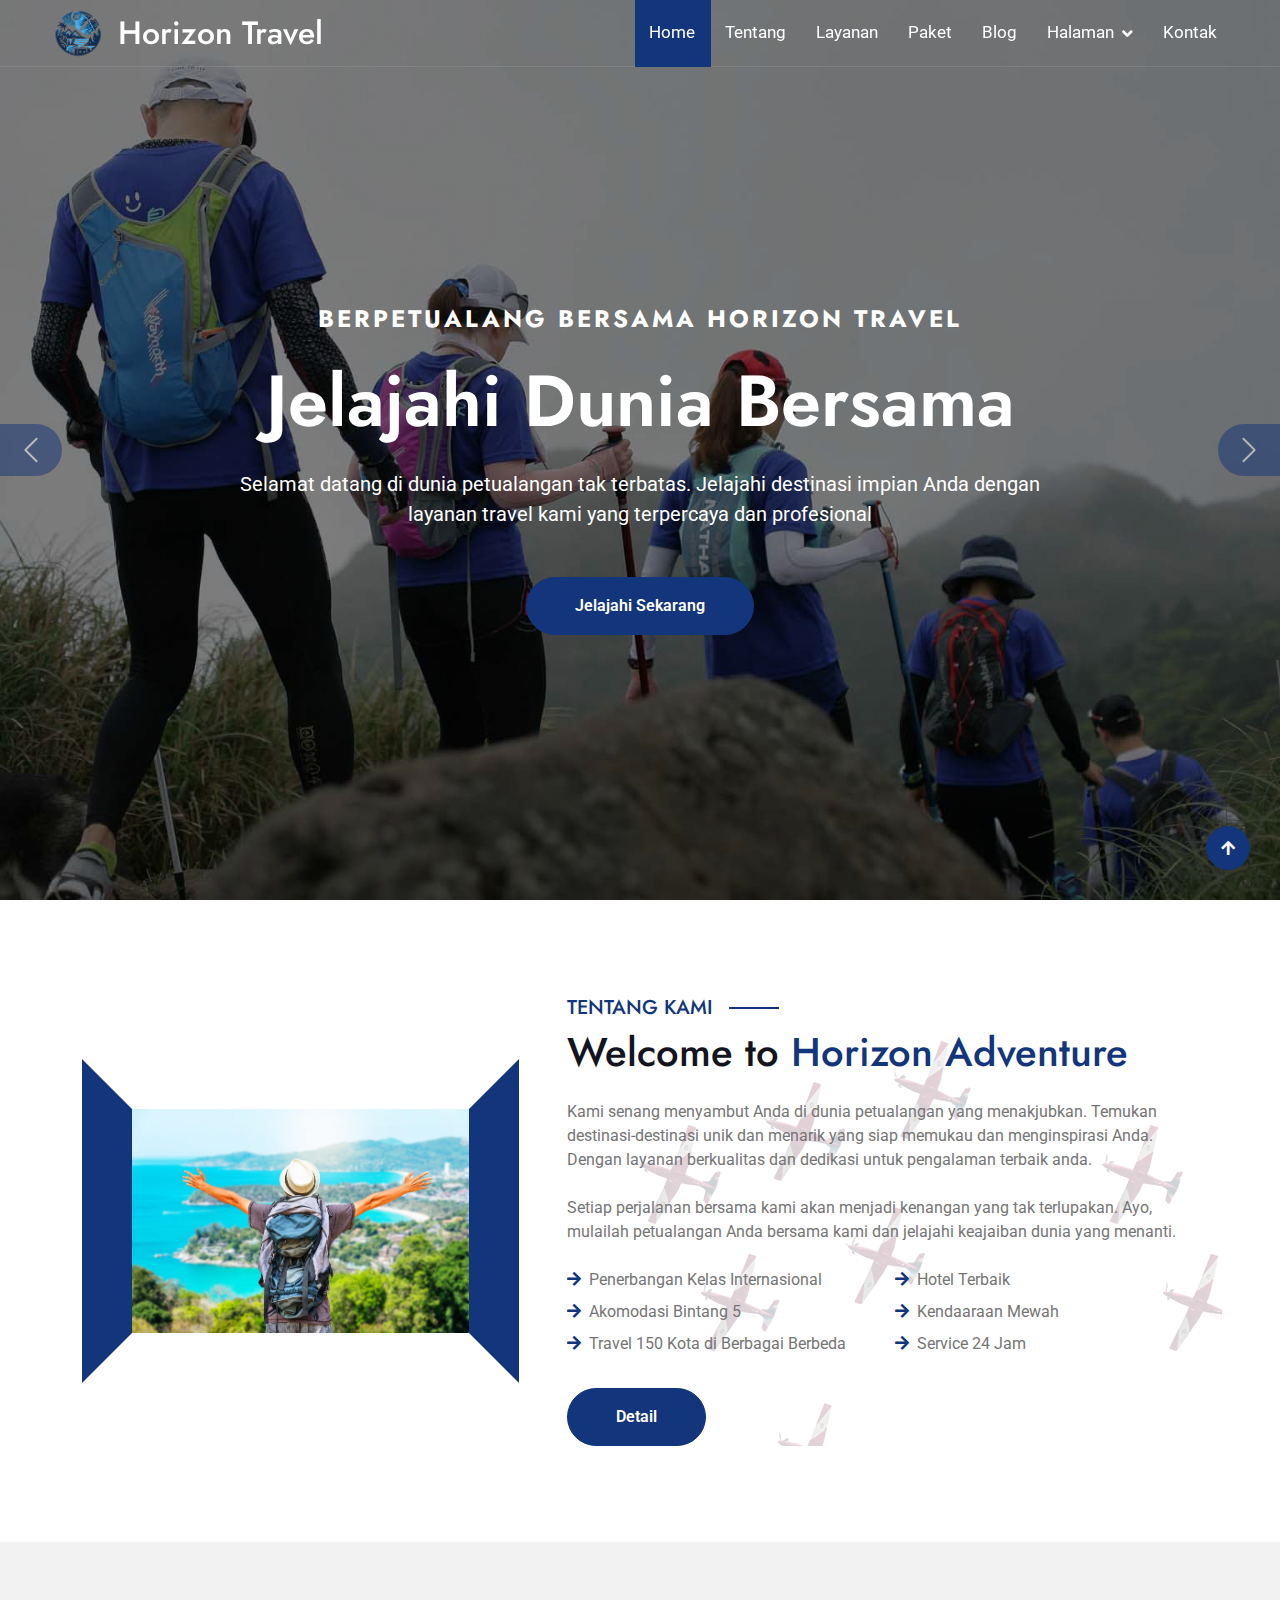
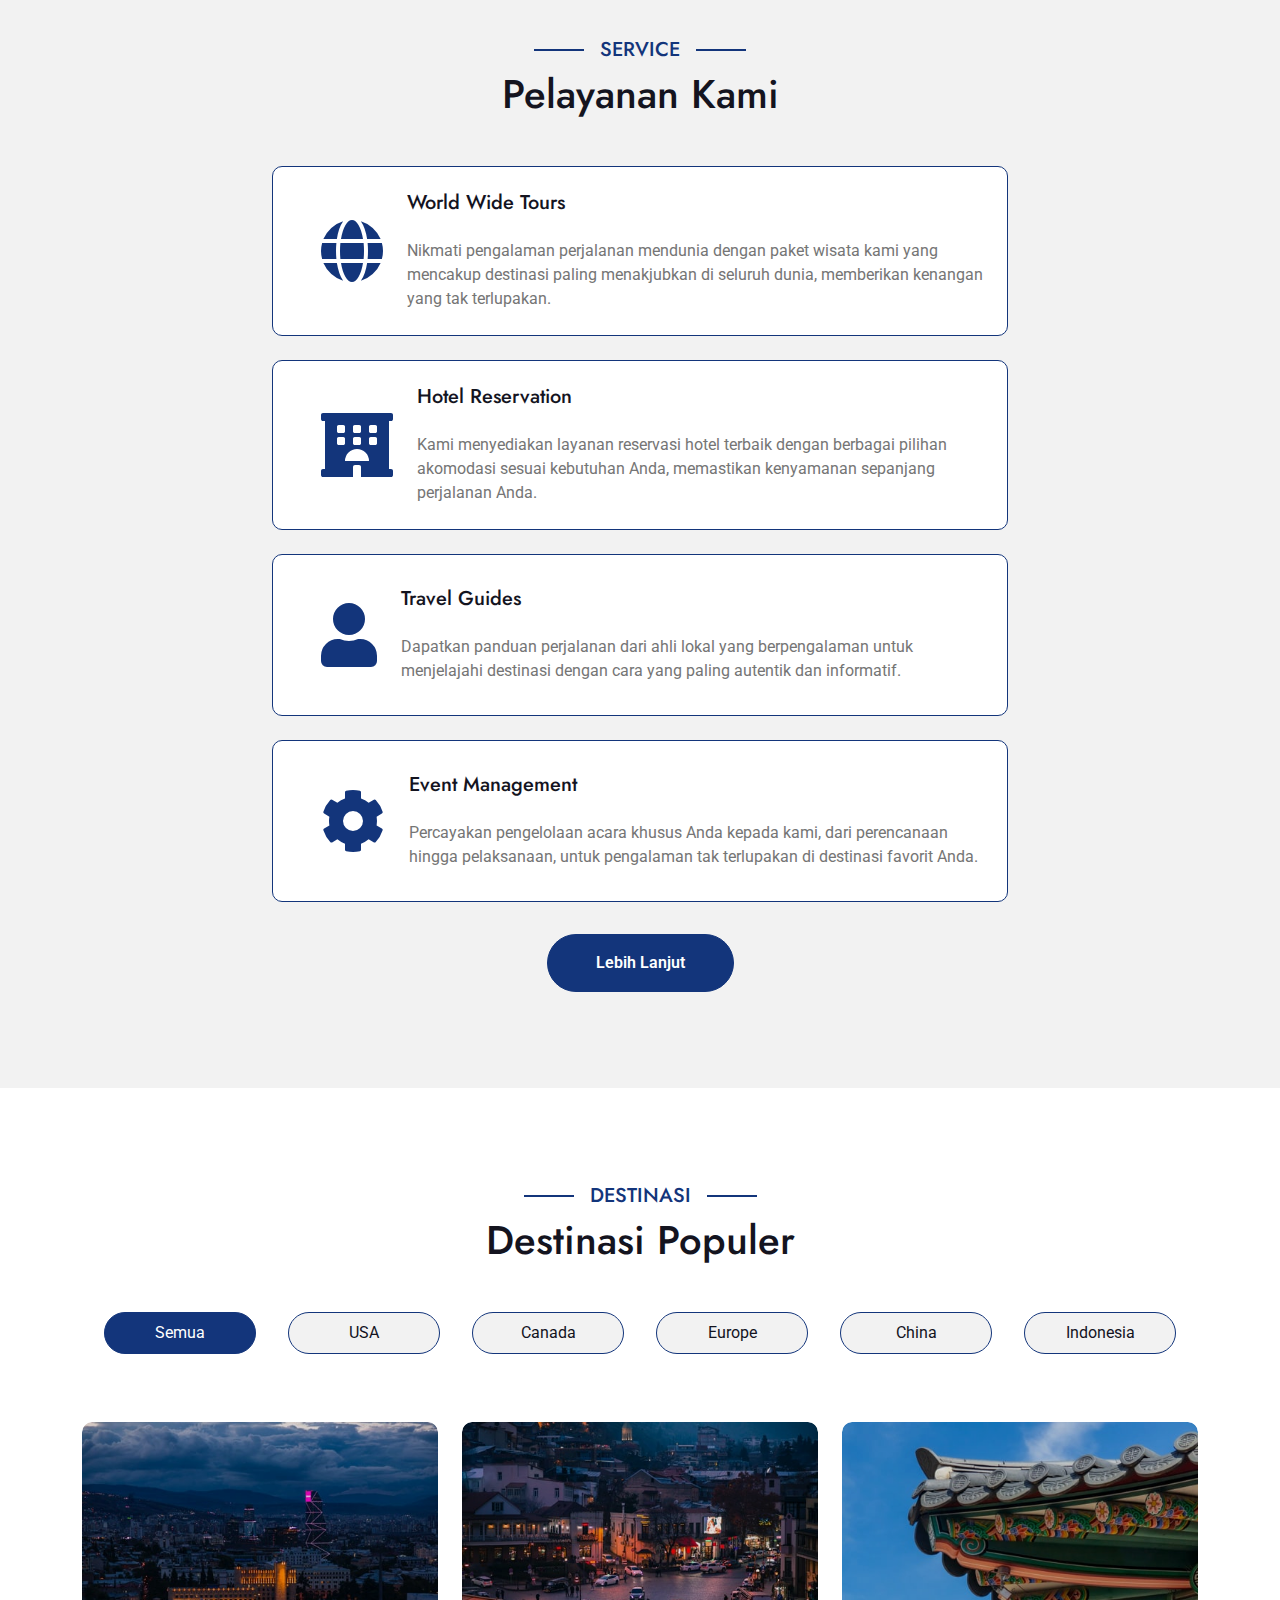
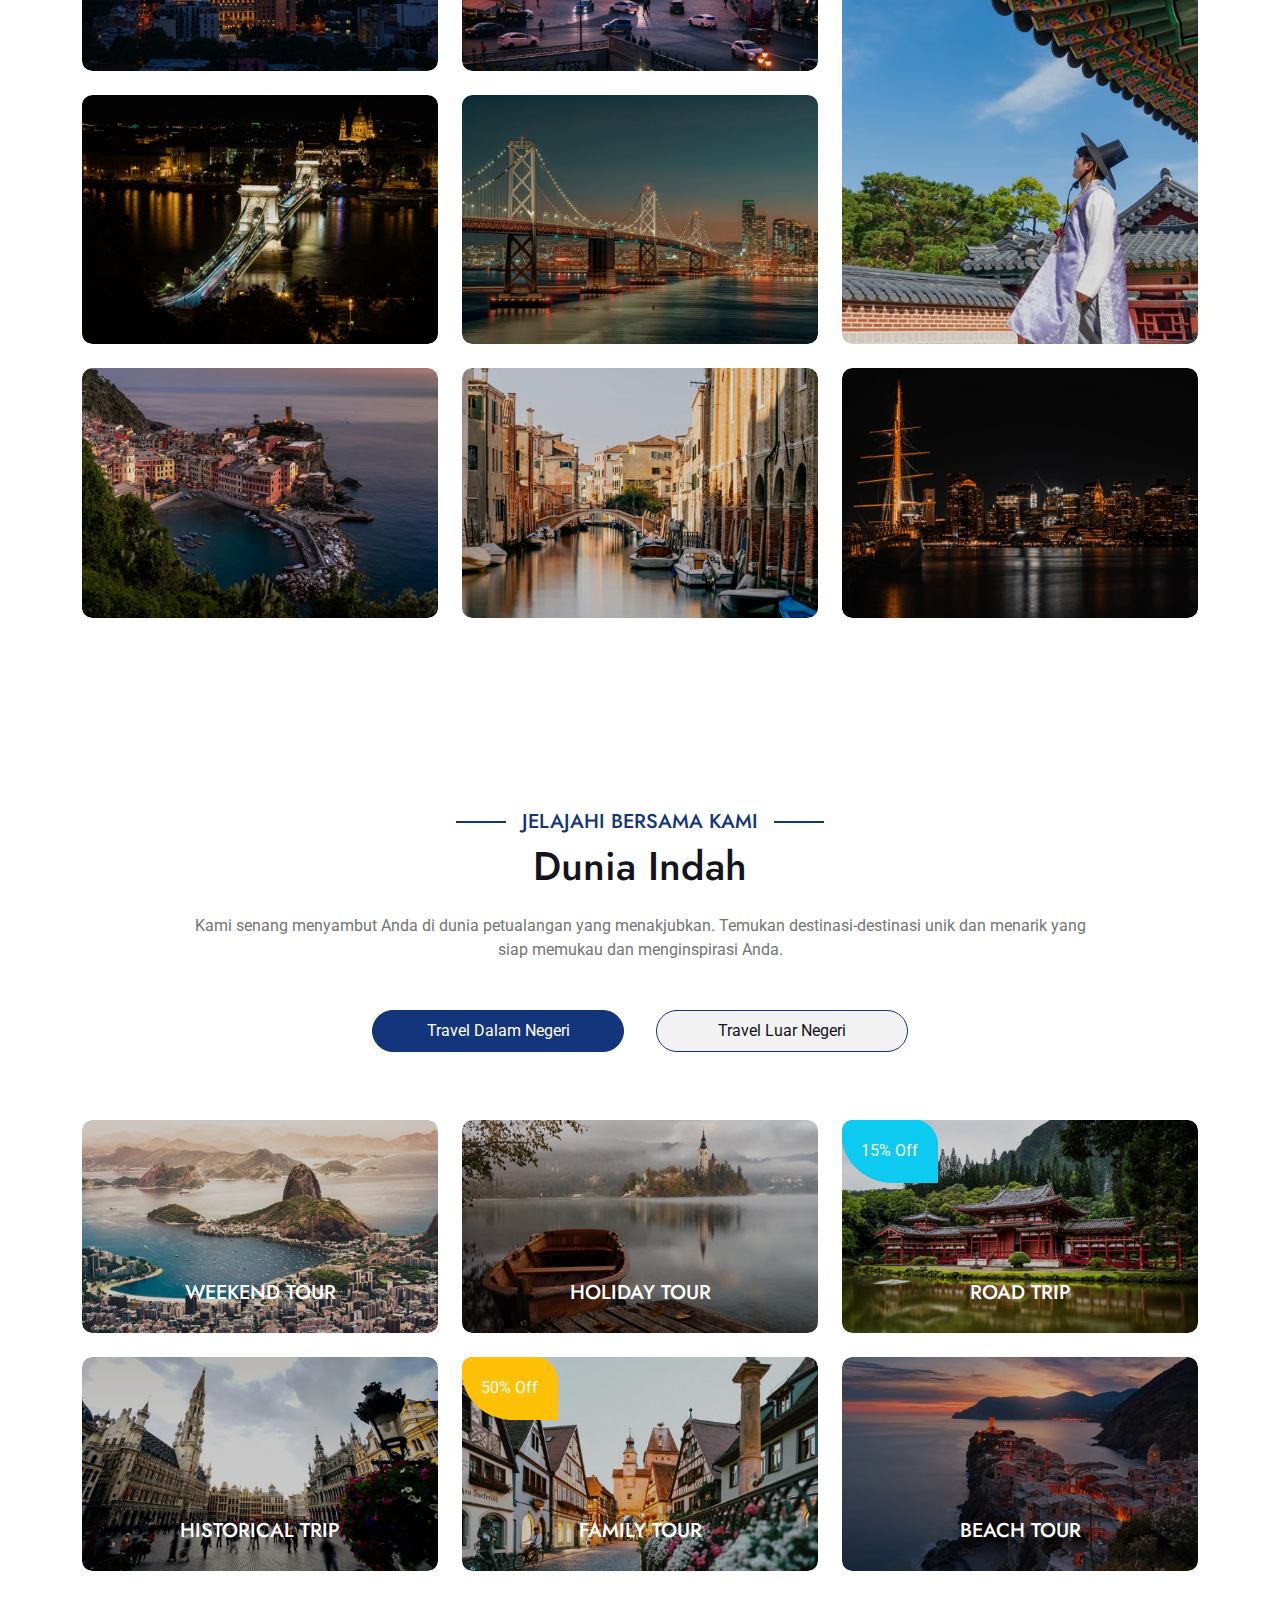
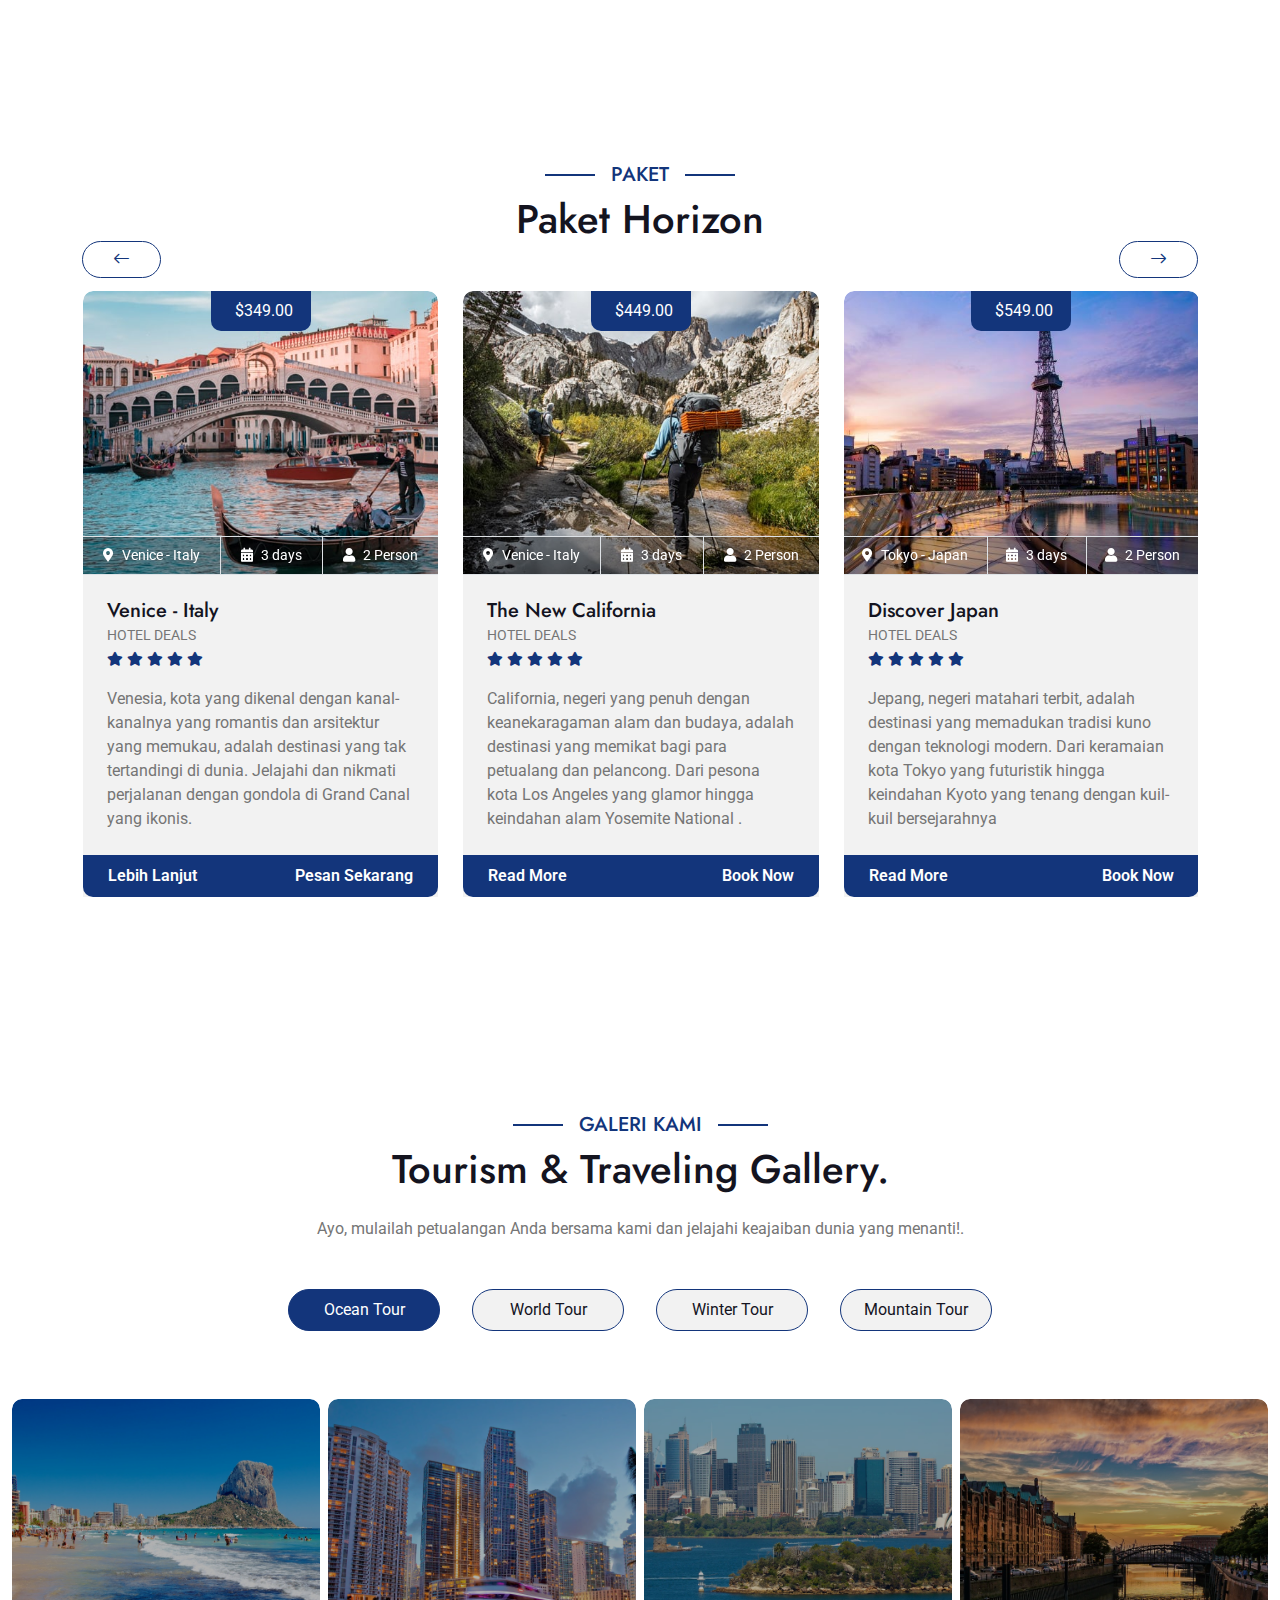
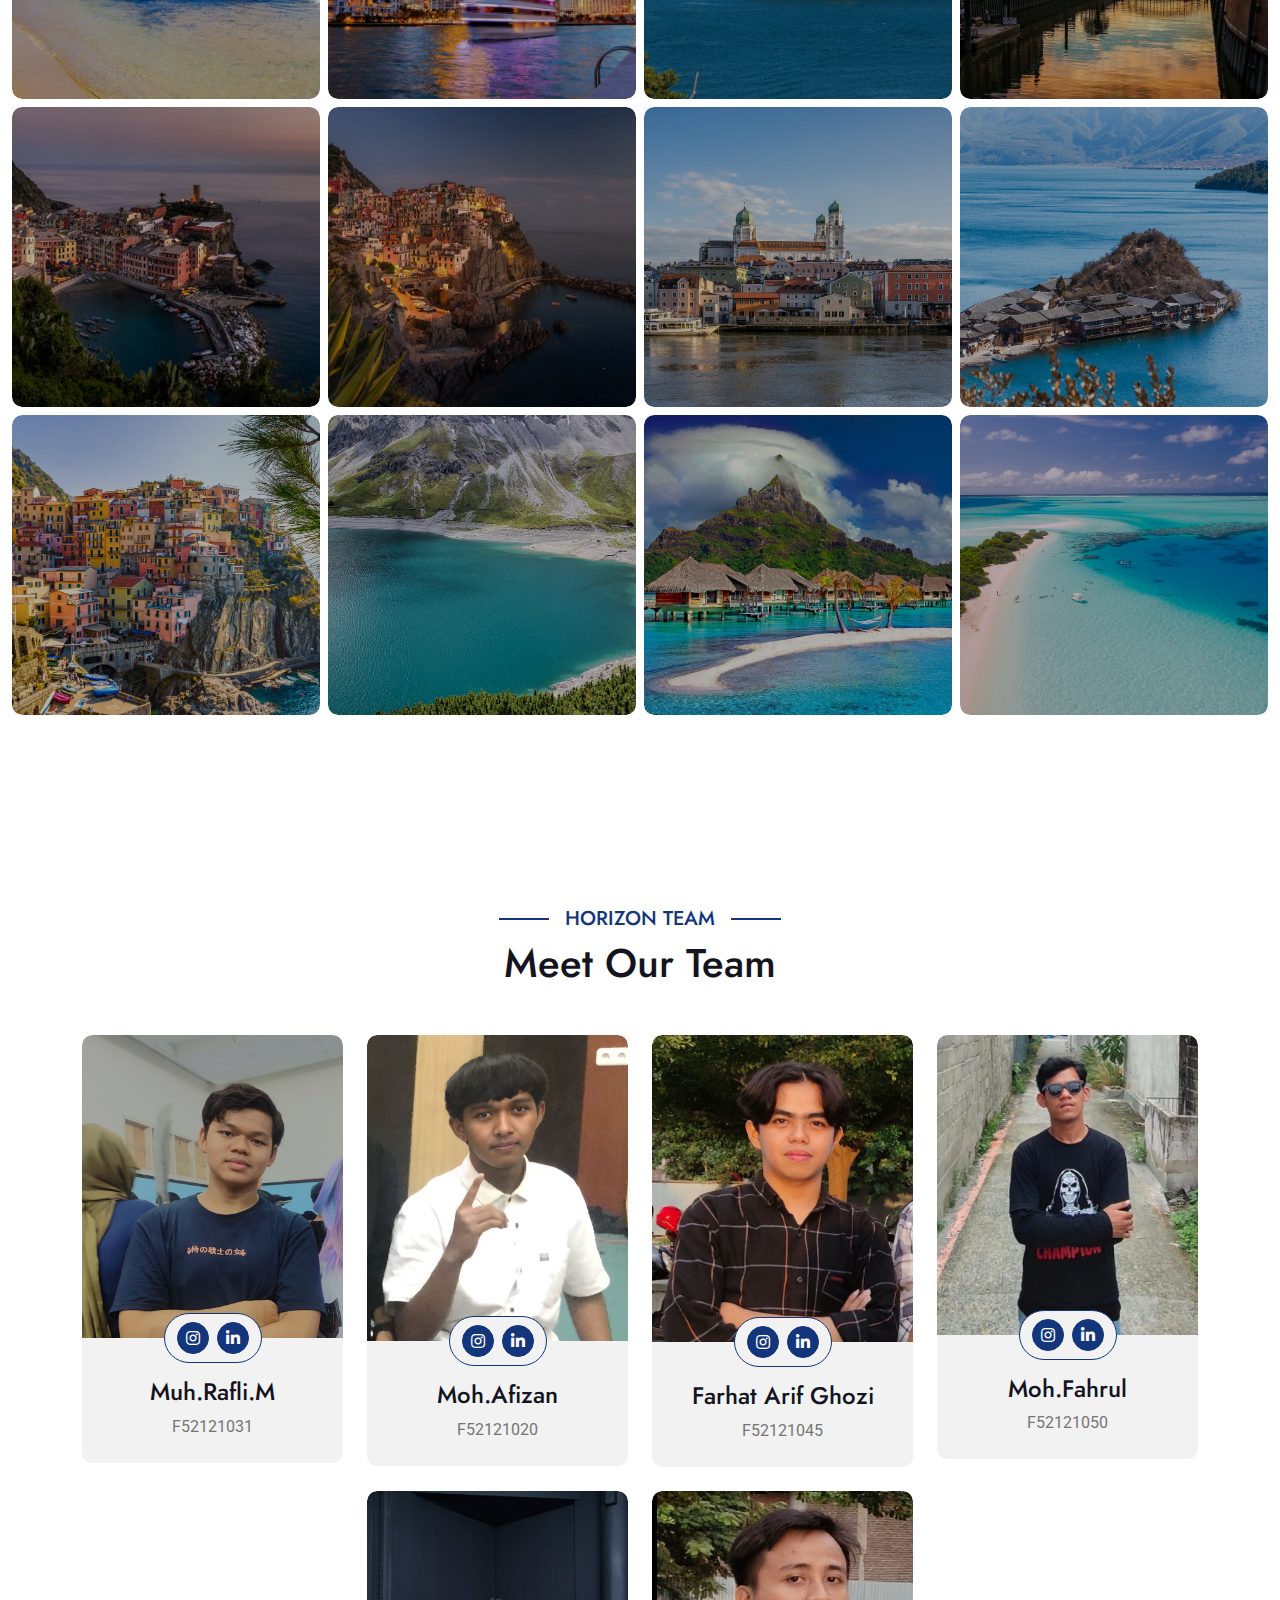
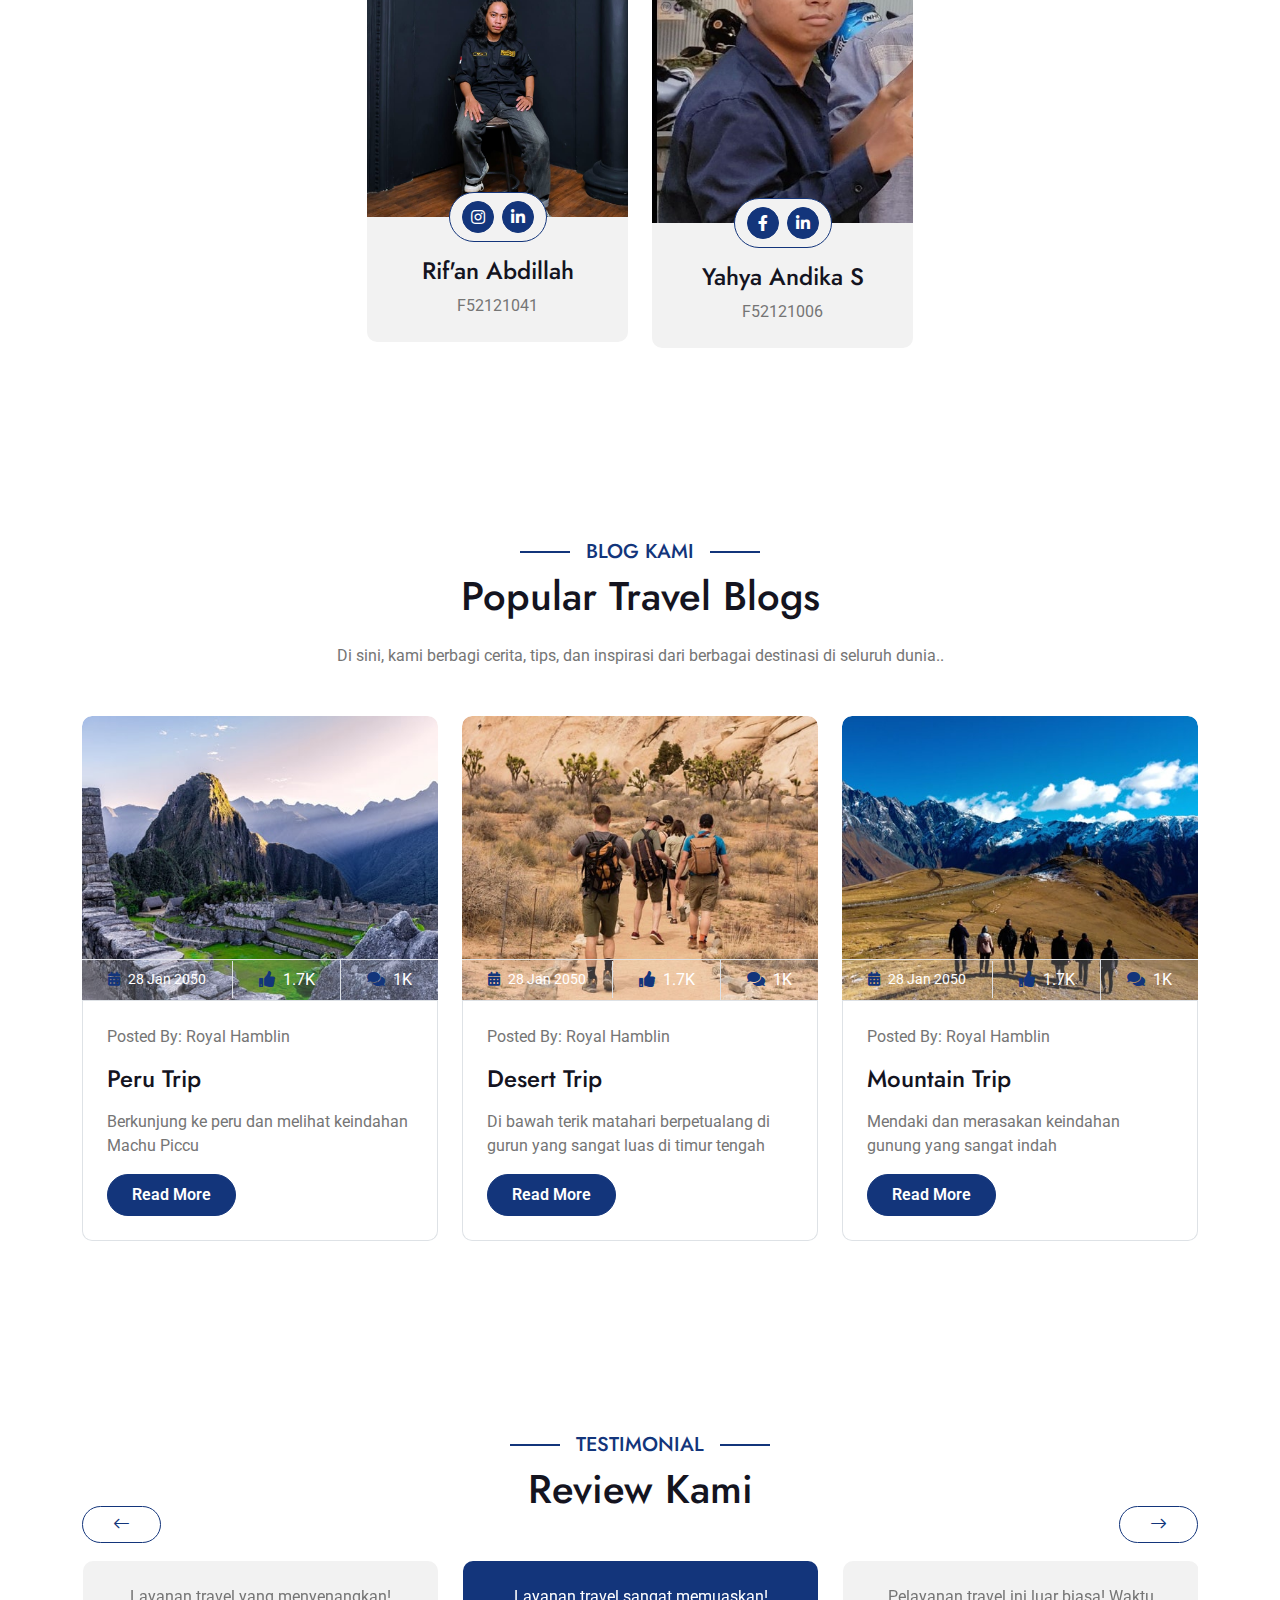
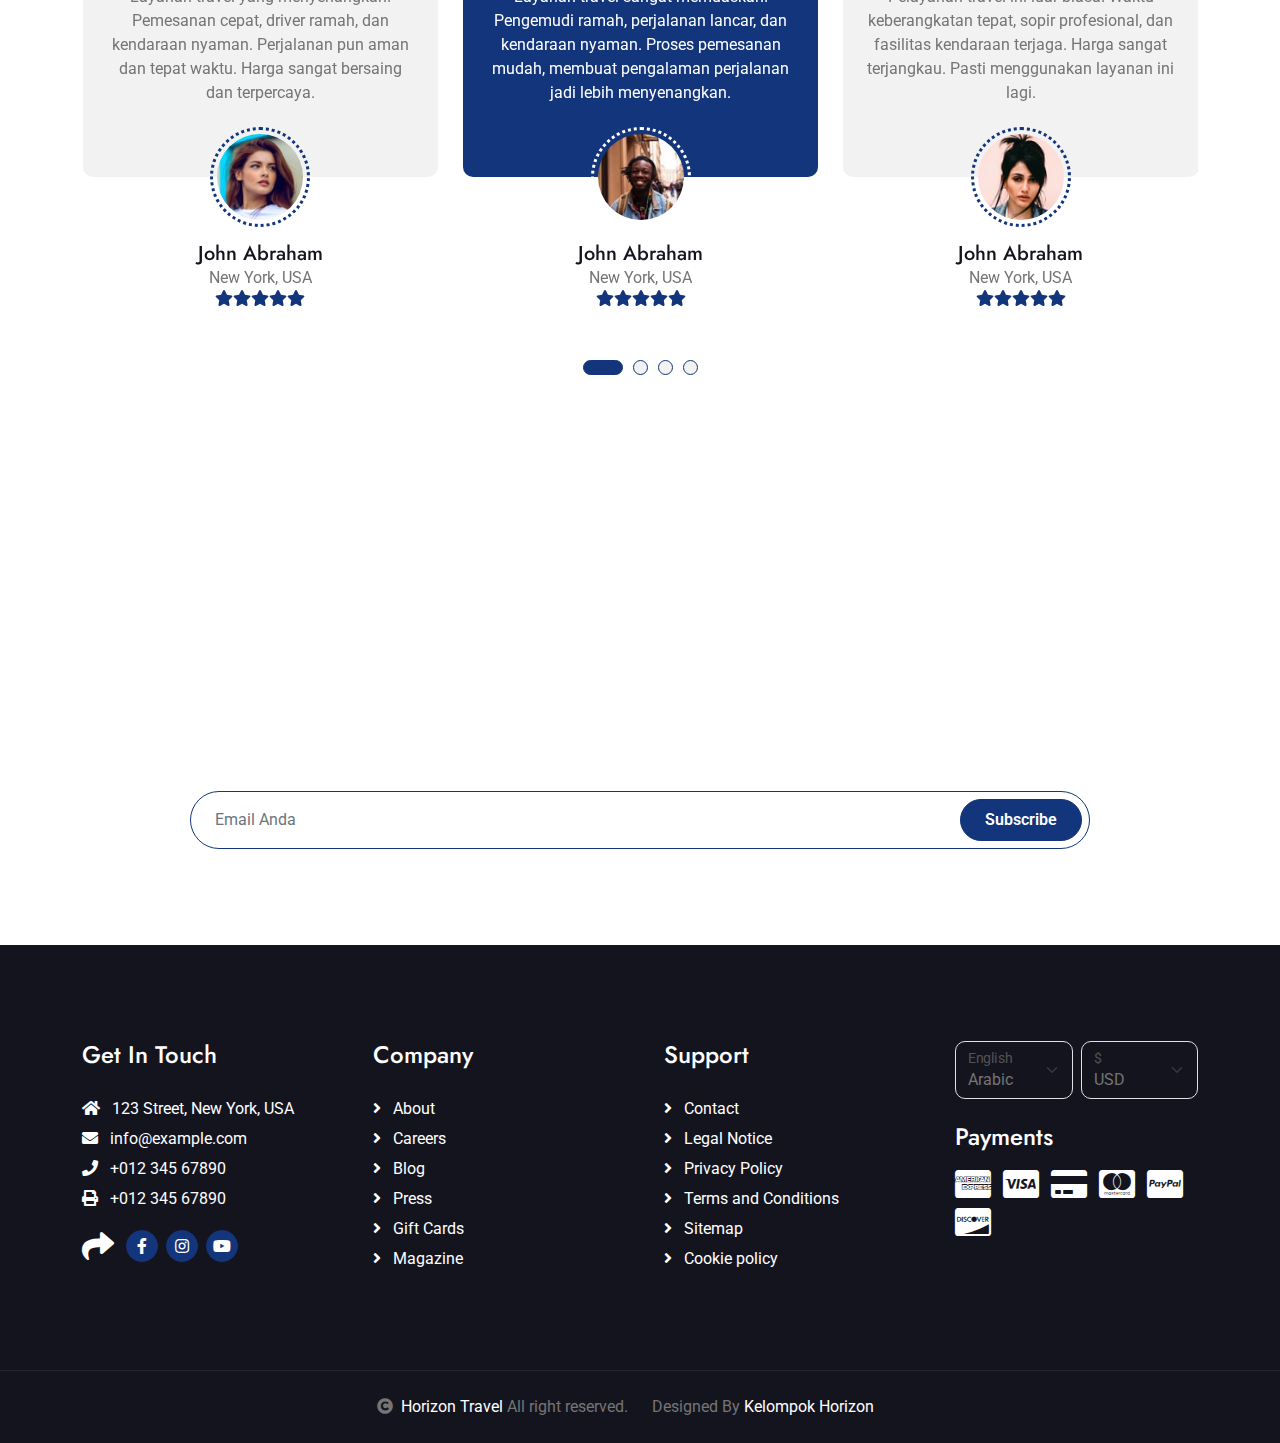
<file: index.html>
<!DOCTYPE html>
<html lang="en">

<head>
    <meta charset="utf-8">
    <title>Horizon Travel</title>
    <meta content="width=device-width, initial-scale=1.0" name="viewport">
    <meta content="" name="keywords">
    <meta content="" name="description">

    <!-- Google Web Fonts -->
    <link rel="preconnect" href="https://fonts.googleapis.com">
    <link rel="preconnect" href="https://fonts.gstatic.com" crossorigin>
    <link href="https://fonts.googleapis.com/css2?family=Jost:wght@500;600&family=Roboto&display=swap" rel="stylesheet">

    <!-- Icon Font Stylesheet -->
    <link rel="stylesheet" href="https://use.fontawesome.com/releases/v5.15.4/css/all.css" />
    <link href="https://cdn.jsdelivr.net/npm/bootstrap-icons@1.4.1/font/bootstrap-icons.css" rel="stylesheet">

    <!-- Libraries Stylesheet -->
    <link href="lib/owlcarousel/assets/owl.carousel.min.css" rel="stylesheet">
    <link href="lib/lightbox/css/lightbox.min.css" rel="stylesheet">


    <!-- Customized Bootstrap Stylesheet -->
    <link href="css/bootstrap.min.css" rel="stylesheet">

    <!-- Template Stylesheet -->
    <link href="css/style.css" rel="stylesheet">
</head>

<body>

    <!-- Spinner Start -->
    <div id="spinner"
        class="show bg-white position-fixed translate-middle w-100 vh-100 top-50 start-50 d-flex align-items-center justify-content-center">
        <div class="spinner-border text-primary" style="width: 3rem; height: 3rem;" role="status">
            <span class="sr-only">Loading...</span>
        </div>
    </div>
    <!-- Spinner End -->

    <!-- Topbar Start -->

    <!-- Navbar & Hero Start -->
    <div class="container-fluid position-relative p-0">
        <nav class="navbar navbar-expand-lg navbar-light px-4 px-lg-5 py-3 py-lg-0">
            <a href="" class="navbar-brand p-0">
                <img src="img/Horizon Travel.png" alt="Logo">
                <h1 class="m-0">Horizon Travel</h1>
            </a>
            <button class="navbar-toggler" type="button" data-bs-toggle="collapse" data-bs-target="#navbarCollapse">
                <span class="fa fa-bars"></span>
            </button>
            <div class="collapse navbar-collapse" id="navbarCollapse">
                <div class="navbar-nav ms-auto py-0">
                    <a href="index.html" class="nav-item nav-link active">Home</a>
                    <a href="about.html" class="nav-item nav-link">Tentang</a>
                    <a href="services.html" class="nav-item nav-link">Layanan</a>
                    <a href="packages.html" class="nav-item nav-link">Paket</a>
                    <a href="blog.html" class="nav-item nav-link">Blog</a>
                    <div class="nav-item dropdown">
                        <a href="#" class="nav-link dropdown-toggle" data-bs-toggle="dropdown">Halaman</a>
                        <div class="dropdown-menu m-0">
                            <a href="destination.html" class="dropdown-item">Destinasi</a>
                            <a href="tour.html" class="dropdown-item">Jelajahi</a>
                            <a href="gallery.html" class="dropdown-item">Gallery Kami</a>
                            <a href="guides.html" class="dropdown-item">Tim Kami</a>
                            <a href="testimonial.html" class="dropdown-item">Testimonial</a>
                            <!-- <a href="404.html" class="dropdown-item">404 Page</a> --->
                        </div>
                    </div>
                    <a href="contact.html" class="nav-item nav-link">Kontak</a>
                </div>
                <!-- <a href="https://www.traveloka.com/id-id" class="btn btn-primary rounded-pill py-2 px-4 ms-lg-4">Pesan
                    Sekarang</a> -->
            </div>
        </nav>

        <!-- Carousel Start -->
        <div class="carousel-header">
            <div id="carouselId" class="carousel slide" data-bs-ride="carousel">
                <ol class="carousel-indicators">
                    <li data-bs-target="#carouselId" data-bs-slide-to="0" class="active"></li>
                    <li data-bs-target="#carouselId" data-bs-slide-to="1"></li>
                    <li data-bs-target="#carouselId" data-bs-slide-to="2"></li>
                </ol>
                <div class="carousel-inner" role="listbox">
                    <div class="carousel-item active">
                        <img src="img/carousel-2.jpg" class="img-fluid" alt="Image">
                        <div class="carousel-caption">
                            <div class="p-3" style="max-width: 900px;">
                                <h4 class="text-white text-uppercase fw-bold mb-4" style="letter-spacing: 3px;">
                                    Berpetualang Bersama Horizon Travel </h4>
                                <h1 class="display-2 text-capitalize text-white mb-4">Jelajahi Dunia Bersama </h1>
                                <p class="mb-5 fs-5">Selamat datang di dunia petualangan tak terbatas. Jelajahi
                                    destinasi impian Anda dengan layanan travel kami yang terpercaya dan profesional
                                </p>
                                <div class="d-flex align-items-center justify-content-center">
                                    <a class="btn-hover-bg btn btn-primary rounded-pill text-white py-3 px-5"
                                        href="#Booking">Jelajahi Sekarang</a>
                                </div>
                            </div>
                        </div>
                    </div>
                    <div class="carousel-item">
                        <img src="img/carousel-1.jpg" class="img-fluid" alt="Image">
                        <div class="carousel-caption">
                            <div class="p-3" style="max-width: 900px;">
                                <h4 class="text-white text-uppercase fw-bold mb-4" style="letter-spacing: 3px;">Explore
                                    The World</h4>
                                <h1 class="display-2 text-capitalize text-white mb-4">Temukan Perjalanan Terbaik Anda
                                </h1>
                                <p class="mb-5 fs-5">Percayakan perjalanan Anda pada tim profesional kami yang
                                    berdedikasi untuk memastikan setiap momen Anda penuh kepuasan dan kenyamanan,
                                </p>
                                <div class="d-flex align-items-center justify-content-center">
                                    <a class="btn-hover-bg btn btn-primary rounded-pill text-white py-3 px-5"
                                        href="#paket">Jelajahi Sekarang</a>
                                </div>
                            </div>
                        </div>
                    </div>
                    <div class="carousel-item">
                        <img src="img/carousel-3.jpg" class="img-fluid" alt="Image">
                        <div class="carousel-caption">
                            <div class="p-3" style="max-width: 900px;">
                                <h4 class="text-white text-uppercase fw-bold mb-4" style="letter-spacing: 3px;">Explore
                                    The World</h4>
                                <h1 class="display-2 text-capitalize text-white mb-4">Kemanan Tujuan Anda?</h1>
                                <p class="mb-5 fs-5">Dari desa-desa tersembunyi yang penuh pesona hingga keajaiban alam
                                    yang menakjubkan, kami menawarkan pengalaman yang berbeda dari perjalanan biasa,
                                </p>
                                <div class="d-flex align-items-center justify-content-center">
                                    <a class="btn-hover-bg btn btn-primary rounded-pill text-white py-3 px-5"
                                        href="#Gallery">Jelajahi Sekarang</a>
                                </div>
                            </div>
                        </div>
                    </div>
                </div>
                <button class="carousel-control-prev" type="button" data-bs-target="#carouselId" data-bs-slide="prev">
                    <span class="carousel-control-prev-icon btn bg-primary" aria-hidden="false"></span>
                    <span class="visually-hidden">Sebelumnya</span>
                </button>
                <button class="carousel-control-next" type="button" data-bs-target="#carouselId" data-bs-slide="next">
                    <span class="carousel-control-next-icon btn bg-primary" aria-hidden="false"></span>
                    <span class="visually-hidden">Selanjutnya</span>
                </button>
            </div>
        </div>
        <!-- Carousel End -->
    </div>
    <div class="container-fluid search-bar position-relative" style="top: -50%; transform: translateY(-50%);">
        <div class="container">
        </div>
    </div>
    <!-- Navbar & Hero End -->

    <!-- About Start -->
    <div class="container-fluid about py-5">
        <div class="container py-5">
            <div class="row g-5 align-items-center">
                <div class="col-lg-5">
                    <div class="h-100"
                        style="border: 50px solid; border-color: transparent #13357B transparent #13357B;">
                        <img src="img/Travel-1.jpg" class="img-fluid w-100 h-100" alt="">
                    </div>
                </div>
                <div class="col-lg-7"
                    style="background: linear-gradient(rgba(255, 255, 255, .8), rgba(255, 255, 255, .8)), url(img/about-img-1.png);">
                    <h5 class="section-about-title pe-3">Tentang Kami</h5>
                    <h1 class="mb-4">Welcome to <span class="text-primary">Horizon Adventure</span></h1>
                    <p class="mb-4">Kami senang menyambut Anda di dunia petualangan yang menakjubkan. Temukan
                        destinasi-destinasi unik dan menarik yang siap memukau dan menginspirasi Anda. Dengan layanan
                        berkualitas dan dedikasi untuk pengalaman terbaik anda.</p>
                    <p class="mb-4">Setiap perjalanan bersama kami akan menjadi kenangan yang tak terlupakan. Ayo,
                        mulailah petualangan Anda bersama kami dan jelajahi keajaiban dunia yang menanti.</p>
                    <div class="row gy-2 gx-4 mb-4">
                        <div class="col-sm-6">
                            <p class="mb-0"><i class="fa fa-arrow-right text-primary me-2"></i>Penerbangan Kelas
                                Internasional</p>
                        </div>
                        <div class="col-sm-6">
                            <p class="mb-0"><i class="fa fa-arrow-right text-primary me-2"></i>Hotel Terbaik</p>
                        </div>
                        <div class="col-sm-6">
                            <p class="mb-0"><i class="fa fa-arrow-right text-primary me-2"></i>Akomodasi Bintang 5</p>
                        </div>
                        <div class="col-sm-6">
                            <p class="mb-0"><i class="fa fa-arrow-right text-primary me-2"></i>Kendaaraan Mewah</p>
                        </div>
                        <div class="col-sm-6">
                            <p class="mb-0"><i class="fa fa-arrow-right text-primary me-2"></i>Travel 150 Kota di
                                Berbagai Berbeda </p>
                        </div>
                        <div class="col-sm-6">
                            <p class="mb-0"><i class="fa fa-arrow-right text-primary me-2"></i>Service 24 Jam</p>
                        </div>
                    </div>
                    <a class="btn btn-primary rounded-pill py-3 px-5 mt-2" href="services.html">Detail</a>
                </div>
            </div>
        </div>
    </div>
    <!-- About End -->

    <!-- Services Start -->
    <div class="container-fluid bg-light service py-5">
        <div class="container py-5">
            <div class="mx-auto text-center mb-5" style="max-width: 900px;">
                <h5 class="section-title px-3">Service</h5>
                <h1 class="mb-0">Pelayanan Kami</h1>
            </div>
            <div class="row justify-content-center">
                <div class="col-lg-8">
                    <div class="row g-4">
                        <div class="col-12">
                            <div
                                class="service-content-inner d-flex align-items-center bg-white border border-primary rounded p-4">
                                <div class="service-icon p-4">
                                    <i class="fa fa-globe fa-4x text-primary"></i>
                                </div>
                                <div class="service-content">
                                    <h5 class="mb-4">World Wide Tours</h5>
                                    <p class="mb-0">Nikmati pengalaman perjalanan mendunia dengan paket wisata kami yang
                                        mencakup destinasi paling menakjubkan di seluruh dunia, memberikan kenangan yang
                                        tak terlupakan.</p>
                                </div>
                            </div>
                        </div>
                        <div class="col-12">
                            <div
                                class="service-content-inner d-flex align-items-center bg-white border border-primary rounded p-4">
                                <div class="service-icon p-4">
                                    <i class="fa fa-hotel fa-4x text-primary"></i>
                                </div>
                                <div class="service-content">
                                    <h5 class="mb-4">Hotel Reservation</h5>
                                    <p class="mb-0">Kami menyediakan layanan reservasi hotel terbaik dengan berbagai
                                        pilihan akomodasi sesuai kebutuhan Anda, memastikan kenyamanan sepanjang
                                        perjalanan Anda.</p>
                                </div>
                            </div>
                        </div>
                        <div class="col-12">
                            <div
                                class="service-content-inner d-flex align-items-center bg-white border border-primary rounded p-4">
                                <div class="service-icon p-4">
                                    <i class="fa fa-user fa-4x text-primary"></i>
                                </div>
                                <div class="service-content">
                                    <h5 class="mb-4">Travel Guides</h5>
                                    <p class="mb-0">Dapatkan panduan perjalanan dari ahli lokal yang berpengalaman untuk
                                        menjelajahi destinasi dengan cara yang paling autentik dan informatif.</p>
                                </div>
                            </div>
                        </div>
                        <div class="col-12">
                            <div
                                class="service-content-inner d-flex align-items-center bg-white border border-primary rounded p-4">
                                <div class="service-icon p-4">
                                    <i class="fa fa-cog fa-4x text-primary"></i>
                                </div>
                                <div class="service-content">
                                    <h5 class="mb-4">Event Management</h5>
                                    <p class="mb-0">Percayakan pengelolaan acara khusus Anda kepada kami, dari
                                        perencanaan hingga pelaksanaan, untuk pengalaman tak terlupakan di destinasi
                                        favorit Anda.</p>
                                </div>
                            </div>
                        </div>
                    </div>
                    <div class="text-center mt-4">
                        <a class="btn btn-primary rounded-pill py-3 px-5 mt-2" href="">Lebih Lanjut</a>
                    </div>
                </div>
            </div>
        </div>
    </div>

    <!-- Services End -->

    <!-- Destination Start -->
    <div class="container-fluid destination py-5">
        <div class="container py-5">
            <div class="mx-auto text-center mb-5" style="max-width: 900px;">
                <h5 class="section-title px-3">Destinasi</h5>
                <h1 class="mb-0">Destinasi Populer </h1>
            </div>
            <div class="tab-class text-center">
                <ul class="nav nav-pills d-inline-flex justify-content-center mb-5">
                    <li class="nav-item">
                        <a class="d-flex mx-3 py-2 border border-primary bg-light rounded-pill active"
                            data-bs-toggle="pill" href="#tab-1">
                            <span class="text-dark" style="width: 150px;">Semua</span>
                        </a>
                    </li>
                    <li class="nav-item">
                        <a class="d-flex py-2 mx-3 border border-primary bg-light rounded-pill" data-bs-toggle="pill"
                            href="#tab-2">
                            <span class="text-dark" style="width: 150px;">USA</span>
                        </a>
                    </li>
                    <li class="nav-item">
                        <a class="d-flex mx-3 py-2 border border-primary bg-light rounded-pill" data-bs-toggle="pill"
                            href="#tab-3">
                            <span class="text-dark" style="width: 150px;">Canada</span>
                        </a>
                    </li>
                    <li class="nav-item">
                        <a class="d-flex mx-3 py-2 border border-primary bg-light rounded-pill" data-bs-toggle="pill"
                            href="#tab-4">
                            <span class="text-dark" style="width: 150px;">Europe</span>
                        </a>
                    </li>
                    <li class="nav-item">
                        <a class="d-flex mx-3 py-2 border border-primary bg-light rounded-pill" data-bs-toggle="pill"
                            href="#tab-5">
                            <span class="text-dark" style="width: 150px;">China</span>
                        </a>
                    </li>
                    <li class="nav-item">
                        <a class="d-flex mx-3 py-2 border border-primary bg-light rounded-pill" data-bs-toggle="pill"
                            href="#tab-6">
                            <span class="text-dark" style="width: 150px;">Indonesia</span>
                        </a>
                    </li>
                </ul>
                <div class="tab-content">
                    <div id="tab-1" class="tab-pane fade show p-0 active">
                        <div class="row g-4">
                            <div class="col-xl-8">
                                <div class="row g-4">
                                    <div class="col-lg-6">
                                        <div class="destination-img">
                                            <img class="img-fluid rounded w-100" src="img/destination-1.jpg" alt="">
                                            <div class="destination-overlay p-4">

                                                <h4 class="text-white mb-2 mt-3">New York City</h4>
                                                <a href="#" class="btn-hover text-white">
                                            </div>
                                            <div class="search-icon">
                                                <a href="img/destination-1.jpg" data-lightbox="destination-1"><i
                                                        class="fa fa-plus-square fa-1x btn btn-light btn-lg-square text-primary"></i></a>
                                            </div>
                                        </div>
                                    </div>
                                    <div class="col-lg-6">
                                        <div class="destination-img">
                                            <img class="img-fluid rounded w-100" src="img/destination-2.jpg" alt="">
                                            <div class="destination-overlay p-4">

                                                <h4 class="text-white mb-2 mt-3">Las vegas</h4>
                                                <a href="#" class="btn-hover text-white">
                                            </div>
                                            <div class="search-icon">
                                                <a href="img/destination-2.jpg" data-lightbox="destination-2"><i
                                                        class="fa fa-plus-square fa-1x btn btn-light btn-lg-square text-primary"></i></a>
                                            </div>
                                        </div>
                                    </div>
                                    <div class="col-lg-6">
                                        <div class="destination-img">
                                            <img class="img-fluid rounded w-100" src="img/destination-7.jpg" alt="">
                                            <div class="destination-overlay p-4">

                                                <h4 class="text-white mb-2 mt-3">Los angelas</h4>
                                                <a href="#" class="btn-hover text-white">
                                            </div>
                                            <div class="search-icon">
                                                <a href="img/destination-7.jpg" data-lightbox="destination-7"><i
                                                        class="fa fa-plus-square fa-1x btn btn-light btn-lg-square text-primary"></i></a>
                                            </div>
                                        </div>
                                    </div>
                                    <div class="col-lg-6">
                                        <div class="destination-img">
                                            <img class="img-fluid rounded w-100" src="img/destination-8.jpg" alt="">
                                            <div class="destination-overlay p-4">

                                                <h4 class="text-white mb-2 mt-3">Los angelas</h4>
                                                <a href="#" class="btn-hover text-white">
                                            </div>
                                            <div class="search-icon">
                                                <a href="img/destination-8.jpg" data-lightbox="destination-8"><i
                                                        class="fa fa-plus-square fa-1x btn btn-light btn-lg-square text-primary"></i></a>
                                            </div>
                                        </div>
                                    </div>
                                </div>
                            </div>
                            <div class="col-xl-4">
                                <div class="destination-img h-100">
                                    <img class="img-fluid rounded w-100 h-100" src="img/destination-9.jpg"
                                        style="object-fit: cover; min-height: 300px;" alt="">
                                    <div class="destination-overlay p-4">

                                        <h4 class="text-white mb-2 mt-3">San francisco</h4>
                                        <a href="#" class="btn-hover text-white">
                                    </div>
                                    <div class="search-icon">
                                        <a href="img/destination-9.jpg" data-lightbox="destination-4"><i
                                                class="fa fa-plus-square fa-1x btn btn-light btn-lg-square text-primary"></i></a>
                                    </div>
                                </div>
                            </div>
                            <div class="col-lg-4">
                                <div class="destination-img">
                                    <img class="img-fluid rounded w-100" src="img/destination-4.jpg" alt="">
                                    <div class="destination-overlay p-4">

                                        <h4 class="text-white mb-2 mt-3">Los angelas</h4>
                                        <a href="#" class="btn-hover text-white">
                                    </div>
                                    <div class="search-icon">
                                        <a href="img/destination-4.jpg" data-lightbox="destination-4"><i
                                                class="fa fa-plus-square fa-1x btn btn-light btn-lg-square text-primary"></i></a>
                                    </div>
                                </div>
                            </div>
                            <div class="col-lg-4">
                                <div class="destination-img">
                                    <img class="img-fluid rounded w-100" src="img/destination-5.jpg" alt="">
                                    <div class="destination-overlay p-4">

                                        <h4 class="text-white mb-2 mt-3">Los angelas</h4>
                                        <a href="#" class="btn-hover text-white">
                                    </div>
                                    <div class="search-icon">
                                        <a href="img/destination-5.jpg" data-lightbox="destination-5"><i
                                                class="fa fa-plus-square fa-1x btn btn-light btn-lg-square text-primary"></i></a>
                                    </div>
                                </div>
                            </div>
                            <div class="col-lg-4">
                                <div class="destination-img">
                                    <img class="img-fluid rounded w-100" src="img/destination-6.jpg" alt="">
                                    <div class="destination-overlay p-4">

                                        <h4 class="text-white mb-2 mt-3">Los angelas</h4>
                                        <a href="#" class="btn-hover text-white">
                                    </div>
                                    <div class="search-icon">
                                        <a href="img/destination-6.jpg" data-lightbox="destination-6"><i
                                                class="fa fa-plus-square fa-1x btn btn-light btn-lg-square text-primary"></i></a>
                                    </div>
                                </div>
                            </div>
                        </div>
                    </div>
                    <div id="tab-2" class="tab-pane fade show p-0">
                        <div class="row g-4">
                            <div class="col-lg-6">
                                <div class="destination-img">
                                    <img class="img-fluid rounded w-100" src="img/San-Fransisco.jpg" alt="">
                                    <div class="destination-overlay p-4">

                                        <h4 class="text-white mb-2 mt-3">San francisco</h4>
                                        <a href="#" class="btn-hover text-white">
                                    </div>
                                    <div class="search-icon">
                                        <a href="img/San-Fransisco.jpg" data-lightbox="destination-5"><i
                                                class="fa fa-plus-square fa-1x btn btn-light btn-lg-square text-primary"></i></a>
                                    </div>
                                </div>
                            </div>
                            <div class="col-lg-6">
                                <div class="destination-img">
                                    <img class="img-fluid rounded w-100" src="img/California-1.jpg" alt="">
                                    <div class="destination-overlay p-4">

                                        <h4 class="text-white mb-2 mt-3">California</h4>
                                        <a href="#" class="btn-hover text-white">
                                    </div>
                                    <div class="search-icon">
                                        <a href="img/California-1.jpg" data-lightbox="destination-6"><i
                                                class="fa fa-plus-square fa-1x btn btn-light btn-lg-square text-primary"></i></a>
                                    </div>
                                </div>
                            </div>
                            <div class="col-lg-6">
                                <div class="destination-img">
                                    <img class="img-fluid rounded w-100" src="img/San-Diego-1.jpg" alt="">
                                    <div class="destination-overlay p-4">

                                        <h4 class="text-white mb-2 mt-3">San Diego</h4>
                                        <a href="#" class="btn-hover text-white">
                                    </div>
                                    <div class="search-icon">
                                        <a href="img/San-Diego-1.jpg" data-lightbox="destination-6"><i
                                                class="fa fa-plus-square fa-1x btn btn-light btn-lg-square text-primary"></i></a>
                                    </div>
                                </div>
                            </div>
                            <div class="col-lg-6">
                                <div class="destination-img">
                                    <img class="img-fluid rounded w-100" src="img/Los-Angeles.jpg" alt="">
                                    <div class="destination-overlay p-4">

                                        <h4 class="text-white mb-2 mt-3">Los Angeles</h4>
                                        <a href="#" class="btn-hover text-white">
                                    </div>
                                    <div class="search-icon">
                                        <a href="img/Los-Angeles.jpg" data-lightbox="destination-6"><i
                                                class="fa fa-plus-square fa-1x btn btn-light btn-lg-square text-primary"></i></a>
                                    </div>
                                </div>
                            </div>
                        </div>
                    </div>
                    <div id="tab-3" class="tab-pane fade show p-0">
                        <div class="row g-4">
                            <div class="col-lg-6">
                                <div class="destination-img">
                                    <img class="img-fluid rounded w-100" src="img/Victoria-Harbour-1.jpg" alt="">
                                    <div class="destination-overlay p-4">

                                        <h4 class="text-white mb-2 mt-3">Victoria Harbour</h4>
                                        <a href="#" class="btn-hover text-white">
                                    </div>
                                    <div class="search-icon">
                                        <a href="img/Victoria-Harbour-1.jpg" data-lightbox="destination-5"><i
                                                class="fa fa-plus-square fa-1x btn btn-light btn-lg-square text-primary"></i></a>
                                    </div>
                                </div>
                            </div>
                            <div class="col-lg-6">
                                <div class="destination-img">
                                    <img class="img-fluid rounded w-100" src="img/Edmonton-1.jpg" alt="">
                                    <div class="destination-overlay p-4">

                                        <h4 class="text-white mb-2 mt-3">Edmonton</h4>
                                        <a href="#" class="btn-hover text-white">
                                    </div>
                                    <div class="search-icon">
                                        <a href="img/Edmonton-1.jpg" data-lightbox="destination-6"><i
                                                class="fa fa-plus-square fa-1x btn btn-light btn-lg-square text-primary"></i></a>
                                    </div>
                                </div>
                            </div>
                            <div class="col-lg-6">
                                <div class="destination-img">
                                    <img class="img-fluid rounded w-100" src="img/Voyegeur-1.jpg" alt="">
                                    <div class="destination-overlay p-4">

                                        <h4 class="text-white mb-2 mt-3">Voyegeur</h4>
                                        <a href="#" class="btn-hover text-white">
                                    </div>
                                    <div class="search-icon">
                                        <a href="img/Voyegeur-1.jpg" data-lightbox="destination-6"><i
                                                class="fa fa-plus-square fa-1x btn btn-light btn-lg-square text-primary"></i></a>
                                    </div>
                                </div>
                            </div>
                            <div class="col-lg-6">
                                <div class="destination-img">
                                    <img class="img-fluid rounded w-100" src="img/Vancouver-1.jpg" alt="">
                                    <div class="destination-overlay p-4">

                                        <h4 class="text-white mb-2 mt-3">Vancouver</h4>
                                        <a href="#" class="btn-hover text-white">
                                    </div>
                                    <div class="search-icon">
                                        <a href="img/Vancouver-1.jpg" data-lightbox="destination-6"><i
                                                class="fa fa-plus-square fa-1x btn btn-light btn-lg-square text-primary"></i></a>
                                    </div>
                                </div>
                            </div>
                        </div>
                    </div>
                    <div id="tab-4" class="tab-pane fade show p-0">
                        <div class="row g-4">
                            <div class="col-lg-6">
                                <div class="destination-img">
                                    <img class="img-fluid rounded w-100" src="img/Spanyol-1.jpg" alt="">
                                    <div class="destination-overlay p-4">

                                        <h4 class="text-white mb-2 mt-3">Spanyol</h4>
                                        <a href="#" class="btn-hover text-white">
                                    </div>
                                    <div class="search-icon">
                                        <a href="img/Spanyol-1.jpg" data-lightbox="destination-5"><i
                                                class="fa fa-plus-square fa-1x btn btn-light btn-lg-square text-primary"></i></a>
                                    </div>
                                </div>
                            </div>
                            <div class="col-lg-6">
                                <div class="destination-img">
                                    <img class="img-fluid rounded w-100" src="img/Belgia-1.jpg" alt="">
                                    <div class="destination-overlay p-4">

                                        <h4 class="text-white mb-2 mt-3">Belgia</h4>
                                        <a href="#" class="btn-hover text-white">
                                    </div>
                                    <div class="search-icon">
                                        <a href="img/Belgia-1.jpg" data-lightbox="destination-6"><i
                                                class="fa fa-plus-square fa-1x btn btn-light btn-lg-square text-primary"></i></a>
                                    </div>
                                </div>
                            </div>
                            <div class="col-lg-6">
                                <div class="destination-img">
                                    <img class="img-fluid rounded w-100" src="img/Italia-1.jpg" alt="">
                                    <div class="destination-overlay p-4">

                                        <h4 class="text-white mb-2 mt-3">Italia</h4>
                                        <a href="#" class="btn-hover text-white">
                                    </div>
                                    <div class="search-icon">
                                        <a href="img/Italia-1.jpg" data-lightbox="destination-6"><i
                                                class="fa fa-plus-square fa-1x btn btn-light btn-lg-square text-primary"></i></a>
                                    </div>
                                </div>
                            </div>
                            <div class="col-lg-6">
                                <div class="destination-img">
                                    <img class="img-fluid rounded w-100" src="img/Swiss-1.jpg" alt="">
                                    <div class="destination-overlay p-4">

                                        <h4 class="text-white mb-2 mt-3">Swiss</h4>
                                        <a href="#" class="btn-hover text-white">
                                    </div>
                                    <div class="search-icon">
                                        <a href="img/Swiss-1.jpg" data-lightbox="destination-6"><i
                                                class="fa fa-plus-square fa-1x btn btn-light btn-lg-square text-primary"></i></a>
                                    </div>
                                </div>
                            </div>
                        </div>
                    </div>
                    <div id="tab-5" class="tab-pane fade show p-0">
                        <div class="row g-4">
                            <div class="col-lg-6">
                                <div class="destination-img">
                                    <img class="img-fluid rounded w-100" src="img/Bengbu-1.jpg" alt="">
                                    <div class="destination-overlay p-4">

                                        <h4 class="text-white mb-2 mt-3">Bengbu</h4>
                                        <a href="#" class="btn-hover text-white">
                                    </div>
                                    <div class="search-icon">
                                        <a href="img/Bengbu-1.jpg" data-lightbox="destination-5"><i
                                                class="fa fa-plus-square fa-1x btn btn-light btn-lg-square text-primary"></i></a>
                                    </div>
                                </div>
                            </div>
                            <div class="col-lg-6">
                                <div class="destination-img">
                                    <img class="img-fluid rounded w-100" src="img/Nanping-1.jpg" alt="">
                                    <div class="destination-overlay p-4">

                                        <h4 class="text-white mb-2 mt-3">Nanping</h4>
                                        <a href="#" class="btn-hover text-white">
                                    </div>
                                    <div class="search-icon">
                                        <a href="img/Nanping-1.jpg" data-lightbox="destination-6"><i
                                                class="fa fa-plus-square fa-1x btn btn-light btn-lg-square text-primary"></i></a>
                                    </div>
                                </div>
                            </div>
                            <div class="col-lg-6">
                                <div class="destination-img">
                                    <img class="img-fluid rounded w-100" src="img/Shanghai-1.jpg" alt="">
                                    <div class="destination-overlay p-4">

                                        <h4 class="text-white mb-2 mt-3">Shanghai</h4>
                                        <a href="#" class="btn-hover text-white">
                                    </div>
                                    <div class="search-icon">
                                        <a href="img/Shanghai-1.jpg" data-lightbox="destination-6"><i
                                                class="fa fa-plus-square fa-1x btn btn-light btn-lg-square text-primary"></i></a>
                                    </div>
                                </div>
                            </div>
                            <div class="col-lg-6">
                                <div class="destination-img">
                                    <img class="img-fluid rounded w-100" src="img/Yuzhong.jpg" alt="">
                                    <div class="destination-overlay p-4">

                                        <h4 class="text-white mb-2 mt-3">Yuzhong</h4>
                                        <a href="#" class="btn-hover text-white">
                                    </div>
                                    <div class="search-icon">
                                        <a href="img/Yuzhong.jpg" data-lightbox="destination-6"><i
                                                class="fa fa-plus-square fa-1x btn btn-light btn-lg-square text-primary"></i></a>
                                    </div>
                                </div>
                            </div>
                        </div>
                    </div>
                    <div id="tab-6" class="tab-pane fade show p-0">
                        <div class="row g-4">
                            <div class="col-lg-6">
                                <div class="destination-img">
                                    <img class="img-fluid rounded w-100" src="img/Palu-1.jpg" alt="">
                                    <div class="destination-overlay p-4">

                                        <h4 class="text-white mb-2 mt-3">Kota Palu</h4>
                                        <a href="#" class="btn-hover text-white">
                                    </div>
                                    <div class="search-icon">
                                        <a href="img/Palu-1.jpg" data-lightbox="destination-5"><i
                                                class="fa fa-plus-square fa-1x btn btn-light btn-lg-square text-primary"></i></a>
                                    </div>
                                </div>
                            </div>
                            <div class="col-lg-6">
                                <div class="destination-img">
                                    <img class="img-fluid rounded w-100" src="img/Bali-1.jpg" alt="">
                                    <div class="destination-overlay p-4">

                                        <h4 class="text-white mb-2 mt-3">Bali</h4>
                                        <a href="#" class="btn-hover text-white">
                                    </div>
                                    <div class="search-icon">
                                        <a href="img/Bali-1.jpg" data-lightbox="destination-6"><i
                                                class="fa fa-plus-square fa-1x btn btn-light btn-lg-square text-primary"></i></a>
                                    </div>
                                </div>
                            </div>
                            <div class="col-lg-6">
                                <div class="destination-img">
                                    <img class="img-fluid rounded w-100" src="img/RajaAmpat-1.jpg" alt="">
                                    <div class="destination-overlay p-4">

                                        <h4 class="text-white mb-2 mt-3">Raja Ampat</h4>
                                        <a href="#" class="btn-hover text-white">
                                    </div>
                                    <div class="search-icon">
                                        <a href="img/RajaAmpat-1.jpg" data-lightbox="destination-6"><i
                                                class="fa fa-plus-square fa-1x btn btn-light btn-lg-square text-primary"></i></a>
                                    </div>
                                </div>
                            </div>
                            <div class="col-lg-6">
                                <div class="destination-img">
                                    <img class="img-fluid rounded w-100" src="img/Bromo-1.webp" alt="">
                                    <div class="destination-overlay p-4">

                                        <h4 class="text-white mb-2 mt-3">Bromo</h4>
                                        <a href="#" class="btn-hover text-white">
                                    </div>
                                    <div class="search-icon">
                                        <a href="img/Bromo-1.webp" data-lightbox="destination-6"><i
                                                class="fa fa-plus-square fa-1x btn btn-light btn-lg-square text-primary"></i></a>
                                    </div>
                                </div>
                            </div>
                        </div>
                    </div>
                </div>
            </div>
        </div>
    </div>
    <!-- Destination End -->

    <!-- Explore Tour Start -->
    <div class="container-fluid ExploreTour py-5">
        <div class="container py-5">
            <div class="mx-auto text-center mb-5" style="max-width: 900px;">
                <h5 class="section-title px-3">Jelajahi Bersama Kami</h5>
                <h1 class="mb-4">Dunia Indah</h1>
                <p class="mb-0">Kami senang menyambut Anda di dunia petualangan yang menakjubkan. Temukan
                    destinasi-destinasi unik dan menarik yang siap memukau dan menginspirasi Anda.
                </p>
            </div>
            <div class="tab-class text-center">
                <ul class="nav nav-pills d-inline-flex justify-content-center mb-5">
                    <li class="nav-item">
                        <a class="d-flex mx-3 py-2 border border-primary bg-light rounded-pill active"
                            data-bs-toggle="pill" href="#NationalTab-1">
                            <span class="text-dark" style="width: 250px;">Travel Dalam Negeri</span>
                        </a>
                    </li>
                    <li class="nav-item">
                        <a class="d-flex py-2 mx-3 border border-primary bg-light rounded-pill" data-bs-toggle="pill"
                            href="#InternationalTab-2">
                            <span class="text-dark" style="width: 250px;">Travel Luar Negeri</span>
                        </a>
                    </li>
                </ul>
                <div class="tab-content">
                    <div id="NationalTab-1" class="tab-pane fade show p-0 active">
                        <div class="row g-4">
                            <div class="col-md-6 col-lg-4">
                                <div class="national-item">
                                    <img src="img/explore-tour-1.jpg" class="img-fluid w-100 rounded" alt="Image">
                                    <div class="national-content">
                                        <div class="national-info">
                                            <h5 class="text-white text-uppercase mb-2">Weekend Tour</h5>
                                            <a href="#" class="btn-hover text-white">
                                        </div>
                                    </div>
                                    <div class="national-plus-icon">
                                        <a href="#" class="my-auto"><i class="fas fa-link fa-2x text-white"></i></a>
                                    </div>
                                </div>
                            </div>
                            <div class="col-md-6 col-lg-4">
                                <div class="national-item">
                                    <img src="img/explore-tour-2.jpg" class="img-fluid w-100 rounded" alt="Image">
                                    <div class="national-content">
                                        <div class="national-info">
                                            <h5 class="text-white text-uppercase mb-2">Holiday Tour</h5>
                                            <a href="#" class="btn-hover text-white">
                                        </div>
                                    </div>
                                    <div class="national-plus-icon">
                                        <a href="#" class="my-auto"><i class="fas fa-link fa-2x text-white"></i></a>
                                    </div>
                                </div>
                            </div>
                            <div class="col-md-6 col-lg-4">
                                <div class="national-item">
                                    <img src="img/explore-tour-3.jpg" class="img-fluid w-100 rounded" alt="Image">
                                    <div class="national-content">
                                        <div class="national-info">
                                            <h5 class="text-white text-uppercase mb-2">Road Trip</h5>
                                            <a href="#" class="btn-hover text-white">
                                        </div>
                                    </div>
                                    <div class="tour-offer bg-info">15% Off</div>
                                    <div class="national-plus-icon">
                                        <a href="#" class="my-auto"><i class="fas fa-link fa-2x text-white"></i></a>
                                    </div>
                                </div>
                            </div>
                            <div class="col-md-6 col-lg-4">
                                <div class="national-item">
                                    <img src="img/explore-tour-4.jpg" class="img-fluid w-100 rounded" alt="Image">
                                    <div class="national-content">
                                        <div class="national-info">
                                            <h5 class="text-white text-uppercase mb-2">Historical Trip</h5>
                                            <a href="#" class="btn-hover text-white">
                                        </div>
                                    </div>
                                    <div class="national-plus-icon">
                                        <a href="#" class="my-auto"><i class="fas fa-link fa-2x text-white"></i></a>
                                    </div>
                                </div>
                            </div>
                            <div class="col-md-6 col-lg-4">
                                <div class="national-item">
                                    <img src="img/explore-tour-5.jpg" class="img-fluid w-100 rounded" alt="Image">
                                    <div class="national-content">
                                        <div class="national-info">
                                            <h5 class="text-white text-uppercase mb-2">Family Tour</h5>
                                            <a href="#" class="btn-hover text-white">
                                        </div>
                                    </div>
                                    <div class="tour-offer bg-warning">50% Off</div>
                                    <div class="national-plus-icon">
                                        <a href="#" class="my-auto"><i class="fas fa-link fa-2x text-white"></i></a>
                                    </div>
                                </div>
                            </div>
                            <div class="col-md-6 col-lg-4">
                                <div class="national-item">
                                    <img src="img/explore-tour-6.jpg" class="img-fluid w-100 rounded" alt="Image">
                                    <div class="national-content">
                                        <div class="national-info">
                                            <h5 class="text-white text-uppercase mb-2">Beach Tour</h5>
                                            <a href="#" class="btn-hover text-white">
                                        </div>
                                    </div>
                                    <div class="national-plus-icon">
                                        <a href="#" class="my-auto"><i class="fas fa-link fa-2x text-white"></i></a>
                                    </div>
                                </div>
                            </div>
                        </div>
                    </div>
                    <div id="InternationalTab-2" class="tab-pane fade show p-0">
                        <div class="InternationalTour-carousel owl-carousel">
                            <div class="international-item">
                                <img src="img/explore-tour-1.jpg" class="img-fluid w-100 rounded" alt="Image">
                                <div class="international-content">
                                    <div class="international-info">
                                        <h5 class="text-white text-uppercase mb-2">Australia</h5>
                                        <a href="#" class="btn-hover text-white me-4"><i
                                                class="fas fa-map-marker-alt me-1"></i> 8 Kota</a>
                                        <a href="#" class="btn-hover text-white"><i class="fa fa-eye ms-2"></i>
                                            <span>143+ Destinasi</span></a>
                                    </div>
                                </div>
                                <div class="tour-offer bg-success">30% Off</div>
                                <div class="international-plus-icon">
                                    <a href="#" class="my-auto"><i class="fas fa-link fa-2x text-white"></i></a>
                                </div>
                            </div>
                            <div class="international-item">
                                <img src="img/explore-tour-2.jpg" class="img-fluid w-100 rounded" alt="Image">
                                <div class="international-content">
                                    <div class="international-info">
                                        <h5 class="text-white text-uppercase mb-2">Germany</h5>
                                        <a href="#" class="btn-hover text-white me-4"><i
                                                class="fas fa-map-marker-alt me-1"></i> 12 Kota</a>
                                        <a href="#" class="btn-hover text-white"><i class="fa fa-eye ms-2"></i>
                                            <span>21+ Destinasi</span></a>
                                    </div>
                                </div>
                                <div class="international-plus-icon">
                                    <a href="#" class="my-auto"><i class="fas fa-link fa-2x text-white"></i></a>
                                </div>
                            </div>
                            <div class="international-item">
                                <img src="img/explore-tour-3.jpg" class="img-fluid w-100 rounded" alt="Image">
                                <div class="international-content">
                                    <div class="tour-offer bg-warning">45% Off</div>
                                    <div class="international-info">
                                        <h5 class="text-white text-uppercase mb-2">Spain</h5>
                                        <a href="#" class="btn-hover text-white me-4"><i
                                                class="fas fa-map-marker-alt me-1"></i> 9 Kota</a>
                                        <a href="#" class="btn-hover text-white"><i class="fa fa-eye ms-2"></i>
                                            <span>133+ Destinasi</span></a>
                                    </div>
                                </div>
                                <div class="international-plus-icon">
                                    <a href="#" class="my-auto"><i class="fas fa-link fa-2x text-white"></i></a>
                                </div>
                            </div>
                            <div class="international-item">
                                <img src="img/explore-tour-4.jpg" class="img-fluid w-100 rounded" alt="Image">
                                <div class="international-content">
                                    <div class="international-info">
                                        <h5 class="text-white text-uppercase mb-2">Japan</h5>
                                        <a href="#" class="btn-hover text-white me-4"><i
                                                class="fas fa-map-marker-alt me-1"></i> 8 Kontak</a>
                                        <a href="#" class="btn-hover text-white"><i class="fa fa-eye ms-2"></i>
                                            <span>137+ Destinasi</span></a>
                                    </div>
                                </div>
                                <div class="international-plus-icon">
                                    <a href="#" class="my-auto"><i class="fas fa-link fa-2x text-white"></i></a>
                                </div>
                            </div>
                            <div class="international-item">
                                <img src="img/explore-tour-5.jpg" class="img-fluid w-100 rounded" alt="Image">
                                <div class="international-content">
                                    <div class="tour-offer bg-info">70% Off</div>
                                    <div class="international-info">
                                        <h5 class="text-white text-uppercase mb-2">London</h5>
                                        <a href="#" class="btn-hover text-white me-4"><i
                                                class="fas fa-map-marker-alt me-1"></i> 17 Kota</a>
                                        <a href="#" class="btn-hover text-white"><i class="fa fa-eye ms-2"></i>
                                            <span>26+ Destinasi</span></a>
                                    </div>
                                </div>
                                <div class="international-plus-icon">
                                    <a href="#" class="my-auto"><i class="fas fa-link fa-2x text-white"></i></a>
                                </div>
                            </div>
                        </div>
                    </div>
                </div>
            </div>
        </div>
    </div>
    <!-- Explore Tour Start -->

    <!-- Packages Start -->
    <div class="container-fluid packages py-5" id="paket">
        <div class="container py-5">
            <div class="mx-auto text-center mb-5" style="max-width: 900px;">
                <h5 class="section-title px-3">Paket</h5>
                <h1 class="mb-0">Paket Horizon</h1>
            </div>
            <div class="packages-carousel owl-carousel">
                <div class="packages-item">
                    <div class="packages-img">
                        <img src="img/packages-4.jpg" class="img-fluid w-100 rounded-top" alt="Image">
                        <div class="packages-info d-flex border border-start-0 border-end-0 position-absolute"
                            style="width: 100%; bottom: 0; left: 0; z-index: 5;">
                            <small class="flex-fill text-center border-end py-2"><i
                                    class="fa fa-map-marker-alt me-2"></i>Venice - Italy</small>
                            <small class="flex-fill text-center border-end py-2"><i
                                    class="fa fa-calendar-alt me-2"></i>3 days</small>
                            <small class="flex-fill text-center py-2"><i class="fa fa-user me-2"></i>2 Person</small>
                        </div>
                        <div class="packages-price py-2 px-4">$349.00</div>
                    </div>
                    <div class="packages-content bg-light">
                        <div class="p-4 pb-0">
                            <h5 class="mb-0">Venice - Italy</h5>
                            <small class="text-uppercase">Hotel Deals</small>
                            <div class="mb-3">
                                <small class="fa fa-star text-primary"></small>
                                <small class="fa fa-star text-primary"></small>
                                <small class="fa fa-star text-primary"></small>
                                <small class="fa fa-star text-primary"></small>
                                <small class="fa fa-star text-primary"></small>
                            </div>
                            <p class="mb-4">Venesia, kota yang dikenal dengan kanal-kanalnya yang romantis dan
                                arsitektur yang memukau, adalah destinasi yang tak tertandingi di dunia. Jelajahi dan
                                nikmati perjalanan dengan gondola di Grand Canal yang ikonis.</p>
                        </div>
                        <div class="row bg-primary rounded-bottom mx-0">
                            <div class="col-6 text-start px-0">
                                <a href="#" class="btn-hover btn text-white py-2 px-4">Lebih Lanjut</a>
                            </div>
                            <div class="col-6 text-end px-0">
                                <a href="https://www.traveloka.com/id-id"
                                    class="btn-hover btn text-white py-2 px-4">Pesan Sekarang</a>
                            </div>
                        </div>
                    </div>
                </div>
                <div class="packages-item">
                    <div class="packages-img">
                        <img src="img/packages-2.jpg" class="img-fluid w-100 rounded-top" alt="Image">
                        <div class="packages-info d-flex border border-start-0 border-end-0 position-absolute"
                            style="width: 100%; bottom: 0; left: 0; z-index: 5;">
                            <small class="flex-fill text-center border-end py-2"><i
                                    class="fa fa-map-marker-alt me-2"></i>Venice - Italy</small>
                            <small class="flex-fill text-center border-end py-2"><i
                                    class="fa fa-calendar-alt me-2"></i>3 days</small>
                            <small class="flex-fill text-center py-2"><i class="fa fa-user me-2"></i>2 Person</small>
                        </div>
                        <div class="packages-price py-2 px-4">$449.00</div>
                    </div>
                    <div class="packages-content bg-light">
                        <div class="p-4 pb-0">
                            <h5 class="mb-0">The New California</h5>
                            <small class="text-uppercase">Hotel Deals</small>
                            <div class="mb-3">
                                <small class="fa fa-star text-primary"></small>
                                <small class="fa fa-star text-primary"></small>
                                <small class="fa fa-star text-primary"></small>
                                <small class="fa fa-star text-primary"></small>
                                <small class="fa fa-star text-primary"></small>
                            </div>
                            <p class="mb-4">California, negeri yang penuh dengan keanekaragaman alam dan budaya, adalah
                                destinasi yang memikat bagi para petualang dan pelancong. Dari pesona kota Los Angeles
                                yang glamor hingga keindahan alam Yosemite National .</p>
                        </div>
                        <div class="row bg-primary rounded-bottom mx-0">
                            <div class="col-6 text-start px-0">
                                <a href="#" class="btn-hover btn text-white py-2 px-4">Read More</a>
                            </div>
                            <div class="col-6 text-end px-0">
                                <a href="#Booking" class="btn-hover btn text-white py-2 px-4">Book Now</a>
                            </div>
                        </div>
                    </div>
                </div>
                <div class="packages-item">
                    <div class="packages-img">
                        <img src="img/Japan-1.jpg" class="img-fluid w-100 rounded-top" alt="Image">
                        <div class="packages-info d-flex border border-start-0 border-end-0 position-absolute"
                            style="width: 100%; bottom: 0; left: 0; z-index: 5;">
                            <small class="flex-fill text-center border-end py-2"><i
                                    class="fa fa-map-marker-alt me-2"></i>Tokyo - Japan</small>
                            <small class="flex-fill text-center border-end py-2"><i
                                    class="fa fa-calendar-alt me-2"></i>3 days</small>
                            <small class="flex-fill text-center py-2"><i class="fa fa-user me-2"></i>2 Person</small>
                        </div>
                        <div class="packages-price py-2 px-4">$549.00</div>
                    </div>
                    <div class="packages-content bg-light">
                        <div class="p-4 pb-0">
                            <h5 class="mb-0">Discover Japan</h5>
                            <small class="text-uppercase">Hotel Deals</small>
                            <div class="mb-3">
                                <small class="fa fa-star text-primary"></small>
                                <small class="fa fa-star text-primary"></small>
                                <small class="fa fa-star text-primary"></small>
                                <small class="fa fa-star text-primary"></small>
                                <small class="fa fa-star text-primary"></small>
                            </div>
                            <p class="mb-4">Jepang, negeri matahari terbit, adalah destinasi yang memadukan tradisi kuno
                                dengan teknologi modern. Dari keramaian kota Tokyo yang futuristik hingga keindahan
                                Kyoto yang tenang dengan kuil-kuil bersejarahnya</p>
                        </div>
                        <div class="row bg-primary rounded-bottom mx-0">
                            <div class="col-6 text-start px-0">
                                <a href="#" class="btn-hover btn text-white py-2 px-4">Read More</a>
                            </div>
                            <div class="col-6 text-end px-0">
                                <a href="#Booking" class="btn-hover btn text-white py-2 px-4">Book Now</a>
                            </div>
                        </div>
                    </div>
                </div>
                <div class="packages-item">
                    <div class="packages-img">
                        <img src="img/packages-1.jpg" class="img-fluid w-100 rounded-top" alt="Image">
                        <div class="packages-info d-flex border border-start-0 border-end-0 position-absolute"
                            style="width: 100%; bottom: 0; left: 0; z-index: 5;">
                            <small class="flex-fill text-center border-end py-2"><i
                                    class="fa fa-map-marker-alt me-2"></i>Thailand</small>
                            <small class="flex-fill text-center border-end py-2"><i
                                    class="fa fa-calendar-alt me-2"></i>3 days</small>
                            <small class="flex-fill text-center py-2"><i class="fa fa-user me-2"></i>2 Person</small>
                        </div>
                        <div class="packages-price py-2 px-4">$649.00</div>
                    </div>
                    <div class="packages-content bg-light">
                        <div class="p-4 pb-0">
                            <h5 class="mb-0">Thailand Trip</h5>
                            <small class="text-uppercase">Hotel Deals</small>
                            <div class="mb-3">
                                <small class="fa fa-star text-primary"></small>
                                <small class="fa fa-star text-primary"></small>
                                <small class="fa fa-star text-primary"></small>
                                <small class="fa fa-star text-primary"></small>
                                <small class="fa fa-star text-primary"></small>
                            </div>
                            <p class="mb-4">Thailand, negeri seribu pagoda, menawarkan kombinasi sempurna antara warisan
                                budaya yang kaya dan keindahan alam yang memukau. Dari gemerlap kota Bangkok dengan
                                kuil-kuil megahnya hingga pantai-pantai eksotis di Phuket dan Krabi</p>
                        </div>
                        <div class="row bg-primary rounded-bottom mx-0">
                            <div class="col-6 text-start px-0">
                                <a href="#" class="btn-hover btn text-white py-2 px-4">Read More</a>
                            </div>
                            <div class="col-6 text-end px-0">
                                <a href="#Booking" class="btn-hover btn text-white py-2 px-4">Book Now</a>
                            </div>
                        </div>
                    </div>
                </div>
            </div>
        </div>
    </div>
    <!-- Packages End -->

    <!-- Gallery Start -->
    <div class="container-fluid gallery py-5 my-5" id="Gallery">
        <div class="mx-auto text-center mb-5" style="max-width: 900px;">
            <h5 class="section-title px-3">Galeri Kami</h5>
            <h1 class="mb-4">Tourism & Traveling Gallery.</h1>
            <p class="mb-0">Ayo, mulailah petualangan Anda bersama kami dan jelajahi keajaiban dunia yang menanti!.
            </p>
        </div>
        <div class="tab-class text-center">
            <ul class="nav nav-pills d-inline-flex justify-content-center mb-5">
                <li class="nav-item">
                    <a class="d-flex py-2 mx-3 border border-primary bg-light rounded-pill active" data-bs-toggle="pill"
                        href="#GalleryTab-2">
                        <span class="text-dark" style="width: 150px;">Ocean Tour</span>
                    </a>
                </li>
                <li class="nav-item">
                    <a class="d-flex mx-3 py-2 border border-primary bg-light rounded-pill" data-bs-toggle="pill"
                        href="#GalleryTab-3">
                        <span class="text-dark" style="width: 150px;">World Tour</span>
                    </a>
                </li>
                <li class="nav-item">
                    <a class="d-flex mx-3 py-2 border border-primary bg-light rounded-pill" data-bs-toggle="pill"
                        href="#GalleryTab-4">
                        <span class="text-dark" style="width: 150px;">Winter Tour</span>
                    </a>
                </li>
                <li class="nav-item">
                    <a class="d-flex mx-3 py-2 border border-primary bg-light rounded-pill" data-bs-toggle="pill"
                        href="#GalleryTab-5">
                        <span class="text-dark" style="width: 150px;">Mountain Tour</span>
                    </a>
                </li>
            </ul>
            <div class="tab-content">
                <div id="GalleryTab-2" class="tab-pane fade show p-0 active">
                    <div class="row g-2">
                        <div class="col-sm-6 col-md-6 col-lg-4 col-xl-3">
                            <div class="gallery-item h-100">
                                <img src="img/Spain-1.jpg" class="img-fluid w-100 h-100 rounded" alt="Image">
                                <div class="gallery-content">
                                    <div class="gallery-info">
                                        <h5 class="text-white text-uppercase mb-2">World Tour</h5>
                                        <a href="#" class="btn-hover text-white">
                                    </div>
                                </div>
                                <div class="gallery-plus-icon">
                                    <a href="img/gallery-2.jpg" data-lightbox="gallery-2" class="my-auto"><i
                                            class="fas fa-plus fa-2x text-white"></i></a>
                                </div>
                            </div>
                        </div>
                        <div class="col-sm-6 col-md-6 col-lg-4 col-xl-3">
                            <div class="gallery-item h-100">
                                <img src="img/-Miami.jpg" class="img-fluid w-100 h-100 rounded" alt="Image">
                                <div class="gallery-content">
                                    <div class="gallery-info">
                                        <h5 class="text-white text-uppercase mb-2">World Tour</h5>
                                        <a href="#" class="btn-hover text-white">
                                    </div>
                                </div>
                                <div class="gallery-plus-icon">
                                    <a href="img/gallery-3.jpg" data-lightbox="gallery-3" class="my-auto"><i
                                            class="fas fa-plus fa-2x text-white"></i></a>
                                </div>
                            </div>
                        </div>
                        <div class="col-sm-6 col-md-6 col-lg-4 col-xl-3">
                            <div class="gallery-item h-100">
                                <img src="img/Mosman.jpg" class="img-fluid w-100 h-100 rounded" alt="Image">
                                <div class="gallery-content">
                                    <div class="gallery-info">
                                        <h5 class="text-white text-uppercase mb-2">World Tour</h5>
                                        <a href="#" class="btn-hover text-white">
                                    </div>
                                </div>
                                <div class="gallery-plus-icon">
                                    <a href="img/gallery-3.jpg" data-lightbox="gallery-3" class="my-auto"><i
                                            class="fas fa-plus fa-2x text-white"></i></a>
                                </div>
                            </div>
                        </div>
                        <div class="col-sm-6 col-md-6 col-lg-4 col-xl-3">
                            <div class="gallery-item h-100">
                                <img src="img/Ocean-1.jpg" class="img-fluid w-100 h-100 rounded" alt="Image">
                                <div class="gallery-content">
                                    <div class="gallery-info">
                                        <h5 class="text-white text-uppercase mb-2">World Tour</h5>
                                        <a href="#" class="btn-hover text-white">
                                    </div>
                                </div>
                                <div class="gallery-plus-icon">
                                    <a href="img/gallery-3.jpg" data-lightbox="gallery-3" class="my-auto"><i
                                            class="fas fa-plus fa-2x text-white"></i></a>
                                </div>
                            </div>
                        </div>
                        <div class="col-sm-6 col-md-6 col-lg-4 col-xl-3">
                            <div class="gallery-item h-100">
                                <img src="img/gallery-11.jpg" class="img-fluid w-100 h-100 rounded" alt="Image">
                                <div class="gallery-content">
                                    <div class="gallery-info">
                                        <h5 class="text-white text-uppercase mb-2">World Tour</h5>
                                        <a href="#" class="btn-hover text-white">
                                    </div>
                                </div>
                                <div class="gallery-plus-icon">
                                    <a href="img/gallery-3.jpg" data-lightbox="gallery-3" class="my-auto"><i
                                            class="fas fa-plus fa-2x text-white"></i></a>
                                </div>
                            </div>
                        </div>
                        <div class="col-sm-6 col-md-6 col-lg-4 col-xl-3">
                            <div class="gallery-item h-100">
                                <img src="img/gallery-12.jpg" class="img-fluid w-100 h-100 rounded" alt="Image">
                                <div class="gallery-content">
                                    <div class="gallery-info">
                                        <h5 class="text-white text-uppercase mb-2">World Tour</h5>
                                        <a href="#" class="btn-hover text-white">
                                    </div>
                                </div>
                                <div class="gallery-plus-icon">
                                    <a href="img/gallery-3.jpg" data-lightbox="gallery-3" class="my-auto"><i
                                            class="fas fa-plus fa-2x text-white"></i></a>
                                </div>
                            </div>
                        </div>
                        <div class="col-sm-6 col-md-6 col-lg-4 col-xl-3">
                            <div class="gallery-item h-100">
                                <img src="img/Ocean-2.jpg" class="img-fluid w-100 h-100 rounded" alt="Image">
                                <div class="gallery-content">
                                    <div class="gallery-info">
                                        <h5 class="text-white text-uppercase mb-2">World Tour</h5>
                                        <a href="#" class="btn-hover text-white">
                                    </div>
                                </div>
                                <div class="gallery-plus-icon">
                                    <a href="img/gallery-3.jpg" data-lightbox="gallery-3" class="my-auto"><i
                                            class="fas fa-plus fa-2x text-white"></i></a>
                                </div>
                            </div>
                        </div>
                        <div class="col-sm-6 col-md-6 col-lg-4 col-xl-3">
                            <div class="gallery-item h-100">
                                <img src="img/Ocean-3.jpg" class="img-fluid w-100 h-100 rounded" alt="Image">
                                <div class="gallery-content">
                                    <div class="gallery-info">
                                        <h5 class="text-white text-uppercase mb-2">World Tour</h5>
                                        <a href="#" class="btn-hover text-white">
                                    </div>
                                </div>
                                <div class="gallery-plus-icon">
                                    <a href="img/gallery-3.jpg" data-lightbox="gallery-3" class="my-auto"><i
                                            class="fas fa-plus fa-2x text-white"></i></a>
                                </div>
                            </div>
                        </div>
                        <div class="col-sm-6 col-md-6 col-lg-4 col-xl-3">
                            <div class="gallery-item h-100">
                                <img src="img/Ocean-4.jpg" class="img-fluid w-100 h-100 rounded" alt="Image">
                                <div class="gallery-content">
                                    <div class="gallery-info">
                                        <h5 class="text-white text-uppercase mb-2">World Tour</h5>
                                        <a href="#" class="btn-hover text-white">
                                    </div>
                                </div>
                                <div class="gallery-plus-icon">
                                    <a href="img/gallery-3.jpg" data-lightbox="gallery-3" class="my-auto"><i
                                            class="fas fa-plus fa-2x text-white"></i></a>
                                </div>
                            </div>
                        </div>
                        <div class="col-sm-6 col-md-6 col-lg-4 col-xl-3">
                            <div class="gallery-item h-100">
                                <img src="img/Ocean-5.jpg" class="img-fluid w-100 h-100 rounded" alt="Image">
                                <div class="gallery-content">
                                    <div class="gallery-info">
                                        <h5 class="text-white text-uppercase mb-2">World Tour</h5>
                                        <a href="#" class="btn-hover text-white">
                                    </div>
                                </div>
                                <div class="gallery-plus-icon">
                                    <a href="img/gallery-3.jpg" data-lightbox="gallery-3" class="my-auto"><i
                                            class="fas fa-plus fa-2x text-white"></i></a>
                                </div>
                            </div>
                        </div>
                        <div class="col-sm-6 col-md-6 col-lg-4 col-xl-3">
                            <div class="gallery-item h-100">
                                <img src="img/Ocean-7.jpg" class="img-fluid w-100 h-100 rounded" alt="Image">
                                <div class="gallery-content">
                                    <div class="gallery-info">
                                        <h5 class="text-white text-uppercase mb-2">World Tour</h5>
                                        <a href="#" class="btn-hover text-white">
                                    </div>
                                </div>
                                <div class="gallery-plus-icon">
                                    <a href="img/gallery-3.jpg" data-lightbox="gallery-3" class="my-auto"><i
                                            class="fas fa-plus fa-2x text-white"></i></a>
                                </div>
                            </div>
                        </div>
                        <div class="col-sm-6 col-md-6 col-lg-4 col-xl-3">
                            <div class="gallery-item h-100">
                                <img src="img/Ocean-9.jpg" class="img-fluid w-100 h-100 rounded" alt="Image">
                                <div class="gallery-content">
                                    <div class="gallery-info">
                                        <h5 class="text-white text-uppercase mb-2">World Tour</h5>
                                        <a href="#" class="btn-hover text-white">
                                    </div>
                                </div>
                                <div class="gallery-plus-icon">
                                    <a href="img/gallery-3.jpg" data-lightbox="gallery-3" class="my-auto"><i
                                            class="fas fa-plus fa-2x text-white"></i></a>
                                </div>
                            </div>
                        </div>
                    </div>
                </div>
                <div id="GalleryTab-3" class="tab-pane fade show p-0">
                    <div class="row g-2">
                        <div class="col-sm-6 col-md-6 col-lg-4 col-xl-3">
                            <div class="gallery-item h-100">
                                <img src="img/gallery-2.jpg" class="img-fluid w-100 h-100 rounded" alt="Image">
                                <div class="gallery-content">
                                    <div class="gallery-info">
                                        <h5 class="text-white text-uppercase mb-2">World Tour</h5>
                                        <a href="#" class="btn-hover text-white">
                                    </div>
                                </div>
                                <div class="gallery-plus-icon">
                                    <a href="img/gallery-2.jpg" data-lightbox="gallery-2" class="my-auto"><i
                                            class="fas fa-plus fa-2x text-white"></i></a>
                                </div>
                            </div>
                        </div>
                        <div class="col-sm-6 col-md-6 col-lg-4 col-xl-3">
                            <div class="gallery-item h-100">
                                <img src="img/gallery-3.jpg" class="img-fluid w-100 h-100 rounded" alt="Image">
                                <div class="gallery-content">
                                    <div class="gallery-info">
                                        <h5 class="text-white text-uppercase mb-2">World Tour</h5>
                                        <a href="#" class="btn-hover text-white">
                                    </div>
                                </div>
                                <div class="gallery-plus-icon">
                                    <a href="img/gallery-3.jpg" data-lightbox="gallery-3" class="my-auto"><i
                                            class="fas fa-plus fa-2x text-white"></i></a>
                                </div>
                            </div>
                        </div>
                        <div class="col-sm-6 col-md-6 col-lg-4 col-xl-3">
                            <div class="gallery-item h-100">
                                <img src="img/gallery-4.jpg" class="img-fluid w-100 h-100 rounded" alt="Image">
                                <div class="gallery-content">
                                    <div class="gallery-info">
                                        <h5 class="text-white text-uppercase mb-2">World Tour</h5>
                                        <a href="#" class="btn-hover text-white">
                                    </div>
                                </div>
                                <div class="gallery-plus-icon">
                                    <a href="img/gallery-3.jpg" data-lightbox="gallery-3" class="my-auto"><i
                                            class="fas fa-plus fa-2x text-white"></i></a>
                                </div>
                            </div>
                        </div>
                        <div class="col-sm-6 col-md-6 col-lg-4 col-xl-3">
                            <div class="gallery-item h-100">
                                <img src="img/gallery-5.jpg" class="img-fluid w-100 h-100 rounded" alt="Image">
                                <div class="gallery-content">
                                    <div class="gallery-info">
                                        <h5 class="text-white text-uppercase mb-2">World Tour</h5>
                                        <a href="#" class="btn-hover text-white">
                                    </div>
                                </div>
                                <div class="gallery-plus-icon">
                                    <a href="img/gallery-3.jpg" data-lightbox="gallery-3" class="my-auto"><i
                                            class="fas fa-plus fa-2x text-white"></i></a>
                                </div>
                            </div>
                        </div>
                        <div class="col-sm-6 col-md-6 col-lg-4 col-xl-3">
                            <div class="gallery-item h-100">
                                <img src="img/gallery-7.jpg" class="img-fluid w-100 h-100 rounded" alt="Image">
                                <div class="gallery-content">
                                    <div class="gallery-info">
                                        <h5 class="text-white text-uppercase mb-2">World Tour</h5>
                                        <a href="#" class="btn-hover text-white">
                                    </div>
                                </div>
                                <div class="gallery-plus-icon">
                                    <a href="img/gallery-3.jpg" data-lightbox="gallery-3" class="my-auto"><i
                                            class="fas fa-plus fa-2x text-white"></i></a>
                                </div>
                            </div>
                        </div>
                        <div class="col-sm-6 col-md-6 col-lg-4 col-xl-3">
                            <div class="gallery-item h-100">
                                <img src="img/gallery-9.jpg" class="img-fluid w-100 h-100 rounded" alt="Image">
                                <div class="gallery-content">
                                    <div class="gallery-info">
                                        <h5 class="text-white text-uppercase mb-2">World Tour</h5>
                                        <a href="#" class="btn-hover text-white">
                                    </div>
                                </div>
                                <div class="gallery-plus-icon">
                                    <a href="img/gallery-3.jpg" data-lightbox="gallery-3" class="my-auto"><i
                                            class="fas fa-plus fa-2x text-white"></i></a>
                                </div>
                            </div>
                        </div>
                        <div class="col-sm-6 col-md-6 col-lg-4 col-xl-3">
                            <div class="gallery-item h-100">
                                <img src="img/Word  (1).jpg" class="img-fluid w-100 h-100 rounded" alt="Image">
                                <div class="gallery-content">
                                    <div class="gallery-info">
                                        <h5 class="text-white text-uppercase mb-2">World Tour</h5>
                                        <a href="#" class="btn-hover text-white">
                                    </div>
                                </div>
                                <div class="gallery-plus-icon">
                                    <a href="img/gallery-3.jpg" data-lightbox="gallery-3" class="my-auto"><i
                                            class="fas fa-plus fa-2x text-white"></i></a>
                                </div>
                            </div>
                        </div>
                        <div class="col-sm-6 col-md-6 col-lg-4 col-xl-3">
                            <div class="gallery-item h-100">
                                <img src="img/Word  (2).jpg" class="img-fluid w-100 h-100 rounded" alt="Image">
                                <div class="gallery-content">
                                    <div class="gallery-info">
                                        <h5 class="text-white text-uppercase mb-2">World Tour</h5>
                                        <a href="#" class="btn-hover text-white">
                                    </div>
                                </div>
                                <div class="gallery-plus-icon">
                                    <a href="img/gallery-3.jpg" data-lightbox="gallery-3" class="my-auto"><i
                                            class="fas fa-plus fa-2x text-white"></i></a>
                                </div>
                            </div>
                        </div>
                        <div class="col-sm-6 col-md-6 col-lg-4 col-xl-3">
                            <div class="gallery-item h-100">
                                <img src="img/Word  (3).jpg" class="img-fluid w-100 h-100 rounded" alt="Image">
                                <div class="gallery-content">
                                    <div class="gallery-info">
                                        <h5 class="text-white text-uppercase mb-2">World Tour</h5>
                                        <a href="#" class="btn-hover text-white">
                                    </div>
                                </div>
                                <div class="gallery-plus-icon">
                                    <a href="img/gallery-3.jpg" data-lightbox="gallery-3" class="my-auto"><i
                                            class="fas fa-plus fa-2x text-white"></i></a>
                                </div>
                            </div>
                        </div>
                        <div class="col-sm-6 col-md-6 col-lg-4 col-xl-3">
                            <div class="gallery-item h-100">
                                <img src="img/Word  (4).jpg" class="img-fluid w-100 h-100 rounded" alt="Image">
                                <div class="gallery-content">
                                    <div class="gallery-info">
                                        <h5 class="text-white text-uppercase mb-2">World Tour</h5>
                                        <a href="#" class="btn-hover text-white">
                                    </div>
                                </div>
                                <div class="gallery-plus-icon">
                                    <a href="img/gallery-3.jpg" data-lightbox="gallery-3" class="my-auto"><i
                                            class="fas fa-plus fa-2x text-white"></i></a>
                                </div>
                            </div>
                        </div>
                        <div class="col-sm-6 col-md-6 col-lg-4 col-xl-3">
                            <div class="gallery-item h-100">
                                <img src="img/Word  (5).jpg" class="img-fluid w-100 h-100 rounded" alt="Image">
                                <div class="gallery-content">
                                    <div class="gallery-info">
                                        <h5 class="text-white text-uppercase mb-2">World Tour</h5>
                                        <a href="#" class="btn-hover text-white">
                                    </div>
                                </div>
                                <div class="gallery-plus-icon">
                                    <a href="img/gallery-3.jpg" data-lightbox="gallery-3" class="my-auto"><i
                                            class="fas fa-plus fa-2x text-white"></i></a>
                                </div>
                            </div>
                        </div>
                        <div class="col-sm-6 col-md-6 col-lg-4 col-xl-3">
                            <div class="gallery-item h-100">
                                <img src="img/Word  (6).jpg" class="img-fluid w-100 h-100 rounded" alt="Image">
                                <div class="gallery-content">
                                    <div class="gallery-info">
                                        <h5 class="text-white text-uppercase mb-2">World Tour</h5>
                                        <a href="#" class="btn-hover text-white">
                                    </div>
                                </div>
                                <div class="gallery-plus-icon">
                                    <a href="img/gallery-3.jpg" data-lightbox="gallery-3" class="my-auto"><i
                                            class="fas fa-plus fa-2x text-white"></i></a>
                                </div>
                            </div>
                        </div>
                    </div>
                </div>
                <div id="GalleryTab-4" class="tab-pane fade show p-0">
                    <div class="row g-2">
                        <div class="col-sm-6 col-md-6 col-lg-4 col-xl-3">
                            <div class="gallery-item h-100">
                                <img src="img/Winter (1).jpg" class="img-fluid w-100 h-100 rounded" alt="Image">
                                <div class="gallery-content">
                                    <div class="gallery-info">
                                        <h5 class="text-white text-uppercase mb-2">World Tour</h5>
                                        <a href="#" class="btn-hover text-white">
                                    </div>
                                </div>
                                <div class="gallery-plus-icon">
                                    <a href="img/gallery-2.jpg" data-lightbox="gallery-2" class="my-auto"><i
                                            class="fas fa-plus fa-2x text-white"></i></a>
                                </div>
                            </div>
                        </div>
                        <div class="col-sm-6 col-md-6 col-lg-4 col-xl-3">
                            <div class="gallery-item h-100">
                                <img src="img/Winter (2).jpg" class="img-fluid w-100 h-100 rounded" alt="Image">
                                <div class="gallery-content">
                                    <div class="gallery-info">
                                        <h5 class="text-white text-uppercase mb-2">World Tour</h5>
                                        <a href="#" class="btn-hover text-white">
                                    </div>
                                </div>
                                <div class="gallery-plus-icon">
                                    <a href="img/gallery-3.jpg" data-lightbox="gallery-3" class="my-auto"><i
                                            class="fas fa-plus fa-2x text-white"></i></a>
                                </div>
                            </div>
                        </div>
                        <div class="col-sm-6 col-md-6 col-lg-4 col-xl-3">
                            <div class="gallery-item h-100">
                                <img src="img/Winter (3).jpg" class="img-fluid w-100 h-100 rounded" alt="Image">
                                <div class="gallery-content">
                                    <div class="gallery-info">
                                        <h5 class="text-white text-uppercase mb-2">World Tour</h5>
                                        <a href="#" class="btn-hover text-white">
                                    </div>
                                </div>
                                <div class="gallery-plus-icon">
                                    <a href="img/gallery-2.jpg" data-lightbox="gallery-2" class="my-auto"><i
                                            class="fas fa-plus fa-2x text-white"></i></a>
                                </div>
                            </div>
                        </div>
                        <div class="col-sm-6 col-md-6 col-lg-4 col-xl-3">
                            <div class="gallery-item h-100">
                                <img src="img/Winter (4).jpg" class="img-fluid w-100 h-100 rounded" alt="Image">
                                <div class="gallery-content">
                                    <div class="gallery-info">
                                        <h5 class="text-white text-uppercase mb-2">World Tour</h5>
                                        <a href="#" class="btn-hover text-white">
                                    </div>
                                </div>
                                <div class="gallery-plus-icon">
                                    <a href="img/gallery-2.jpg" data-lightbox="gallery-2" class="my-auto"><i
                                            class="fas fa-plus fa-2x text-white"></i></a>
                                </div>
                            </div>
                        </div>
                        <div class="col-sm-6 col-md-6 col-lg-4 col-xl-3">
                            <div class="gallery-item h-100">
                                <img src="img/Winter (5).jpg" class="img-fluid w-100 h-100 rounded" alt="Image">
                                <div class="gallery-content">
                                    <div class="gallery-info">
                                        <h5 class="text-white text-uppercase mb-2">World Tour</h5>
                                        <a href="#" class="btn-hover text-white">
                                    </div>
                                </div>
                                <div class="gallery-plus-icon">
                                    <a href="img/gallery-2.jpg" data-lightbox="gallery-2" class="my-auto"><i
                                            class="fas fa-plus fa-2x text-white"></i></a>
                                </div>
                            </div>
                        </div>
                        <div class="col-sm-6 col-md-6 col-lg-4 col-xl-3">
                            <div class="gallery-item h-100">
                                <img src="img/Winter (6).jpg" class="img-fluid w-100 h-100 rounded" alt="Image">
                                <div class="gallery-content">
                                    <div class="gallery-info">
                                        <h5 class="text-white text-uppercase mb-2">World Tour</h5>
                                        <a href="#" class="btn-hover text-white">
                                    </div>
                                </div>
                                <div class="gallery-plus-icon">
                                    <a href="img/gallery-2.jpg" data-lightbox="gallery-2" class="my-auto"><i
                                            class="fas fa-plus fa-2x text-white"></i></a>
                                </div>
                            </div>
                        </div>
                        <div class="col-sm-6 col-md-6 col-lg-4 col-xl-3">
                            <div class="gallery-item h-100">
                                <img src="img/Winter (7).jpg" class="img-fluid w-100 h-100 rounded" alt="Image">
                                <div class="gallery-content">
                                    <div class="gallery-info">
                                        <h5 class="text-white text-uppercase mb-2">World Tour</h5>
                                        <a href="#" class="btn-hover text-white">
                                    </div>
                                </div>
                                <div class="gallery-plus-icon">
                                    <a href="img/gallery-2.jpg" data-lightbox="gallery-2" class="my-auto"><i
                                            class="fas fa-plus fa-2x text-white"></i></a>
                                </div>
                            </div>
                        </div>
                        <div class="col-sm-6 col-md-6 col-lg-4 col-xl-3">
                            <div class="gallery-item h-100">
                                <img src="img/Winter (8).jpg" class="img-fluid w-100 h-100 rounded" alt="Image">
                                <div class="gallery-content">
                                    <div class="gallery-info">
                                        <h5 class="text-white text-uppercase mb-2">World Tour</h5>
                                        <a href="#" class="btn-hover text-white">
                                    </div>
                                </div>
                                <div class="gallery-plus-icon">
                                    <a href="img/gallery-2.jpg" data-lightbox="gallery-2" class="my-auto"><i
                                            class="fas fa-plus fa-2x text-white"></i></a>
                                </div>
                            </div>
                        </div>
                        <div class="col-sm-6 col-md-6 col-lg-4 col-xl-3">
                            <div class="gallery-item h-100">
                                <img src="img/Winter (9).jpg" class="img-fluid w-100 h-100 rounded" alt="Image">
                                <div class="gallery-content">
                                    <div class="gallery-info">
                                        <h5 class="text-white text-uppercase mb-2">World Tour</h5>
                                        <a href="#" class="btn-hover text-white">
                                    </div>
                                </div>
                                <div class="gallery-plus-icon">
                                    <a href="img/gallery-2.jpg" data-lightbox="gallery-2" class="my-auto"><i
                                            class="fas fa-plus fa-2x text-white"></i></a>
                                </div>
                            </div>
                        </div>
                        <div class="col-sm-6 col-md-6 col-lg-4 col-xl-3">
                            <div class="gallery-item h-100">
                                <img src="img/Winter (10).jpg" class="img-fluid w-100 h-100 rounded" alt="Image">
                                <div class="gallery-content">
                                    <div class="gallery-info">
                                        <h5 class="text-white text-uppercase mb-2">World Tour</h5>
                                        <a href="#" class="btn-hover text-white">
                                    </div>
                                </div>
                                <div class="gallery-plus-icon">
                                    <a href="img/gallery-2.jpg" data-lightbox="gallery-2" class="my-auto"><i
                                            class="fas fa-plus fa-2x text-white"></i></a>
                                </div>
                            </div>
                        </div>
                        <div class="col-sm-6 col-md-6 col-lg-4 col-xl-3">
                            <div class="gallery-item h-100">
                                <img src="img/Winter (11).jpg" class="img-fluid w-100 h-100 rounded" alt="Image">
                                <div class="gallery-content">
                                    <div class="gallery-info">
                                        <h5 class="text-white text-uppercase mb-2">World Tour</h5>
                                        <a href="#" class="btn-hover text-white">
                                    </div>
                                </div>
                                <div class="gallery-plus-icon">
                                    <a href="img/gallery-2.jpg" data-lightbox="gallery-2" class="my-auto"><i
                                            class="fas fa-plus fa-2x text-white"></i></a>
                                </div>
                            </div>
                        </div>
                        <div class="col-sm-6 col-md-6 col-lg-4 col-xl-3">
                            <div class="gallery-item h-100">
                                <img src="img/Winter (12).jpg" class="img-fluid w-100 h-100 rounded" alt="Image">
                                <div class="gallery-content">
                                    <div class="gallery-info">
                                        <h5 class="text-white text-uppercase mb-2">World Tour</h5>
                                        <a href="#" class="btn-hover text-white">
                                    </div>
                                </div>
                                <div class="gallery-plus-icon">
                                    <a href="img/gallery-2.jpg" data-lightbox="gallery-2" class="my-auto"><i
                                            class="fas fa-plus fa-2x text-white"></i></a>
                                </div>
                            </div>
                        </div>
                    </div>
                </div>
                <div id="GalleryTab-5" class="tab-pane fade show p-0">
                    <div class="row g-2">
                        <div class="col-sm-6 col-md-6 col-lg-4 col-xl-3">
                            <div class="gallery-item h-100">
                                <img src="img/Mountain-1.jpg" class="img-fluid w-100 h-100 rounded" alt="Image">
                                <div class="gallery-content">
                                    <div class="gallery-info">
                                        <h5 class="text-white text-uppercase mb-2">World Tour</h5>
                                        <a href="#" class="btn-hover text-white">
                                    </div>
                                </div>
                                <div class="gallery-plus-icon">
                                    <a href="img/gallery-2.jpg" data-lightbox="gallery-2" class="my-auto"><i
                                            class="fas fa-plus fa-2x text-white"></i></a>
                                </div>
                            </div>
                        </div>
                        <div class="col-sm-6 col-md-6 col-lg-4 col-xl-3">
                            <div class="gallery-item h-100">
                                <img src="img/Mountain-2.jpg" class="img-fluid w-100 h-100 rounded" alt="Image">
                                <div class="gallery-content">
                                    <div class="gallery-info">
                                        <h5 class="text-white text-uppercase mb-2">World Tour</h5>
                                        <a href="#" class="btn-hover text-white">
                                    </div>
                                </div>
                                <div class="gallery-plus-icon">
                                    <a href="img/gallery-3.jpg" data-lightbox="gallery-3" class="my-auto"><i
                                            class="fas fa-plus fa-2x text-white"></i></a>
                                </div>
                            </div>
                        </div>
                        <div class="col-sm-6 col-md-6 col-lg-4 col-xl-3">
                            <div class="gallery-item h-100">
                                <img src="img/Mountain-3.jpg" class="img-fluid w-100 h-100 rounded" alt="Image">
                                <div class="gallery-content">
                                    <div class="gallery-info">
                                        <h5 class="text-white text-uppercase mb-2">World Tour</h5>
                                        <a href="#" class="btn-hover text-white">
                                    </div>
                                </div>
                                <div class="gallery-plus-icon">
                                    <a href="img/gallery-3.jpg" data-lightbox="gallery-3" class="my-auto"><i
                                            class="fas fa-plus fa-2x text-white"></i></a>
                                </div>
                            </div>
                        </div>
                        <div class="col-sm-6 col-md-6 col-lg-4 col-xl-3">
                            <div class="gallery-item h-100">
                                <img src="img/Mountain-4.jpg" class="img-fluid w-100 h-100 rounded" alt="Image">
                                <div class="gallery-content">
                                    <div class="gallery-info">
                                        <h5 class="text-white text-uppercase mb-2">World Tour</h5>
                                        <a href="#" class="btn-hover text-white">
                                    </div>
                                </div>
                                <div class="gallery-plus-icon">
                                    <a href="img/gallery-3.jpg" data-lightbox="gallery-3" class="my-auto"><i
                                            class="fas fa-plus fa-2x text-white"></i></a>
                                </div>
                            </div>
                        </div>
                        <div class="col-sm-6 col-md-6 col-lg-4 col-xl-3">
                            <div class="gallery-item h-100">
                                <img src="img/Mountain-5.jpg" class="img-fluid w-100 h-100 rounded" alt="Image">
                                <div class="gallery-content">
                                    <div class="gallery-info">
                                        <h5 class="text-white text-uppercase mb-2">World Tour</h5>
                                        <a href="#" class="btn-hover text-white">
                                    </div>
                                </div>
                                <div class="gallery-plus-icon">
                                    <a href="img/gallery-3.jpg" data-lightbox="gallery-3" class="my-auto"><i
                                            class="fas fa-plus fa-2x text-white"></i></a>
                                </div>
                            </div>
                        </div>
                        <div class="col-sm-6 col-md-6 col-lg-4 col-xl-3">
                            <div class="gallery-item h-100">
                                <img src="img/Mountain-6.jpg" class="img-fluid w-100 h-100 rounded" alt="Image">
                                <div class="gallery-content">
                                    <div class="gallery-info">
                                        <h5 class="text-white text-uppercase mb-2">World Tour</h5>
                                        <a href="#" class="btn-hover text-white">
                                    </div>
                                </div>
                                <div class="gallery-plus-icon">
                                    <a href="img/gallery-3.jpg" data-lightbox="gallery-3" class="my-auto"><i
                                            class="fas fa-plus fa-2x text-white"></i></a>
                                </div>
                            </div>
                        </div>
                        <div class="col-sm-6 col-md-6 col-lg-4 col-xl-3">
                            <div class="gallery-item h-100">
                                <img src="img/Mountain-7.jpg" class="img-fluid w-100 h-100 rounded" alt="Image">
                                <div class="gallery-content">
                                    <div class="gallery-info">
                                        <h5 class="text-white text-uppercase mb-2">World Tour</h5>
                                        <a href="#" class="btn-hover text-white">
                                    </div>
                                </div>
                                <div class="gallery-plus-icon">
                                    <a href="img/gallery-3.jpg" data-lightbox="gallery-3" class="my-auto"><i
                                            class="fas fa-plus fa-2x text-white"></i></a>
                                </div>
                            </div>
                        </div>
                        <div class="col-sm-6 col-md-6 col-lg-4 col-xl-3">
                            <div class="gallery-item h-100">
                                <img src="img/Mountain 8 (1).jpg" class="img-fluid w-100 h-100 rounded" alt="Image">
                                <div class="gallery-content">
                                    <div class="gallery-info">
                                        <h5 class="text-white text-uppercase mb-2">World Tour</h5>
                                        <a href="#" class="btn-hover text-white">
                                    </div>
                                </div>
                                <div class="gallery-plus-icon">
                                    <a href="img/gallery-3.jpg" data-lightbox="gallery-3" class="my-auto"><i
                                            class="fas fa-plus fa-2x text-white"></i></a>
                                </div>
                            </div>
                        </div>
                        <div class="col-sm-6 col-md-6 col-lg-4 col-xl-3">
                            <div class="gallery-item h-100">
                                <img src="img/Mountain-9.jpg" class="img-fluid w-100 h-100 rounded" alt="Image">
                                <div class="gallery-content">
                                    <div class="gallery-info">
                                        <h5 class="text-white text-uppercase mb-2">World Tour</h5>
                                        <a href="#" class="btn-hover text-white">
                                    </div>
                                </div>
                                <div class="gallery-plus-icon">
                                    <a href="img/gallery-3.jpg" data-lightbox="gallery-3" class="my-auto"><i
                                            class="fas fa-plus fa-2x text-white"></i></a>
                                </div>
                            </div>
                        </div>
                        <div class="col-sm-6 col-md-6 col-lg-4 col-xl-3">
                            <div class="gallery-item h-100">
                                <img src="img/Mountain-10.jpg" class="img-fluid w-100 h-100 rounded" alt="Image">
                                <div class="gallery-content">
                                    <div class="gallery-info">
                                        <h5 class="text-white text-uppercase mb-2">World Tour</h5>
                                        <a href="#" class="btn-hover text-white">
                                    </div>
                                </div>
                                <div class="gallery-plus-icon">
                                    <a href="img/gallery-3.jpg" data-lightbox="gallery-3" class="my-auto"><i
                                            class="fas fa-plus fa-2x text-white"></i></a>
                                </div>
                            </div>
                        </div>
                        <div class="col-sm-6 col-md-6 col-lg-4 col-xl-3">
                            <div class="gallery-item h-100">
                                <img src="img/Mountain-11.jpg" class="img-fluid w-100 h-100 rounded" alt="Image">
                                <div class="gallery-content">
                                    <div class="gallery-info">
                                        <h5 class="text-white text-uppercase mb-2">World Tour</h5>
                                        <a href="#" class="btn-hover text-white">
                                    </div>
                                </div>
                                <div class="gallery-plus-icon">
                                    <a href="img/gallery-3.jpg" data-lightbox="gallery-3" class="my-auto"><i
                                            class="fas fa-plus fa-2x text-white"></i></a>
                                </div>
                            </div>
                        </div>
                        <div class="col-sm-6 col-md-6 col-lg-4 col-xl-3">
                            <div class="gallery-item h-100">
                                <img src="img/Mountain-12.jpg" class="img-fluid w-100 h-100 rounded" alt="Image">
                                <div class="gallery-content">
                                    <div class="gallery-info">
                                        <h5 class="text-white text-uppercase mb-2">World Tour</h5>
                                        <a href="#" class="btn-hover text-white">
                                    </div>
                                </div>
                                <div class="gallery-plus-icon">
                                    <a href="img/gallery-3.jpg" data-lightbox="gallery-3" class="my-auto"><i
                                            class="fas fa-plus fa-2x text-white"></i></a>
                                </div>
                            </div>
                        </div>
                    </div>
                </div>
            </div>
        </div>
    </div>
    <!-- Gallery End -->

    <!-- Travel Guide Start -->
    <div class="container-fluid guide py-5">
        <div class="container py-5">
            <div class="mx-auto text-center mb-5" style="max-width: 900px;">
                <h5 class="section-title px-3">Horizon Team</h5>
                <h1 class="mb-0">Meet Our Team</h1>
            </div>
            <div class="row g-4 d-flex justify-content-center align-items-start">
                <div class="col-md-6 col-lg-3">
                    <div class="guide-item">
                        <div class="guide-img">
                            <div class="guide-img-efects">
                                <img src="img/Rafly.jpg" class="img-fluid w-100 rounded-top" alt="Image">
                            </div>
                            <div class="guide-icon rounded-pill p-2">
                                <a class="btn btn-square btn-primary rounded-circle mx-1"
                                    href="https://www.instagram.com/rafly.heaven.3/"><i
                                        class="fab fa-instagram"></i></a>
                                <a class="btn btn-square btn-primary rounded-circle mx-1"
                                    href="https://www.linkedin.com/in/muh-rafli-m-824b502a3/"><i
                                        class="fab fa-linkedin-in"></i></a>
                            </div>
                        </div>
                        <div class="guide-title text-center rounded-bottom p-4">
                            <div class="guide-title-inner">
                                <h4 class="mt-3">Muh.Rafli.M</h4>
                                <p class="mb-0">F52121031</p>
                            </div>
                        </div>
                    </div>
                </div>
                <div class="col-md-6 col-lg-3">
                    <div class="guide-item">
                        <div class="guide-img">
                            <div class="guide-img-efects">
                                <img src="/img/Fizan.jpg" class="img-fluid w-100 rounded-top" alt="Image">
                            </div>
                            <div class="guide-icon rounded-pill p-2">
                                <a class="btn btn-square btn-primary rounded-circle mx-1"
                                    href="https://www.instagram.com/11_p_n/profilecard/?igsh=MTNieHkwb3RtZ2pjbw=="><i
                                        class="fab fa-instagram"></i></a>
                                <a class="btn btn-square btn-primary rounded-circle mx-1"
                                    href="https://www.linkedin.com/in/moh-afizan?utm_source=share&utm_campaign=share_via&utm_content=profile&utm_medium=android_app"><i
                                        class="fab fa-linkedin-in"></i></a>
                            </div>
                        </div>
                        <div class="guide-title text-center rounded-bottom p-4">
                            <div class="guide-title-inner">
                                <h4 class="mt-3">Moh.Afizan</h4>
                                <p class="mb-0">F52121020</p>
                            </div>
                        </div>
                    </div>
                </div>
                <div class="col-md-6 col-lg-3">
                    <div class="guide-item">
                        <div class="guide-img">
                            <div class="guide-img-efects">
                                <img src="img/Farhat.jpg" class="img-fluid w-100 rounded-top" alt="Image">
                            </div>
                            <div class="guide-icon rounded-pill p-2">
                                <a class="btn btn-square btn-primary rounded-circle mx-1"
                                    href="https://www.instagram.com/farht.dyn/"><i class="fab fa-instagram"></i></a>
                                <a class="btn btn-square btn-primary rounded-circle mx-1" href=""><i
                                        class="fab fa-linkedin-in"></i></a>
                            </div>
                        </div>
                        <div class="guide-title text-center rounded-bottom p-4">
                            <div class="guide-title-inner">
                                <h4 class="mt-3">Farhat Arif Ghozi</h4>
                                <p class="mb-0">F52121045</p>
                            </div>
                        </div>
                    </div>
                </div>
                <div class="col-md-6 col-lg-3">
                    <div class="guide-item">
                        <div class="guide-img">
                            <div class="guide-img-efects">
                                <img src="img/Fahrul.jpg" class="img-fluid w-100 rounded-top" alt="Image">
                            </div>
                            <div class="guide-icon rounded-pill p-2">
                                <a class="btn btn-square btn-primary rounded-circle mx-1" href="
                                https://www.instagram.com/fahrulalfathh_?igsh=MWc5eW15cXQzNmw0cQ=="><i
                                        class="fab fa-instagram"></i></a>
                                <a class="btn btn-square btn-primary rounded-circle mx-1" href=""><i
                                        class="fab fa-linkedin-in"></i></a>
                            </div>
                        </div>
                        <div class="guide-title text-center rounded-bottom p-4">
                            <div class="guide-title-inner">
                                <h4 class="mt-3">Moh.Fahrul</h4>
                                <p class="mb-0">F52121050</p>
                            </div>
                        </div>
                    </div>
                </div>
                <div class="col-md-6 col-lg-3">
                    <div class="guide-item">
                        <div class="guide-img">
                            <div class="guide-img-efects">
                                <img src="img/Rif'an.jpg" class="img-fluid w-100 rounded-top" alt="Image">
                            </div>
                            <div class="guide-icon rounded-pill p-2">
                                <a class="btn btn-square btn-primary rounded-circle mx-1"
                                    href="https://www.instagram.com/rifan.a__/"><i class="fab fa-instagram"></i></a>
                                <a class="btn btn-square btn-primary rounded-circle mx-1" href=""><i
                                        class="fab fa-linkedin-in"></i></a>
                            </div>
                        </div>
                        <div class="guide-title text-center rounded-bottom p-4">
                            <div class="guide-title-inner">
                                <h4 class="mt-3">Rif'an Abdillah</h4>
                                <p class="mb-0">F52121041</p>
                            </div>
                        </div>
                    </div>
                </div>
                <div class="col-md-6 col-lg-3 ">
                    <div class="guide-item">
                        <div class="guide-img">
                            <div class="guide-img-efects">
                                <img src="img/Yahya.jpg" class="img-fluid w-100 rounded-top" alt="Image">
                            </div>
                            <div class="guide-icon rounded-pill p-2">
                                <a class="btn btn-square btn-primary rounded-circle mx-1"
                                    href="https://www.instagram.com/andi.togk?igsh=MXhkZDdudXQ0MjQ2Zw=="><i
                                        class="fab fa-facebook-f"></i></a>
                                <a class="btn btn-square btn-primary rounded-circle mx-1" href=""><i
                                        class="fab fa-linkedin-in"></i></a>
                            </div>
                        </div>
                        <div class="guide-title text-center rounded-bottom p-4">
                            <div class="guide-title-inner">
                                <h4 class="mt-3">Yahya Andika S</h4>
                                <p class="mb-0">F52121006</p>
                            </div>
                        </div>
                    </div>
                </div>
            </div>
        </div>
    </div>
    <!-- Travel Guide End -->

    <!-- Blog Start -->
    <div class="container-fluid blog py-5">
        <div class="container py-5">
            <div class="mx-auto text-center mb-5" style="max-width: 900px;">
                <h5 class="section-title px-3">Blog Kami</h5>
                <h1 class="mb-4">Popular Travel Blogs</h1>
                <p class="mb-0">Di sini, kami berbagi cerita, tips, dan inspirasi dari berbagai destinasi di seluruh
                    dunia..
                </p>
            </div>
            <div class="row g-4 justify-content-center">
                <div class="col-lg-4 col-md-6">
                    <div class="blog-item">
                        <div class="blog-img">
                            <div class="blog-img-inner">
                                <img class="img-fluid w-100 rounded-top" src="img/blog-1.jpg" alt="Image">
                                <div class="blog-icon">
                                    <a href="#" class="my-auto"><i class="fas fa-link fa-2x text-white"></i></a>
                                </div>
                            </div>
                            <div class="blog-info d-flex align-items-center border border-start-0 border-end-0">
                                <small class="flex-fill text-center border-end py-2"><i
                                        class="fa fa-calendar-alt text-primary me-2"></i>28 Jan 2050</small>
                                <a href="#" class="btn-hover flex-fill text-center text-white border-end py-2"><i
                                        class="fa fa-thumbs-up text-primary me-2"></i>1.7K</a>
                                <a href="#" class="btn-hover flex-fill text-center text-white py-2"><i
                                        class="fa fa-comments text-primary me-2"></i>1K</a>
                            </div>
                        </div>
                        <div class="blog-content border border-top-0 rounded-bottom p-4">
                            <p class="mb-3">Posted By: Royal Hamblin </p>
                            <a href="#" class="h4">Peru Trip</a>
                            <p class="my-3">Berkunjung ke peru dan melihat keindahan Machu Piccu </p>
                            <a href="#" class="btn btn-primary rounded-pill py-2 px-4">Read More</a>
                        </div>
                    </div>
                </div>
                <div class="col-lg-4 col-md-6">
                    <div class="blog-item">
                        <div class="blog-img">
                            <div class="blog-img-inner">
                                <img class="img-fluid w-100 rounded-top" src="img/blog-2.jpg" alt="Image">
                                <div class="blog-icon">
                                    <a href="#" class="my-auto"><i class="fas fa-link fa-2x text-white"></i></a>
                                </div>
                            </div>
                            <div class="blog-info d-flex align-items-center border border-start-0 border-end-0">
                                <small class="flex-fill text-center border-end py-2"><i
                                        class="fa fa-calendar-alt text-primary me-2"></i>28 Jan 2050</small>
                                <a href="#" class="btn-hover flex-fill text-center text-white border-end py-2"><i
                                        class="fa fa-thumbs-up text-primary me-2"></i>1.7K</a>
                                <a href="#" class="btn-hover flex-fill text-center text-white py-2"><i
                                        class="fa fa-comments text-primary me-2"></i>1K</a>
                            </div>
                        </div>
                        <div class="blog-content border border-top-0 rounded-bottom p-4">
                            <p class="mb-3">Posted By: Royal Hamblin </p>
                            <a href="#" class="h4">Desert Trip</a>
                            <p class="my-3">Di bawah terik matahari berpetualang di gurun yang sangat luas di timur
                                tengah</p>
                            <a href="#" class="btn btn-primary rounded-pill py-2 px-4">Read More</a>
                        </div>
                    </div>
                </div>
                <div class="col-lg-4 col-md-6">
                    <div class="blog-item">
                        <div class="blog-img">
                            <div class="blog-img-inner">
                                <img class="img-fluid w-100 rounded-top" src="img/blog-3.jpg" alt="Image">
                                <div class="blog-icon">
                                    <a href="#" class="my-auto"><i class="fas fa-link fa-2x text-white"></i></a>
                                </div>
                            </div>
                            <div class="blog-info d-flex align-items-center border border-start-0 border-end-0">
                                <small class="flex-fill text-center border-end py-2"><i
                                        class="fa fa-calendar-alt text-primary me-2"></i>28 Jan 2050</small>
                                <a href="#" class="btn-hover flex-fill text-center text-white border-end py-2"><i
                                        class="fa fa-thumbs-up text-primary me-2"></i>1.7K</a>
                                <a href="#" class="btn-hover flex-fill text-center text-white py-2"><i
                                        class="fa fa-comments text-primary me-2"></i>1K</a>
                            </div>
                        </div>
                        <div class="blog-content border border-top-0 rounded-bottom p-4">
                            <p class="mb-3">Posted By: Royal Hamblin </p>
                            <a href="#" class="h4">Mountain Trip</a>
                            <p class="my-3">Mendaki dan merasakan keindahan gunung yang sangat indah</p>
                            <a href="#" class="btn btn-primary rounded-pill py-2 px-4">Read More</a>
                        </div>
                    </div>
                </div>
            </div>
        </div>
    </div>
    <!-- Blog End -->

    <!-- Testimonial Start -->
    <div class="container-fluid testimonial py-5">
        <div class="container py-5">
            <div class="mx-auto text-center mb-5" style="max-width: 900px;">
                <h5 class="section-title px-3">Testimonial</h5>
                <h1 class="mb-0">Review Kami</h1>
            </div>
            <div class="testimonial-carousel owl-carousel">
                <div class="testimonial-item text-center rounded pb-4">
                    <div class="testimonial-comment bg-light rounded p-4">
                        <p class="text-center mb-5"> Layanan travel sangat memuaskan! Pengemudi ramah, perjalanan
                            lancar, dan kendaraan nyaman. Proses pemesanan mudah, membuat pengalaman perjalanan jadi
                            lebih menyenangkan.
                        </p>
                    </div>
                    <div class="testimonial-img p-1">
                        <img src="img/testimonial-1.jpg" class="img-fluid rounded-circle" alt="Image">
                    </div>
                    <div style="margin-top: -35px;">
                        <h5 class="mb-0">John Abraham</h5>
                        <p class="mb-0">New York, USA</p>
                        <div class="d-flex justify-content-center">
                            <i class="fas fa-star text-primary"></i>
                            <i class="fas fa-star text-primary"></i>
                            <i class="fas fa-star text-primary"></i>
                            <i class="fas fa-star text-primary"></i>
                            <i class="fas fa-star text-primary"></i>
                        </div>
                    </div>
                </div>
                <div class="testimonial-item text-center rounded pb-4">
                    <div class="testimonial-comment bg-light rounded p-4">
                        <p class="text-center mb-5">Pelayanan travel ini luar biasa! Waktu keberangkatan tepat, sopir
                            profesional, dan fasilitas kendaraan terjaga. Harga sangat terjangkau. Pasti menggunakan
                            layanan ini lagi.
                        </p>
                    </div>
                    <div class="testimonial-img p-1">
                        <img src="img/testimonial-2.jpg" class="img-fluid rounded-circle" alt="Image">
                    </div>
                    <div style="margin-top: -35px;">
                        <h5 class="mb-0">John Abraham</h5>
                        <p class="mb-0">New York, USA</p>
                        <div class="d-flex justify-content-center">
                            <i class="fas fa-star text-primary"></i>
                            <i class="fas fa-star text-primary"></i>
                            <i class="fas fa-star text-primary"></i>
                            <i class="fas fa-star text-primary"></i>
                            <i class="fas fa-star text-primary"></i>
                        </div>
                    </div>
                </div>
                <div class="testimonial-item text-center rounded pb-4">
                    <div class="testimonial-comment bg-light rounded p-4">
                        <p class="text-center mb-5">Saya sangat puas dengan layanan travel ini! Stafnya sangat membantu,
                            perjalanan nyaman, dan kendaraan bersih. Semua sesuai jadwal. Sangat direkomendasikan bagi
                            wisatawan.


                        </p>
                    </div>
                    <div class="testimonial-img p-1">
                        <img src="img/testimonial-3.jpg" class="img-fluid rounded-circle" alt="Image">
                    </div>
                    <div style="margin-top: -35px;">
                        <h5 class="mb-0">John Abraham</h5>
                        <p class="mb-0">New York, USA</p>
                        <div class="d-flex justify-content-center">
                            <i class="fas fa-star text-primary"></i>
                            <i class="fas fa-star text-primary"></i>
                            <i class="fas fa-star text-primary"></i>
                            <i class="fas fa-star text-primary"></i>
                            <i class="fas fa-star text-primary"></i>
                        </div>
                    </div>
                </div>
                <div class="testimonial-item text-center rounded pb-4">
                    <div class="testimonial-comment bg-light rounded p-4">
                        <p class="text-center mb-5">Layanan travel yang menyenangkan! Pemesanan cepat, driver ramah, dan
                            kendaraan nyaman. Perjalanan pun aman dan tepat waktu. Harga sangat bersaing dan terpercaya.
                        </p>
                    </div>
                    <div class="testimonial-img p-1">
                        <img src="img/testimonial-4.jpg" class="img-fluid rounded-circle" alt="Image">
                    </div>
                    <div style="margin-top: -35px;">
                        <h5 class="mb-0">John Abraham</h5>
                        <p class="mb-0">New York, USA</p>
                        <div class="d-flex justify-content-center">
                            <i class="fas fa-star text-primary"></i>
                            <i class="fas fa-star text-primary"></i>
                            <i class="fas fa-star text-primary"></i>
                            <i class="fas fa-star text-primary"></i>
                            <i class="fas fa-star text-primary"></i>
                        </div>
                    </div>
                </div>
            </div>
        </div>
    </div>
    <!-- Testimonial End -->

    <!-- Subscribe Start -->
    <div class="container-fluid subscribe py-5">
        <div class="container text-center py-5">
            <div class="mx-auto text-center" style="max-width: 900px;">
                <h5 class="subscribe-title px-3">Subscribe</h5>
                <h1 class="text-white mb-4">Our Newsletter</h1>
                <p class="text-white mb-5">Dapatkan informasi terkini, penawaran spesial, dan update terbaru langsung ke
                    inbox Anda! Dengan berlangganan newsletter kami, Anda akan selalu menjadi yang pertama mengetahui
                    berita terbaru, promosi menarik, dan tips eksklusif seputar produk atau layanan kami.
                </p>
                <div class="position-relative mx-auto">
                    <input class="form-control border-primary rounded-pill w-100 py-3 ps-4 pe-5" type="text"
                        placeholder="Email Anda">
                    <button type="button"
                        class="btn btn-primary rounded-pill position-absolute top-0 end-0 py-2 px-4 mt-2 me-2">Subscribe</button>
                </div>
            </div>
        </div>
    </div>
    <!-- Subscribe End -->

    <!-- Footer Start -->
    <div class="container-fluid footer py-5">
        <div class="container py-5">
            <div class="row g-5">
                <div class="col-md-6 col-lg-6 col-xl-3">
                    <div class="footer-item d-flex flex-column">
                        <h4 class="mb-4 text-white">Get In Touch</h4>
                        <a href=""><i class="fas fa-home me-2"></i> 123 Street, New York, USA</a>
                        <a href=""><i class="fas fa-envelope me-2"></i> info@example.com</a>
                        <a href=""><i class="fas fa-phone me-2"></i> +012 345 67890</a>
                        <a href="" class="mb-3"><i class="fas fa-print me-2"></i> +012 345 67890</a>
                        <div class="d-flex align-items-center">
                            <i class="fas fa-share fa-2x text-white me-2"></i>
                            <a class="btn-square btn btn-primary rounded-circle mx-1"
                                href="https://web.facebook.com/travelleaders"><i class="fab fa-facebook-f"></i></a>
                            <a class="btn-square btn btn-primary rounded-circle mx-1"
                                href="https://www.instagram.com/travel/"><i class="fab fa-instagram"></i></a>
                            <a class="btn-square btn btn-primary rounded-circle mx-1"
                                href="hhttps://www.youtube.com/@TopTravel_YT"><i class="fab fa-youtube"></i></a>
                        </div>
                    </div>
                </div>
                <div class="col-md-6 col-lg-6 col-xl-3">
                    <div class="footer-item d-flex flex-column">
                        <h4 class="mb-4 text-white">Company</h4>
                        <a href=""><i class="fas fa-angle-right me-2"></i> About</a>
                        <a href=""><i class="fas fa-angle-right me-2"></i> Careers</a>
                        <a href=""><i class="fas fa-angle-right me-2"></i> Blog</a>
                        <a href=""><i class="fas fa-angle-right me-2"></i> Press</a>
                        <a href=""><i class="fas fa-angle-right me-2"></i> Gift Cards</a>
                        <a href=""><i class="fas fa-angle-right me-2"></i> Magazine</a>
                    </div>
                </div>
                <div class="col-md-6 col-lg-6 col-xl-3">
                    <div class="footer-item d-flex flex-column">
                        <h4 class="mb-4 text-white">Support</h4>
                        <a href=""><i class="fas fa-angle-right me-2"></i> Contact</a>
                        <a href=""><i class="fas fa-angle-right me-2"></i> Legal Notice</a>
                        <a href=""><i class="fas fa-angle-right me-2"></i> Privacy Policy</a>
                        <a href=""><i class="fas fa-angle-right me-2"></i> Terms and Conditions</a>
                        <a href=""><i class="fas fa-angle-right me-2"></i> Sitemap</a>
                        <a href=""><i class="fas fa-angle-right me-2"></i> Cookie policy</a>
                    </div>
                </div>
                <div class="col-md-6 col-lg-6 col-xl-3">
                    <div class="footer-item">
                        <div class="row gy-3 gx-2 mb-4">
                            <div class="col-xl-6">
                                <form>
                                    <div class="form-floating">
                                        <select class="form-select bg-dark border" id="select1">
                                            <option value="1">Arabic</option>
                                            <option value="2">German</option>
                                            <option value="3">Greek</option>
                                            <option value="3">New York</option>
                                        </select>
                                        <label for="select1">English</label>
                                    </div>
                                </form>
                            </div>
                            <div class="col-xl-6">
                                <form>
                                    <div class="form-floating">
                                        <select class="form-select bg-dark border" id="select1">
                                            <option value="1">USD</option>
                                            <option value="2">EUR</option>
                                            <option value="3">INR</option>
                                            <option value="3">GBP</option>
                                        </select>
                                        <label for="select1">$</label>
                                    </div>
                                </form>
                            </div>
                        </div>
                        <h4 class="text-white mb-3">Payments</h4>
                        <div class="footer-bank-card">
                            <a href="#" class="text-white me-2"><i class="fab fa-cc-amex fa-2x"></i></a>
                            <a href="#" class="text-white me-2"><i class="fab fa-cc-visa fa-2x"></i></a>
                            <a href="#" class="text-white me-2"><i class="fas fa-credit-card fa-2x"></i></a>
                            <a href="#" class="text-white me-2"><i class="fab fa-cc-mastercard fa-2x"></i></a>
                            <a href="#" class="text-white me-2"><i class="fab fa-cc-paypal fa-2x"></i></a>
                            <a href="#" class="text-white"><i class="fab fa-cc-discover fa-2x"></i></a>
                        </div>
                    </div>
                </div>
            </div>
        </div>
    </div>
    <!-- Footer End -->

    <!-- Copyright Start -->
    <div class="container-fluid copyright text-body py-4">
        <div class="container">
            <div class="row g-4 align-items-center">
                <div class="col-md-6 text-center text-md-end mb-md-0">
                    <i class="fas fa-copyright me-2"></i><a class="text-white" href="#">Horizon Travel</a> All right
                    reserved.
                </div>
                <div class="col-md-6 text-center text-md-start">

                    Designed By <a class="text-white">Kelompok Horizon</a>
                </div>
            </div>
        </div>
    </div>
    </div>
    <!-- Copyright End -->

    <!-- Back to Top -->
    <a href="#" class="btn btn-primary btn-primary-outline-0 btn-md-square back-to-top"><i
            class="fa fa-arrow-up"></i></a>


    <!-- JavaScript Libraries -->
    <script src="https://ajax.googleapis.com/ajax/libs/jquery/3.6.4/jquery.min.js"></script>
    <script src="https://cdn.jsdelivr.net/npm/bootstrap@5.0.0/dist/js/bootstrap.bundle.min.js"></script>
    <script src="lib/easing/easing.min.js"></script>
    <script src="lib/waypoints/waypoints.min.js"></script>
    <script src="lib/owlcarousel/owl.carousel.min.js"></script>
    <script src="lib/lightbox/js/lightbox.min.js"></script>


    <!-- Template Javascript -->
    <script src="js/main.js"></script>
</body>

</html>
</file>
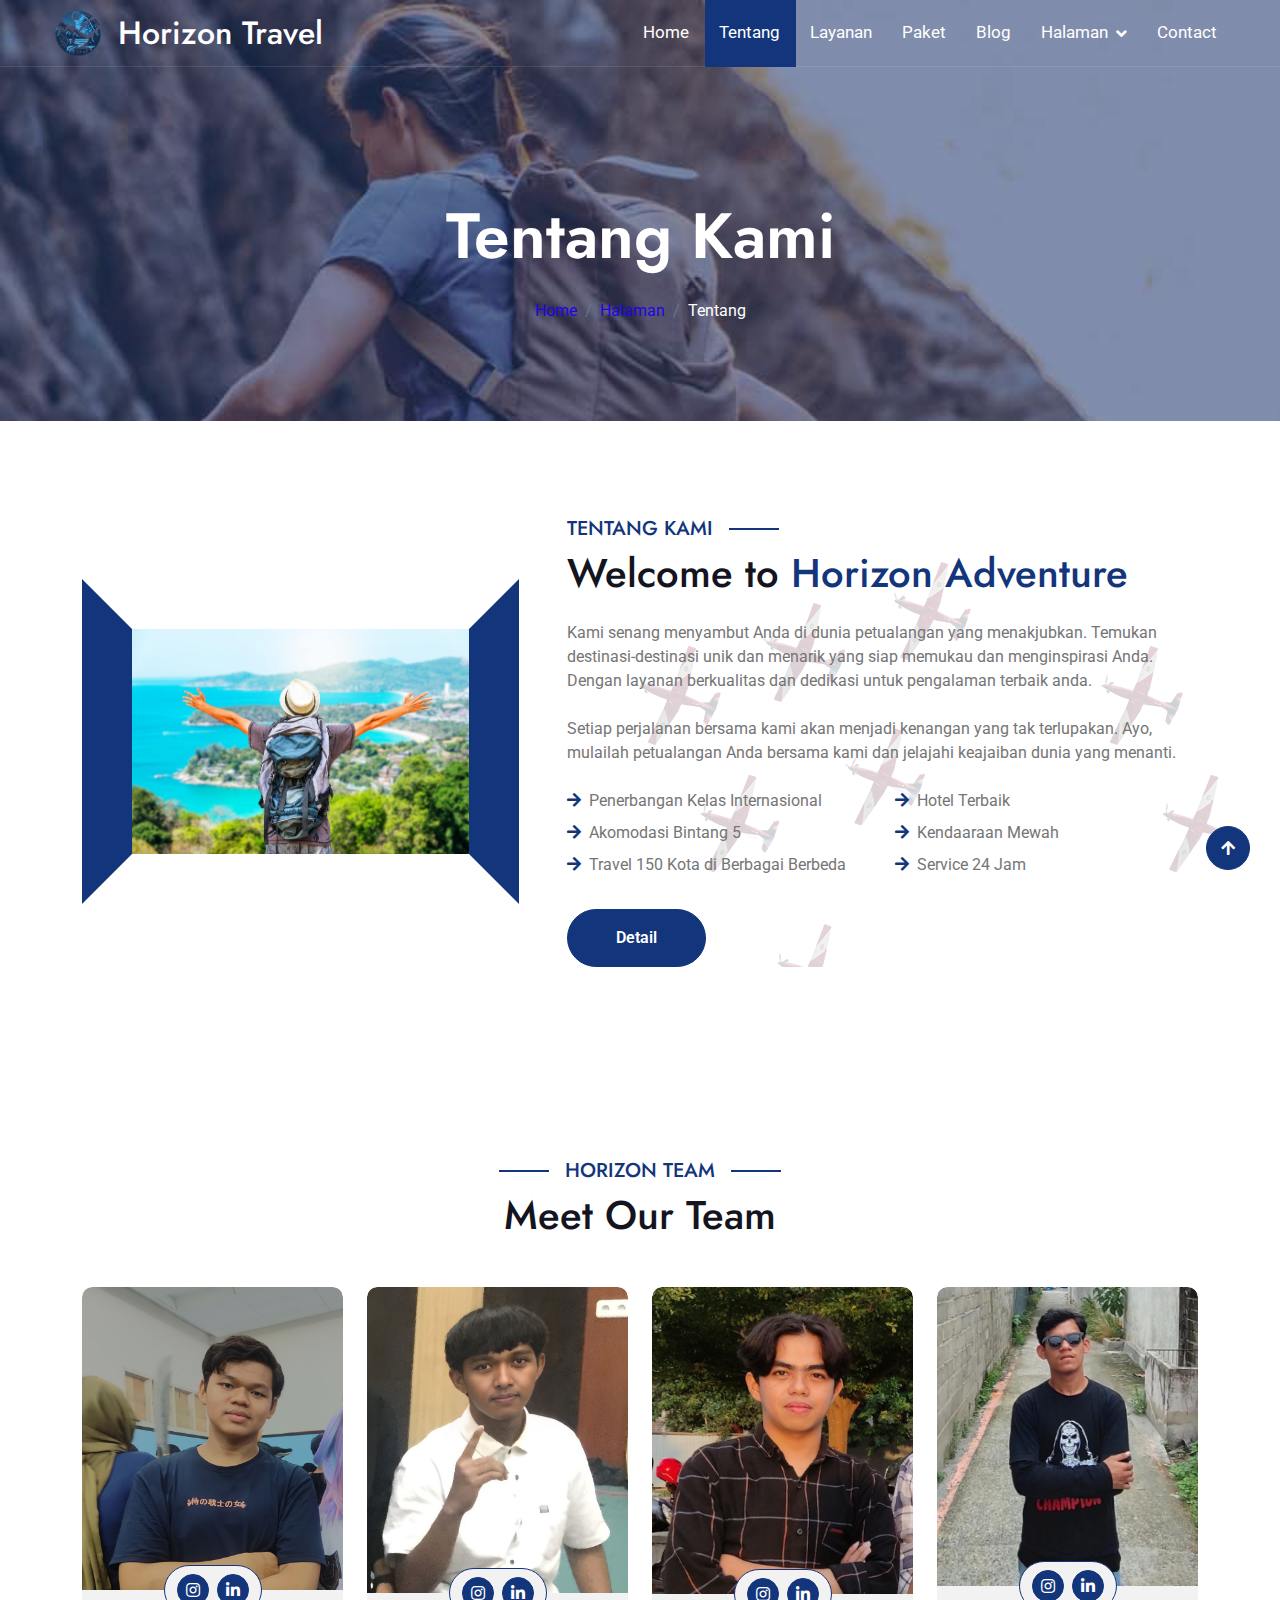
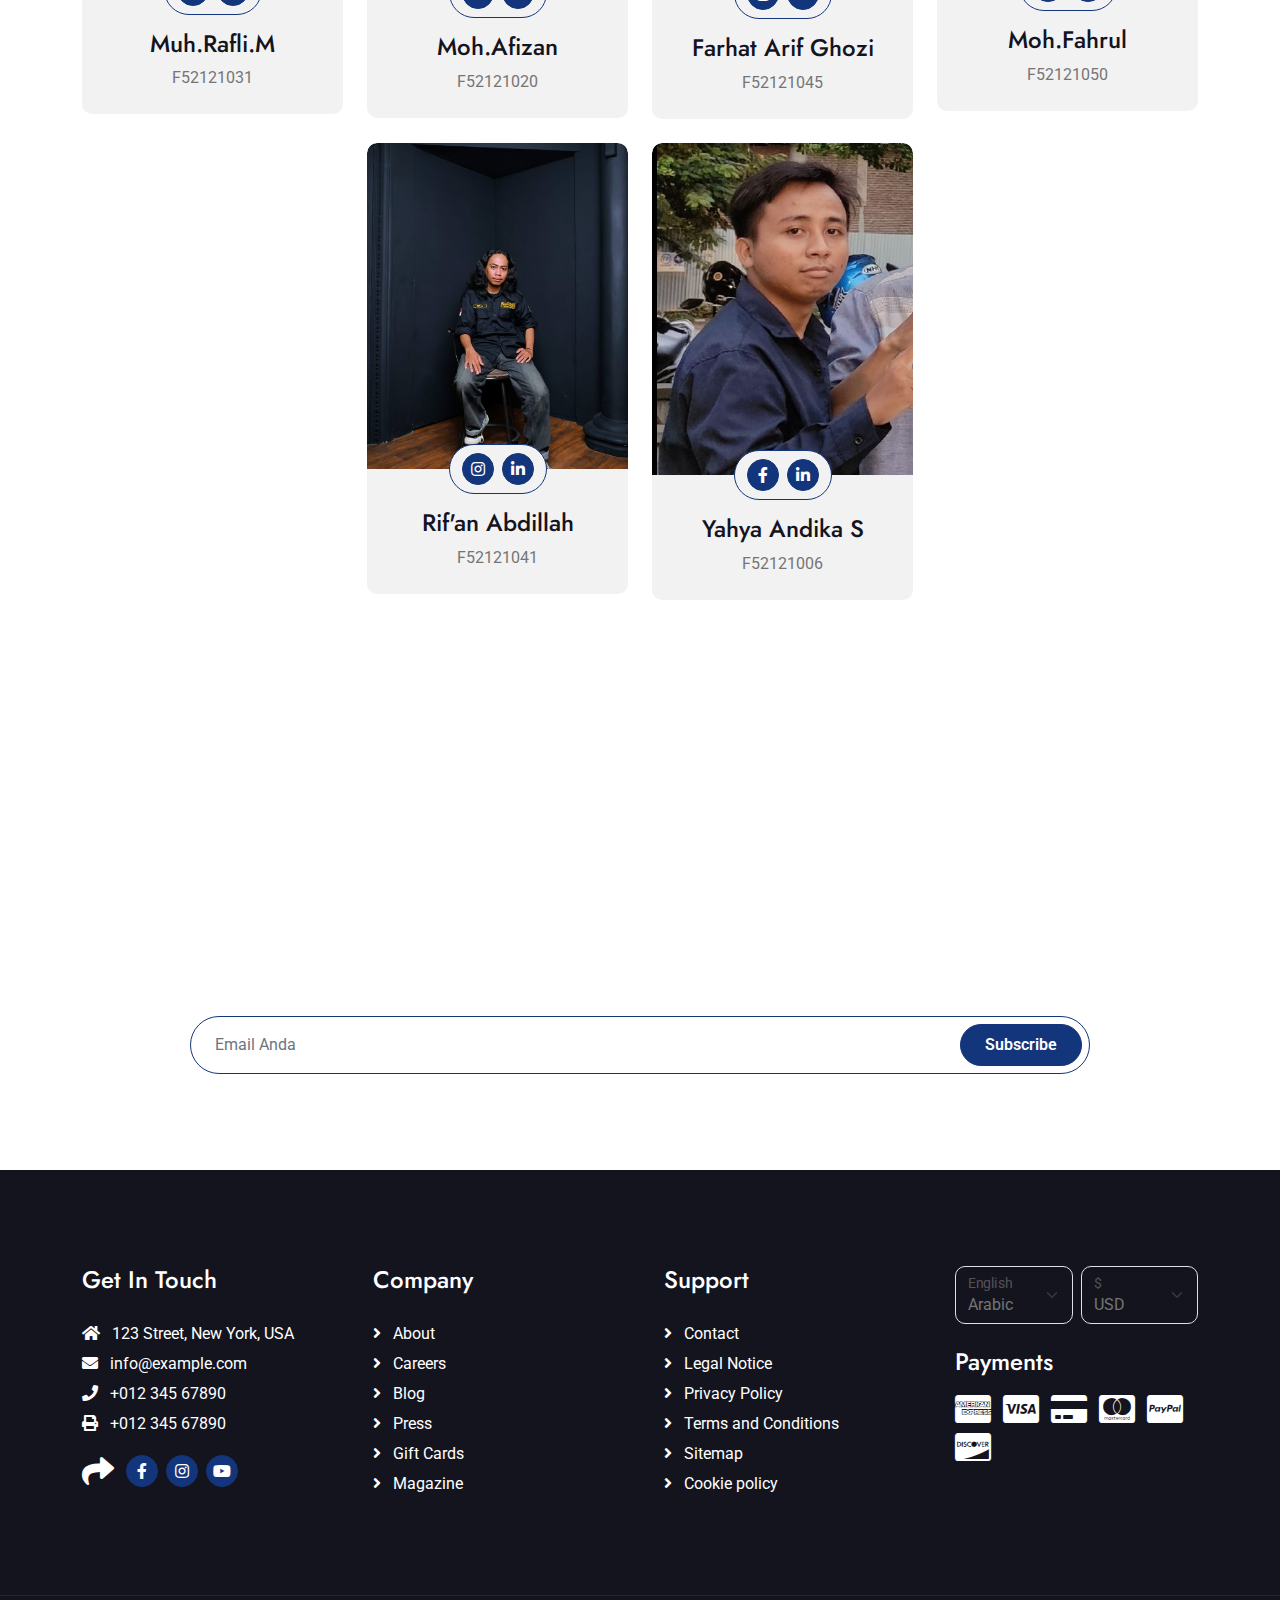
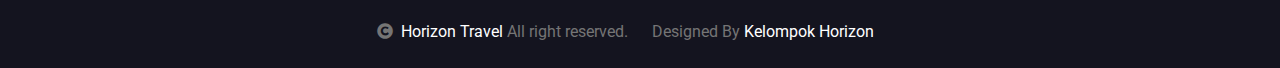
<file: about.html>
<!DOCTYPE html>
<html lang="en">

<head>
    <meta charset="utf-8">
    <title>Horizon Travel</title>
    <meta content="width=device-width, initial-scale=1.0" name="viewport">
    <meta content="" name="keywords">
    <meta content="" name="description">

    <!-- Google Web Fonts -->
    <link rel="preconnect" href="https://fonts.googleapis.com">
    <link rel="preconnect" href="https://fonts.gstatic.com" crossorigin>
    <link href="https://fonts.googleapis.com/css2?family=Jost:wght@500;600&family=Roboto&display=swap" rel="stylesheet">

    <!-- Icon Font Stylesheet -->
    <link rel="stylesheet" href="https://use.fontawesome.com/releases/v5.15.4/css/all.css" />
    <link href="https://cdn.jsdelivr.net/npm/bootstrap-icons@1.4.1/font/bootstrap-icons.css" rel="stylesheet">

    <!-- Libraries Stylesheet -->
    <link href="lib/owlcarousel/assets/owl.carousel.min.css" rel="stylesheet">
    <link href="lib/lightbox/css/lightbox.min.css" rel="stylesheet">


    <!-- Customized Bootstrap Stylesheet -->
    <link href="css/bootstrap.min.css" rel="stylesheet">

    <!-- Template Stylesheet -->
    <link href="css/style.css" rel="stylesheet">
</head>

<body>

    <!-- Spinner Start -->
    <div id="spinner"
        class="show bg-white position-fixed translate-middle w-100 vh-100 top-50 start-50 d-flex align-items-center justify-content-center">
        <div class="spinner-border text-primary" style="width: 3rem; height: 3rem;" role="status">
            <span class="sr-only">Loading...</span>
        </div>
    </div>
    <!-- Spinner End -->

    <!-- Navbar & Hero Start -->
    <div class="container-fluid position-relative p-0">
        <nav class="navbar navbar-expand-lg navbar-light px-4 px-lg-5 py-3 py-lg-0">
            <a href="" class="navbar-brand p-0">
                <img src="img/Horizon Travel.png" alt="Logo">
                <h1 class="m-0">Horizon Travel</h1>
            </a>
            <button class="navbar-toggler" type="button" data-bs-toggle="collapse" data-bs-target="#navbarCollapse">
                <span class="fa fa-bars"></span>
            </button>
            <div class="collapse navbar-collapse" id="navbarCollapse">
                <div class="navbar-nav ms-auto py-0">
                    <a href="index.html" class="nav-item nav-link">Home</a>
                    <a href="about.html" class="nav-item nav-link active">Tentang</a>
                    <a href="services.html" class="nav-item nav-link">Layanan</a>
                    <a href="packages.html" class="nav-item nav-link">Paket</a>
                    <a href="blog.html" class="nav-item nav-link">Blog</a>
                    <div class="nav-item dropdown">
                        <a href="#" class="nav-link dropdown-toggle" data-bs-toggle="dropdown">Halaman</a>
                        <div class="dropdown-menu m-0">
                            <a href="destination.html" class="dropdown-item">Destinasi</a>
                            <a href="tour.html" class="dropdown-item">Jelajahi</a>
                            <a href="gallery.html" class="dropdown-item">Gallery Kami</a>
                            <a href="guides.html" class="dropdown-item">Tim Kami</a>
                            <a href="testimonial.html" class="dropdown-item">Testimonial</a>
                            <!-- <a href="404.html" class="dropdown-item">404 Page</a> --->
                        </div>
                    </div>
                    <a href="contact.html" class="nav-item nav-link">Contact</a>
                </div>
                <!-- <a href="https://www.traveloka.com/id-id" class="btn btn-primary rounded-pill py-2 px-4 ms-lg-4">Pesan
                    Sekarang</a> -->
            </div>
        </nav>
    </div>
    <!-- Navbar & Hero End -->

    <!-- Header Start -->
    <div class="container-fluid bg-breadcrumb">
        <div class="container text-center py-5" style="max-width: 900px;">
            <h3 class="text-white display-3 mb-4">Tentang Kami</h1>
                <ol class="breadcrumb justify-content-center mb-0">
                    <li class="breadcrumb-item"><a href="index.html">Home</a></li>
                    <li class="breadcrumb-item"><a href="#">Halaman</a></li>
                    <li class="breadcrumb-item active text-white">Tentang</li>
                </ol>
        </div>
    </div>
    <!-- Header End -->

    <!-- About Start -->
    <div class="container-fluid about py-5">
        <div class="container py-5">
            <div class="row g-5 align-items-center">
                <div class="col-lg-5">
                    <div class="h-100"
                        style="border: 50px solid; border-color: transparent #13357B transparent #13357B;">
                        <img src="img/Travel-1.jpg" class="img-fluid w-100 h-100" alt="">
                    </div>
                </div>
                <div class="col-lg-7"
                    style="background: linear-gradient(rgba(255, 255, 255, .8), rgba(255, 255, 255, .8)), url(img/about-img-1.png);">
                    <h5 class="section-about-title pe-3">Tentang Kami</h5>
                    <h1 class="mb-4">Welcome to <span class="text-primary">Horizon Adventure</span></h1>
                    <p class="mb-4">Kami senang menyambut Anda di dunia petualangan yang menakjubkan. Temukan
                        destinasi-destinasi unik dan menarik yang siap memukau dan menginspirasi Anda. Dengan layanan
                        berkualitas dan dedikasi untuk pengalaman terbaik anda.</p>
                    <p class="mb-4">Setiap perjalanan bersama kami akan menjadi kenangan yang tak terlupakan. Ayo,
                        mulailah petualangan Anda bersama kami dan jelajahi keajaiban dunia yang menanti.</p>
                    <div class="row gy-2 gx-4 mb-4">
                        <div class="col-sm-6">
                            <p class="mb-0"><i class="fa fa-arrow-right text-primary me-2"></i>Penerbangan Kelas
                                Internasional</p>
                        </div>
                        <div class="col-sm-6">
                            <p class="mb-0"><i class="fa fa-arrow-right text-primary me-2"></i>Hotel Terbaik</p>
                        </div>
                        <div class="col-sm-6">
                            <p class="mb-0"><i class="fa fa-arrow-right text-primary me-2"></i>Akomodasi Bintang 5</p>
                        </div>
                        <div class="col-sm-6">
                            <p class="mb-0"><i class="fa fa-arrow-right text-primary me-2"></i>Kendaaraan Mewah</p>
                        </div>
                        <div class="col-sm-6">
                            <p class="mb-0"><i class="fa fa-arrow-right text-primary me-2"></i>Travel 150 Kota di
                                Berbagai Berbeda </p>
                        </div>
                        <div class="col-sm-6">
                            <p class="mb-0"><i class="fa fa-arrow-right text-primary me-2"></i>Service 24 Jam</p>
                        </div>
                    </div>
                    <a class="btn btn-primary rounded-pill py-3 px-5 mt-2" href="">Detail</a>
                </div>
            </div>
        </div>
    </div>
    <!-- About End -->

    <!-- Travel Guide Start -->
    <div class="container-fluid guide py-5">
        <div class="container py-5">
            <div class="mx-auto text-center mb-5" style="max-width: 900px;">
                <h5 class="section-title px-3">Horizon Team</h5>
                <h1 class="mb-0">Meet Our Team</h1>
            </div>
            <div class="row g-4 d-flex justify-content-center align-items-start">
                <div class="col-md-6 col-lg-3">
                    <div class="guide-item">
                        <div class="guide-img">
                            <div class="guide-img-efects">
                                <img src="img/Rafly.jpg" class="img-fluid w-100 rounded-top" alt="Image">
                            </div>
                            <div class="guide-icon rounded-pill p-2">
                                <a class="btn btn-square btn-primary rounded-circle mx-1"
                                    href="https://www.instagram.com/rafly.heaven.3/"><i
                                        class="fab fa-instagram"></i></a>
                                <a class="btn btn-square btn-primary rounded-circle mx-1"
                                    href="https://www.linkedin.com/in/muh-rafli-m-824b502a3/"><i
                                        class="fab fa-linkedin-in"></i></a>
                            </div>
                        </div>
                        <div class="guide-title text-center rounded-bottom p-4">
                            <div class="guide-title-inner">
                                <h4 class="mt-3">Muh.Rafli.M</h4>
                                <p class="mb-0">F52121031</p>
                            </div>
                        </div>
                    </div>
                </div>
                <div class="col-md-6 col-lg-3">
                    <div class="guide-item">
                        <div class="guide-img">
                            <div class="guide-img-efects">
                                <img src="/img/Fizan.jpg" class="img-fluid w-100 rounded-top" alt="Image">
                            </div>
                            <div class="guide-icon rounded-pill p-2">
                                <a class="btn btn-square btn-primary rounded-circle mx-1"
                                    href="https://www.instagram.com/11_p_n/profilecard/?igsh=MTNieHkwb3RtZ2pjbw=="><i
                                        class="fab fa-instagram"></i></a>
                                <a class="btn btn-square btn-primary rounded-circle mx-1"
                                    href="https://www.linkedin.com/in/moh-afizan?utm_source=share&utm_campaign=share_via&utm_content=profile&utm_medium=android_app"><i
                                        class="fab fa-linkedin-in"></i></a>
                            </div>
                        </div>
                        <div class="guide-title text-center rounded-bottom p-4">
                            <div class="guide-title-inner">
                                <h4 class="mt-3">Moh.Afizan</h4>
                                <p class="mb-0">F52121020</p>
                            </div>
                        </div>
                    </div>
                </div>
                <div class="col-md-6 col-lg-3">
                    <div class="guide-item">
                        <div class="guide-img">
                            <div class="guide-img-efects">
                                <img src="img/Farhat.jpg" class="img-fluid w-100 rounded-top" alt="Image">
                            </div>
                            <div class="guide-icon rounded-pill p-2">
                                <a class="btn btn-square btn-primary rounded-circle mx-1"
                                    href="https://www.instagram.com/farht.dyn/"><i class="fab fa-instagram"></i></a>
                                <a class="btn btn-square btn-primary rounded-circle mx-1" href=""><i
                                        class="fab fa-linkedin-in"></i></a>
                            </div>
                        </div>
                        <div class="guide-title text-center rounded-bottom p-4">
                            <div class="guide-title-inner">
                                <h4 class="mt-3">Farhat Arif Ghozi</h4>
                                <p class="mb-0">F52121045</p>
                            </div>
                        </div>
                    </div>
                </div>
                <div class="col-md-6 col-lg-3">
                    <div class="guide-item">
                        <div class="guide-img">
                            <div class="guide-img-efects">
                                <img src="img/Fahrul.jpg" class="img-fluid w-100 rounded-top" alt="Image">
                            </div>
                            <div class="guide-icon rounded-pill p-2">
                                <a class="btn btn-square btn-primary rounded-circle mx-1" href="
                                https://www.instagram.com/fahrulalfathh_?igsh=MWc5eW15cXQzNmw0cQ=="><i
                                        class="fab fa-instagram"></i></a>
                                <a class="btn btn-square btn-primary rounded-circle mx-1" href=""><i
                                        class="fab fa-linkedin-in"></i></a>
                            </div>
                        </div>
                        <div class="guide-title text-center rounded-bottom p-4">
                            <div class="guide-title-inner">
                                <h4 class="mt-3">Moh.Fahrul</h4>
                                <p class="mb-0">F52121050</p>
                            </div>
                        </div>
                    </div>
                </div>
                <div class="col-md-6 col-lg-3">
                    <div class="guide-item">
                        <div class="guide-img">
                            <div class="guide-img-efects">
                                <img src="img/Rif'an.jpg" class="img-fluid w-100 rounded-top" alt="Image">
                            </div>
                            <div class="guide-icon rounded-pill p-2">
                                <a class="btn btn-square btn-primary rounded-circle mx-1"
                                    href="https://www.instagram.com/rifan.a__/"><i class="fab fa-instagram"></i></a>
                                <a class="btn btn-square btn-primary rounded-circle mx-1" href=""><i
                                        class="fab fa-linkedin-in"></i></a>
                            </div>
                        </div>
                        <div class="guide-title text-center rounded-bottom p-4">
                            <div class="guide-title-inner">
                                <h4 class="mt-3">Rif'an Abdillah</h4>
                                <p class="mb-0">F52121041</p>
                            </div>
                        </div>
                    </div>
                </div>
                <div class="col-md-6 col-lg-3 ">
                    <div class="guide-item">
                        <div class="guide-img">
                            <div class="guide-img-efects">
                                <img src="img/Yahya.jpg" class="img-fluid w-100 rounded-top" alt="Image">
                            </div>
                            <div class="guide-icon rounded-pill p-2">
                                <a class="btn btn-square btn-primary rounded-circle mx-1"
                                    href="https://www.instagram.com/andi.togk?igsh=MXhkZDdudXQ0MjQ2Zw=="><i
                                        class="fab fa-facebook-f"></i></a>
                                <a class="btn btn-square btn-primary rounded-circle mx-1" href=""><i
                                        class="fab fa-linkedin-in"></i></a>
                            </div>
                        </div>
                        <div class="guide-title text-center rounded-bottom p-4">
                            <div class="guide-title-inner">
                                <h4 class="mt-3">Yahya Andika S</h4>
                                <p class="mb-0">F52121006</p>
                            </div>
                        </div>
                    </div>
                </div>
            </div>
        </div>
    </div>
    <!-- Travel Guide End -->

    <!-- Subscribe Start -->
    <div class="container-fluid subscribe py-5">
        <div class="container text-center py-5">
            <div class="mx-auto text-center" style="max-width: 900px;">
                <h5 class="subscribe-title px-3">Subscribe</h5>
                <h1 class="text-white mb-4">Our Newsletter</h1>
                <p class="text-white mb-5">Dapatkan informasi terkini, penawaran spesial, dan update terbaru langsung ke
                    inbox Anda! Dengan berlangganan newsletter kami, Anda akan selalu menjadi yang pertama mengetahui
                    berita terbaru, promosi menarik, dan tips eksklusif seputar produk atau layanan kami.
                </p>
                <div class="position-relative mx-auto">
                    <input class="form-control border-primary rounded-pill w-100 py-3 ps-4 pe-5" type="text"
                        placeholder="Email Anda">
                    <button type="button"
                        class="btn btn-primary rounded-pill position-absolute top-0 end-0 py-2 px-4 mt-2 me-2">Subscribe</button>
                </div>
            </div>
        </div>
    </div>
    <!-- Subscribe End -->

    <!-- Footer Start -->
    <div class="container-fluid footer py-5">
        <div class="container py-5">
            <div class="row g-5">
                <div class="col-md-6 col-lg-6 col-xl-3">
                    <div class="footer-item d-flex flex-column">
                        <h4 class="mb-4 text-white">Get In Touch</h4>
                        <a href=""><i class="fas fa-home me-2"></i> 123 Street, New York, USA</a>
                        <a href=""><i class="fas fa-envelope me-2"></i> info@example.com</a>
                        <a href=""><i class="fas fa-phone me-2"></i> +012 345 67890</a>
                        <a href="" class="mb-3"><i class="fas fa-print me-2"></i> +012 345 67890</a>
                        <div class="d-flex align-items-center">
                            <i class="fas fa-share fa-2x text-white me-2"></i>
                            <a class="btn-square btn btn-primary rounded-circle mx-1"
                                href="https://web.facebook.com/travelleaders"><i class="fab fa-facebook-f"></i></a>
                            <a class="btn-square btn btn-primary rounded-circle mx-1"
                                href="https://www.instagram.com/travel/"><i class="fab fa-instagram"></i></a>
                            <a class="btn-square btn btn-primary rounded-circle mx-1"
                                href="hhttps://www.youtube.com/@TopTravel_YT"><i class="fab fa-youtube"></i></a>
                        </div>
                    </div>
                </div>
                <div class="col-md-6 col-lg-6 col-xl-3">
                    <div class="footer-item d-flex flex-column">
                        <h4 class="mb-4 text-white">Company</h4>
                        <a href=""><i class="fas fa-angle-right me-2"></i> About</a>
                        <a href=""><i class="fas fa-angle-right me-2"></i> Careers</a>
                        <a href=""><i class="fas fa-angle-right me-2"></i> Blog</a>
                        <a href=""><i class="fas fa-angle-right me-2"></i> Press</a>
                        <a href=""><i class="fas fa-angle-right me-2"></i> Gift Cards</a>
                        <a href=""><i class="fas fa-angle-right me-2"></i> Magazine</a>
                    </div>
                </div>
                <div class="col-md-6 col-lg-6 col-xl-3">
                    <div class="footer-item d-flex flex-column">
                        <h4 class="mb-4 text-white">Support</h4>
                        <a href=""><i class="fas fa-angle-right me-2"></i> Contact</a>
                        <a href=""><i class="fas fa-angle-right me-2"></i> Legal Notice</a>
                        <a href=""><i class="fas fa-angle-right me-2"></i> Privacy Policy</a>
                        <a href=""><i class="fas fa-angle-right me-2"></i> Terms and Conditions</a>
                        <a href=""><i class="fas fa-angle-right me-2"></i> Sitemap</a>
                        <a href=""><i class="fas fa-angle-right me-2"></i> Cookie policy</a>
                    </div>
                </div>
                <div class="col-md-6 col-lg-6 col-xl-3">
                    <div class="footer-item">
                        <div class="row gy-3 gx-2 mb-4">
                            <div class="col-xl-6">
                                <form>
                                    <div class="form-floating">
                                        <select class="form-select bg-dark border" id="select1">
                                            <option value="1">Arabic</option>
                                            <option value="2">German</option>
                                            <option value="3">Greek</option>
                                            <option value="3">New York</option>
                                        </select>
                                        <label for="select1">English</label>
                                    </div>
                                </form>
                            </div>
                            <div class="col-xl-6">
                                <form>
                                    <div class="form-floating">
                                        <select class="form-select bg-dark border" id="select1">
                                            <option value="1">USD</option>
                                            <option value="2">EUR</option>
                                            <option value="3">INR</option>
                                            <option value="3">GBP</option>
                                        </select>
                                        <label for="select1">$</label>
                                    </div>
                                </form>
                            </div>
                        </div>
                        <h4 class="text-white mb-3">Payments</h4>
                        <div class="footer-bank-card">
                            <a href="#" class="text-white me-2"><i class="fab fa-cc-amex fa-2x"></i></a>
                            <a href="#" class="text-white me-2"><i class="fab fa-cc-visa fa-2x"></i></a>
                            <a href="#" class="text-white me-2"><i class="fas fa-credit-card fa-2x"></i></a>
                            <a href="#" class="text-white me-2"><i class="fab fa-cc-mastercard fa-2x"></i></a>
                            <a href="#" class="text-white me-2"><i class="fab fa-cc-paypal fa-2x"></i></a>
                            <a href="#" class="text-white"><i class="fab fa-cc-discover fa-2x"></i></a>
                        </div>
                    </div>
                </div>
            </div>
        </div>
    </div>
    <!-- Footer End -->

    <!-- Copyright Start -->
    <div class="container-fluid copyright text-body py-4">
        <div class="container">
            <div class="row g-4 align-items-center">
                <div class="col-md-6 text-center text-md-end mb-md-0">
                    <i class="fas fa-copyright me-2"></i><a class="text-white" href="#">Horizon Travel</a> All right
                    reserved.
                </div>
                <div class="col-md-6 text-center text-md-start">

                    Designed By <a class="text-white">Kelompok Horizon</a>
                </div>
            </div>
        </div>
    </div>
    </div>
    <!-- Copyright End -->

    <!-- Back to Top -->
    <a href="#" class="btn btn-primary btn-primary-outline-0 btn-md-square back-to-top"><i
            class="fa fa-arrow-up"></i></a>


    <!-- JavaScript Libraries -->
    <script src="https://ajax.googleapis.com/ajax/libs/jquery/3.6.4/jquery.min.js"></script>
    <script src="https://cdn.jsdelivr.net/npm/bootstrap@5.0.0/dist/js/bootstrap.bundle.min.js"></script>
    <script src="lib/easing/easing.min.js"></script>
    <script src="lib/waypoints/waypoints.min.js"></script>
    <script src="lib/owlcarousel/owl.carousel.min.js"></script>
    <script src="lib/lightbox/js/lightbox.min.js"></script>


    <!-- Template Javascript -->
    <script src="js/main.js"></script>
</body>

</html>
</file>
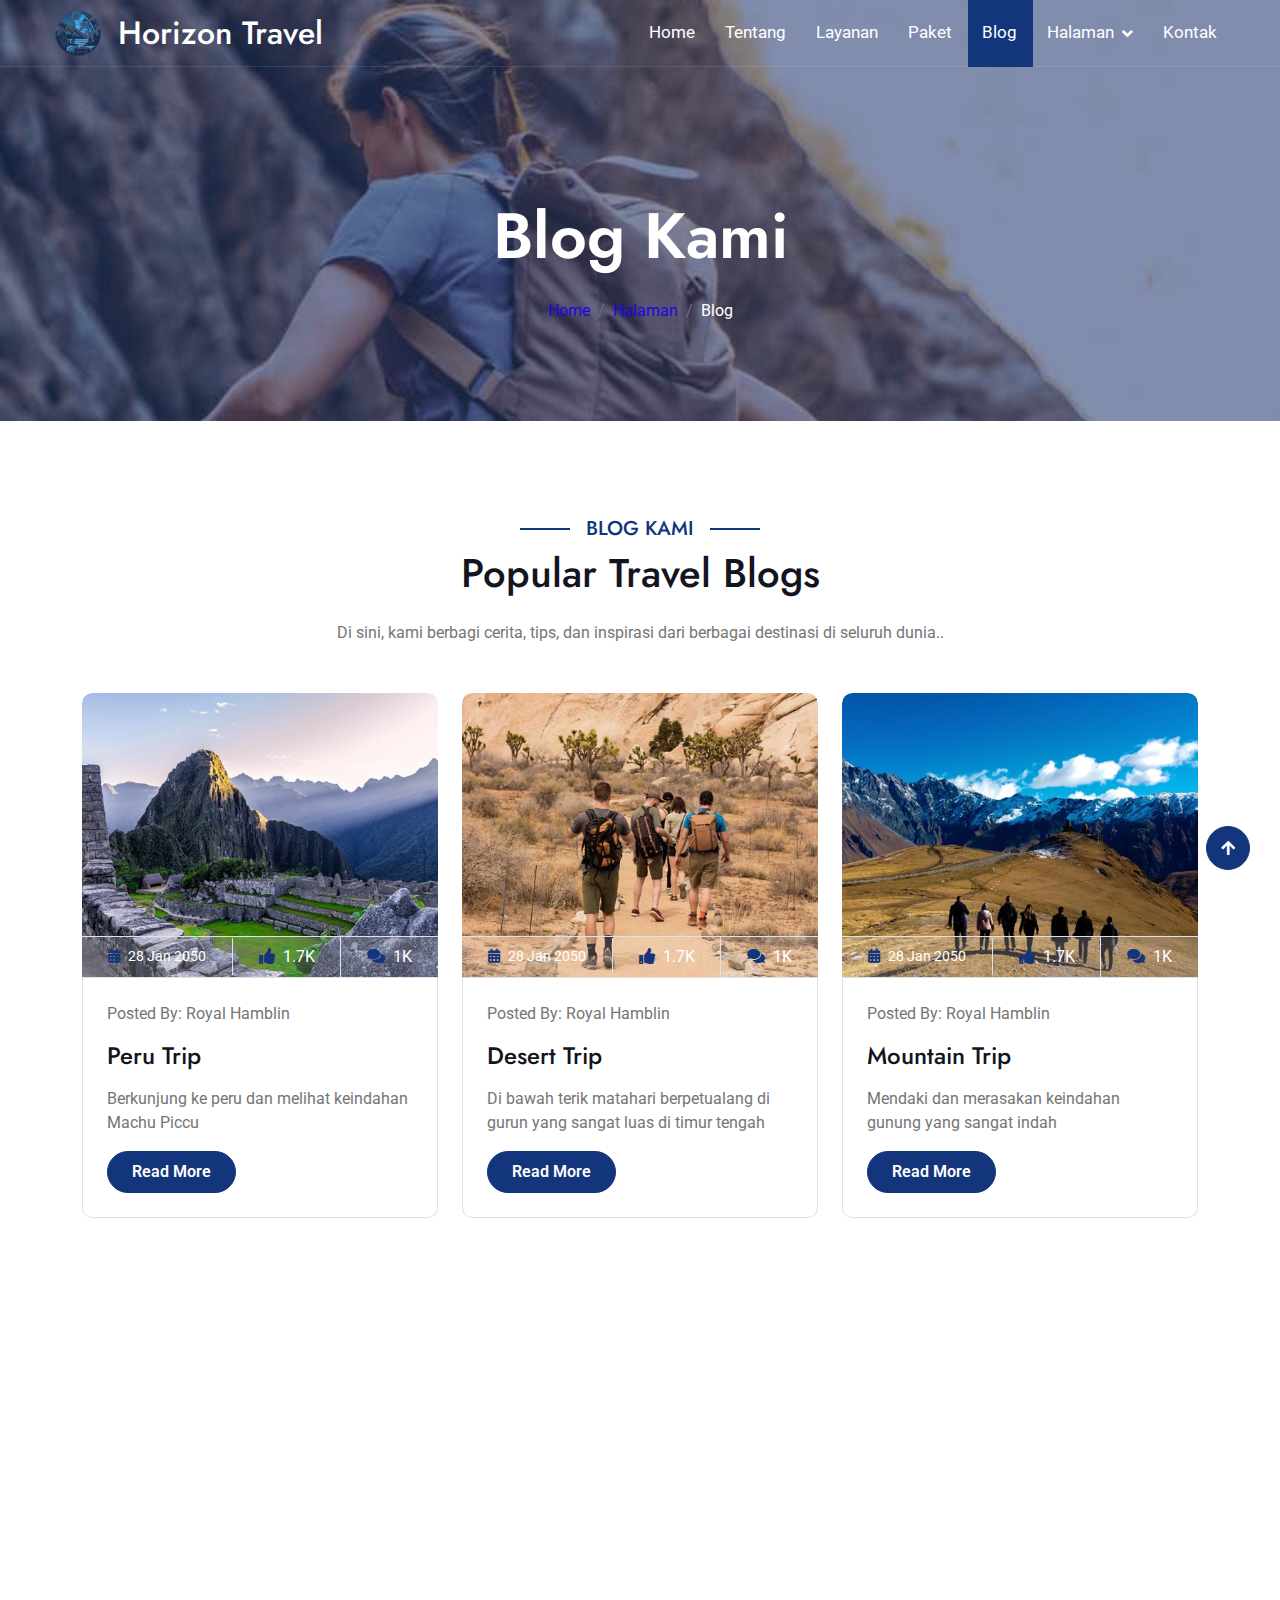
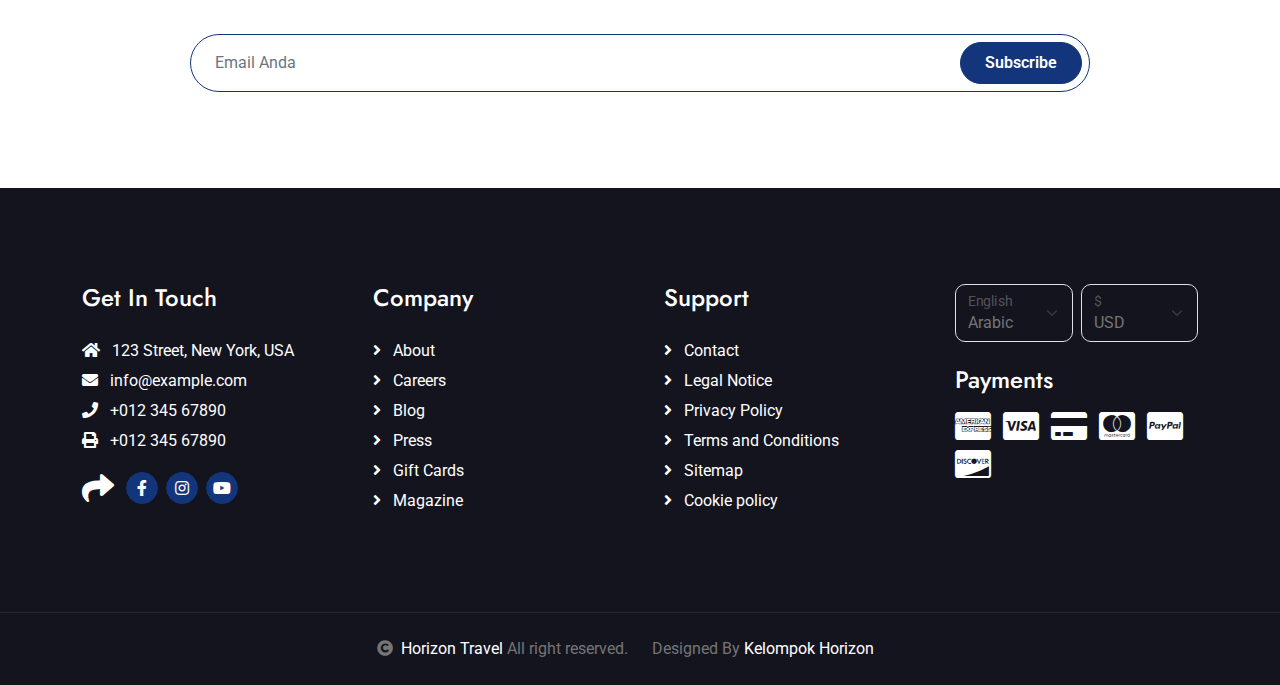
<file: blog.html>
<!DOCTYPE html>
<html lang="en">

<head>
    <meta charset="utf-8">
    <title>Horizon Travel</title>
    <meta content="width=device-width, initial-scale=1.0" name="viewport">
    <meta content="" name="keywords">
    <meta content="" name="description">

    <!-- Google Web Fonts -->
    <link rel="preconnect" href="https://fonts.googleapis.com">
    <link rel="preconnect" href="https://fonts.gstatic.com" crossorigin>
    <link href="https://fonts.googleapis.com/css2?family=Jost:wght@500;600&family=Roboto&display=swap" rel="stylesheet">

    <!-- Icon Font Stylesheet -->
    <link rel="stylesheet" href="https://use.fontawesome.com/releases/v5.15.4/css/all.css" />
    <link href="https://cdn.jsdelivr.net/npm/bootstrap-icons@1.4.1/font/bootstrap-icons.css" rel="stylesheet">

    <!-- Libraries Stylesheet -->
    <link href="lib/owlcarousel/assets/owl.carousel.min.css" rel="stylesheet">
    <link href="lib/lightbox/css/lightbox.min.css" rel="stylesheet">


    <!-- Customized Bootstrap Stylesheet -->
    <link href="css/bootstrap.min.css" rel="stylesheet">

    <!-- Template Stylesheet -->
    <link href="css/style.css" rel="stylesheet">
</head>

<body>

    <!-- Spinner Start -->
    <div id="spinner"
        class="show bg-white position-fixed translate-middle w-100 vh-100 top-50 start-50 d-flex align-items-center justify-content-center">
        <div class="spinner-border text-primary" style="width: 3rem; height: 3rem;" role="status">
            <span class="sr-only">Loading...</span>
        </div>
    </div>
    <!-- Spinner End -->


    <!-- Navbar & Hero Start -->
    <div class="container-fluid position-relative p-0">
        <nav class="navbar navbar-expand-lg navbar-light px-4 px-lg-5 py-3 py-lg-0">
            <a href="" class="navbar-brand p-0">
                <img src="img/Horizon Travel.png" alt="Logo">
                <h1 class="m-0">Horizon Travel</h1>
            </a>
            <button class="navbar-toggler" type="button" data-bs-toggle="collapse" data-bs-target="#navbarCollapse">
                <span class="fa fa-bars"></span>
            </button>
            <div class="collapse navbar-collapse" id="navbarCollapse">
                <div class="navbar-nav ms-auto py-0">
                    <a href="index.html" class="nav-item nav-link">Home</a>
                    <a href="about.html" class="nav-item nav-link">Tentang</a>
                    <a href="services.html" class="nav-item nav-link">Layanan</a>
                    <a href="packages.html" class="nav-item nav-link">Paket</a>
                    <a href="blog.html" class="nav-item nav-link active">Blog</a>
                    <div class="nav-item dropdown">
                        <a href="#" class="nav-link dropdown-toggle" data-bs-toggle="dropdown">Halaman</a>
                        <div class="dropdown-menu m-0">
                            <a href="destination.html" class="dropdown-item">Destinasi</a>
                            <a href="tour.html" class="dropdown-item">Jelajahi</a>
                            <a href="gallery.html" class="dropdown-item">Gallery Kami</a>
                            <a href="guides.html" class="dropdown-item">Tim Kami</a>
                            <a href="testimonial.html" class="dropdown-item">Testimonial</a>
                            <!-- <a href="404.html" class="dropdown-item">404 Page</a> --->
                        </div>
                    </div>
                    <a href="contact.html" class="nav-item nav-link">Kontak</a>
                </div>
                <!-- <a href="https://www.traveloka.com/id-id" class="btn btn-primary rounded-pill py-2 px-4 ms-lg-4">Pesan
                    Sekarang</a> -->
            </div>
        </nav>
    </div>
    <!-- Navbar & Hero End -->

    <!-- Header Start -->
    <div class="container-fluid bg-breadcrumb">
        <div class="container text-center py-5" style="max-width: 900px;">
            <h3 class="text-white display-3 mb-4">Blog Kami</h1>
                <ol class="breadcrumb justify-content-center mb-0">
                    <li class="breadcrumb-item"><a href="index.html">Home</a></li>
                    <li class="breadcrumb-item"><a href="#">Halaman</a></li>
                    <li class="breadcrumb-item active text-white">Blog</li>
                </ol>
        </div>
    </div>
    <!-- Header End -->

    <!-- Blog Start -->
    <div class="container-fluid blog py-5">
        <div class="container py-5">
            <div class="mx-auto text-center mb-5" style="max-width: 900px;">
                <h5 class="section-title px-3">Blog Kami</h5>
                <h1 class="mb-4">Popular Travel Blogs</h1>
                <p class="mb-0">Di sini, kami berbagi cerita, tips, dan inspirasi dari berbagai destinasi di seluruh
                    dunia..
                </p>
            </div>
            <div class="row g-4 justify-content-center">
                <div class="col-lg-4 col-md-6">
                    <div class="blog-item">
                        <div class="blog-img">
                            <div class="blog-img-inner">
                                <img class="img-fluid w-100 rounded-top" src="img/blog-1.jpg" alt="Image">
                                <div class="blog-icon">
                                    <a href="https://www.amazontripperu.com/?gad_source=2&gclid=Cj0KCQiAvP-6BhDyARIsAJ3uv7aDun0kf8PxzZUC2U88yGPPRiMkpiKBBERshV74IifrKC3h2ojFBEAaAqgmEALw_wcB"
                                        class="my-auto"><i class="fas fa-link fa-2x text-white"></i></a>
                                </div>
                            </div>
                            <div class="blog-info d-flex align-items-center border border-start-0 border-end-0">
                                <small class="flex-fill text-center border-end py-2"><i
                                        class="fa fa-calendar-alt text-primary me-2"></i>28 Jan 2050</small>
                                <a href="#" class="btn-hover flex-fill text-center text-white border-end py-2"><i
                                        class="fa fa-thumbs-up text-primary me-2"></i>1.7K</a>
                                <a href="#" class="btn-hover flex-fill text-center text-white py-2"><i
                                        class="fa fa-comments text-primary me-2"></i>1K</a>
                            </div>
                        </div>
                        <div class="blog-content border border-top-0 rounded-bottom p-4">
                            <p class="mb-3">Posted By: Royal Hamblin </p>
                            <a href="#" class="h4">Peru Trip</a>
                            <p class="my-3">Berkunjung ke peru dan melihat keindahan Machu Piccu </p>
                            <a href="#" class="btn btn-primary rounded-pill py-2 px-4">Read More</a>
                        </div>
                    </div>
                </div>
                <div class="col-lg-4 col-md-6">
                    <div class="blog-item">
                        <div class="blog-img">
                            <div class="blog-img-inner">
                                <img class="img-fluid w-100 rounded-top" src="img/blog-2.jpg" alt="Image">
                                <div class="blog-icon">
                                    <a href="https://youtu.be/-jL6dA7k-N4?si=SKceSMHbYx37sg-s" class="my-auto"><i
                                            class="fas fa-link fa-2x text-white"></i></a>
                                </div>
                            </div>
                            <div class="blog-info d-flex align-items-center border border-start-0 border-end-0">
                                <small class="flex-fill text-center border-end py-2"><i
                                        class="fa fa-calendar-alt text-primary me-2"></i>28 Jan 2050</small>
                                <a href="#" class="btn-hover flex-fill text-center text-white border-end py-2"><i
                                        class="fa fa-thumbs-up text-primary me-2"></i>1.7K</a>
                                <a href="#" class="btn-hover flex-fill text-center text-white py-2"><i
                                        class="fa fa-comments text-primary me-2"></i>1K</a>
                            </div>
                        </div>
                        <div class="blog-content border border-top-0 rounded-bottom p-4">
                            <p class="mb-3">Posted By: Royal Hamblin </p>
                            <a href="#" class="h4">Desert Trip</a>
                            <p class="my-3">Di bawah terik matahari berpetualang di gurun yang sangat luas di timur
                                tengah</p>
                            <a href="#" class="btn btn-primary rounded-pill py-2 px-4">Read More</a>
                        </div>
                    </div>
                </div>
                <div class="col-lg-4 col-md-6">
                    <div class="blog-item">
                        <div class="blog-img">
                            <div class="blog-img-inner">
                                <img class="img-fluid w-100 rounded-top" src="img/blog-3.jpg" alt="Image">
                                <div class="blog-icon">
                                    <a href="https://youtu.be/tfXA35wsGr8?si=tjl-teRceEu452xN" class="my-auto"><i
                                            class="fas fa-link fa-2x text-white"></i></a>
                                </div>
                            </div>
                            <div class="blog-info d-flex align-items-center border border-start-0 border-end-0">
                                <small class="flex-fill text-center border-end py-2"><i
                                        class="fa fa-calendar-alt text-primary me-2"></i>28 Jan 2050</small>
                                <a href="#" class="btn-hover flex-fill text-center text-white border-end py-2"><i
                                        class="fa fa-thumbs-up text-primary me-2"></i>1.7K</a>
                                <a href="#" class="btn-hover flex-fill text-center text-white py-2"><i
                                        class="fa fa-comments text-primary me-2"></i>1K</a>
                            </div>
                        </div>
                        <div class="blog-content border border-top-0 rounded-bottom p-4">
                            <p class="mb-3">Posted By: Royal Hamblin </p>
                            <a href="#" class="h4">Mountain Trip</a>
                            <p class="my-3">Mendaki dan merasakan keindahan gunung yang sangat indah</p>
                            <a href="#" class="btn btn-primary rounded-pill py-2 px-4">Read More</a>
                        </div>
                    </div>
                </div>
            </div>
        </div>
    </div>
    <!-- Blog End -->

    <!-- Subscribe Start -->
    <div class="container-fluid subscribe py-5">
        <div class="container text-center py-5">
            <div class="mx-auto text-center" style="max-width: 900px;">
                <h5 class="subscribe-title px-3">Subscribe</h5>
                <h1 class="text-white mb-4">Our Newsletter</h1>
                <p class="text-white mb-5">Dapatkan informasi terkini, penawaran spesial, dan update terbaru langsung ke
                    inbox Anda! Dengan berlangganan newsletter kami, Anda akan selalu menjadi yang pertama mengetahui
                    berita terbaru, promosi menarik, dan tips eksklusif seputar produk atau layanan kami.
                </p>
                <div class="position-relative mx-auto">
                    <input class="form-control border-primary rounded-pill w-100 py-3 ps-4 pe-5" type="text"
                        placeholder="Email Anda">
                    <button type="button"
                        class="btn btn-primary rounded-pill position-absolute top-0 end-0 py-2 px-4 mt-2 me-2">Subscribe</button>
                </div>
            </div>
        </div>
    </div>
    <!-- Subscribe End -->

    <!-- Footer Start -->
    <div class="container-fluid footer py-5">
        <div class="container py-5">
            <div class="row g-5">
                <div class="col-md-6 col-lg-6 col-xl-3">
                    <div class="footer-item d-flex flex-column">
                        <h4 class="mb-4 text-white">Get In Touch</h4>
                        <a href=""><i class="fas fa-home me-2"></i> 123 Street, New York, USA</a>
                        <a href=""><i class="fas fa-envelope me-2"></i> info@example.com</a>
                        <a href=""><i class="fas fa-phone me-2"></i> +012 345 67890</a>
                        <a href="" class="mb-3"><i class="fas fa-print me-2"></i> +012 345 67890</a>
                        <div class="d-flex align-items-center">
                            <i class="fas fa-share fa-2x text-white me-2"></i>
                            <a class="btn-square btn btn-primary rounded-circle mx-1"
                                href="https://web.facebook.com/travelleaders"><i class="fab fa-facebook-f"></i></a>
                            <a class="btn-square btn btn-primary rounded-circle mx-1"
                                href="https://www.instagram.com/travel/"><i class="fab fa-instagram"></i></a>
                            <a class="btn-square btn btn-primary rounded-circle mx-1"
                                href="hhttps://www.youtube.com/@TopTravel_YT"><i class="fab fa-youtube"></i></a>
                        </div>
                    </div>
                </div>
                <div class="col-md-6 col-lg-6 col-xl-3">
                    <div class="footer-item d-flex flex-column">
                        <h4 class="mb-4 text-white">Company</h4>
                        <a href=""><i class="fas fa-angle-right me-2"></i> About</a>
                        <a href=""><i class="fas fa-angle-right me-2"></i> Careers</a>
                        <a href=""><i class="fas fa-angle-right me-2"></i> Blog</a>
                        <a href=""><i class="fas fa-angle-right me-2"></i> Press</a>
                        <a href=""><i class="fas fa-angle-right me-2"></i> Gift Cards</a>
                        <a href=""><i class="fas fa-angle-right me-2"></i> Magazine</a>
                    </div>
                </div>
                <div class="col-md-6 col-lg-6 col-xl-3">
                    <div class="footer-item d-flex flex-column">
                        <h4 class="mb-4 text-white">Support</h4>
                        <a href=""><i class="fas fa-angle-right me-2"></i> Contact</a>
                        <a href=""><i class="fas fa-angle-right me-2"></i> Legal Notice</a>
                        <a href=""><i class="fas fa-angle-right me-2"></i> Privacy Policy</a>
                        <a href=""><i class="fas fa-angle-right me-2"></i> Terms and Conditions</a>
                        <a href=""><i class="fas fa-angle-right me-2"></i> Sitemap</a>
                        <a href=""><i class="fas fa-angle-right me-2"></i> Cookie policy</a>
                    </div>
                </div>
                <div class="col-md-6 col-lg-6 col-xl-3">
                    <div class="footer-item">
                        <div class="row gy-3 gx-2 mb-4">
                            <div class="col-xl-6">
                                <form>
                                    <div class="form-floating">
                                        <select class="form-select bg-dark border" id="select1">
                                            <option value="1">Arabic</option>
                                            <option value="2">German</option>
                                            <option value="3">Greek</option>
                                            <option value="3">New York</option>
                                        </select>
                                        <label for="select1">English</label>
                                    </div>
                                </form>
                            </div>
                            <div class="col-xl-6">
                                <form>
                                    <div class="form-floating">
                                        <select class="form-select bg-dark border" id="select1">
                                            <option value="1">USD</option>
                                            <option value="2">EUR</option>
                                            <option value="3">INR</option>
                                            <option value="3">GBP</option>
                                        </select>
                                        <label for="select1">$</label>
                                    </div>
                                </form>
                            </div>
                        </div>
                        <h4 class="text-white mb-3">Payments</h4>
                        <div class="footer-bank-card">
                            <a href="#" class="text-white me-2"><i class="fab fa-cc-amex fa-2x"></i></a>
                            <a href="#" class="text-white me-2"><i class="fab fa-cc-visa fa-2x"></i></a>
                            <a href="#" class="text-white me-2"><i class="fas fa-credit-card fa-2x"></i></a>
                            <a href="#" class="text-white me-2"><i class="fab fa-cc-mastercard fa-2x"></i></a>
                            <a href="#" class="text-white me-2"><i class="fab fa-cc-paypal fa-2x"></i></a>
                            <a href="#" class="text-white"><i class="fab fa-cc-discover fa-2x"></i></a>
                        </div>
                    </div>
                </div>
            </div>
        </div>
    </div>
    <!-- Footer End -->

    <!-- Copyright Start -->
    <div class="container-fluid copyright text-body py-4">
        <div class="container">
            <div class="row g-4 align-items-center">
                <div class="col-md-6 text-center text-md-end mb-md-0">
                    <i class="fas fa-copyright me-2"></i><a class="text-white" href="#">Horizon Travel</a> All right
                    reserved.
                </div>
                <div class="col-md-6 text-center text-md-start">

                    Designed By <a class="text-white">Kelompok Horizon</a>
                </div>
            </div>
        </div>
    </div>
    </div>
    <!-- Copyright End -->

    <!-- Back to Top -->
    <a href="#" class="btn btn-primary btn-primary-outline-0 btn-md-square back-to-top"><i
            class="fa fa-arrow-up"></i></a>


    <!-- JavaScript Libraries -->
    <script src="https://ajax.googleapis.com/ajax/libs/jquery/3.6.4/jquery.min.js"></script>
    <script src="https://cdn.jsdelivr.net/npm/bootstrap@5.0.0/dist/js/bootstrap.bundle.min.js"></script>
    <script src="lib/easing/easing.min.js"></script>
    <script src="lib/waypoints/waypoints.min.js"></script>
    <script src="lib/owlcarousel/owl.carousel.min.js"></script>
    <script src="lib/lightbox/js/lightbox.min.js"></script>


    <!-- Template Javascript -->
    <script src="js/main.js"></script>
</body>

</html>
</file>
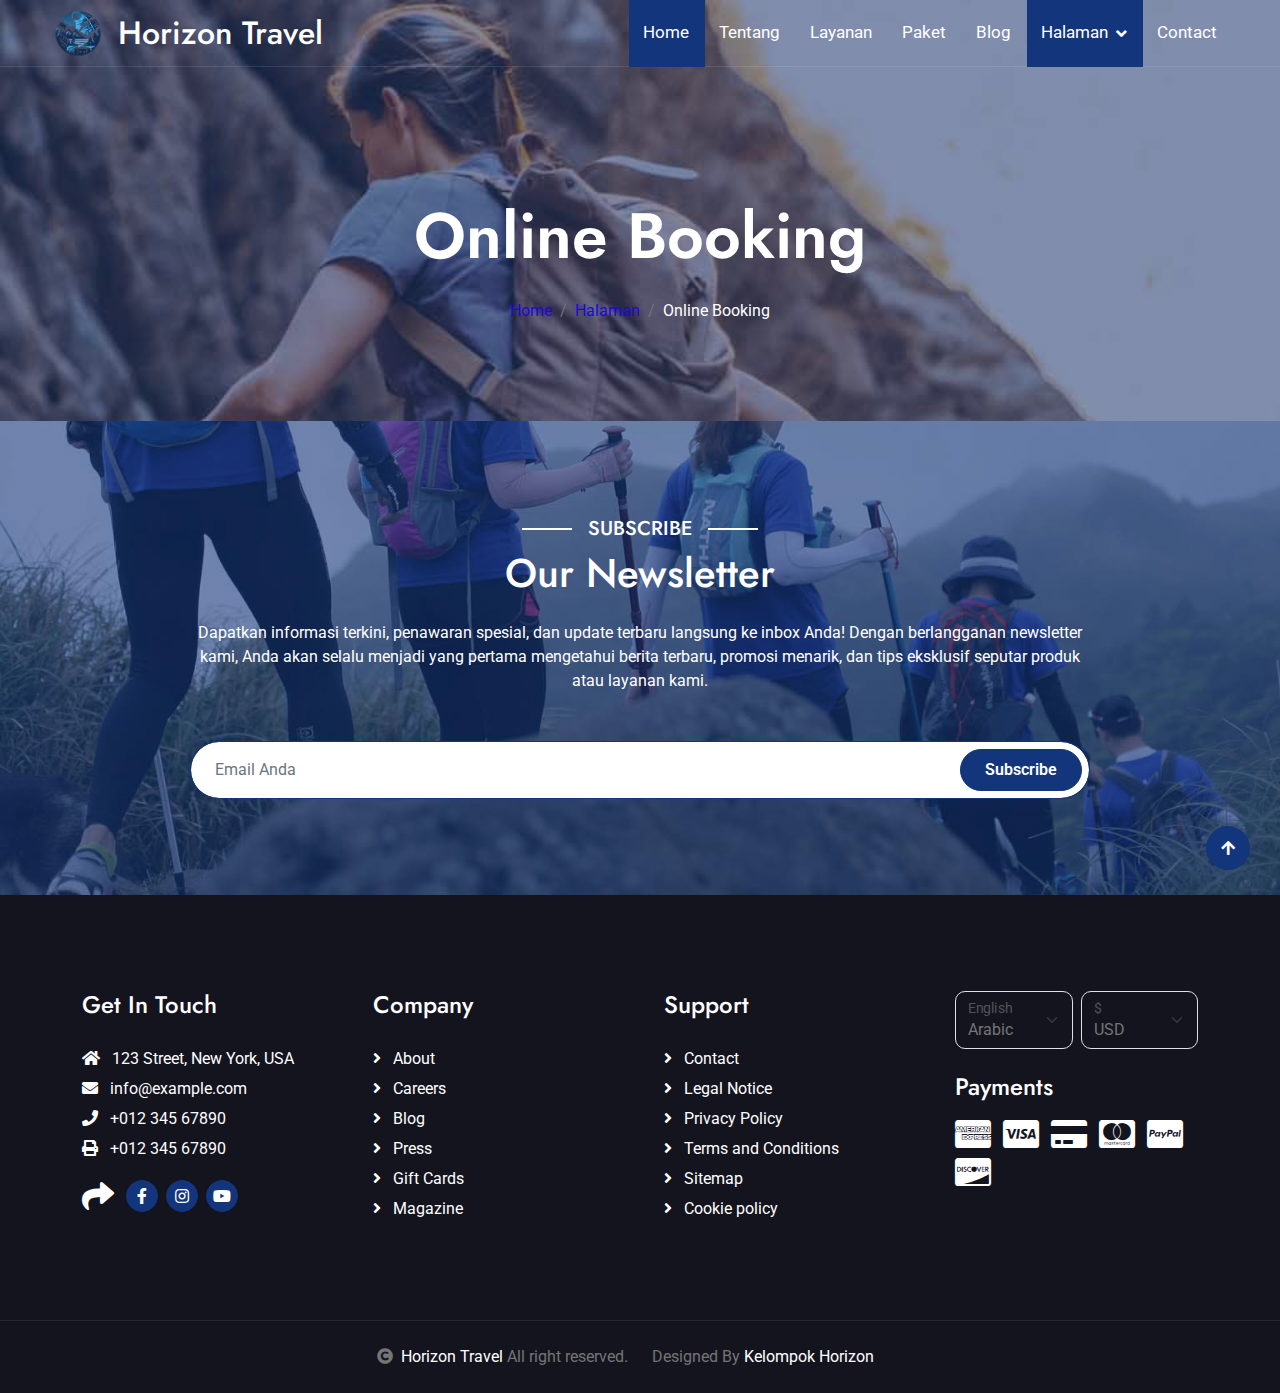
<file: booking.html>
<!DOCTYPE html>
<html lang="en">

<head>
    <meta charset="utf-8">
    <title>Horizon Travel</title>
    <meta content="width=device-width, initial-scale=1.0" name="viewport">
    <meta content="" name="keywords">
    <meta content="" name="description">

    <!-- Google Web Fonts -->
    <link rel="preconnect" href="https://fonts.googleapis.com">
    <link rel="preconnect" href="https://fonts.gstatic.com" crossorigin>
    <link href="https://fonts.googleapis.com/css2?family=Jost:wght@500;600&family=Roboto&display=swap" rel="stylesheet">

    <!-- Icon Font Stylesheet -->
    <link rel="stylesheet" href="https://use.fontawesome.com/releases/v5.15.4/css/all.css" />
    <link href="https://cdn.jsdelivr.net/npm/bootstrap-icons@1.4.1/font/bootstrap-icons.css" rel="stylesheet">

    <!-- Libraries Stylesheet -->
    <link href="lib/owlcarousel/assets/owl.carousel.min.css" rel="stylesheet">
    <link href="lib/lightbox/css/lightbox.min.css" rel="stylesheet">


    <!-- Customized Bootstrap Stylesheet -->
    <link href="css/bootstrap.min.css" rel="stylesheet">

    <!-- Template Stylesheet -->
    <link href="css/style.css" rel="stylesheet">
</head>

<body>

    <!-- Spinner Start -->
    <div id="spinner"
        class="show bg-white position-fixed translate-middle w-100 vh-100 top-50 start-50 d-flex align-items-center justify-content-center">
        <div class="spinner-border text-primary" style="width: 3rem; height: 3rem;" role="status">
            <span class="sr-only">Loading...</span>
        </div>
    </div>
    <!-- Spinner End -->


    <!-- Navbar & Hero Start -->
    <div class="container-fluid position-relative p-0">
        <nav class="navbar navbar-expand-lg navbar-light px-4 px-lg-5 py-3 py-lg-0">
            <a href="" class="navbar-brand p-0">
                <img src="img/Horizon Travel.png" alt="Logo">
                <h1 class="m-0">Horizon Travel</h1>
            </a>
            <button class="navbar-toggler" type="button" data-bs-toggle="collapse" data-bs-target="#navbarCollapse">
                <span class="fa fa-bars"></span>
            </button>
            <div class="collapse navbar-collapse" id="navbarCollapse">
                <div class="navbar-nav ms-auto py-0">
                    <a href="index.html" class="nav-item nav-link active">Home</a>
                    <a href="about.html" class="nav-item nav-link">Tentang</a>
                    <a href="services.html" class="nav-item nav-link">Layanan</a>
                    <a href="packages.html" class="nav-item nav-link">Paket</a>
                    <a href="blog.html" class="nav-item nav-link">Blog</a>
                    <div class="nav-item dropdown">
                        <a href="#" class="nav-link dropdown-toggle active" data-bs-toggle="dropdown">Halaman</a>
                        <div class="dropdown-menu m-0">
                            <a href="destination.html" class="dropdown-item">Destinasi</a>
                            <a href="tour.html" class="dropdown-item">Jelajahi</a>
                            <a href="gallery.html" class="dropdown-item">Gallery Kami</a>
                            <a href="guides.html" class="dropdown-item">Tim Kami</a>
                            <a href="testimonial.html" class="dropdown-item">Testimonial</a>
                            <!-- <a href="404.html" class="dropdown-item">404 Page</a> --->
                        </div>
                    </div>
                    <a href="contact.html" class="nav-item nav-link">Contact</a>
                </div>
                <!-- <a href="" class="btn btn-primary rounded-pill py-2 px-4 ms-lg-4">Book Now</a> -->
            </div>
        </nav>
    </div>
    <!-- Navbar & Hero End -->

    <!-- Header Start -->
    <div class="container-fluid bg-breadcrumb">
        <div class="container text-center py-5" style="max-width: 900px;">
            <h3 class="text-white display-3 mb-4">Online Booking</h1>
                <ol class="breadcrumb justify-content-center mb-0">
                    <li class="breadcrumb-item"><a href="index.html">Home</a></li>
                    <li class="breadcrumb-item"><a href="#">Halaman</a></li>
                    <li class="breadcrumb-item active text-white">Online Booking</li>
                </ol>
        </div>
    </div>
    <!-- Header End -->

    <!-- Tour Booking Start -->
    <!-- <div class="container-fluid booking py-5" id="Booking">
            <div class="container py-5">
                <div class="row g-5 align-items-center">
                    <div class="col-lg-6">
                        <h5 class="section-booking-title pe-3">Booking</h5>
                        <h1 class="text-white mb-4">Booking Online</h1>
                        <p class="text-white mb-4">Proses booking perjalanan Anda kini lebih mudah dan cepat dengan Horizon Travel. Nikmati kemudahan dalam memilih destinasi favorit Anda, mengatur jadwal perjalanan, dan memesan akomodasi hanya dengan beberapa klik. Dengan sistem booking kami yang user-friendly, Anda dapat mengatur seluruh perjalanan Anda tanpa repot.
                        </p>
                        <p class="text-white mb-4">Dari tiket pesawat, hotel, hingga paket tur, semua tersedia dalam satu platform yang terintegrasi. Pastikan petualangan Anda dimulai dengan langkah yang tepat bersama kami. Booking sekarang dan rasakan kenyamanan serta efisiensi layanan kami!.
                        </p>
                        <a href="#" class="btn btn-light text-primary rounded-pill py-3 px-5 mt-2">Detail Lebih Lanjut</a>
                    </div>
                    <div class="col-lg-6">
                        <h1 class="text-white mb-3">Pesan Perjalanan Anda Sekarang</h1>
                        <p class="text-white mb-4"><span class="text-warning">Dapatan Diskon 50%</span> Travel Pertama Anda Akan Mendapatkan Bonus.Dapatkan Promo Disini.</p>
                        <form>
                            <div class="row g-3">
                                <div class="col-md-6">
                                    <div class="form-floating">
                                        <input type="text" class="form-control bg-white border-0" id="name" placeholder="Your Name">
                                        <label for="name">Nama Kamu</label>
                                    </div>
                                </div>
                                <div class="col-md-6">
                                    <div class="form-floating">
                                        <input type="email" class="form-control bg-white border-0" id="email" placeholder="Your Email">
                                        <label for="email">Email Kamu</label>
                                    </div>
                                </div>
                                <div class="col-md-6">
                                    <div class="form-floating date" id="date3" data-target-input="nearest">
                                        <input type="text" class="form-control bg-white border-0" id="datetime" placeholder="Date & Time" data-target="#date3" data-toggle="datetimepicker" />
                                        <label for="datetime">Tanggal & Waktu</label>
                                    </div>
                                </div>
                                <div class="col-md-6">
                                    <div class="form-floating">
                                        <select class="form-select bg-white border-0" id="select1">
                                            <option value="1">Destinasi 1</option>
                                            <option value="2">Destinasi 2</option>
                                            <option value="3">Destinatsi 3</option>
                                        </select>
                                        <label for="select1">Destinasi</label>
                                    </div>
                                </div>
                                <div class="col-md-6">
                                    <div class="form-floating">
                                        <select class="form-select bg-white border-0" id="SelectPerson">
                                            <option value="1">Anggota 1</option>
                                            <option value="2">Anggota 2</option>
                                            <option value="3">Anggota 3</option>
                                        </select>
                                        <label for="SelectPerson">Pendaftar</label>
                                    </div>
                                </div>
                                <div class="col-md-6">
                                    <div class="form-floating">
                                        <select class="form-select bg-white border-0" id="CategoriesSelect">
                                            <option value="1">Anak</option>
                                            <option value="2">1</option>
                                            <option value="3">2</option>
                                            <option value="3">3</option>
                                        </select>
                                        <label for="CategoriesSelect">Kategori</label>
                                    </div>
                                </div>
                                <div class="col-12">
                                    <div class="form-floating">
                                        <textarea class="form-control bg-white border-0" placeholder="Special Request" id="message" style="height: 100px"></textarea>
                                        <label for="message">Catatan</label>
                                    </div>
                                </div>
                                <div class="col-12">
                                    <button class="btn btn-primary text-white w-100 py-3" type="submit">Pesan Sekarang</button>
                                </div>
                            </div>
                        </form>
                    </div>
                </div>
            </div>
        </div> -->
    <!-- Tour Booking End -->

    <!-- Subscribe Start -->
    <div class="container-fluid subscribe py-5">
        <div class="container text-center py-5">
            <div class="mx-auto text-center" style="max-width: 900px;">
                <h5 class="subscribe-title px-3">Subscribe</h5>
                <h1 class="text-white mb-4">Our Newsletter</h1>
                <p class="text-white mb-5">Dapatkan informasi terkini, penawaran spesial, dan update terbaru langsung ke
                    inbox Anda! Dengan berlangganan newsletter kami, Anda akan selalu menjadi yang pertama mengetahui
                    berita terbaru, promosi menarik, dan tips eksklusif seputar produk atau layanan kami.
                </p>
                <div class="position-relative mx-auto">
                    <input class="form-control border-primary rounded-pill w-100 py-3 ps-4 pe-5" type="text"
                        placeholder="Email Anda">
                    <button type="button"
                        class="btn btn-primary rounded-pill position-absolute top-0 end-0 py-2 px-4 mt-2 me-2">Subscribe</button>
                </div>
            </div>
        </div>
    </div>
    <!-- Subscribe End -->

    <!-- Footer Start -->
    <div class="container-fluid footer py-5">
        <div class="container py-5">
            <div class="row g-5">
                <div class="col-md-6 col-lg-6 col-xl-3">
                    <div class="footer-item d-flex flex-column">
                        <h4 class="mb-4 text-white">Get In Touch</h4>
                        <a href=""><i class="fas fa-home me-2"></i> 123 Street, New York, USA</a>
                        <a href=""><i class="fas fa-envelope me-2"></i> info@example.com</a>
                        <a href=""><i class="fas fa-phone me-2"></i> +012 345 67890</a>
                        <a href="" class="mb-3"><i class="fas fa-print me-2"></i> +012 345 67890</a>
                        <div class="d-flex align-items-center">
                            <i class="fas fa-share fa-2x text-white me-2"></i>
                            <a class="btn-square btn btn-primary rounded-circle mx-1"
                                href="https://web.facebook.com/travelleaders"><i class="fab fa-facebook-f"></i></a>
                            <a class="btn-square btn btn-primary rounded-circle mx-1"
                                href="https://www.instagram.com/travel/"><i class="fab fa-instagram"></i></a>
                            <a class="btn-square btn btn-primary rounded-circle mx-1"
                                href="hhttps://www.youtube.com/@TopTravel_YT"><i class="fab fa-youtube"></i></a>
                        </div>
                    </div>
                </div>
                <div class="col-md-6 col-lg-6 col-xl-3">
                    <div class="footer-item d-flex flex-column">
                        <h4 class="mb-4 text-white">Company</h4>
                        <a href=""><i class="fas fa-angle-right me-2"></i> About</a>
                        <a href=""><i class="fas fa-angle-right me-2"></i> Careers</a>
                        <a href=""><i class="fas fa-angle-right me-2"></i> Blog</a>
                        <a href=""><i class="fas fa-angle-right me-2"></i> Press</a>
                        <a href=""><i class="fas fa-angle-right me-2"></i> Gift Cards</a>
                        <a href=""><i class="fas fa-angle-right me-2"></i> Magazine</a>
                    </div>
                </div>
                <div class="col-md-6 col-lg-6 col-xl-3">
                    <div class="footer-item d-flex flex-column">
                        <h4 class="mb-4 text-white">Support</h4>
                        <a href=""><i class="fas fa-angle-right me-2"></i> Contact</a>
                        <a href=""><i class="fas fa-angle-right me-2"></i> Legal Notice</a>
                        <a href=""><i class="fas fa-angle-right me-2"></i> Privacy Policy</a>
                        <a href=""><i class="fas fa-angle-right me-2"></i> Terms and Conditions</a>
                        <a href=""><i class="fas fa-angle-right me-2"></i> Sitemap</a>
                        <a href=""><i class="fas fa-angle-right me-2"></i> Cookie policy</a>
                    </div>
                </div>
                <div class="col-md-6 col-lg-6 col-xl-3">
                    <div class="footer-item">
                        <div class="row gy-3 gx-2 mb-4">
                            <div class="col-xl-6">
                                <form>
                                    <div class="form-floating">
                                        <select class="form-select bg-dark border" id="select1">
                                            <option value="1">Arabic</option>
                                            <option value="2">German</option>
                                            <option value="3">Greek</option>
                                            <option value="3">New York</option>
                                        </select>
                                        <label for="select1">English</label>
                                    </div>
                                </form>
                            </div>
                            <div class="col-xl-6">
                                <form>
                                    <div class="form-floating">
                                        <select class="form-select bg-dark border" id="select1">
                                            <option value="1">USD</option>
                                            <option value="2">EUR</option>
                                            <option value="3">INR</option>
                                            <option value="3">GBP</option>
                                        </select>
                                        <label for="select1">$</label>
                                    </div>
                                </form>
                            </div>
                        </div>
                        <h4 class="text-white mb-3">Payments</h4>
                        <div class="footer-bank-card">
                            <a href="#" class="text-white me-2"><i class="fab fa-cc-amex fa-2x"></i></a>
                            <a href="#" class="text-white me-2"><i class="fab fa-cc-visa fa-2x"></i></a>
                            <a href="#" class="text-white me-2"><i class="fas fa-credit-card fa-2x"></i></a>
                            <a href="#" class="text-white me-2"><i class="fab fa-cc-mastercard fa-2x"></i></a>
                            <a href="#" class="text-white me-2"><i class="fab fa-cc-paypal fa-2x"></i></a>
                            <a href="#" class="text-white"><i class="fab fa-cc-discover fa-2x"></i></a>
                        </div>
                    </div>
                </div>
            </div>
        </div>
    </div>
    <!-- Footer End -->

    <!-- Copyright Start -->
    <div class="container-fluid copyright text-body py-4">
        <div class="container">
            <div class="row g-4 align-items-center">
                <div class="col-md-6 text-center text-md-end mb-md-0">
                    <i class="fas fa-copyright me-2"></i><a class="text-white" href="#">Horizon Travel</a> All right
                    reserved.
                </div>
                <div class="col-md-6 text-center text-md-start">

                    Designed By <a class="text-white">Kelompok Horizon</a>
                </div>
            </div>
        </div>
    </div>
    </div>
    <!-- Copyright End -->

    <!-- Back to Top -->
    <a href="#" class="btn btn-primary btn-primary-outline-0 btn-md-square back-to-top"><i
            class="fa fa-arrow-up"></i></a>


    <!-- JavaScript Libraries -->
    <script src="https://ajax.googleapis.com/ajax/libs/jquery/3.6.4/jquery.min.js"></script>
    <script src="https://cdn.jsdelivr.net/npm/bootstrap@5.0.0/dist/js/bootstrap.bundle.min.js"></script>
    <script src="lib/easing/easing.min.js"></script>
    <script src="lib/waypoints/waypoints.min.js"></script>
    <script src="lib/owlcarousel/owl.carousel.min.js"></script>
    <script src="lib/lightbox/js/lightbox.min.js"></script>


    <!-- Template Javascript -->
    <script src="js/main.js"></script>
</body>

</html>
</file>
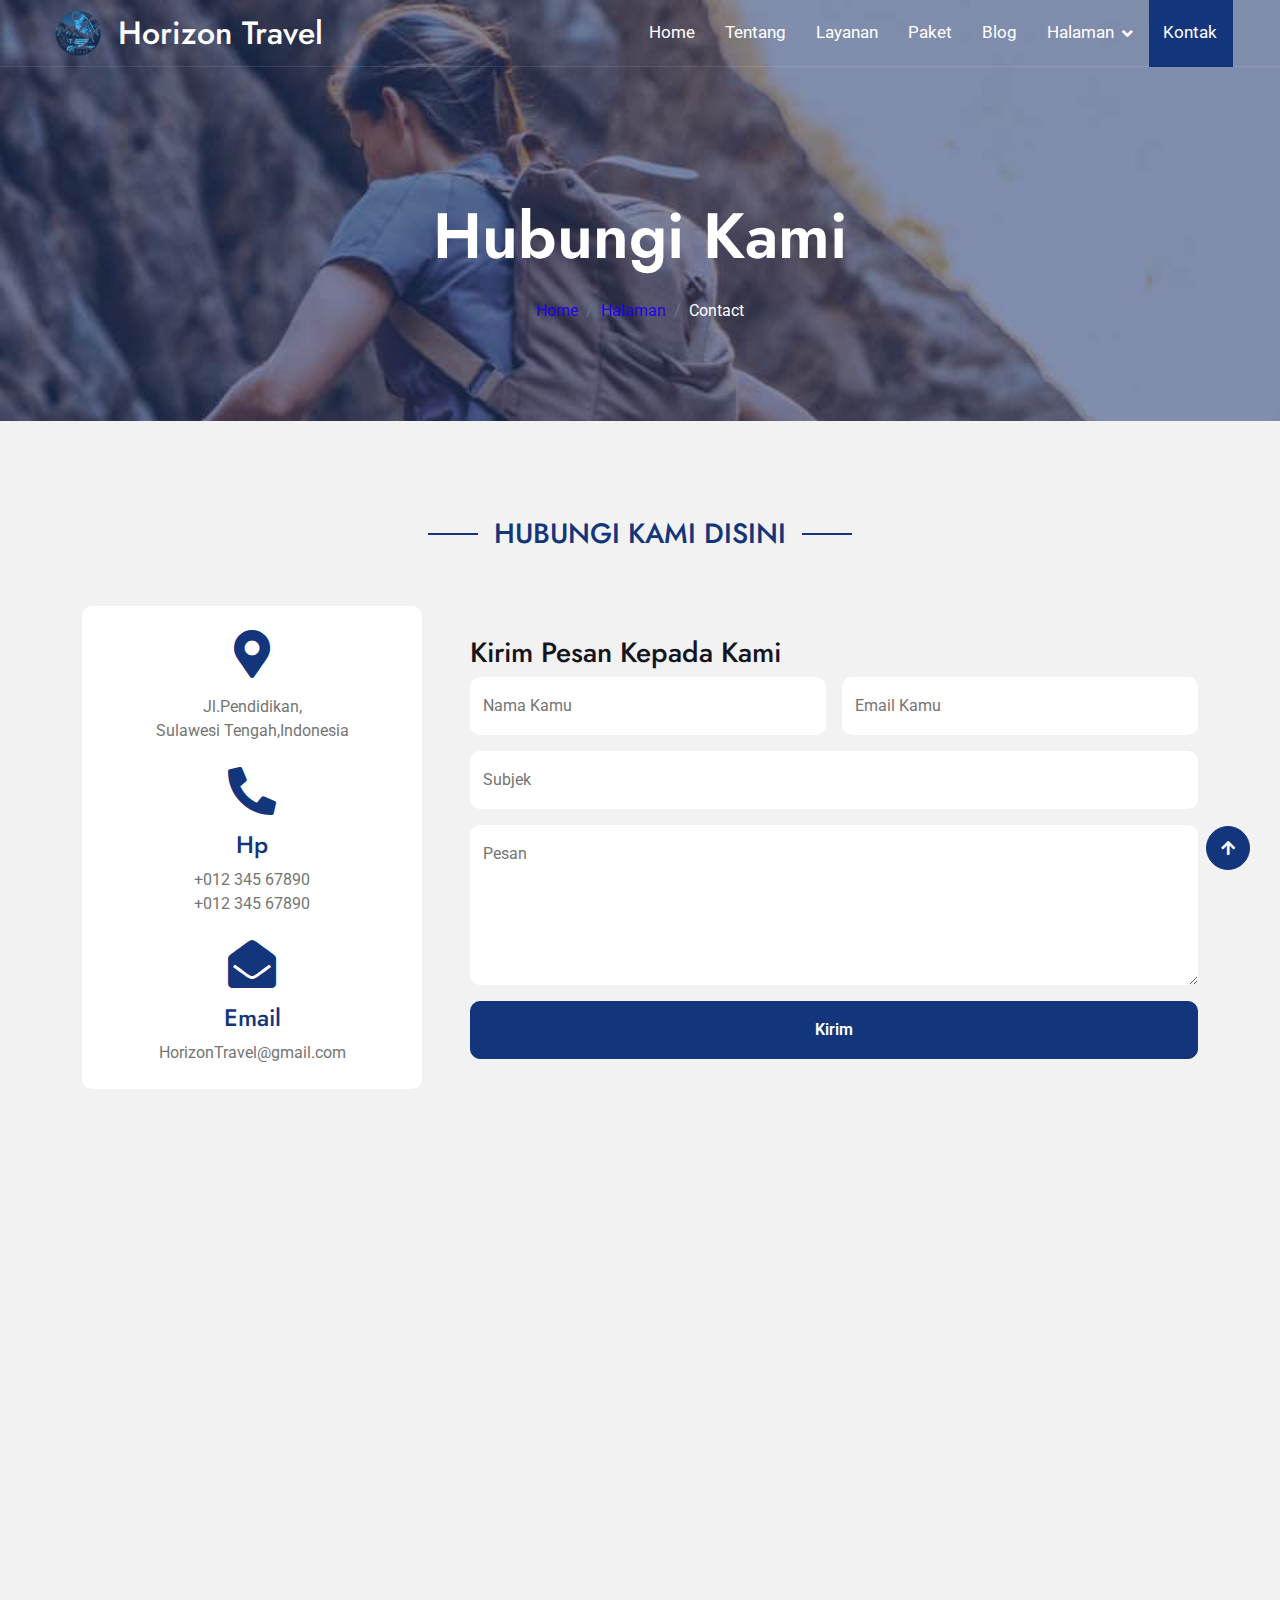
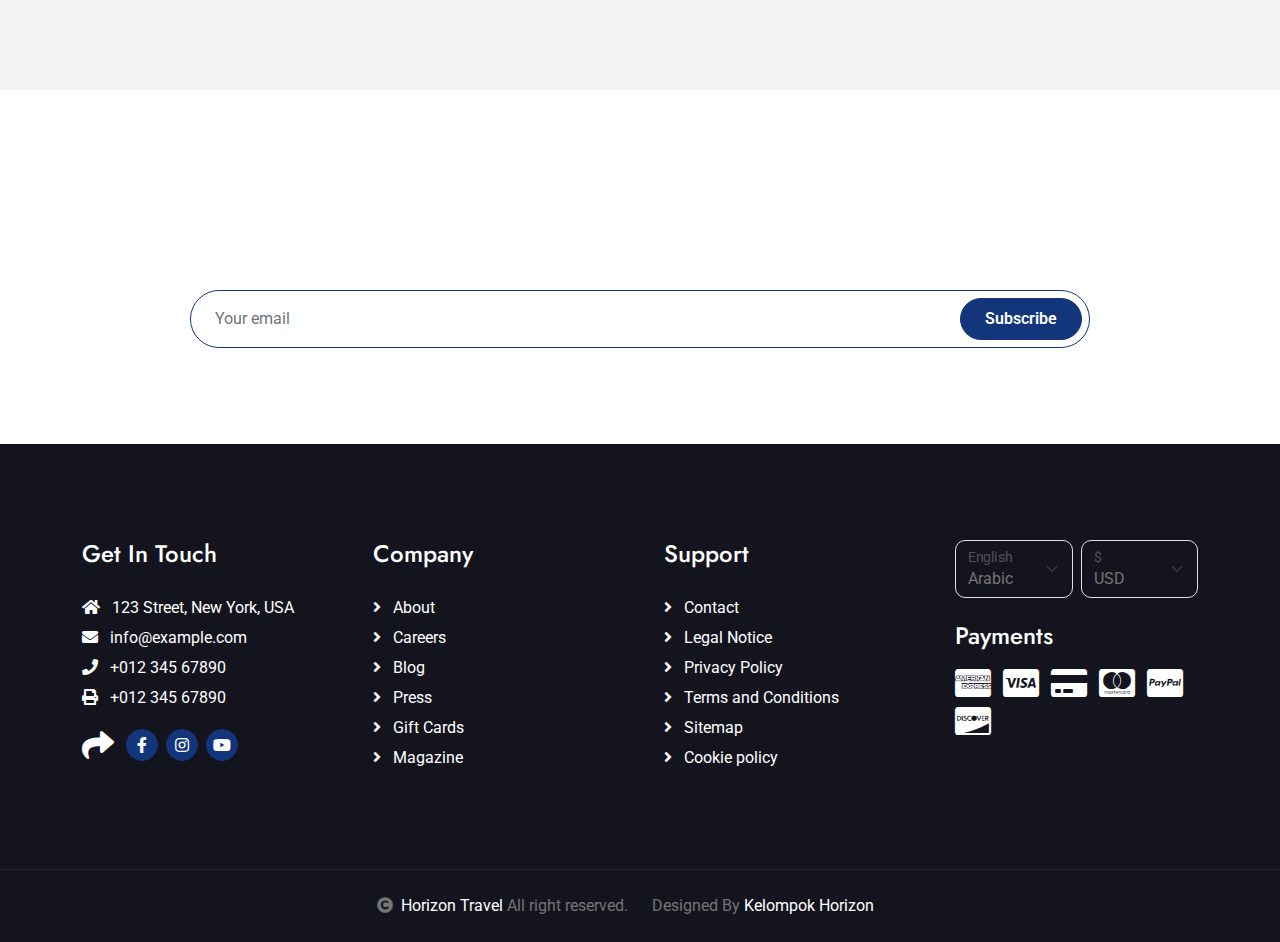
<file: contact.html>
<!DOCTYPE html>
<html lang="en">

<head>
    <meta charset="utf-8">
    <title>Horizon Travel</title>
    <meta content="width=device-width, initial-scale=1.0" name="viewport">
    <meta content="" name="keywords">
    <meta content="" name="description">

    <!-- Google Web Fonts -->
    <link rel="preconnect" href="https://fonts.googleapis.com">
    <link rel="preconnect" href="https://fonts.gstatic.com" crossorigin>
    <link href="https://fonts.googleapis.com/css2?family=Jost:wght@500;600&family=Roboto&display=swap" rel="stylesheet">

    <!-- Icon Font Stylesheet -->
    <link rel="stylesheet" href="https://use.fontawesome.com/releases/v5.15.4/css/all.css" />
    <link href="https://cdn.jsdelivr.net/npm/bootstrap-icons@1.4.1/font/bootstrap-icons.css" rel="stylesheet">

    <!-- Libraries Stylesheet -->
    <link href="lib/owlcarousel/assets/owl.carousel.min.css" rel="stylesheet">
    <link href="lib/lightbox/css/lightbox.min.css" rel="stylesheet">


    <!-- Customized Bootstrap Stylesheet -->
    <link href="css/bootstrap.min.css" rel="stylesheet">

    <!-- Template Stylesheet -->
    <link href="css/style.css" rel="stylesheet">
</head>

<body>

    <!-- Spinner Start -->
    <div id="spinner"
        class="show bg-white position-fixed translate-middle w-100 vh-100 top-50 start-50 d-flex align-items-center justify-content-center">
        <div class="spinner-border text-primary" style="width: 3rem; height: 3rem;" role="status">
            <span class="sr-only">Loading...</span>
        </div>
    </div>
    <!-- Spinner End -->


    <!-- Navbar & Hero Start -->
    <div class="container-fluid position-relative p-0">
        <nav class="navbar navbar-expand-lg navbar-light px-4 px-lg-5 py-3 py-lg-0">
            <a href="" class="navbar-brand p-0">
                <img src="img/Horizon Travel.png" alt="Logo">
                <h1 class="m-0">Horizon Travel</h1>
            </a>
            <button class="navbar-toggler" type="button" data-bs-toggle="collapse" data-bs-target="#navbarCollapse">
                <span class="fa fa-bars"></span>
            </button>
            <div class="collapse navbar-collapse" id="navbarCollapse">
                <div class="navbar-nav ms-auto py-0">
                    <a href="index.html" class="nav-item nav-link">Home</a>
                    <a href="about.html" class="nav-item nav-link">Tentang</a>
                    <a href="services.html" class="nav-item nav-link">Layanan</a>
                    <a href="packages.html" class="nav-item nav-link">Paket</a>
                    <a href="blog.html" class="nav-item nav-link">Blog</a>
                    <div class="nav-item dropdown">
                        <a href="#" class="nav-link dropdown-toggle" data-bs-toggle="dropdown">Halaman</a>
                        <div class="dropdown-menu m-0">
                            <a href="destination.html" class="dropdown-item">Destinasi</a>
                            <a href="tour.html" class="dropdown-item">Jelajahi</a>
                            <a href="gallery.html" class="dropdown-item">Gallery Kami</a>
                            <a href="guides.html" class="dropdown-item">Tim Kami</a>
                            <a href="testimonial.html" class="dropdown-item">Testimonial</a>
                            <!-- <a href="404.html" class="dropdown-item">404 Page</a> --->
                        </div>
                    </div>
                    <a href="contact.html" class="nav-item nav-link active">Kontak</a>
                </div>
                <!-- <a href="https://www.traveloka.com/id-id" class="btn btn-primary rounded-pill py-2 px-4 ms-lg-4">Pesan Sekarang</a> -->
            </div>
        </nav>
    </div>
    <!-- Navbar & Hero End -->

    <!-- Header Start -->
    <div class="container-fluid bg-breadcrumb">
        <div class="container text-center py-5" style="max-width: 900px;">
            <h3 class="text-white display-3 mb-4">Hubungi Kami</h1>
                <ol class="breadcrumb justify-content-center mb-0">
                    <li class="breadcrumb-item"><a href="index.html">Home</a></li>
                    <li class="breadcrumb-item"><a href="#">Halaman</a></li>
                    <li class="breadcrumb-item active text-white">Contact</li>
                </ol>
        </div>
    </div>
    <!-- Header End -->

    <!-- Contact Start -->
    <div class="container-fluid contact bg-light py-5">
        <div class="container py-5">
            <div class="mx-auto text-center mb-5" style="max-width: 900px;">
                <h3 class="section-title px-3">Hubungi Kami Disini</h3>
                <h1 class="mb-0"></h1>
            </div>
            <div class="row g-5 align-items-center">
                <div class="col-lg-4">
                    <div class="bg-white rounded p-4">
                        <div class="text-center mb-4">
                            <i class="fa fa-map-marker-alt fa-3x text-primary"></i>
                            <h4 class="text-primary">
                                <Address></Address>
                            </h4>
                            <p class="mb-0">Jl.Pendidikan, <br> Sulawesi Tengah,Indonesia</p>
                        </div>
                        <div class="text-center mb-4">
                            <i class="fa fa-phone-alt fa-3x text-primary mb-3"></i>
                            <h4 class="text-primary">Hp</h4>
                            <p class="mb-0">+012 345 67890</p>
                            <p class="mb-0">+012 345 67890</p>
                        </div>

                        <div class="text-center">
                            <i class="fa fa-envelope-open fa-3x text-primary mb-3"></i>
                            <h4 class="text-primary">Email</h4>
                            <p class="mb-0">HorizonTravel@gmail.com</p>
                        </div>
                    </div>
                </div>
                <div class="col-lg-8">
                    <h3 class="mb-2">Kirim Pesan Kepada Kami</h3>
                    <form>
                        <div class="row g-3">
                            <div class="col-md-6">
                                <div class="form-floating">
                                    <input type="text" class="form-control border-0" id="name" placeholder="Your Name">
                                    <label for="name">Nama Kamu</label>
                                </div>
                            </div>
                            <div class="col-md-6">
                                <div class="form-floating">
                                    <input type="email" class="form-control border-0" id="email"
                                        placeholder="Your Email">
                                    <label for="email">Email Kamu</label>
                                </div>
                            </div>
                            <div class="col-12">
                                <div class="form-floating">
                                    <input type="text" class="form-control border-0" id="subject" placeholder="Subject">
                                    <label for="subject">Subjek</label>
                                </div>
                            </div>
                            <div class="col-12">
                                <div class="form-floating">
                                    <textarea class="form-control border-0" placeholder="Leave a message here"
                                        id="message" style="height: 160px"></textarea>
                                    <label for="message">Pesan</label>
                                </div>
                            </div>
                            <div class="col-12">
                                <button class="btn btn-primary w-100 py-3" type="submit">Kirim</button>
                            </div>
                        </div>
                    </form>
                </div>
                <div class="col-12">
                    <div class="rounded">
                        <iframe class="rounded w-100" style="height: 450px;"
                            src="https://www.google.com/maps/embed?pb=!1m18!1m12!1m3!1d7978.786361905803!2d119.88756115250752!3d-0.8364319223649499!2m3!1f0!2f0!3f0!3m2!1i1024!2i768!4f13.1!3m3!1m2!1s0x2d8be942bc0a6703%3A0xf8a9048c767a7489!2sUNIVERSITAS%20TADULAKO!5e0!3m2!1sid!2sid!4v1734261453981!5m2!1sid!2sid"
                            loading="lazy" referrerpolicy="no-referrer-when-downgrade"></iframe>
                    </div>
                </div>
            </div>
        </div>
    </div>
    <!-- Contact End -->

    <!-- Subscribe Start -->
    <div class="container-fluid subscribe py-5">
        <div class="container text-center py-5">
            <div class="mx-auto text-center" style="max-width: 900px;">
                <h5 class="subscribe-title px-3">Langganan</h5>
                <h1 class="text-white mb-4">Informasi Promosi</h1>
                </p>
                <div class="position-relative mx-auto">
                    <input class="form-control border-primary rounded-pill w-100 py-3 ps-4 pe-5" type="text"
                        placeholder="Your email">
                    <button type="button"
                        class="btn btn-primary rounded-pill position-absolute top-0 end-0 py-2 px-4 mt-2 me-2">Subscribe</button>
                </div>
            </div>
        </div>
    </div>
    <!-- Subscribe End -->

    <!-- Footer Start -->
    <div class="container-fluid footer py-5">
        <div class="container py-5">
            <div class="row g-5">
                <div class="col-md-6 col-lg-6 col-xl-3">
                    <div class="footer-item d-flex flex-column">
                        <h4 class="mb-4 text-white">Get In Touch</h4>
                        <a href=""><i class="fas fa-home me-2"></i> 123 Street, New York, USA</a>
                        <a href=""><i class="fas fa-envelope me-2"></i> info@example.com</a>
                        <a href=""><i class="fas fa-phone me-2"></i> +012 345 67890</a>
                        <a href="" class="mb-3"><i class="fas fa-print me-2"></i> +012 345 67890</a>
                        <div class="d-flex align-items-center">
                            <i class="fas fa-share fa-2x text-white me-2"></i>
                            <a class="btn-square btn btn-primary rounded-circle mx-1"
                                href="https://web.facebook.com/travelleaders"><i class="fab fa-facebook-f"></i></a>
                            <a class="btn-square btn btn-primary rounded-circle mx-1"
                                href="https://www.instagram.com/travel/"><i class="fab fa-instagram"></i></a>
                            <a class="btn-square btn btn-primary rounded-circle mx-1"
                                href="hhttps://www.youtube.com/@TopTravel_YT"><i class="fab fa-youtube"></i></a>
                        </div>
                    </div>
                </div>
                <div class="col-md-6 col-lg-6 col-xl-3">
                    <div class="footer-item d-flex flex-column">
                        <h4 class="mb-4 text-white">Company</h4>
                        <a href=""><i class="fas fa-angle-right me-2"></i> About</a>
                        <a href=""><i class="fas fa-angle-right me-2"></i> Careers</a>
                        <a href=""><i class="fas fa-angle-right me-2"></i> Blog</a>
                        <a href=""><i class="fas fa-angle-right me-2"></i> Press</a>
                        <a href=""><i class="fas fa-angle-right me-2"></i> Gift Cards</a>
                        <a href=""><i class="fas fa-angle-right me-2"></i> Magazine</a>
                    </div>
                </div>
                <div class="col-md-6 col-lg-6 col-xl-3">
                    <div class="footer-item d-flex flex-column">
                        <h4 class="mb-4 text-white">Support</h4>
                        <a href=""><i class="fas fa-angle-right me-2"></i> Contact</a>
                        <a href=""><i class="fas fa-angle-right me-2"></i> Legal Notice</a>
                        <a href=""><i class="fas fa-angle-right me-2"></i> Privacy Policy</a>
                        <a href=""><i class="fas fa-angle-right me-2"></i> Terms and Conditions</a>
                        <a href=""><i class="fas fa-angle-right me-2"></i> Sitemap</a>
                        <a href=""><i class="fas fa-angle-right me-2"></i> Cookie policy</a>
                    </div>
                </div>
                <div class="col-md-6 col-lg-6 col-xl-3">
                    <div class="footer-item">
                        <div class="row gy-3 gx-2 mb-4">
                            <div class="col-xl-6">
                                <form>
                                    <div class="form-floating">
                                        <select class="form-select bg-dark border" id="select1">
                                            <option value="1">Arabic</option>
                                            <option value="2">German</option>
                                            <option value="3">Greek</option>
                                            <option value="3">New York</option>
                                        </select>
                                        <label for="select1">English</label>
                                    </div>
                                </form>
                            </div>
                            <div class="col-xl-6">
                                <form>
                                    <div class="form-floating">
                                        <select class="form-select bg-dark border" id="select1">
                                            <option value="1">USD</option>
                                            <option value="2">EUR</option>
                                            <option value="3">INR</option>
                                            <option value="3">GBP</option>
                                        </select>
                                        <label for="select1">$</label>
                                    </div>
                                </form>
                            </div>
                        </div>
                        <h4 class="text-white mb-3">Payments</h4>
                        <div class="footer-bank-card">
                            <a href="#" class="text-white me-2"><i class="fab fa-cc-amex fa-2x"></i></a>
                            <a href="#" class="text-white me-2"><i class="fab fa-cc-visa fa-2x"></i></a>
                            <a href="#" class="text-white me-2"><i class="fas fa-credit-card fa-2x"></i></a>
                            <a href="#" class="text-white me-2"><i class="fab fa-cc-mastercard fa-2x"></i></a>
                            <a href="#" class="text-white me-2"><i class="fab fa-cc-paypal fa-2x"></i></a>
                            <a href="#" class="text-white"><i class="fab fa-cc-discover fa-2x"></i></a>
                        </div>
                    </div>
                </div>
            </div>
        </div>
    </div>
    <!-- Footer End -->

    <!-- Copyright Start -->
    <div class="container-fluid copyright text-body py-4">
        <div class="container">
            <div class="row g-4 align-items-center">
                <div class="col-md-6 text-center text-md-end mb-md-0">
                    <i class="fas fa-copyright me-2"></i><a class="text-white" href="#">Horizon Travel</a> All right
                    reserved.
                </div>
                <div class="col-md-6 text-center text-md-start">

                    Designed By <a class="text-white">Kelompok Horizon</a>
                </div>
            </div>
        </div>
    </div>
    </div>
    <!-- Copyright End -->

    <!-- Back to Top -->
    <a href="#" class="btn btn-primary btn-primary-outline-0 btn-md-square back-to-top"><i
            class="fa fa-arrow-up"></i></a>


    <!-- JavaScript Libraries -->
    <script src="https://ajax.googleapis.com/ajax/libs/jquery/3.6.4/jquery.min.js"></script>
    <script src="https://cdn.jsdelivr.net/npm/bootstrap@5.0.0/dist/js/bootstrap.bundle.min.js"></script>
    <script src="lib/easing/easing.min.js"></script>
    <script src="lib/waypoints/waypoints.min.js"></script>
    <script src="lib/owlcarousel/owl.carousel.min.js"></script>
    <script src="lib/lightbox/js/lightbox.min.js"></script>


    <!-- Template Javascript -->
    <script src="js/main.js"></script>
</body>

</html>
</file>
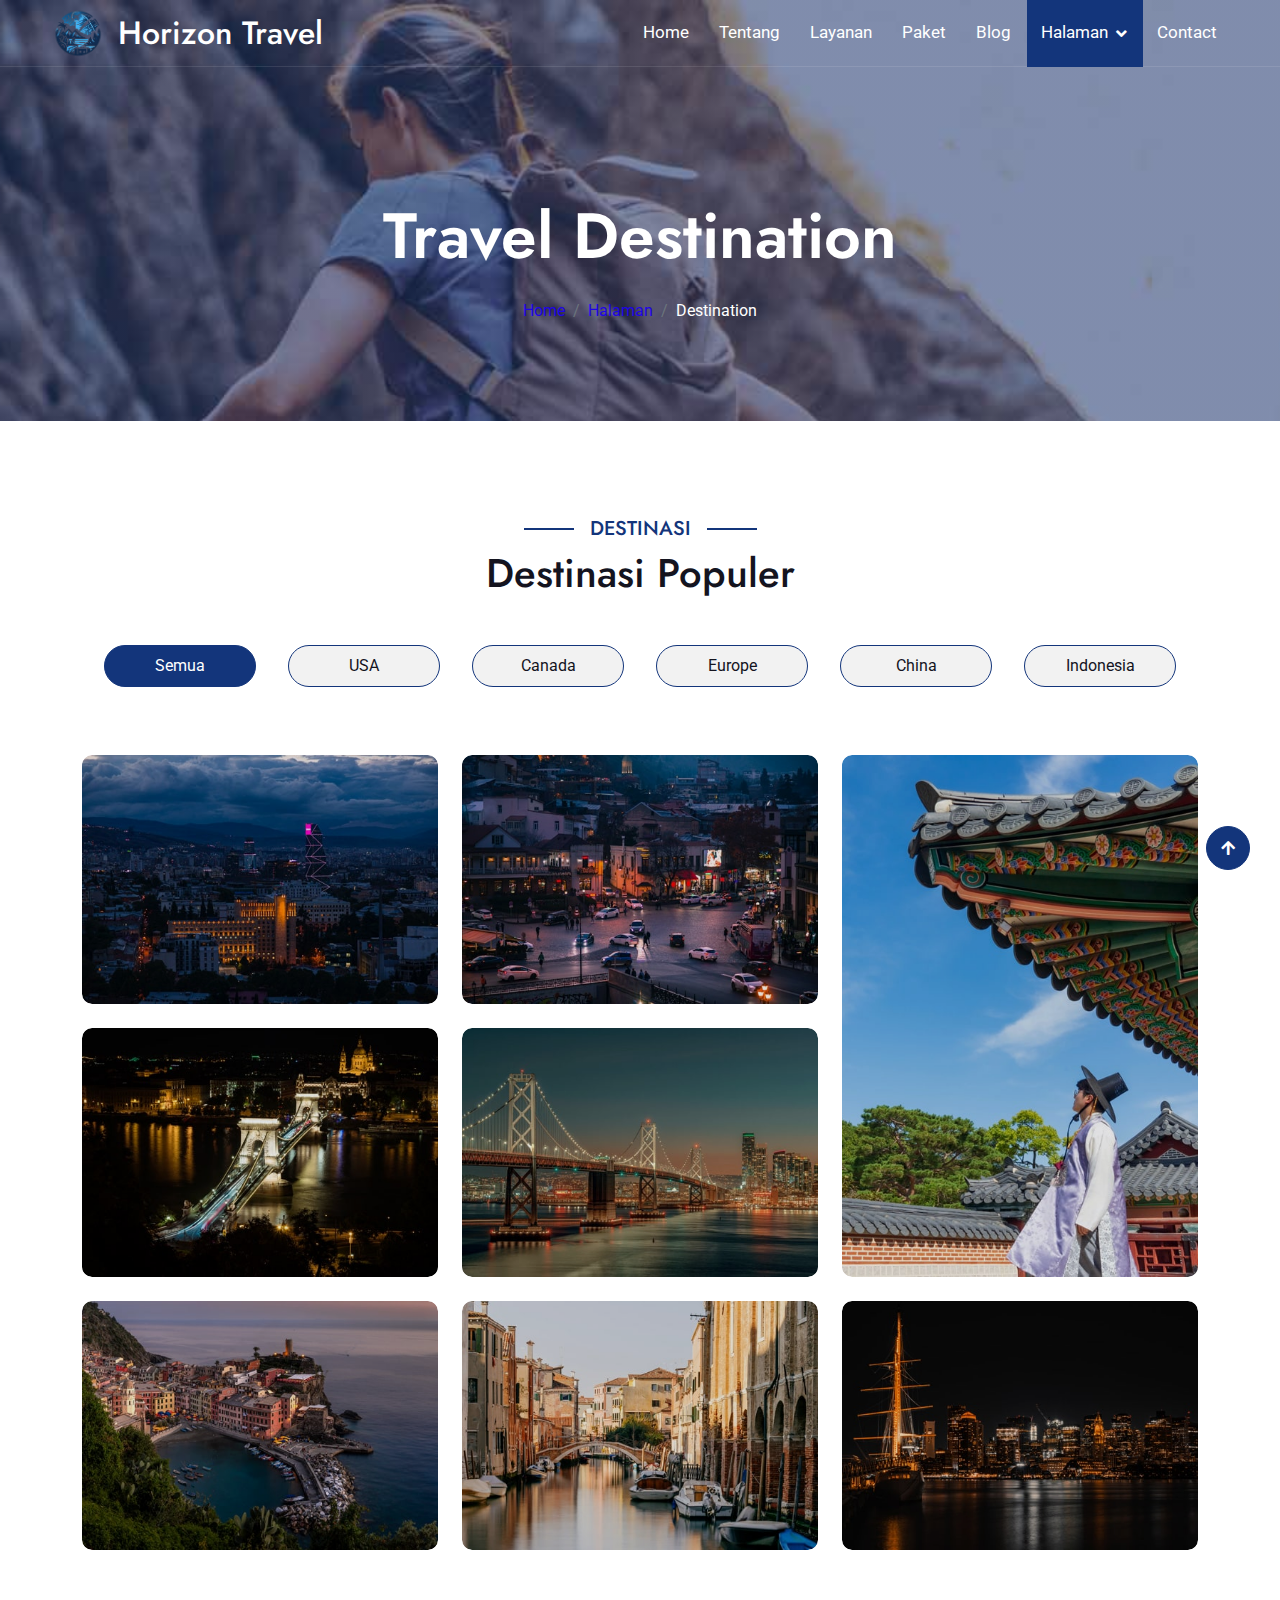
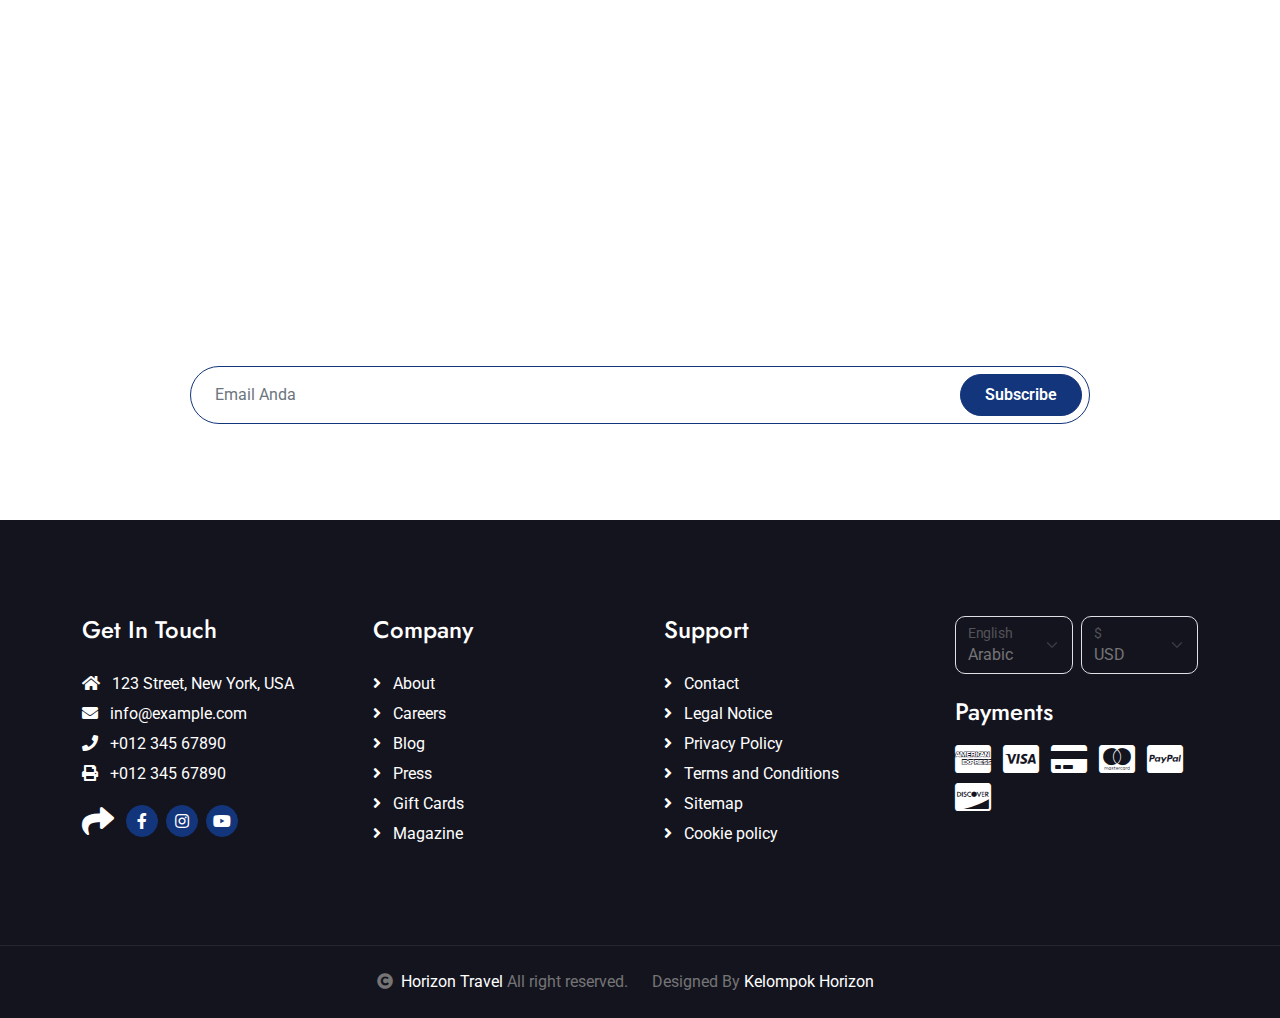
<file: destination.html>
<!DOCTYPE html>
<html lang="en">

<head>
    <meta charset="utf-8">
    <title>Horizon Travel</title>
    <meta content="width=device-width, initial-scale=1.0" name="viewport">
    <meta content="" name="keywords">
    <meta content="" name="description">

    <!-- Google Web Fonts -->
    <link rel="preconnect" href="https://fonts.googleapis.com">
    <link rel="preconnect" href="https://fonts.gstatic.com" crossorigin>
    <link href="https://fonts.googleapis.com/css2?family=Jost:wght@500;600&family=Roboto&display=swap" rel="stylesheet">

    <!-- Icon Font Stylesheet -->
    <link rel="stylesheet" href="https://use.fontawesome.com/releases/v5.15.4/css/all.css" />
    <link href="https://cdn.jsdelivr.net/npm/bootstrap-icons@1.4.1/font/bootstrap-icons.css" rel="stylesheet">

    <!-- Libraries Stylesheet -->
    <link href="lib/owlcarousel/assets/owl.carousel.min.css" rel="stylesheet">
    <link href="lib/lightbox/css/lightbox.min.css" rel="stylesheet">


    <!-- Customized Bootstrap Stylesheet -->
    <link href="css/bootstrap.min.css" rel="stylesheet">

    <!-- Template Stylesheet -->
    <link href="css/style.css" rel="stylesheet">
</head>

<body>

    <!-- Spinner Start -->
    <div id="spinner"
        class="show bg-white position-fixed translate-middle w-100 vh-100 top-50 start-50 d-flex align-items-center justify-content-center">
        <div class="spinner-border text-primary" style="width: 3rem; height: 3rem;" role="status">
            <span class="sr-only">Loading...</span>
        </div>
    </div>
    <!-- Spinner End -->


    <!-- Navbar & Hero Start -->
    <div class="container-fluid position-relative p-0">
        <nav class="navbar navbar-expand-lg navbar-light px-4 px-lg-5 py-3 py-lg-0">
            <a href="" class="navbar-brand p-0">
                <img src="img/Horizon Travel.png" alt="Logo">
                <h1 class="m-0">Horizon Travel</h1>
            </a>
            <button class="navbar-toggler" type="button" data-bs-toggle="collapse" data-bs-target="#navbarCollapse">
                <span class="fa fa-bars"></span>
            </button>
            <div class="collapse navbar-collapse" id="navbarCollapse">
                <div class="navbar-nav ms-auto py-0">
                    <a href="index.html" class="nav-item nav-link">Home</a>
                    <a href="about.html" class="nav-item nav-link">Tentang</a>
                    <a href="services.html" class="nav-item nav-link">Layanan</a>
                    <a href="packages.html" class="nav-item nav-link">Paket</a>
                    <a href="blog.html" class="nav-item nav-link">Blog</a>
                    <div class="nav-item dropdown">
                        <a href="#" class="nav-link dropdown-toggle active" data-bs-toggle="dropdown">Halaman</a>
                        <div class="dropdown-menu m-0">
                            <a href="destination.html" class="dropdown-item">Destinasi</a>
                            <a href="tour.html" class="dropdown-item">Jelajahi</a>
                            <a href="gallery.html" class="dropdown-item">Gallery Kami</a>
                            <a href="guides.html" class="dropdown-item">Tim Kami</a>
                            <a href="testimonial.html" class="dropdown-item">Testimonial</a>
                            <!-- <a href="404.html" class="dropdown-item">404 Page</a> --->
                        </div>
                    </div>
                    <a href="contact.html" class="nav-item nav-link">Contact</a>
                </div>
                <!-- <a href="" class="btn btn-primary rounded-pill py-2 px-4 ms-lg-4">Book Now</a> -->
            </div>
        </nav>
    </div>
    <!-- Navbar & Hero End -->

    <!-- Header Start -->
    <div class="container-fluid bg-breadcrumb">
        <div class="container text-center py-5" style="max-width: 900px;">
            <h3 class="text-white display-3 mb-4">Travel Destination</h1>
                <ol class="breadcrumb justify-content-center mb-0">
                    <li class="breadcrumb-item"><a href="index.html">Home</a></li>
                    <li class="breadcrumb-item"><a href="#">Halaman</a></li>
                    <li class="breadcrumb-item active text-white">Destination</li>
                </ol>
        </div>
    </div>
    <!-- Header End -->

    <!-- Destination Start -->
    <div class="container-fluid destination py-5">
        <div class="container py-5">
            <div class="mx-auto text-center mb-5" style="max-width: 900px;">
                <h5 class="section-title px-3">Destinasi</h5>
                <h1 class="mb-0">Destinasi Populer </h1>
            </div>
            <div class="tab-class text-center">
                <ul class="nav nav-pills d-inline-flex justify-content-center mb-5">
                    <li class="nav-item">
                        <a class="d-flex mx-3 py-2 border border-primary bg-light rounded-pill active"
                            data-bs-toggle="pill" href="#tab-1">
                            <span class="text-dark" style="width: 150px;">Semua</span>
                        </a>
                    </li>
                    <li class="nav-item">
                        <a class="d-flex py-2 mx-3 border border-primary bg-light rounded-pill" data-bs-toggle="pill"
                            href="#tab-2">
                            <span class="text-dark" style="width: 150px;">USA</span>
                        </a>
                    </li>
                    <li class="nav-item">
                        <a class="d-flex mx-3 py-2 border border-primary bg-light rounded-pill" data-bs-toggle="pill"
                            href="#tab-3">
                            <span class="text-dark" style="width: 150px;">Canada</span>
                        </a>
                    </li>
                    <li class="nav-item">
                        <a class="d-flex mx-3 py-2 border border-primary bg-light rounded-pill" data-bs-toggle="pill"
                            href="#tab-4">
                            <span class="text-dark" style="width: 150px;">Europe</span>
                        </a>
                    </li>
                    <li class="nav-item">
                        <a class="d-flex mx-3 py-2 border border-primary bg-light rounded-pill" data-bs-toggle="pill"
                            href="#tab-5">
                            <span class="text-dark" style="width: 150px;">China</span>
                        </a>
                    </li>
                    <li class="nav-item">
                        <a class="d-flex mx-3 py-2 border border-primary bg-light rounded-pill" data-bs-toggle="pill"
                            href="#tab-6">
                            <span class="text-dark" style="width: 150px;">Indonesia</span>
                        </a>
                    </li>
                </ul>
                <div class="tab-content">
                    <div id="tab-1" class="tab-pane fade show p-0 active">
                        <div class="row g-4">
                            <div class="col-xl-8">
                                <div class="row g-4">
                                    <div class="col-lg-6">
                                        <div class="destination-img">
                                            <img class="img-fluid rounded w-100" src="img/destination-1.jpg" alt="">
                                            <div class="destination-overlay p-4">

                                                <h4 class="text-white mb-2 mt-3">New York City</h4>
                                                <a href="#" class="btn-hover text-white">
                                            </div>
                                            <div class="search-icon">
                                                <a href="img/destination-1.jpg" data-lightbox="destination-1"><i
                                                        class="fa fa-plus-square fa-1x btn btn-light btn-lg-square text-primary"></i></a>
                                            </div>
                                        </div>
                                    </div>
                                    <div class="col-lg-6">
                                        <div class="destination-img">
                                            <img class="img-fluid rounded w-100" src="img/destination-2.jpg" alt="">
                                            <div class="destination-overlay p-4">

                                                <h4 class="text-white mb-2 mt-3">Las vegas</h4>
                                                <a href="#" class="btn-hover text-white">
                                            </div>
                                            <div class="search-icon">
                                                <a href="img/destination-2.jpg" data-lightbox="destination-2"><i
                                                        class="fa fa-plus-square fa-1x btn btn-light btn-lg-square text-primary"></i></a>
                                            </div>
                                        </div>
                                    </div>
                                    <div class="col-lg-6">
                                        <div class="destination-img">
                                            <img class="img-fluid rounded w-100" src="img/destination-7.jpg" alt="">
                                            <div class="destination-overlay p-4">

                                                <h4 class="text-white mb-2 mt-3">Los angelas</h4>
                                                <a href="#" class="btn-hover text-white">
                                            </div>
                                            <div class="search-icon">
                                                <a href="img/destination-7.jpg" data-lightbox="destination-7"><i
                                                        class="fa fa-plus-square fa-1x btn btn-light btn-lg-square text-primary"></i></a>
                                            </div>
                                        </div>
                                    </div>
                                    <div class="col-lg-6">
                                        <div class="destination-img">
                                            <img class="img-fluid rounded w-100" src="img/destination-8.jpg" alt="">
                                            <div class="destination-overlay p-4">

                                                <h4 class="text-white mb-2 mt-3">Los angelas</h4>
                                                <a href="#" class="btn-hover text-white">
                                            </div>
                                            <div class="search-icon">
                                                <a href="img/destination-8.jpg" data-lightbox="destination-8"><i
                                                        class="fa fa-plus-square fa-1x btn btn-light btn-lg-square text-primary"></i></a>
                                            </div>
                                        </div>
                                    </div>
                                </div>
                            </div>
                            <div class="col-xl-4">
                                <div class="destination-img h-100">
                                    <img class="img-fluid rounded w-100 h-100" src="img/destination-9.jpg"
                                        style="object-fit: cover; min-height: 300px;" alt="">
                                    <div class="destination-overlay p-4">

                                        <h4 class="text-white mb-2 mt-3">San francisco</h4>
                                        <a href="#" class="btn-hover text-white">
                                    </div>
                                    <div class="search-icon">
                                        <a href="img/destination-9.jpg" data-lightbox="destination-4"><i
                                                class="fa fa-plus-square fa-1x btn btn-light btn-lg-square text-primary"></i></a>
                                    </div>
                                </div>
                            </div>
                            <div class="col-lg-4">
                                <div class="destination-img">
                                    <img class="img-fluid rounded w-100" src="img/destination-4.jpg" alt="">
                                    <div class="destination-overlay p-4">

                                        <h4 class="text-white mb-2 mt-3">Los angelas</h4>
                                        <a href="#" class="btn-hover text-white">
                                    </div>
                                    <div class="search-icon">
                                        <a href="img/destination-4.jpg" data-lightbox="destination-4"><i
                                                class="fa fa-plus-square fa-1x btn btn-light btn-lg-square text-primary"></i></a>
                                    </div>
                                </div>
                            </div>
                            <div class="col-lg-4">
                                <div class="destination-img">
                                    <img class="img-fluid rounded w-100" src="img/destination-5.jpg" alt="">
                                    <div class="destination-overlay p-4">

                                        <h4 class="text-white mb-2 mt-3">Los angelas</h4>
                                        <a href="#" class="btn-hover text-white">
                                    </div>
                                    <div class="search-icon">
                                        <a href="img/destination-5.jpg" data-lightbox="destination-5"><i
                                                class="fa fa-plus-square fa-1x btn btn-light btn-lg-square text-primary"></i></a>
                                    </div>
                                </div>
                            </div>
                            <div class="col-lg-4">
                                <div class="destination-img">
                                    <img class="img-fluid rounded w-100" src="img/destination-6.jpg" alt="">
                                    <div class="destination-overlay p-4">

                                        <h4 class="text-white mb-2 mt-3">Los angelas</h4>
                                        <a href="#" class="btn-hover text-white">
                                    </div>
                                    <div class="search-icon">
                                        <a href="img/destination-6.jpg" data-lightbox="destination-6"><i
                                                class="fa fa-plus-square fa-1x btn btn-light btn-lg-square text-primary"></i></a>
                                    </div>
                                </div>
                            </div>
                        </div>
                    </div>
                    <div id="tab-2" class="tab-pane fade show p-0">
                        <div class="row g-4">
                            <div class="col-lg-6">
                                <div class="destination-img">
                                    <img class="img-fluid rounded w-100" src="img/San-Fransisco.jpg" alt="">
                                    <div class="destination-overlay p-4">

                                        <h4 class="text-white mb-2 mt-3">San francisco</h4>
                                        <a href="#" class="btn-hover text-white">
                                    </div>
                                    <div class="search-icon">
                                        <a href="img/San-Fransisco.jpg" data-lightbox="destination-5"><i
                                                class="fa fa-plus-square fa-1x btn btn-light btn-lg-square text-primary"></i></a>
                                    </div>
                                </div>
                            </div>
                            <div class="col-lg-6">
                                <div class="destination-img">
                                    <img class="img-fluid rounded w-100" src="img/California-1.jpg" alt="">
                                    <div class="destination-overlay p-4">

                                        <h4 class="text-white mb-2 mt-3">California</h4>
                                        <a href="#" class="btn-hover text-white">
                                    </div>
                                    <div class="search-icon">
                                        <a href="img/California-1.jpg" data-lightbox="destination-6"><i
                                                class="fa fa-plus-square fa-1x btn btn-light btn-lg-square text-primary"></i></a>
                                    </div>
                                </div>
                            </div>
                            <div class="col-lg-6">
                                <div class="destination-img">
                                    <img class="img-fluid rounded w-100" src="img/San-Diego-1.jpg" alt="">
                                    <div class="destination-overlay p-4">

                                        <h4 class="text-white mb-2 mt-3">San Diego</h4>
                                        <a href="#" class="btn-hover text-white">
                                    </div>
                                    <div class="search-icon">
                                        <a href="img/San-Diego-1.jpg" data-lightbox="destination-6"><i
                                                class="fa fa-plus-square fa-1x btn btn-light btn-lg-square text-primary"></i></a>
                                    </div>
                                </div>
                            </div>
                            <div class="col-lg-6">
                                <div class="destination-img">
                                    <img class="img-fluid rounded w-100" src="img/Los-Angeles.jpg" alt="">
                                    <div class="destination-overlay p-4">

                                        <h4 class="text-white mb-2 mt-3">Los Angeles</h4>
                                        <a href="#" class="btn-hover text-white">
                                    </div>
                                    <div class="search-icon">
                                        <a href="img/Los-Angeles.jpg" data-lightbox="destination-6"><i
                                                class="fa fa-plus-square fa-1x btn btn-light btn-lg-square text-primary"></i></a>
                                    </div>
                                </div>
                            </div>
                        </div>
                    </div>
                    <div id="tab-3" class="tab-pane fade show p-0">
                        <div class="row g-4">
                            <div class="col-lg-6">
                                <div class="destination-img">
                                    <img class="img-fluid rounded w-100" src="img/Victoria-Harbour-1.jpg" alt="">
                                    <div class="destination-overlay p-4">

                                        <h4 class="text-white mb-2 mt-3">Victoria Harbour</h4>
                                        <a href="#" class="btn-hover text-white">
                                    </div>
                                    <div class="search-icon">
                                        <a href="img/Victoria-Harbour-1.jpg" data-lightbox="destination-5"><i
                                                class="fa fa-plus-square fa-1x btn btn-light btn-lg-square text-primary"></i></a>
                                    </div>
                                </div>
                            </div>
                            <div class="col-lg-6">
                                <div class="destination-img">
                                    <img class="img-fluid rounded w-100" src="img/Edmonton-1.jpg" alt="">
                                    <div class="destination-overlay p-4">

                                        <h4 class="text-white mb-2 mt-3">Edmonton</h4>
                                        <a href="#" class="btn-hover text-white">
                                    </div>
                                    <div class="search-icon">
                                        <a href="img/Edmonton-1.jpg" data-lightbox="destination-6"><i
                                                class="fa fa-plus-square fa-1x btn btn-light btn-lg-square text-primary"></i></a>
                                    </div>
                                </div>
                            </div>
                            <div class="col-lg-6">
                                <div class="destination-img">
                                    <img class="img-fluid rounded w-100" src="img/Voyegeur-1.jpg" alt="">
                                    <div class="destination-overlay p-4">

                                        <h4 class="text-white mb-2 mt-3">Voyegeur</h4>
                                        <a href="#" class="btn-hover text-white">
                                    </div>
                                    <div class="search-icon">
                                        <a href="img/Voyegeur-1.jpg" data-lightbox="destination-6"><i
                                                class="fa fa-plus-square fa-1x btn btn-light btn-lg-square text-primary"></i></a>
                                    </div>
                                </div>
                            </div>
                            <div class="col-lg-6">
                                <div class="destination-img">
                                    <img class="img-fluid rounded w-100" src="img/Vancouver-1.jpg" alt="">
                                    <div class="destination-overlay p-4">

                                        <h4 class="text-white mb-2 mt-3">Vancouver</h4>
                                        <a href="#" class="btn-hover text-white">
                                    </div>
                                    <div class="search-icon">
                                        <a href="img/Vancouver-1.jpg" data-lightbox="destination-6"><i
                                                class="fa fa-plus-square fa-1x btn btn-light btn-lg-square text-primary"></i></a>
                                    </div>
                                </div>
                            </div>
                        </div>
                    </div>
                    <div id="tab-4" class="tab-pane fade show p-0">
                        <div class="row g-4">
                            <div class="col-lg-6">
                                <div class="destination-img">
                                    <img class="img-fluid rounded w-100" src="img/Spanyol-1.jpg" alt="">
                                    <div class="destination-overlay p-4">

                                        <h4 class="text-white mb-2 mt-3">Spanyol</h4>
                                        <a href="#" class="btn-hover text-white">
                                    </div>
                                    <div class="search-icon">
                                        <a href="img/Spanyol-1.jpg" data-lightbox="destination-5"><i
                                                class="fa fa-plus-square fa-1x btn btn-light btn-lg-square text-primary"></i></a>
                                    </div>
                                </div>
                            </div>
                            <div class="col-lg-6">
                                <div class="destination-img">
                                    <img class="img-fluid rounded w-100" src="img/Belgia-1.jpg" alt="">
                                    <div class="destination-overlay p-4">

                                        <h4 class="text-white mb-2 mt-3">Belgia</h4>
                                        <a href="#" class="btn-hover text-white">
                                    </div>
                                    <div class="search-icon">
                                        <a href="img/Belgia-1.jpg" data-lightbox="destination-6"><i
                                                class="fa fa-plus-square fa-1x btn btn-light btn-lg-square text-primary"></i></a>
                                    </div>
                                </div>
                            </div>
                            <div class="col-lg-6">
                                <div class="destination-img">
                                    <img class="img-fluid rounded w-100" src="img/Italia-1.jpg" alt="">
                                    <div class="destination-overlay p-4">

                                        <h4 class="text-white mb-2 mt-3">Italia</h4>
                                        <a href="#" class="btn-hover text-white">
                                    </div>
                                    <div class="search-icon">
                                        <a href="img/Italia-1.jpg" data-lightbox="destination-6"><i
                                                class="fa fa-plus-square fa-1x btn btn-light btn-lg-square text-primary"></i></a>
                                    </div>
                                </div>
                            </div>
                            <div class="col-lg-6">
                                <div class="destination-img">
                                    <img class="img-fluid rounded w-100" src="img/Swiss-1.jpg" alt="">
                                    <div class="destination-overlay p-4">

                                        <h4 class="text-white mb-2 mt-3">Swiss</h4>
                                        <a href="#" class="btn-hover text-white">
                                    </div>
                                    <div class="search-icon">
                                        <a href="img/Swiss-1.jpg" data-lightbox="destination-6"><i
                                                class="fa fa-plus-square fa-1x btn btn-light btn-lg-square text-primary"></i></a>
                                    </div>
                                </div>
                            </div>
                        </div>
                    </div>
                    <div id="tab-5" class="tab-pane fade show p-0">
                        <div class="row g-4">
                            <div class="col-lg-6">
                                <div class="destination-img">
                                    <img class="img-fluid rounded w-100" src="img/Bengbu-1.jpg" alt="">
                                    <div class="destination-overlay p-4">

                                        <h4 class="text-white mb-2 mt-3">Bengbu</h4>
                                        <a href="#" class="btn-hover text-white">
                                    </div>
                                    <div class="search-icon">
                                        <a href="img/Bengbu-1.jpg" data-lightbox="destination-5"><i
                                                class="fa fa-plus-square fa-1x btn btn-light btn-lg-square text-primary"></i></a>
                                    </div>
                                </div>
                            </div>
                            <div class="col-lg-6">
                                <div class="destination-img">
                                    <img class="img-fluid rounded w-100" src="img/Nanping-1.jpg" alt="">
                                    <div class="destination-overlay p-4">

                                        <h4 class="text-white mb-2 mt-3">Nanping</h4>
                                        <a href="#" class="btn-hover text-white">
                                    </div>
                                    <div class="search-icon">
                                        <a href="img/Nanping-1.jpg" data-lightbox="destination-6"><i
                                                class="fa fa-plus-square fa-1x btn btn-light btn-lg-square text-primary"></i></a>
                                    </div>
                                </div>
                            </div>
                            <div class="col-lg-6">
                                <div class="destination-img">
                                    <img class="img-fluid rounded w-100" src="img/Shanghai-1.jpg" alt="">
                                    <div class="destination-overlay p-4">

                                        <h4 class="text-white mb-2 mt-3">Shanghai</h4>
                                        <a href="#" class="btn-hover text-white">
                                    </div>
                                    <div class="search-icon">
                                        <a href="img/Shanghai-1.jpg" data-lightbox="destination-6"><i
                                                class="fa fa-plus-square fa-1x btn btn-light btn-lg-square text-primary"></i></a>
                                    </div>
                                </div>
                            </div>
                            <div class="col-lg-6">
                                <div class="destination-img">
                                    <img class="img-fluid rounded w-100" src="img/Yuzhong.jpg" alt="">
                                    <div class="destination-overlay p-4">

                                        <h4 class="text-white mb-2 mt-3">Yuzhong</h4>
                                        <a href="#" class="btn-hover text-white">
                                    </div>
                                    <div class="search-icon">
                                        <a href="img/Yuzhong.jpg" data-lightbox="destination-6"><i
                                                class="fa fa-plus-square fa-1x btn btn-light btn-lg-square text-primary"></i></a>
                                    </div>
                                </div>
                            </div>
                        </div>
                    </div>
                    <div id="tab-6" class="tab-pane fade show p-0">
                        <div class="row g-4">
                            <div class="col-lg-6">
                                <div class="destination-img">
                                    <img class="img-fluid rounded w-100" src="img/Palu-1.jpg" alt="">
                                    <div class="destination-overlay p-4">

                                        <h4 class="text-white mb-2 mt-3">Kota Palu</h4>
                                        <a href="#" class="btn-hover text-white">
                                    </div>
                                    <div class="search-icon">
                                        <a href="img/Palu-1.jpg" data-lightbox="destination-5"><i
                                                class="fa fa-plus-square fa-1x btn btn-light btn-lg-square text-primary"></i></a>
                                    </div>
                                </div>
                            </div>
                            <div class="col-lg-6">
                                <div class="destination-img">
                                    <img class="img-fluid rounded w-100" src="img/Bali-1.jpg" alt="">
                                    <div class="destination-overlay p-4">

                                        <h4 class="text-white mb-2 mt-3">Bali</h4>
                                        <a href="#" class="btn-hover text-white">
                                    </div>
                                    <div class="search-icon">
                                        <a href="img/Bali-1.jpg" data-lightbox="destination-6"><i
                                                class="fa fa-plus-square fa-1x btn btn-light btn-lg-square text-primary"></i></a>
                                    </div>
                                </div>
                            </div>
                            <div class="col-lg-6">
                                <div class="destination-img">
                                    <img class="img-fluid rounded w-100" src="img/RajaAmpat-1.jpg" alt="">
                                    <div class="destination-overlay p-4">

                                        <h4 class="text-white mb-2 mt-3">Raja Ampat</h4>
                                        <a href="#" class="btn-hover text-white">
                                    </div>
                                    <div class="search-icon">
                                        <a href="img/RajaAmpat-1.jpg" data-lightbox="destination-6"><i
                                                class="fa fa-plus-square fa-1x btn btn-light btn-lg-square text-primary"></i></a>
                                    </div>
                                </div>
                            </div>
                            <div class="col-lg-6">
                                <div class="destination-img">
                                    <img class="img-fluid rounded w-100" src="img/Bromo-1.webp" alt="">
                                    <div class="destination-overlay p-4">

                                        <h4 class="text-white mb-2 mt-3">Bromo</h4>
                                        <a href="#" class="btn-hover text-white">
                                    </div>
                                    <div class="search-icon">
                                        <a href="img/Bromo-1.webp" data-lightbox="destination-6"><i
                                                class="fa fa-plus-square fa-1x btn btn-light btn-lg-square text-primary"></i></a>
                                    </div>
                                </div>
                            </div>
                        </div>
                    </div>
                </div>
            </div>
        </div>
    </div>
    <!-- Destination End -->

    <!-- Subscribe Start -->
    <div class="container-fluid subscribe py-5">
        <div class="container text-center py-5">
            <div class="mx-auto text-center" style="max-width: 900px;">
                <h5 class="subscribe-title px-3">Subscribe</h5>
                <h1 class="text-white mb-4">Our Newsletter</h1>
                <p class="text-white mb-5">Dapatkan informasi terkini, penawaran spesial, dan update terbaru langsung ke
                    inbox Anda! Dengan berlangganan newsletter kami, Anda akan selalu menjadi yang pertama mengetahui
                    berita terbaru, promosi menarik, dan tips eksklusif seputar produk atau layanan kami.
                </p>
                <div class="position-relative mx-auto">
                    <input class="form-control border-primary rounded-pill w-100 py-3 ps-4 pe-5" type="text"
                        placeholder="Email Anda">
                    <button type="button"
                        class="btn btn-primary rounded-pill position-absolute top-0 end-0 py-2 px-4 mt-2 me-2">Subscribe</button>
                </div>
            </div>
        </div>
    </div>
    <!-- Subscribe End -->

    <!-- Footer Start -->
    <div class="container-fluid footer py-5">
        <div class="container py-5">
            <div class="row g-5">
                <div class="col-md-6 col-lg-6 col-xl-3">
                    <div class="footer-item d-flex flex-column">
                        <h4 class="mb-4 text-white">Get In Touch</h4>
                        <a href=""><i class="fas fa-home me-2"></i> 123 Street, New York, USA</a>
                        <a href=""><i class="fas fa-envelope me-2"></i> info@example.com</a>
                        <a href=""><i class="fas fa-phone me-2"></i> +012 345 67890</a>
                        <a href="" class="mb-3"><i class="fas fa-print me-2"></i> +012 345 67890</a>
                        <div class="d-flex align-items-center">
                            <i class="fas fa-share fa-2x text-white me-2"></i>
                            <a class="btn-square btn btn-primary rounded-circle mx-1"
                                href="https://web.facebook.com/travelleaders"><i class="fab fa-facebook-f"></i></a>
                            <a class="btn-square btn btn-primary rounded-circle mx-1"
                                href="https://www.instagram.com/travel/"><i class="fab fa-instagram"></i></a>
                            <a class="btn-square btn btn-primary rounded-circle mx-1"
                                href="hhttps://www.youtube.com/@TopTravel_YT"><i class="fab fa-youtube"></i></a>
                        </div>
                    </div>
                </div>
                <div class="col-md-6 col-lg-6 col-xl-3">
                    <div class="footer-item d-flex flex-column">
                        <h4 class="mb-4 text-white">Company</h4>
                        <a href=""><i class="fas fa-angle-right me-2"></i> About</a>
                        <a href=""><i class="fas fa-angle-right me-2"></i> Careers</a>
                        <a href=""><i class="fas fa-angle-right me-2"></i> Blog</a>
                        <a href=""><i class="fas fa-angle-right me-2"></i> Press</a>
                        <a href=""><i class="fas fa-angle-right me-2"></i> Gift Cards</a>
                        <a href=""><i class="fas fa-angle-right me-2"></i> Magazine</a>
                    </div>
                </div>
                <div class="col-md-6 col-lg-6 col-xl-3">
                    <div class="footer-item d-flex flex-column">
                        <h4 class="mb-4 text-white">Support</h4>
                        <a href=""><i class="fas fa-angle-right me-2"></i> Contact</a>
                        <a href=""><i class="fas fa-angle-right me-2"></i> Legal Notice</a>
                        <a href=""><i class="fas fa-angle-right me-2"></i> Privacy Policy</a>
                        <a href=""><i class="fas fa-angle-right me-2"></i> Terms and Conditions</a>
                        <a href=""><i class="fas fa-angle-right me-2"></i> Sitemap</a>
                        <a href=""><i class="fas fa-angle-right me-2"></i> Cookie policy</a>
                    </div>
                </div>
                <div class="col-md-6 col-lg-6 col-xl-3">
                    <div class="footer-item">
                        <div class="row gy-3 gx-2 mb-4">
                            <div class="col-xl-6">
                                <form>
                                    <div class="form-floating">
                                        <select class="form-select bg-dark border" id="select1">
                                            <option value="1">Arabic</option>
                                            <option value="2">German</option>
                                            <option value="3">Greek</option>
                                            <option value="3">New York</option>
                                        </select>
                                        <label for="select1">English</label>
                                    </div>
                                </form>
                            </div>
                            <div class="col-xl-6">
                                <form>
                                    <div class="form-floating">
                                        <select class="form-select bg-dark border" id="select1">
                                            <option value="1">USD</option>
                                            <option value="2">EUR</option>
                                            <option value="3">INR</option>
                                            <option value="3">GBP</option>
                                        </select>
                                        <label for="select1">$</label>
                                    </div>
                                </form>
                            </div>
                        </div>
                        <h4 class="text-white mb-3">Payments</h4>
                        <div class="footer-bank-card">
                            <a href="#" class="text-white me-2"><i class="fab fa-cc-amex fa-2x"></i></a>
                            <a href="#" class="text-white me-2"><i class="fab fa-cc-visa fa-2x"></i></a>
                            <a href="#" class="text-white me-2"><i class="fas fa-credit-card fa-2x"></i></a>
                            <a href="#" class="text-white me-2"><i class="fab fa-cc-mastercard fa-2x"></i></a>
                            <a href="#" class="text-white me-2"><i class="fab fa-cc-paypal fa-2x"></i></a>
                            <a href="#" class="text-white"><i class="fab fa-cc-discover fa-2x"></i></a>
                        </div>
                    </div>
                </div>
            </div>
        </div>
    </div>
    <!-- Footer End -->

    <!-- Copyright Start -->
    <div class="container-fluid copyright text-body py-4">
        <div class="container">
            <div class="row g-4 align-items-center">
                <div class="col-md-6 text-center text-md-end mb-md-0">
                    <i class="fas fa-copyright me-2"></i><a class="text-white" href="#">Horizon Travel</a> All right
                    reserved.
                </div>
                <div class="col-md-6 text-center text-md-start">

                    Designed By <a class="text-white">Kelompok Horizon</a>
                </div>
            </div>
        </div>
    </div>
    </div>
    <!-- Copyright End -->

    <!-- Back to Top -->
    <a href="#" class="btn btn-primary btn-primary-outline-0 btn-md-square back-to-top"><i
            class="fa fa-arrow-up"></i></a>


    <!-- JavaScript Libraries -->
    <script src="https://ajax.googleapis.com/ajax/libs/jquery/3.6.4/jquery.min.js"></script>
    <script src="https://cdn.jsdelivr.net/npm/bootstrap@5.0.0/dist/js/bootstrap.bundle.min.js"></script>
    <script src="lib/easing/easing.min.js"></script>
    <script src="lib/waypoints/waypoints.min.js"></script>
    <script src="lib/owlcarousel/owl.carousel.min.js"></script>
    <script src="lib/lightbox/js/lightbox.min.js"></script>


    <!-- Template Javascript -->
    <script src="js/main.js"></script>
</body>

</html>
</file>
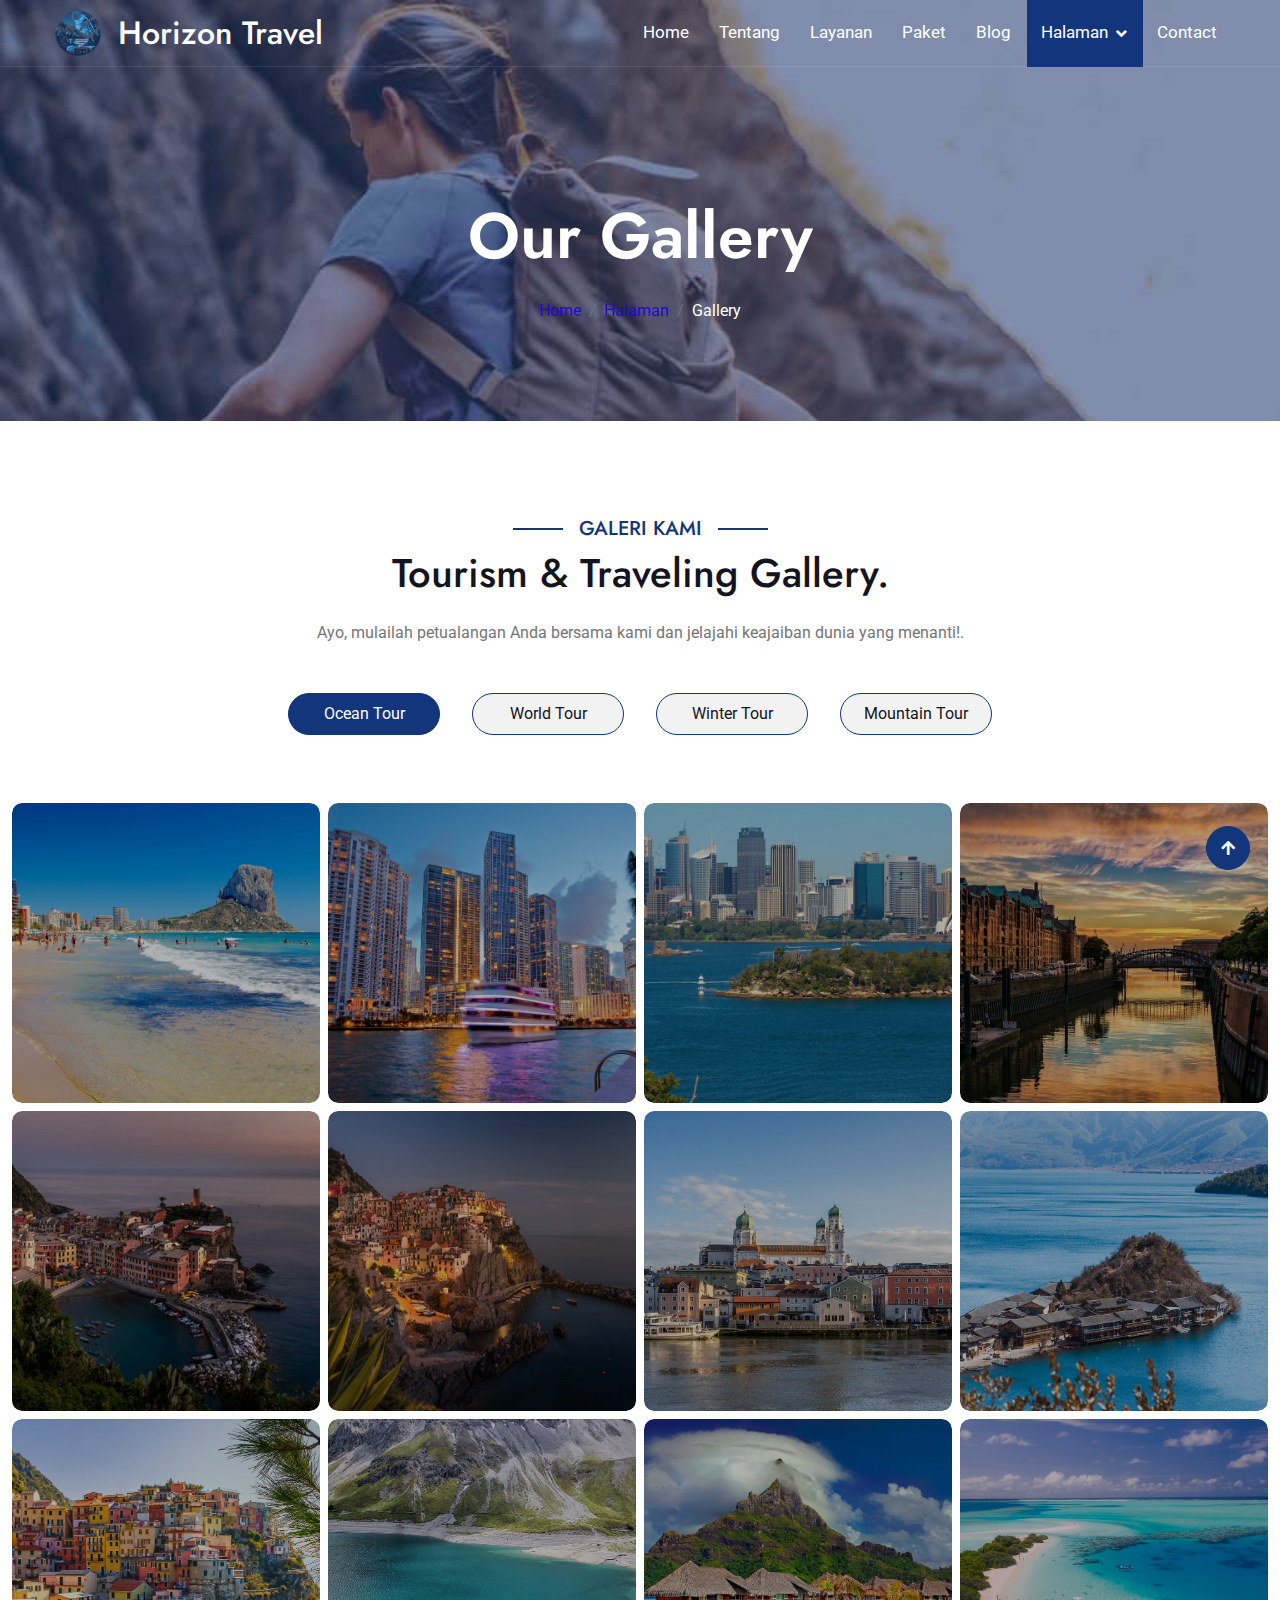
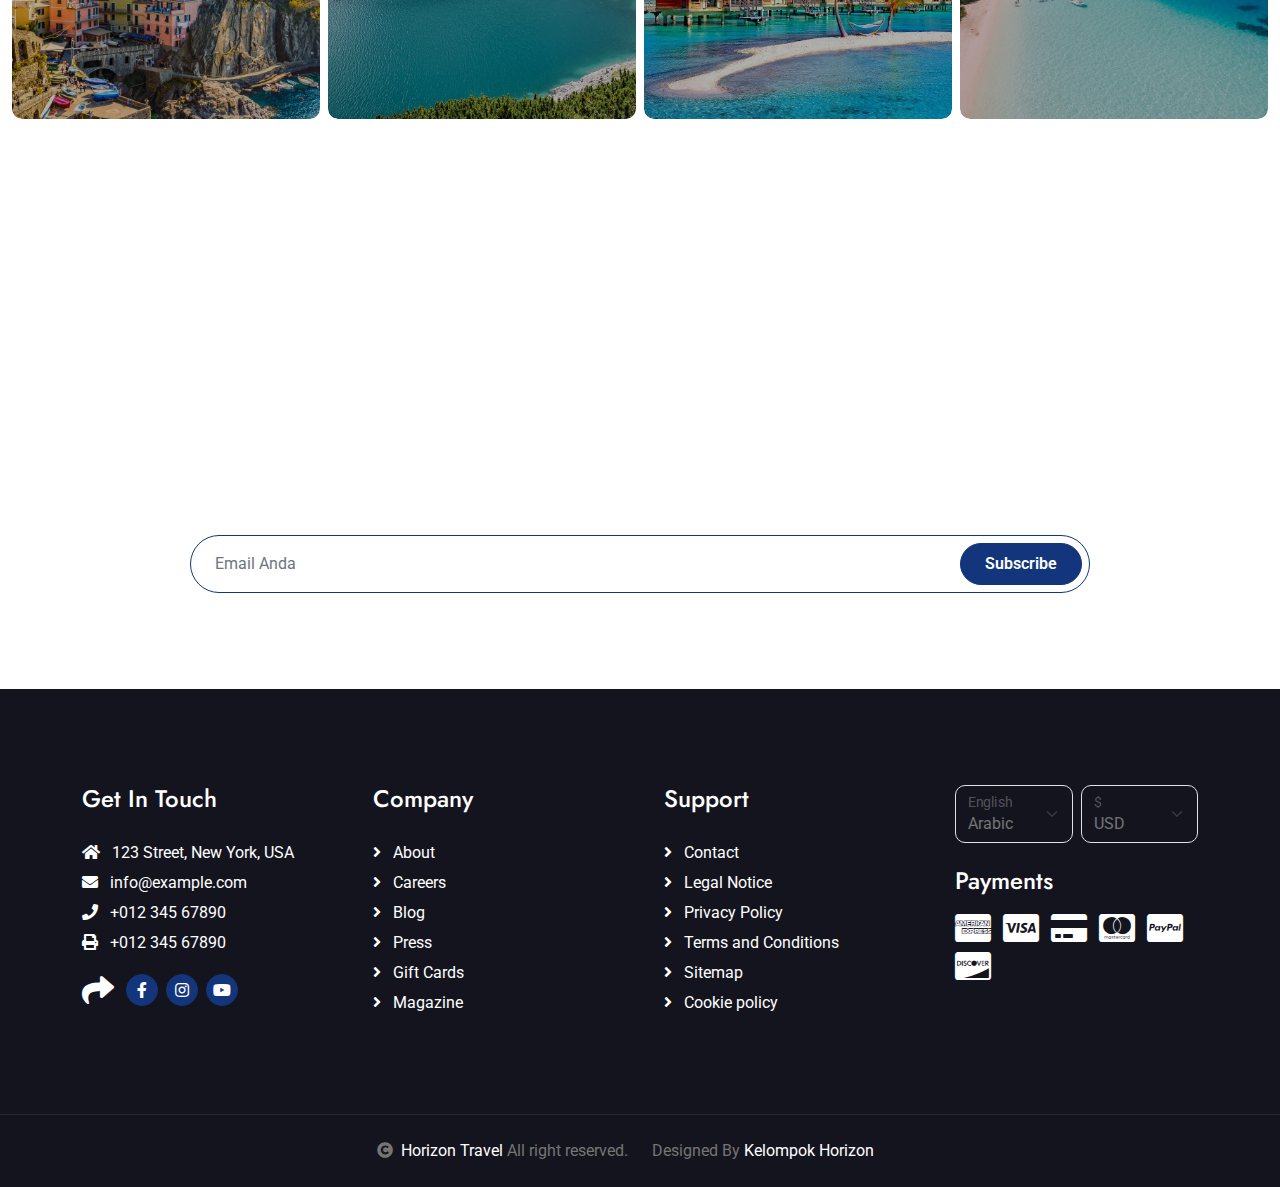
<file: gallery.html>
<!DOCTYPE html>
<html lang="en">

<head>
    <meta charset="utf-8">
    <title>Horizon Travel</title>
    <meta content="width=device-width, initial-scale=1.0" name="viewport">
    <meta content="" name="keywords">
    <meta content="" name="description">

    <!-- Google Web Fonts -->
    <link rel="preconnect" href="https://fonts.googleapis.com">
    <link rel="preconnect" href="https://fonts.gstatic.com" crossorigin>
    <link href="https://fonts.googleapis.com/css2?family=Jost:wght@500;600&family=Roboto&display=swap" rel="stylesheet">

    <!-- Icon Font Stylesheet -->
    <link rel="stylesheet" href="https://use.fontawesome.com/releases/v5.15.4/css/all.css" />
    <link href="https://cdn.jsdelivr.net/npm/bootstrap-icons@1.4.1/font/bootstrap-icons.css" rel="stylesheet">

    <!-- Libraries Stylesheet -->
    <link href="lib/owlcarousel/assets/owl.carousel.min.css" rel="stylesheet">
    <link href="lib/lightbox/css/lightbox.min.css" rel="stylesheet">


    <!-- Customized Bootstrap Stylesheet -->
    <link href="css/bootstrap.min.css" rel="stylesheet">

    <!-- Template Stylesheet -->
    <link href="css/style.css" rel="stylesheet">
</head>

<body>

    <!-- Spinner Start -->
    <div id="spinner"
        class="show bg-white position-fixed translate-middle w-100 vh-100 top-50 start-50 d-flex align-items-center justify-content-center">
        <div class="spinner-border text-primary" style="width: 3rem; height: 3rem;" role="status">
            <span class="sr-only">Loading...</span>
        </div>
    </div>
    <!-- Spinner End -->


    <!-- Navbar & Hero Start -->
    <div class="container-fluid position-relative p-0">
        <nav class="navbar navbar-expand-lg navbar-light px-4 px-lg-5 py-3 py-lg-0">
            <a href="" class="navbar-brand p-0">
                <img src="img/Horizon Travel.png" alt="Logo">
                <h1 class="m-0">Horizon Travel</h1>
            </a>
            <button class="navbar-toggler" type="button" data-bs-toggle="collapse" data-bs-target="#navbarCollapse">
                <span class="fa fa-bars"></span>
            </button>
            <div class="collapse navbar-collapse" id="navbarCollapse">
                <div class="navbar-nav ms-auto py-0">
                    <a href="index.html" class="nav-item nav-link">Home</a>
                    <a href="about.html" class="nav-item nav-link">Tentang</a>
                    <a href="services.html" class="nav-item nav-link">Layanan</a>
                    <a href="packages.html" class="nav-item nav-link">Paket</a>
                    <a href="blog.html" class="nav-item nav-link">Blog</a>
                    <div class="nav-item dropdown">
                        <a href="#" class="nav-link dropdown-toggle active" data-bs-toggle="dropdown">Halaman</a>
                        <div class="dropdown-menu m-0">
                            <a href="destination.html" class="dropdown-item">Destinasi</a>
                            <a href="tour.html" class="dropdown-item">Jelajahi</a>
                            <a href="gallery.html" class="dropdown-item">Gallery Kami</a>
                            <a href="guides.html" class="dropdown-item">Tim Kami</a>
                            <a href="testimonial.html" class="dropdown-item">Testimonial</a>
                            <!-- <a href="404.html" class="dropdown-item">404 Page</a> --->
                        </div>
                    </div>
                    <a href="contact.html" class="nav-item nav-link">Contact</a>
                </div>
                <!-- <a href="" class="btn btn-primary rounded-pill py-2 px-4 ms-lg-4">Book Now</a> -->
            </div>
        </nav>
    </div>
    <!-- Navbar & Hero End -->

    <!-- Header Start -->
    <div class="container-fluid bg-breadcrumb">
        <div class="container text-center py-5" style="max-width: 900px;">
            <h3 class="text-white display-3 mb-4">Our Gallery</h1>
                <ol class="breadcrumb justify-content-center mb-0">
                    <li class="breadcrumb-item"><a href="index.html">Home</a></li>
                    <li class="breadcrumb-item"><a href="#">Halaman</a></li>
                    <li class="breadcrumb-item active text-white">Gallery</li>
                </ol>
        </div>
    </div>
    <!-- Header End -->

    <!-- Gallery Start -->
    <div class="container-fluid gallery py-5 my-5">
        <div class="mx-auto text-center mb-5" style="max-width: 900px;">
            <h5 class="section-title px-3">Galeri Kami</h5>
            <h1 class="mb-4">Tourism & Traveling Gallery.</h1>
            <p class="mb-0">Ayo, mulailah petualangan Anda bersama kami dan jelajahi keajaiban dunia yang menanti!.
            </p>
        </div>
        <div class="tab-class text-center">
            <ul class="nav nav-pills d-inline-flex justify-content-center mb-5">
                <li class="nav-item">
                    <a class="d-flex py-2 mx-3 border border-primary bg-light rounded-pill active" data-bs-toggle="pill"
                        href="#GalleryTab-2">
                        <span class="text-dark" style="width: 150px;">Ocean Tour</span>
                    </a>
                </li>
                <li class="nav-item">
                    <a class="d-flex mx-3 py-2 border border-primary bg-light rounded-pill" data-bs-toggle="pill"
                        href="#GalleryTab-3">
                        <span class="text-dark" style="width: 150px;">World Tour</span>
                    </a>
                </li>
                <li class="nav-item">
                    <a class="d-flex mx-3 py-2 border border-primary bg-light rounded-pill" data-bs-toggle="pill"
                        href="#GalleryTab-4">
                        <span class="text-dark" style="width: 150px;">Winter Tour</span>
                    </a>
                </li>
                <li class="nav-item">
                    <a class="d-flex mx-3 py-2 border border-primary bg-light rounded-pill" data-bs-toggle="pill"
                        href="#GalleryTab-5">
                        <span class="text-dark" style="width: 150px;">Mountain Tour</span>
                    </a>
                </li>
            </ul>
            <div class="tab-content">
                <div id="GalleryTab-2" class="tab-pane fade show p-0 active">
                    <div class="row g-2">
                        <div class="col-sm-6 col-md-6 col-lg-4 col-xl-3">
                            <div class="gallery-item h-100">
                                <img src="img/Spain-1.jpg" class="img-fluid w-100 h-100 rounded" alt="Image">
                                <div class="gallery-content">
                                    <div class="gallery-info">
                                        <h5 class="text-white text-uppercase mb-2">World Tour</h5>
                                        <a href="#" class="btn-hover text-white">
                                    </div>
                                </div>
                                <div class="gallery-plus-icon">
                                    <a href="img/gallery-2.jpg" data-lightbox="gallery-2" class="my-auto"><i
                                            class="fas fa-plus fa-2x text-white"></i></a>
                                </div>
                            </div>
                        </div>
                        <div class="col-sm-6 col-md-6 col-lg-4 col-xl-3">
                            <div class="gallery-item h-100">
                                <img src="img/-Miami.jpg" class="img-fluid w-100 h-100 rounded" alt="Image">
                                <div class="gallery-content">
                                    <div class="gallery-info">
                                        <h5 class="text-white text-uppercase mb-2">World Tour</h5>
                                        <a href="#" class="btn-hover text-white">
                                    </div>
                                </div>
                                <div class="gallery-plus-icon">
                                    <a href="img/gallery-3.jpg" data-lightbox="gallery-3" class="my-auto"><i
                                            class="fas fa-plus fa-2x text-white"></i></a>
                                </div>
                            </div>
                        </div>
                        <div class="col-sm-6 col-md-6 col-lg-4 col-xl-3">
                            <div class="gallery-item h-100">
                                <img src="img/Mosman.jpg" class="img-fluid w-100 h-100 rounded" alt="Image">
                                <div class="gallery-content">
                                    <div class="gallery-info">
                                        <h5 class="text-white text-uppercase mb-2">World Tour</h5>
                                        <a href="#" class="btn-hover text-white">
                                    </div>
                                </div>
                                <div class="gallery-plus-icon">
                                    <a href="img/gallery-3.jpg" data-lightbox="gallery-3" class="my-auto"><i
                                            class="fas fa-plus fa-2x text-white"></i></a>
                                </div>
                            </div>
                        </div>
                        <div class="col-sm-6 col-md-6 col-lg-4 col-xl-3">
                            <div class="gallery-item h-100">
                                <img src="img/Ocean-1.jpg" class="img-fluid w-100 h-100 rounded" alt="Image">
                                <div class="gallery-content">
                                    <div class="gallery-info">
                                        <h5 class="text-white text-uppercase mb-2">World Tour</h5>
                                        <a href="#" class="btn-hover text-white">
                                    </div>
                                </div>
                                <div class="gallery-plus-icon">
                                    <a href="img/gallery-3.jpg" data-lightbox="gallery-3" class="my-auto"><i
                                            class="fas fa-plus fa-2x text-white"></i></a>
                                </div>
                            </div>
                        </div>
                        <div class="col-sm-6 col-md-6 col-lg-4 col-xl-3">
                            <div class="gallery-item h-100">
                                <img src="img/gallery-11.jpg" class="img-fluid w-100 h-100 rounded" alt="Image">
                                <div class="gallery-content">
                                    <div class="gallery-info">
                                        <h5 class="text-white text-uppercase mb-2">World Tour</h5>
                                        <a href="#" class="btn-hover text-white">
                                    </div>
                                </div>
                                <div class="gallery-plus-icon">
                                    <a href="img/gallery-3.jpg" data-lightbox="gallery-3" class="my-auto"><i
                                            class="fas fa-plus fa-2x text-white"></i></a>
                                </div>
                            </div>
                        </div>
                        <div class="col-sm-6 col-md-6 col-lg-4 col-xl-3">
                            <div class="gallery-item h-100">
                                <img src="img/gallery-12.jpg" class="img-fluid w-100 h-100 rounded" alt="Image">
                                <div class="gallery-content">
                                    <div class="gallery-info">
                                        <h5 class="text-white text-uppercase mb-2">World Tour</h5>
                                        <a href="#" class="btn-hover text-white">
                                    </div>
                                </div>
                                <div class="gallery-plus-icon">
                                    <a href="img/gallery-3.jpg" data-lightbox="gallery-3" class="my-auto"><i
                                            class="fas fa-plus fa-2x text-white"></i></a>
                                </div>
                            </div>
                        </div>
                        <div class="col-sm-6 col-md-6 col-lg-4 col-xl-3">
                            <div class="gallery-item h-100">
                                <img src="img/Ocean-2.jpg" class="img-fluid w-100 h-100 rounded" alt="Image">
                                <div class="gallery-content">
                                    <div class="gallery-info">
                                        <h5 class="text-white text-uppercase mb-2">World Tour</h5>
                                        <a href="#" class="btn-hover text-white">
                                    </div>
                                </div>
                                <div class="gallery-plus-icon">
                                    <a href="img/gallery-3.jpg" data-lightbox="gallery-3" class="my-auto"><i
                                            class="fas fa-plus fa-2x text-white"></i></a>
                                </div>
                            </div>
                        </div>
                        <div class="col-sm-6 col-md-6 col-lg-4 col-xl-3">
                            <div class="gallery-item h-100">
                                <img src="img/Ocean-3.jpg" class="img-fluid w-100 h-100 rounded" alt="Image">
                                <div class="gallery-content">
                                    <div class="gallery-info">
                                        <h5 class="text-white text-uppercase mb-2">World Tour</h5>
                                        <a href="#" class="btn-hover text-white">
                                    </div>
                                </div>
                                <div class="gallery-plus-icon">
                                    <a href="img/gallery-3.jpg" data-lightbox="gallery-3" class="my-auto"><i
                                            class="fas fa-plus fa-2x text-white"></i></a>
                                </div>
                            </div>
                        </div>
                        <div class="col-sm-6 col-md-6 col-lg-4 col-xl-3">
                            <div class="gallery-item h-100">
                                <img src="img/Ocean-4.jpg" class="img-fluid w-100 h-100 rounded" alt="Image">
                                <div class="gallery-content">
                                    <div class="gallery-info">
                                        <h5 class="text-white text-uppercase mb-2">World Tour</h5>
                                        <a href="#" class="btn-hover text-white">
                                    </div>
                                </div>
                                <div class="gallery-plus-icon">
                                    <a href="img/gallery-3.jpg" data-lightbox="gallery-3" class="my-auto"><i
                                            class="fas fa-plus fa-2x text-white"></i></a>
                                </div>
                            </div>
                        </div>
                        <div class="col-sm-6 col-md-6 col-lg-4 col-xl-3">
                            <div class="gallery-item h-100">
                                <img src="img/Ocean-5.jpg" class="img-fluid w-100 h-100 rounded" alt="Image">
                                <div class="gallery-content">
                                    <div class="gallery-info">
                                        <h5 class="text-white text-uppercase mb-2">World Tour</h5>
                                        <a href="#" class="btn-hover text-white">
                                    </div>
                                </div>
                                <div class="gallery-plus-icon">
                                    <a href="img/gallery-3.jpg" data-lightbox="gallery-3" class="my-auto"><i
                                            class="fas fa-plus fa-2x text-white"></i></a>
                                </div>
                            </div>
                        </div>
                        <div class="col-sm-6 col-md-6 col-lg-4 col-xl-3">
                            <div class="gallery-item h-100">
                                <img src="img/Ocean-7.jpg" class="img-fluid w-100 h-100 rounded" alt="Image">
                                <div class="gallery-content">
                                    <div class="gallery-info">
                                        <h5 class="text-white text-uppercase mb-2">World Tour</h5>
                                        <a href="#" class="btn-hover text-white">
                                    </div>
                                </div>
                                <div class="gallery-plus-icon">
                                    <a href="img/gallery-3.jpg" data-lightbox="gallery-3" class="my-auto"><i
                                            class="fas fa-plus fa-2x text-white"></i></a>
                                </div>
                            </div>
                        </div>
                        <div class="col-sm-6 col-md-6 col-lg-4 col-xl-3">
                            <div class="gallery-item h-100">
                                <img src="img/Ocean-9.jpg" class="img-fluid w-100 h-100 rounded" alt="Image">
                                <div class="gallery-content">
                                    <div class="gallery-info">
                                        <h5 class="text-white text-uppercase mb-2">World Tour</h5>
                                        <a href="#" class="btn-hover text-white">
                                    </div>
                                </div>
                                <div class="gallery-plus-icon">
                                    <a href="img/gallery-3.jpg" data-lightbox="gallery-3" class="my-auto"><i
                                            class="fas fa-plus fa-2x text-white"></i></a>
                                </div>
                            </div>
                        </div>
                    </div>
                </div>
                <div id="GalleryTab-3" class="tab-pane fade show p-0">
                    <div class="row g-2">
                        <div class="col-sm-6 col-md-6 col-lg-4 col-xl-3">
                            <div class="gallery-item h-100">
                                <img src="img/gallery-2.jpg" class="img-fluid w-100 h-100 rounded" alt="Image">
                                <div class="gallery-content">
                                    <div class="gallery-info">
                                        <h5 class="text-white text-uppercase mb-2">World Tour</h5>
                                        <a href="#" class="btn-hover text-white">
                                    </div>
                                </div>
                                <div class="gallery-plus-icon">
                                    <a href="img/gallery-2.jpg" data-lightbox="gallery-2" class="my-auto"><i
                                            class="fas fa-plus fa-2x text-white"></i></a>
                                </div>
                            </div>
                        </div>
                        <div class="col-sm-6 col-md-6 col-lg-4 col-xl-3">
                            <div class="gallery-item h-100">
                                <img src="img/gallery-3.jpg" class="img-fluid w-100 h-100 rounded" alt="Image">
                                <div class="gallery-content">
                                    <div class="gallery-info">
                                        <h5 class="text-white text-uppercase mb-2">World Tour</h5>
                                        <a href="#" class="btn-hover text-white">
                                    </div>
                                </div>
                                <div class="gallery-plus-icon">
                                    <a href="img/gallery-3.jpg" data-lightbox="gallery-3" class="my-auto"><i
                                            class="fas fa-plus fa-2x text-white"></i></a>
                                </div>
                            </div>
                        </div>
                        <div class="col-sm-6 col-md-6 col-lg-4 col-xl-3">
                            <div class="gallery-item h-100">
                                <img src="img/gallery-4.jpg" class="img-fluid w-100 h-100 rounded" alt="Image">
                                <div class="gallery-content">
                                    <div class="gallery-info">
                                        <h5 class="text-white text-uppercase mb-2">World Tour</h5>
                                        <a href="#" class="btn-hover text-white">
                                    </div>
                                </div>
                                <div class="gallery-plus-icon">
                                    <a href="img/gallery-3.jpg" data-lightbox="gallery-3" class="my-auto"><i
                                            class="fas fa-plus fa-2x text-white"></i></a>
                                </div>
                            </div>
                        </div>
                        <div class="col-sm-6 col-md-6 col-lg-4 col-xl-3">
                            <div class="gallery-item h-100">
                                <img src="img/gallery-5.jpg" class="img-fluid w-100 h-100 rounded" alt="Image">
                                <div class="gallery-content">
                                    <div class="gallery-info">
                                        <h5 class="text-white text-uppercase mb-2">World Tour</h5>
                                        <a href="#" class="btn-hover text-white">
                                    </div>
                                </div>
                                <div class="gallery-plus-icon">
                                    <a href="img/gallery-3.jpg" data-lightbox="gallery-3" class="my-auto"><i
                                            class="fas fa-plus fa-2x text-white"></i></a>
                                </div>
                            </div>
                        </div>
                        <div class="col-sm-6 col-md-6 col-lg-4 col-xl-3">
                            <div class="gallery-item h-100">
                                <img src="img/gallery-7.jpg" class="img-fluid w-100 h-100 rounded" alt="Image">
                                <div class="gallery-content">
                                    <div class="gallery-info">
                                        <h5 class="text-white text-uppercase mb-2">World Tour</h5>
                                        <a href="#" class="btn-hover text-white">
                                    </div>
                                </div>
                                <div class="gallery-plus-icon">
                                    <a href="img/gallery-3.jpg" data-lightbox="gallery-3" class="my-auto"><i
                                            class="fas fa-plus fa-2x text-white"></i></a>
                                </div>
                            </div>
                        </div>
                        <div class="col-sm-6 col-md-6 col-lg-4 col-xl-3">
                            <div class="gallery-item h-100">
                                <img src="img/gallery-9.jpg" class="img-fluid w-100 h-100 rounded" alt="Image">
                                <div class="gallery-content">
                                    <div class="gallery-info">
                                        <h5 class="text-white text-uppercase mb-2">World Tour</h5>
                                        <a href="#" class="btn-hover text-white">
                                    </div>
                                </div>
                                <div class="gallery-plus-icon">
                                    <a href="img/gallery-3.jpg" data-lightbox="gallery-3" class="my-auto"><i
                                            class="fas fa-plus fa-2x text-white"></i></a>
                                </div>
                            </div>
                        </div>
                        <div class="col-sm-6 col-md-6 col-lg-4 col-xl-3">
                            <div class="gallery-item h-100">
                                <img src="img/Word  (1).jpg" class="img-fluid w-100 h-100 rounded" alt="Image">
                                <div class="gallery-content">
                                    <div class="gallery-info">
                                        <h5 class="text-white text-uppercase mb-2">World Tour</h5>
                                        <a href="#" class="btn-hover text-white">
                                    </div>
                                </div>
                                <div class="gallery-plus-icon">
                                    <a href="img/gallery-3.jpg" data-lightbox="gallery-3" class="my-auto"><i
                                            class="fas fa-plus fa-2x text-white"></i></a>
                                </div>
                            </div>
                        </div>
                        <div class="col-sm-6 col-md-6 col-lg-4 col-xl-3">
                            <div class="gallery-item h-100">
                                <img src="img/Word  (2).jpg" class="img-fluid w-100 h-100 rounded" alt="Image">
                                <div class="gallery-content">
                                    <div class="gallery-info">
                                        <h5 class="text-white text-uppercase mb-2">World Tour</h5>
                                        <a href="#" class="btn-hover text-white">
                                    </div>
                                </div>
                                <div class="gallery-plus-icon">
                                    <a href="img/gallery-3.jpg" data-lightbox="gallery-3" class="my-auto"><i
                                            class="fas fa-plus fa-2x text-white"></i></a>
                                </div>
                            </div>
                        </div>
                        <div class="col-sm-6 col-md-6 col-lg-4 col-xl-3">
                            <div class="gallery-item h-100">
                                <img src="img/Word  (3).jpg" class="img-fluid w-100 h-100 rounded" alt="Image">
                                <div class="gallery-content">
                                    <div class="gallery-info">
                                        <h5 class="text-white text-uppercase mb-2">World Tour</h5>
                                        <a href="#" class="btn-hover text-white">
                                    </div>
                                </div>
                                <div class="gallery-plus-icon">
                                    <a href="img/gallery-3.jpg" data-lightbox="gallery-3" class="my-auto"><i
                                            class="fas fa-plus fa-2x text-white"></i></a>
                                </div>
                            </div>
                        </div>
                        <div class="col-sm-6 col-md-6 col-lg-4 col-xl-3">
                            <div class="gallery-item h-100">
                                <img src="img/Word  (4).jpg" class="img-fluid w-100 h-100 rounded" alt="Image">
                                <div class="gallery-content">
                                    <div class="gallery-info">
                                        <h5 class="text-white text-uppercase mb-2">World Tour</h5>
                                        <a href="#" class="btn-hover text-white">
                                    </div>
                                </div>
                                <div class="gallery-plus-icon">
                                    <a href="img/gallery-3.jpg" data-lightbox="gallery-3" class="my-auto"><i
                                            class="fas fa-plus fa-2x text-white"></i></a>
                                </div>
                            </div>
                        </div>
                        <div class="col-sm-6 col-md-6 col-lg-4 col-xl-3">
                            <div class="gallery-item h-100">
                                <img src="img/Word  (5).jpg" class="img-fluid w-100 h-100 rounded" alt="Image">
                                <div class="gallery-content">
                                    <div class="gallery-info">
                                        <h5 class="text-white text-uppercase mb-2">World Tour</h5>
                                        <a href="#" class="btn-hover text-white">
                                    </div>
                                </div>
                                <div class="gallery-plus-icon">
                                    <a href="img/gallery-3.jpg" data-lightbox="gallery-3" class="my-auto"><i
                                            class="fas fa-plus fa-2x text-white"></i></a>
                                </div>
                            </div>
                        </div>
                        <div class="col-sm-6 col-md-6 col-lg-4 col-xl-3">
                            <div class="gallery-item h-100">
                                <img src="img/Word  (6).jpg" class="img-fluid w-100 h-100 rounded" alt="Image">
                                <div class="gallery-content">
                                    <div class="gallery-info">
                                        <h5 class="text-white text-uppercase mb-2">World Tour</h5>
                                        <a href="#" class="btn-hover text-white">
                                    </div>
                                </div>
                                <div class="gallery-plus-icon">
                                    <a href="img/gallery-3.jpg" data-lightbox="gallery-3" class="my-auto"><i
                                            class="fas fa-plus fa-2x text-white"></i></a>
                                </div>
                            </div>
                        </div>
                    </div>
                </div>
                <div id="GalleryTab-4" class="tab-pane fade show p-0">
                    <div class="row g-2">
                        <div class="col-sm-6 col-md-6 col-lg-4 col-xl-3">
                            <div class="gallery-item h-100">
                                <img src="img/Winter (1).jpg" class="img-fluid w-100 h-100 rounded" alt="Image">
                                <div class="gallery-content">
                                    <div class="gallery-info">
                                        <h5 class="text-white text-uppercase mb-2">World Tour</h5>
                                        <a href="#" class="btn-hover text-white">
                                    </div>
                                </div>
                                <div class="gallery-plus-icon">
                                    <a href="img/gallery-2.jpg" data-lightbox="gallery-2" class="my-auto"><i
                                            class="fas fa-plus fa-2x text-white"></i></a>
                                </div>
                            </div>
                        </div>
                        <div class="col-sm-6 col-md-6 col-lg-4 col-xl-3">
                            <div class="gallery-item h-100">
                                <img src="img/Winter (2).jpg" class="img-fluid w-100 h-100 rounded" alt="Image">
                                <div class="gallery-content">
                                    <div class="gallery-info">
                                        <h5 class="text-white text-uppercase mb-2">World Tour</h5>
                                        <a href="#" class="btn-hover text-white">
                                    </div>
                                </div>
                                <div class="gallery-plus-icon">
                                    <a href="img/gallery-3.jpg" data-lightbox="gallery-3" class="my-auto"><i
                                            class="fas fa-plus fa-2x text-white"></i></a>
                                </div>
                            </div>
                        </div>
                        <div class="col-sm-6 col-md-6 col-lg-4 col-xl-3">
                            <div class="gallery-item h-100">
                                <img src="img/Winter (3).jpg" class="img-fluid w-100 h-100 rounded" alt="Image">
                                <div class="gallery-content">
                                    <div class="gallery-info">
                                        <h5 class="text-white text-uppercase mb-2">World Tour</h5>
                                        <a href="#" class="btn-hover text-white">
                                    </div>
                                </div>
                                <div class="gallery-plus-icon">
                                    <a href="img/gallery-2.jpg" data-lightbox="gallery-2" class="my-auto"><i
                                            class="fas fa-plus fa-2x text-white"></i></a>
                                </div>
                            </div>
                        </div>
                        <div class="col-sm-6 col-md-6 col-lg-4 col-xl-3">
                            <div class="gallery-item h-100">
                                <img src="img/Winter (4).jpg" class="img-fluid w-100 h-100 rounded" alt="Image">
                                <div class="gallery-content">
                                    <div class="gallery-info">
                                        <h5 class="text-white text-uppercase mb-2">World Tour</h5>
                                        <a href="#" class="btn-hover text-white">
                                    </div>
                                </div>
                                <div class="gallery-plus-icon">
                                    <a href="img/gallery-2.jpg" data-lightbox="gallery-2" class="my-auto"><i
                                            class="fas fa-plus fa-2x text-white"></i></a>
                                </div>
                            </div>
                        </div>
                        <div class="col-sm-6 col-md-6 col-lg-4 col-xl-3">
                            <div class="gallery-item h-100">
                                <img src="img/Winter (5).jpg" class="img-fluid w-100 h-100 rounded" alt="Image">
                                <div class="gallery-content">
                                    <div class="gallery-info">
                                        <h5 class="text-white text-uppercase mb-2">World Tour</h5>
                                        <a href="#" class="btn-hover text-white">
                                    </div>
                                </div>
                                <div class="gallery-plus-icon">
                                    <a href="img/gallery-2.jpg" data-lightbox="gallery-2" class="my-auto"><i
                                            class="fas fa-plus fa-2x text-white"></i></a>
                                </div>
                            </div>
                        </div>
                        <div class="col-sm-6 col-md-6 col-lg-4 col-xl-3">
                            <div class="gallery-item h-100">
                                <img src="img/Winter (6).jpg" class="img-fluid w-100 h-100 rounded" alt="Image">
                                <div class="gallery-content">
                                    <div class="gallery-info">
                                        <h5 class="text-white text-uppercase mb-2">World Tour</h5>
                                        <a href="#" class="btn-hover text-white">
                                    </div>
                                </div>
                                <div class="gallery-plus-icon">
                                    <a href="img/gallery-2.jpg" data-lightbox="gallery-2" class="my-auto"><i
                                            class="fas fa-plus fa-2x text-white"></i></a>
                                </div>
                            </div>
                        </div>
                        <div class="col-sm-6 col-md-6 col-lg-4 col-xl-3">
                            <div class="gallery-item h-100">
                                <img src="img/Winter (7).jpg" class="img-fluid w-100 h-100 rounded" alt="Image">
                                <div class="gallery-content">
                                    <div class="gallery-info">
                                        <h5 class="text-white text-uppercase mb-2">World Tour</h5>
                                        <a href="#" class="btn-hover text-white">
                                    </div>
                                </div>
                                <div class="gallery-plus-icon">
                                    <a href="img/gallery-2.jpg" data-lightbox="gallery-2" class="my-auto"><i
                                            class="fas fa-plus fa-2x text-white"></i></a>
                                </div>
                            </div>
                        </div>
                        <div class="col-sm-6 col-md-6 col-lg-4 col-xl-3">
                            <div class="gallery-item h-100">
                                <img src="img/Winter (8).jpg" class="img-fluid w-100 h-100 rounded" alt="Image">
                                <div class="gallery-content">
                                    <div class="gallery-info">
                                        <h5 class="text-white text-uppercase mb-2">World Tour</h5>
                                        <a href="#" class="btn-hover text-white">
                                    </div>
                                </div>
                                <div class="gallery-plus-icon">
                                    <a href="img/gallery-2.jpg" data-lightbox="gallery-2" class="my-auto"><i
                                            class="fas fa-plus fa-2x text-white"></i></a>
                                </div>
                            </div>
                        </div>
                        <div class="col-sm-6 col-md-6 col-lg-4 col-xl-3">
                            <div class="gallery-item h-100">
                                <img src="img/Winter (9).jpg" class="img-fluid w-100 h-100 rounded" alt="Image">
                                <div class="gallery-content">
                                    <div class="gallery-info">
                                        <h5 class="text-white text-uppercase mb-2">World Tour</h5>
                                        <a href="#" class="btn-hover text-white">
                                    </div>
                                </div>
                                <div class="gallery-plus-icon">
                                    <a href="img/gallery-2.jpg" data-lightbox="gallery-2" class="my-auto"><i
                                            class="fas fa-plus fa-2x text-white"></i></a>
                                </div>
                            </div>
                        </div>
                        <div class="col-sm-6 col-md-6 col-lg-4 col-xl-3">
                            <div class="gallery-item h-100">
                                <img src="img/Winter (10).jpg" class="img-fluid w-100 h-100 rounded" alt="Image">
                                <div class="gallery-content">
                                    <div class="gallery-info">
                                        <h5 class="text-white text-uppercase mb-2">World Tour</h5>
                                        <a href="#" class="btn-hover text-white">
                                    </div>
                                </div>
                                <div class="gallery-plus-icon">
                                    <a href="img/gallery-2.jpg" data-lightbox="gallery-2" class="my-auto"><i
                                            class="fas fa-plus fa-2x text-white"></i></a>
                                </div>
                            </div>
                        </div>
                        <div class="col-sm-6 col-md-6 col-lg-4 col-xl-3">
                            <div class="gallery-item h-100">
                                <img src="img/Winter (11).jpg" class="img-fluid w-100 h-100 rounded" alt="Image">
                                <div class="gallery-content">
                                    <div class="gallery-info">
                                        <h5 class="text-white text-uppercase mb-2">World Tour</h5>
                                        <a href="#" class="btn-hover text-white">
                                    </div>
                                </div>
                                <div class="gallery-plus-icon">
                                    <a href="img/gallery-2.jpg" data-lightbox="gallery-2" class="my-auto"><i
                                            class="fas fa-plus fa-2x text-white"></i></a>
                                </div>
                            </div>
                        </div>
                        <div class="col-sm-6 col-md-6 col-lg-4 col-xl-3">
                            <div class="gallery-item h-100">
                                <img src="img/Winter (12).jpg" class="img-fluid w-100 h-100 rounded" alt="Image">
                                <div class="gallery-content">
                                    <div class="gallery-info">
                                        <h5 class="text-white text-uppercase mb-2">World Tour</h5>
                                        <a href="#" class="btn-hover text-white">
                                    </div>
                                </div>
                                <div class="gallery-plus-icon">
                                    <a href="img/gallery-2.jpg" data-lightbox="gallery-2" class="my-auto"><i
                                            class="fas fa-plus fa-2x text-white"></i></a>
                                </div>
                            </div>
                        </div>
                    </div>
                </div>
                <div id="GalleryTab-5" class="tab-pane fade show p-0">
                    <div class="row g-2">
                        <div class="col-sm-6 col-md-6 col-lg-4 col-xl-3">
                            <div class="gallery-item h-100">
                                <img src="img/Mountain-1.jpg" class="img-fluid w-100 h-100 rounded" alt="Image">
                                <div class="gallery-content">
                                    <div class="gallery-info">
                                        <h5 class="text-white text-uppercase mb-2">World Tour</h5>
                                        <a href="#" class="btn-hover text-white">
                                    </div>
                                </div>
                                <div class="gallery-plus-icon">
                                    <a href="img/gallery-2.jpg" data-lightbox="gallery-2" class="my-auto"><i
                                            class="fas fa-plus fa-2x text-white"></i></a>
                                </div>
                            </div>
                        </div>
                        <div class="col-sm-6 col-md-6 col-lg-4 col-xl-3">
                            <div class="gallery-item h-100">
                                <img src="img/Mountain-2.jpg" class="img-fluid w-100 h-100 rounded" alt="Image">
                                <div class="gallery-content">
                                    <div class="gallery-info">
                                        <h5 class="text-white text-uppercase mb-2">World Tour</h5>
                                        <a href="#" class="btn-hover text-white">
                                    </div>
                                </div>
                                <div class="gallery-plus-icon">
                                    <a href="img/gallery-3.jpg" data-lightbox="gallery-3" class="my-auto"><i
                                            class="fas fa-plus fa-2x text-white"></i></a>
                                </div>
                            </div>
                        </div>
                        <div class="col-sm-6 col-md-6 col-lg-4 col-xl-3">
                            <div class="gallery-item h-100">
                                <img src="img/Mountain-3.jpg" class="img-fluid w-100 h-100 rounded" alt="Image">
                                <div class="gallery-content">
                                    <div class="gallery-info">
                                        <h5 class="text-white text-uppercase mb-2">World Tour</h5>
                                        <a href="#" class="btn-hover text-white">
                                    </div>
                                </div>
                                <div class="gallery-plus-icon">
                                    <a href="img/gallery-3.jpg" data-lightbox="gallery-3" class="my-auto"><i
                                            class="fas fa-plus fa-2x text-white"></i></a>
                                </div>
                            </div>
                        </div>
                        <div class="col-sm-6 col-md-6 col-lg-4 col-xl-3">
                            <div class="gallery-item h-100">
                                <img src="img/Mountain-4.jpg" class="img-fluid w-100 h-100 rounded" alt="Image">
                                <div class="gallery-content">
                                    <div class="gallery-info">
                                        <h5 class="text-white text-uppercase mb-2">World Tour</h5>
                                        <a href="#" class="btn-hover text-white">
                                    </div>
                                </div>
                                <div class="gallery-plus-icon">
                                    <a href="img/gallery-3.jpg" data-lightbox="gallery-3" class="my-auto"><i
                                            class="fas fa-plus fa-2x text-white"></i></a>
                                </div>
                            </div>
                        </div>
                        <div class="col-sm-6 col-md-6 col-lg-4 col-xl-3">
                            <div class="gallery-item h-100">
                                <img src="img/Mountain-5.jpg" class="img-fluid w-100 h-100 rounded" alt="Image">
                                <div class="gallery-content">
                                    <div class="gallery-info">
                                        <h5 class="text-white text-uppercase mb-2">World Tour</h5>
                                        <a href="#" class="btn-hover text-white">
                                    </div>
                                </div>
                                <div class="gallery-plus-icon">
                                    <a href="img/gallery-3.jpg" data-lightbox="gallery-3" class="my-auto"><i
                                            class="fas fa-plus fa-2x text-white"></i></a>
                                </div>
                            </div>
                        </div>
                        <div class="col-sm-6 col-md-6 col-lg-4 col-xl-3">
                            <div class="gallery-item h-100">
                                <img src="img/Mountain-6.jpg" class="img-fluid w-100 h-100 rounded" alt="Image">
                                <div class="gallery-content">
                                    <div class="gallery-info">
                                        <h5 class="text-white text-uppercase mb-2">World Tour</h5>
                                        <a href="#" class="btn-hover text-white">
                                    </div>
                                </div>
                                <div class="gallery-plus-icon">
                                    <a href="img/gallery-3.jpg" data-lightbox="gallery-3" class="my-auto"><i
                                            class="fas fa-plus fa-2x text-white"></i></a>
                                </div>
                            </div>
                        </div>
                        <div class="col-sm-6 col-md-6 col-lg-4 col-xl-3">
                            <div class="gallery-item h-100">
                                <img src="img/Mountain-7.jpg" class="img-fluid w-100 h-100 rounded" alt="Image">
                                <div class="gallery-content">
                                    <div class="gallery-info">
                                        <h5 class="text-white text-uppercase mb-2">World Tour</h5>
                                        <a href="#" class="btn-hover text-white">
                                    </div>
                                </div>
                                <div class="gallery-plus-icon">
                                    <a href="img/gallery-3.jpg" data-lightbox="gallery-3" class="my-auto"><i
                                            class="fas fa-plus fa-2x text-white"></i></a>
                                </div>
                            </div>
                        </div>
                        <div class="col-sm-6 col-md-6 col-lg-4 col-xl-3">
                            <div class="gallery-item h-100">
                                <img src="img/Mountain 8 (1).jpg" class="img-fluid w-100 h-100 rounded" alt="Image">
                                <div class="gallery-content">
                                    <div class="gallery-info">
                                        <h5 class="text-white text-uppercase mb-2">World Tour</h5>
                                        <a href="#" class="btn-hover text-white">
                                    </div>
                                </div>
                                <div class="gallery-plus-icon">
                                    <a href="img/gallery-3.jpg" data-lightbox="gallery-3" class="my-auto"><i
                                            class="fas fa-plus fa-2x text-white"></i></a>
                                </div>
                            </div>
                        </div>
                        <div class="col-sm-6 col-md-6 col-lg-4 col-xl-3">
                            <div class="gallery-item h-100">
                                <img src="img/Mountain-9.jpg" class="img-fluid w-100 h-100 rounded" alt="Image">
                                <div class="gallery-content">
                                    <div class="gallery-info">
                                        <h5 class="text-white text-uppercase mb-2">World Tour</h5>
                                        <a href="#" class="btn-hover text-white">
                                    </div>
                                </div>
                                <div class="gallery-plus-icon">
                                    <a href="img/gallery-3.jpg" data-lightbox="gallery-3" class="my-auto"><i
                                            class="fas fa-plus fa-2x text-white"></i></a>
                                </div>
                            </div>
                        </div>
                        <div class="col-sm-6 col-md-6 col-lg-4 col-xl-3">
                            <div class="gallery-item h-100">
                                <img src="img/Mountain-10.jpg" class="img-fluid w-100 h-100 rounded" alt="Image">
                                <div class="gallery-content">
                                    <div class="gallery-info">
                                        <h5 class="text-white text-uppercase mb-2">World Tour</h5>
                                        <a href="#" class="btn-hover text-white">
                                    </div>
                                </div>
                                <div class="gallery-plus-icon">
                                    <a href="img/gallery-3.jpg" data-lightbox="gallery-3" class="my-auto"><i
                                            class="fas fa-plus fa-2x text-white"></i></a>
                                </div>
                            </div>
                        </div>
                        <div class="col-sm-6 col-md-6 col-lg-4 col-xl-3">
                            <div class="gallery-item h-100">
                                <img src="img/Mountain-11.jpg" class="img-fluid w-100 h-100 rounded" alt="Image">
                                <div class="gallery-content">
                                    <div class="gallery-info">
                                        <h5 class="text-white text-uppercase mb-2">World Tour</h5>
                                        <a href="#" class="btn-hover text-white">
                                    </div>
                                </div>
                                <div class="gallery-plus-icon">
                                    <a href="img/gallery-3.jpg" data-lightbox="gallery-3" class="my-auto"><i
                                            class="fas fa-plus fa-2x text-white"></i></a>
                                </div>
                            </div>
                        </div>
                        <div class="col-sm-6 col-md-6 col-lg-4 col-xl-3">
                            <div class="gallery-item h-100">
                                <img src="img/Mountain-12.jpg" class="img-fluid w-100 h-100 rounded" alt="Image">
                                <div class="gallery-content">
                                    <div class="gallery-info">
                                        <h5 class="text-white text-uppercase mb-2">World Tour</h5>
                                        <a href="#" class="btn-hover text-white">
                                    </div>
                                </div>
                                <div class="gallery-plus-icon">
                                    <a href="img/gallery-3.jpg" data-lightbox="gallery-3" class="my-auto"><i
                                            class="fas fa-plus fa-2x text-white"></i></a>
                                </div>
                            </div>
                        </div>
                    </div>
                </div>
            </div>
        </div>
    </div>
    <!-- Gallery End -->

    <!-- Subscribe Start -->
    <div class="container-fluid subscribe py-5">
        <div class="container text-center py-5">
            <div class="mx-auto text-center" style="max-width: 900px;">
                <h5 class="subscribe-title px-3">Subscribe</h5>
                <h1 class="text-white mb-4">Our Newsletter</h1>
                <p class="text-white mb-5">Dapatkan informasi terkini, penawaran spesial, dan update terbaru langsung ke
                    inbox Anda! Dengan berlangganan newsletter kami, Anda akan selalu menjadi yang pertama mengetahui
                    berita terbaru, promosi menarik, dan tips eksklusif seputar produk atau layanan kami.
                </p>
                <div class="position-relative mx-auto">
                    <input class="form-control border-primary rounded-pill w-100 py-3 ps-4 pe-5" type="text"
                        placeholder="Email Anda">
                    <button type="button"
                        class="btn btn-primary rounded-pill position-absolute top-0 end-0 py-2 px-4 mt-2 me-2">Subscribe</button>
                </div>
            </div>
        </div>
    </div>
    <!-- Subscribe End -->

    <!-- Footer Start -->
    <div class="container-fluid footer py-5">
        <div class="container py-5">
            <div class="row g-5">
                <div class="col-md-6 col-lg-6 col-xl-3">
                    <div class="footer-item d-flex flex-column">
                        <h4 class="mb-4 text-white">Get In Touch</h4>
                        <a href=""><i class="fas fa-home me-2"></i> 123 Street, New York, USA</a>
                        <a href=""><i class="fas fa-envelope me-2"></i> info@example.com</a>
                        <a href=""><i class="fas fa-phone me-2"></i> +012 345 67890</a>
                        <a href="" class="mb-3"><i class="fas fa-print me-2"></i> +012 345 67890</a>
                        <div class="d-flex align-items-center">
                            <i class="fas fa-share fa-2x text-white me-2"></i>
                            <a class="btn-square btn btn-primary rounded-circle mx-1"
                                href="https://web.facebook.com/travelleaders"><i class="fab fa-facebook-f"></i></a>
                            <a class="btn-square btn btn-primary rounded-circle mx-1"
                                href="https://www.instagram.com/travel/"><i class="fab fa-instagram"></i></a>
                            <a class="btn-square btn btn-primary rounded-circle mx-1"
                                href="hhttps://www.youtube.com/@TopTravel_YT"><i class="fab fa-youtube"></i></a>
                        </div>
                    </div>
                </div>
                <div class="col-md-6 col-lg-6 col-xl-3">
                    <div class="footer-item d-flex flex-column">
                        <h4 class="mb-4 text-white">Company</h4>
                        <a href=""><i class="fas fa-angle-right me-2"></i> About</a>
                        <a href=""><i class="fas fa-angle-right me-2"></i> Careers</a>
                        <a href=""><i class="fas fa-angle-right me-2"></i> Blog</a>
                        <a href=""><i class="fas fa-angle-right me-2"></i> Press</a>
                        <a href=""><i class="fas fa-angle-right me-2"></i> Gift Cards</a>
                        <a href=""><i class="fas fa-angle-right me-2"></i> Magazine</a>
                    </div>
                </div>
                <div class="col-md-6 col-lg-6 col-xl-3">
                    <div class="footer-item d-flex flex-column">
                        <h4 class="mb-4 text-white">Support</h4>
                        <a href=""><i class="fas fa-angle-right me-2"></i> Contact</a>
                        <a href=""><i class="fas fa-angle-right me-2"></i> Legal Notice</a>
                        <a href=""><i class="fas fa-angle-right me-2"></i> Privacy Policy</a>
                        <a href=""><i class="fas fa-angle-right me-2"></i> Terms and Conditions</a>
                        <a href=""><i class="fas fa-angle-right me-2"></i> Sitemap</a>
                        <a href=""><i class="fas fa-angle-right me-2"></i> Cookie policy</a>
                    </div>
                </div>
                <div class="col-md-6 col-lg-6 col-xl-3">
                    <div class="footer-item">
                        <div class="row gy-3 gx-2 mb-4">
                            <div class="col-xl-6">
                                <form>
                                    <div class="form-floating">
                                        <select class="form-select bg-dark border" id="select1">
                                            <option value="1">Arabic</option>
                                            <option value="2">German</option>
                                            <option value="3">Greek</option>
                                            <option value="3">New York</option>
                                        </select>
                                        <label for="select1">English</label>
                                    </div>
                                </form>
                            </div>
                            <div class="col-xl-6">
                                <form>
                                    <div class="form-floating">
                                        <select class="form-select bg-dark border" id="select1">
                                            <option value="1">USD</option>
                                            <option value="2">EUR</option>
                                            <option value="3">INR</option>
                                            <option value="3">GBP</option>
                                        </select>
                                        <label for="select1">$</label>
                                    </div>
                                </form>
                            </div>
                        </div>
                        <h4 class="text-white mb-3">Payments</h4>
                        <div class="footer-bank-card">
                            <a href="#" class="text-white me-2"><i class="fab fa-cc-amex fa-2x"></i></a>
                            <a href="#" class="text-white me-2"><i class="fab fa-cc-visa fa-2x"></i></a>
                            <a href="#" class="text-white me-2"><i class="fas fa-credit-card fa-2x"></i></a>
                            <a href="#" class="text-white me-2"><i class="fab fa-cc-mastercard fa-2x"></i></a>
                            <a href="#" class="text-white me-2"><i class="fab fa-cc-paypal fa-2x"></i></a>
                            <a href="#" class="text-white"><i class="fab fa-cc-discover fa-2x"></i></a>
                        </div>
                    </div>
                </div>
            </div>
        </div>
    </div>
    <!-- Footer End -->

    <!-- Copyright Start -->
    <div class="container-fluid copyright text-body py-4">
        <div class="container">
            <div class="row g-4 align-items-center">
                <div class="col-md-6 text-center text-md-end mb-md-0">
                    <i class="fas fa-copyright me-2"></i><a class="text-white" href="#">Horizon Travel</a> All right
                    reserved.
                </div>
                <div class="col-md-6 text-center text-md-start">

                    Designed By <a class="text-white">Kelompok Horizon</a>
                </div>
            </div>
        </div>
    </div>
    </div>
    <!-- Copyright End -->

    <!-- Back to Top -->
    <a href="#" class="btn btn-primary btn-primary-outline-0 btn-md-square back-to-top"><i
            class="fa fa-arrow-up"></i></a>


    <!-- JavaScript Libraries -->
    <script src="https://ajax.googleapis.com/ajax/libs/jquery/3.6.4/jquery.min.js"></script>
    <script src="https://cdn.jsdelivr.net/npm/bootstrap@5.0.0/dist/js/bootstrap.bundle.min.js"></script>
    <script src="lib/easing/easing.min.js"></script>
    <script src="lib/waypoints/waypoints.min.js"></script>
    <script src="lib/owlcarousel/owl.carousel.min.js"></script>
    <script src="lib/lightbox/js/lightbox.min.js"></script>


    <!-- Template Javascript -->
    <script src="js/main.js"></script>
</body>

</html>
</file>
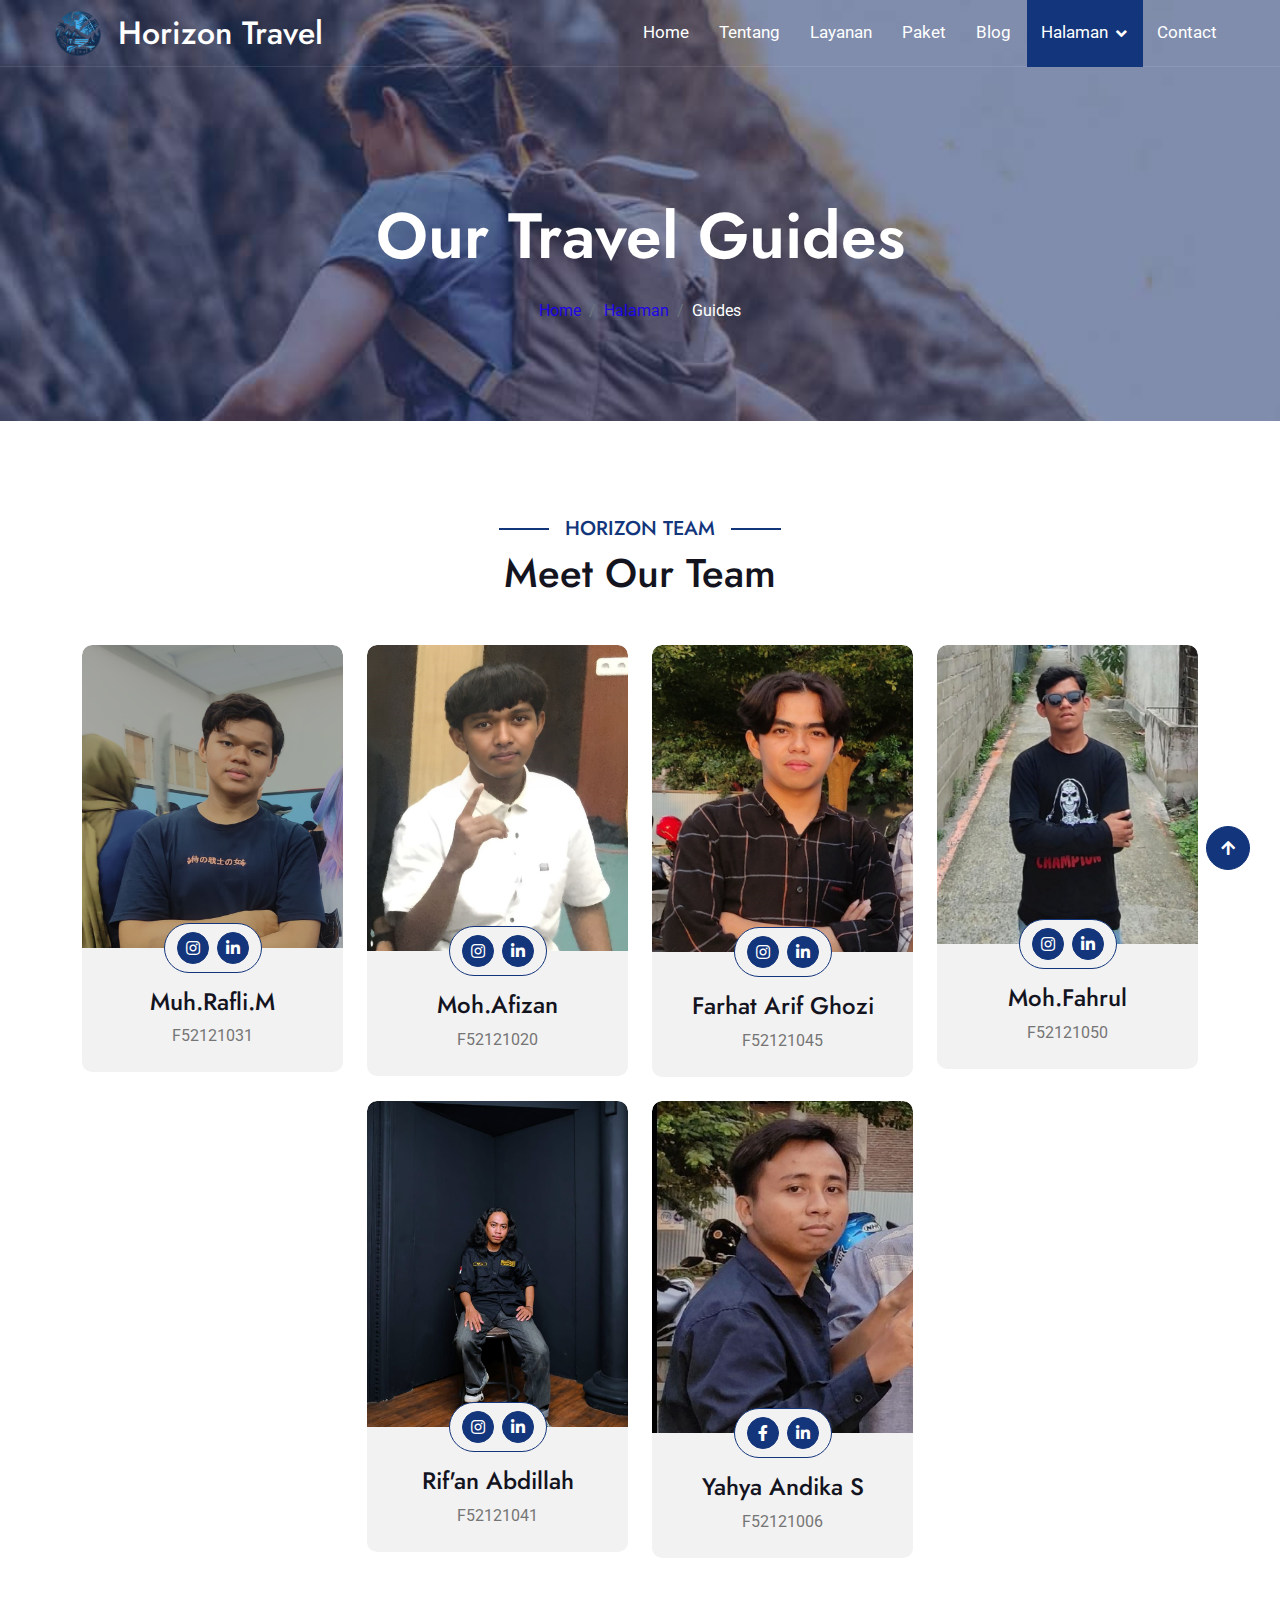
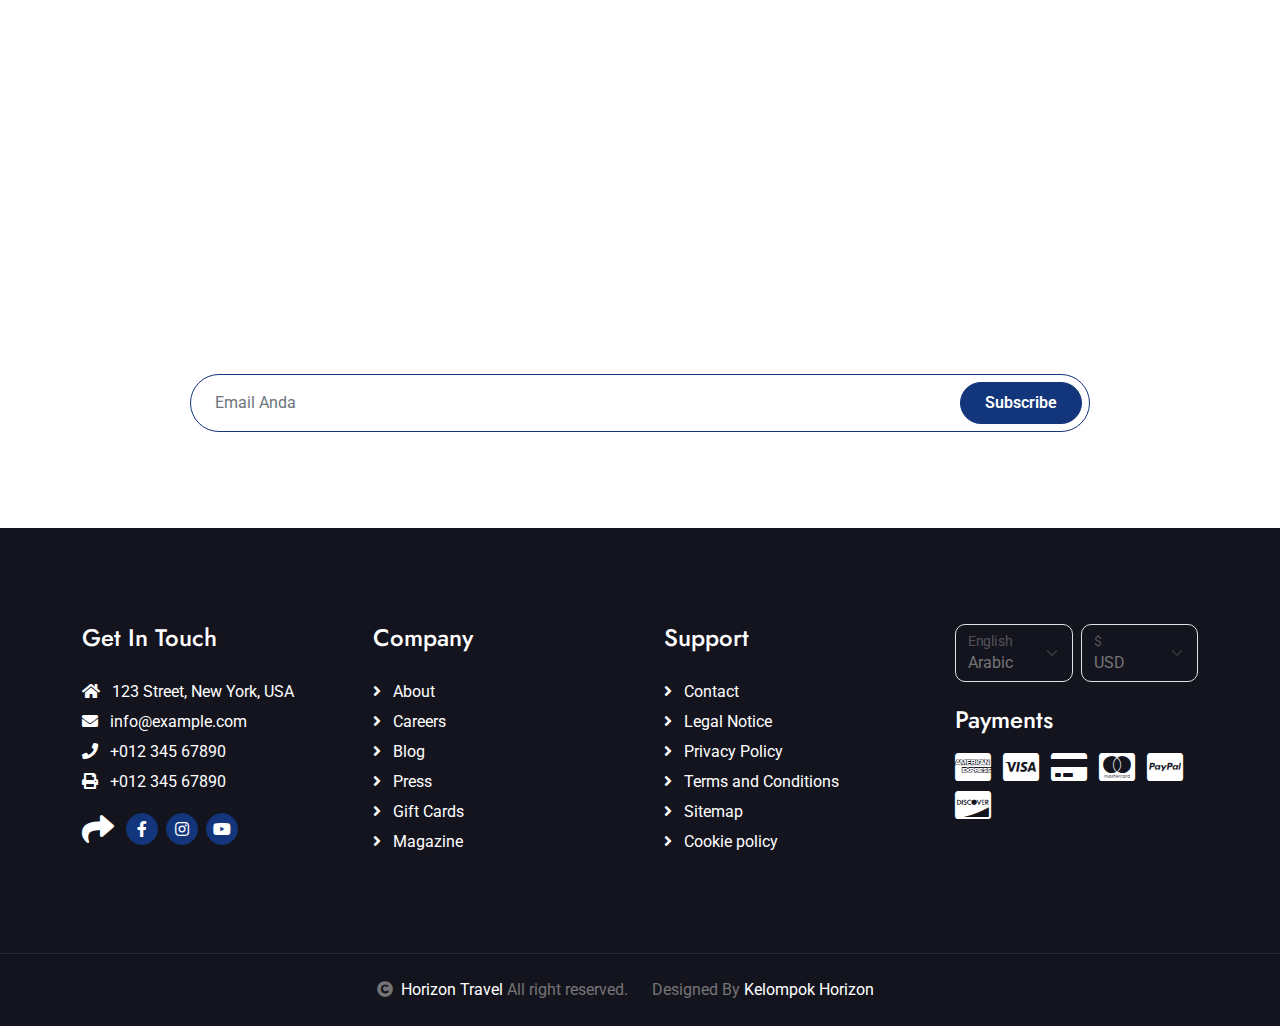
<file: guides.html>
<!DOCTYPE html>
<html lang="en">

<head>
    <meta charset="utf-8">
    <title>Horizon Travel</title>
    <meta content="width=device-width, initial-scale=1.0" name="viewport">
    <meta content="" name="keywords">
    <meta content="" name="description">

    <!-- Google Web Fonts -->
    <link rel="preconnect" href="https://fonts.googleapis.com">
    <link rel="preconnect" href="https://fonts.gstatic.com" crossorigin>
    <link href="https://fonts.googleapis.com/css2?family=Jost:wght@500;600&family=Roboto&display=swap" rel="stylesheet">

    <!-- Icon Font Stylesheet -->
    <link rel="stylesheet" href="https://use.fontawesome.com/releases/v5.15.4/css/all.css" />
    <link href="https://cdn.jsdelivr.net/npm/bootstrap-icons@1.4.1/font/bootstrap-icons.css" rel="stylesheet">

    <!-- Libraries Stylesheet -->
    <link href="lib/owlcarousel/assets/owl.carousel.min.css" rel="stylesheet">
    <link href="lib/lightbox/css/lightbox.min.css" rel="stylesheet">


    <!-- Customized Bootstrap Stylesheet -->
    <link href="css/bootstrap.min.css" rel="stylesheet">

    <!-- Template Stylesheet -->
    <link href="css/style.css" rel="stylesheet">
</head>

<body>

    <!-- Spinner Start -->
    <div id="spinner"
        class="show bg-white position-fixed translate-middle w-100 vh-100 top-50 start-50 d-flex align-items-center justify-content-center">
        <div class="spinner-border text-primary" style="width: 3rem; height: 3rem;" role="status">
            <span class="sr-only">Loading...</span>
        </div>
    </div>
    <!-- Spinner End -->


    <!-- Navbar & Hero Start -->
    <div class="container-fluid position-relative p-0">
        <nav class="navbar navbar-expand-lg navbar-light px-4 px-lg-5 py-3 py-lg-0">
            <a href="" class="navbar-brand p-0">
                <img src="img/Horizon Travel.png" alt="Logo">
                <h1 class="m-0">Horizon Travel</h1>
            </a>
            <button class="navbar-toggler" type="button" data-bs-toggle="collapse" data-bs-target="#navbarCollapse">
                <span class="fa fa-bars"></span>
            </button>
            <div class="collapse navbar-collapse" id="navbarCollapse">
                <div class="navbar-nav ms-auto py-0">
                    <a href="index.html" class="nav-item nav-link">Home</a>
                    <a href="about.html" class="nav-item nav-link">Tentang</a>
                    <a href="services.html" class="nav-item nav-link">Layanan</a>
                    <a href="packages.html" class="nav-item nav-link">Paket</a>
                    <a href="blog.html" class="nav-item nav-link">Blog</a>
                    <div class="nav-item dropdown">
                        <a href="#" class="nav-link dropdown-toggle active" data-bs-toggle="dropdown">Halaman</a>
                        <div class="dropdown-menu m-0">
                            <a href="destination.html" class="dropdown-item">Destinasi</a>
                            <a href="tour.html" class="dropdown-item">Jelajahi</a>
                            <a href="gallery.html" class="dropdown-item">Gallery Kami</a>
                            <a href="guides.html" class="dropdown-item">Tim Kami</a>
                            <a href="testimonial.html" class="dropdown-item">Testimonial</a>
                            <!-- <a href="404.html" class="dropdown-item">404 Page</a> --->
                        </div>
                    </div>
                    <a href="contact.html" class="nav-item nav-link">Contact</a>
                </div>
                <!-- <a href="" class="btn btn-primary rounded-pill py-2 px-4 ms-lg-4">Book Now</a> -->
            </div>
        </nav>
    </div>
    <!-- Navbar & Hero End -->

    <!-- Header Start -->
    <div class="container-fluid bg-breadcrumb">
        <div class="container text-center py-5" style="max-width: 900px;">
            <h3 class="text-white display-3 mb-4">Our Travel Guides</h1>
                <ol class="breadcrumb justify-content-center mb-0">
                    <li class="breadcrumb-item"><a href="index.html">Home</a></li>
                    <li class="breadcrumb-item"><a href="#">Halaman</a></li>
                    <li class="breadcrumb-item active text-white">Guides</li>
                </ol>
        </div>
    </div>
    <!-- Header End -->

    <!-- Travel Guide Start -->
    <div class="container-fluid guide py-5">
        <div class="container py-5">
            <div class="mx-auto text-center mb-5" style="max-width: 900px;">
                <h5 class="section-title px-3">Horizon Team</h5>
                <h1 class="mb-0">Meet Our Team</h1>
            </div>
            <div class="row g-4 d-flex justify-content-center align-items-start">
                <div class="col-md-6 col-lg-3">
                    <div class="guide-item">
                        <div class="guide-img">
                            <div class="guide-img-efects">
                                <img src="img/Rafly.jpg" class="img-fluid w-100 rounded-top" alt="Image">
                            </div>
                            <div class="guide-icon rounded-pill p-2">
                                <a class="btn btn-square btn-primary rounded-circle mx-1"
                                    href="https://www.instagram.com/rafly.heaven.3/"><i
                                        class="fab fa-instagram"></i></a>
                                <a class="btn btn-square btn-primary rounded-circle mx-1"
                                    href="https://www.linkedin.com/in/muh-rafli-m-824b502a3/"><i
                                        class="fab fa-linkedin-in"></i></a>
                            </div>
                        </div>
                        <div class="guide-title text-center rounded-bottom p-4">
                            <div class="guide-title-inner">
                                <h4 class="mt-3">Muh.Rafli.M</h4>
                                <p class="mb-0">F52121031</p>
                            </div>
                        </div>
                    </div>
                </div>
                <div class="col-md-6 col-lg-3">
                    <div class="guide-item">
                        <div class="guide-img">
                            <div class="guide-img-efects">
                                <img src="/img/Fizan.jpg" class="img-fluid w-100 rounded-top" alt="Image">
                            </div>
                            <div class="guide-icon rounded-pill p-2">
                                <a class="btn btn-square btn-primary rounded-circle mx-1"
                                    href="https://www.instagram.com/11_p_n/profilecard/?igsh=MTNieHkwb3RtZ2pjbw=="><i
                                        class="fab fa-instagram"></i></a>
                                <a class="btn btn-square btn-primary rounded-circle mx-1"
                                    href="https://www.linkedin.com/in/moh-afizan?utm_source=share&utm_campaign=share_via&utm_content=profile&utm_medium=android_app"><i
                                        class="fab fa-linkedin-in"></i></a>
                            </div>
                        </div>
                        <div class="guide-title text-center rounded-bottom p-4">
                            <div class="guide-title-inner">
                                <h4 class="mt-3">Moh.Afizan</h4>
                                <p class="mb-0">F52121020</p>
                            </div>
                        </div>
                    </div>
                </div>
                <div class="col-md-6 col-lg-3">
                    <div class="guide-item">
                        <div class="guide-img">
                            <div class="guide-img-efects">
                                <img src="img/Farhat.jpg" class="img-fluid w-100 rounded-top" alt="Image">
                            </div>
                            <div class="guide-icon rounded-pill p-2">
                                <a class="btn btn-square btn-primary rounded-circle mx-1"
                                    href="https://www.instagram.com/farht.dyn/"><i class="fab fa-instagram"></i></a>
                                <a class="btn btn-square btn-primary rounded-circle mx-1" href=""><i
                                        class="fab fa-linkedin-in"></i></a>
                            </div>
                        </div>
                        <div class="guide-title text-center rounded-bottom p-4">
                            <div class="guide-title-inner">
                                <h4 class="mt-3">Farhat Arif Ghozi</h4>
                                <p class="mb-0">F52121045</p>
                            </div>
                        </div>
                    </div>
                </div>
                <div class="col-md-6 col-lg-3">
                    <div class="guide-item">
                        <div class="guide-img">
                            <div class="guide-img-efects">
                                <img src="img/Fahrul.jpg" class="img-fluid w-100 rounded-top" alt="Image">
                            </div>
                            <div class="guide-icon rounded-pill p-2">
                                <a class="btn btn-square btn-primary rounded-circle mx-1" href="
                                https://www.instagram.com/fahrulalfathh_?igsh=MWc5eW15cXQzNmw0cQ=="><i
                                        class="fab fa-instagram"></i></a>
                                <a class="btn btn-square btn-primary rounded-circle mx-1" href=""><i
                                        class="fab fa-linkedin-in"></i></a>
                            </div>
                        </div>
                        <div class="guide-title text-center rounded-bottom p-4">
                            <div class="guide-title-inner">
                                <h4 class="mt-3">Moh.Fahrul</h4>
                                <p class="mb-0">F52121050</p>
                            </div>
                        </div>
                    </div>
                </div>
                <div class="col-md-6 col-lg-3">
                    <div class="guide-item">
                        <div class="guide-img">
                            <div class="guide-img-efects">
                                <img src="img/Rif'an.jpg" class="img-fluid w-100 rounded-top" alt="Image">
                            </div>
                            <div class="guide-icon rounded-pill p-2">
                                <a class="btn btn-square btn-primary rounded-circle mx-1"
                                    href="https://www.instagram.com/rifan.a__/"><i class="fab fa-instagram"></i></a>
                                <a class="btn btn-square btn-primary rounded-circle mx-1" href=""><i
                                        class="fab fa-linkedin-in"></i></a>
                            </div>
                        </div>
                        <div class="guide-title text-center rounded-bottom p-4">
                            <div class="guide-title-inner">
                                <h4 class="mt-3">Rif'an Abdillah</h4>
                                <p class="mb-0">F52121041</p>
                            </div>
                        </div>
                    </div>
                </div>
                <div class="col-md-6 col-lg-3 ">
                    <div class="guide-item">
                        <div class="guide-img">
                            <div class="guide-img-efects">
                                <img src="img/Yahya.jpg" class="img-fluid w-100 rounded-top" alt="Image">
                            </div>
                            <div class="guide-icon rounded-pill p-2">
                                <a class="btn btn-square btn-primary rounded-circle mx-1"
                                    href="https://www.instagram.com/andi.togk?igsh=MXhkZDdudXQ0MjQ2Zw=="><i
                                        class="fab fa-facebook-f"></i></a>
                                <a class="btn btn-square btn-primary rounded-circle mx-1" href=""><i
                                        class="fab fa-linkedin-in"></i></a>
                            </div>
                        </div>
                        <div class="guide-title text-center rounded-bottom p-4">
                            <div class="guide-title-inner">
                                <h4 class="mt-3">Yahya Andika S</h4>
                                <p class="mb-0">F52121006</p>
                            </div>
                        </div>
                    </div>
                </div>
            </div>
        </div>
    </div>
    <!-- Travel Guide End -->

    <!-- Subscribe Start -->
    <div class="container-fluid subscribe py-5">
        <div class="container text-center py-5">
            <div class="mx-auto text-center" style="max-width: 900px;">
                <h5 class="subscribe-title px-3">Subscribe</h5>
                <h1 class="text-white mb-4">Our Newsletter</h1>
                <p class="text-white mb-5">Dapatkan informasi terkini, penawaran spesial, dan update terbaru langsung ke
                    inbox Anda! Dengan berlangganan newsletter kami, Anda akan selalu menjadi yang pertama mengetahui
                    berita terbaru, promosi menarik, dan tips eksklusif seputar produk atau layanan kami.
                </p>
                <div class="position-relative mx-auto">
                    <input class="form-control border-primary rounded-pill w-100 py-3 ps-4 pe-5" type="text"
                        placeholder="Email Anda">
                    <button type="button"
                        class="btn btn-primary rounded-pill position-absolute top-0 end-0 py-2 px-4 mt-2 me-2">Subscribe</button>
                </div>
            </div>
        </div>
    </div>
    <!-- Subscribe End -->

    <!-- Footer Start -->
    <div class="container-fluid footer py-5">
        <div class="container py-5">
            <div class="row g-5">
                <div class="col-md-6 col-lg-6 col-xl-3">
                    <div class="footer-item d-flex flex-column">
                        <h4 class="mb-4 text-white">Get In Touch</h4>
                        <a href=""><i class="fas fa-home me-2"></i> 123 Street, New York, USA</a>
                        <a href=""><i class="fas fa-envelope me-2"></i> info@example.com</a>
                        <a href=""><i class="fas fa-phone me-2"></i> +012 345 67890</a>
                        <a href="" class="mb-3"><i class="fas fa-print me-2"></i> +012 345 67890</a>
                        <div class="d-flex align-items-center">
                            <i class="fas fa-share fa-2x text-white me-2"></i>
                            <a class="btn-square btn btn-primary rounded-circle mx-1"
                                href="https://web.facebook.com/travelleaders"><i class="fab fa-facebook-f"></i></a>
                            <a class="btn-square btn btn-primary rounded-circle mx-1"
                                href="https://www.instagram.com/travel/"><i class="fab fa-instagram"></i></a>
                            <a class="btn-square btn btn-primary rounded-circle mx-1"
                                href="hhttps://www.youtube.com/@TopTravel_YT"><i class="fab fa-youtube"></i></a>
                        </div>
                    </div>
                </div>
                <div class="col-md-6 col-lg-6 col-xl-3">
                    <div class="footer-item d-flex flex-column">
                        <h4 class="mb-4 text-white">Company</h4>
                        <a href=""><i class="fas fa-angle-right me-2"></i> About</a>
                        <a href=""><i class="fas fa-angle-right me-2"></i> Careers</a>
                        <a href=""><i class="fas fa-angle-right me-2"></i> Blog</a>
                        <a href=""><i class="fas fa-angle-right me-2"></i> Press</a>
                        <a href=""><i class="fas fa-angle-right me-2"></i> Gift Cards</a>
                        <a href=""><i class="fas fa-angle-right me-2"></i> Magazine</a>
                    </div>
                </div>
                <div class="col-md-6 col-lg-6 col-xl-3">
                    <div class="footer-item d-flex flex-column">
                        <h4 class="mb-4 text-white">Support</h4>
                        <a href=""><i class="fas fa-angle-right me-2"></i> Contact</a>
                        <a href=""><i class="fas fa-angle-right me-2"></i> Legal Notice</a>
                        <a href=""><i class="fas fa-angle-right me-2"></i> Privacy Policy</a>
                        <a href=""><i class="fas fa-angle-right me-2"></i> Terms and Conditions</a>
                        <a href=""><i class="fas fa-angle-right me-2"></i> Sitemap</a>
                        <a href=""><i class="fas fa-angle-right me-2"></i> Cookie policy</a>
                    </div>
                </div>
                <div class="col-md-6 col-lg-6 col-xl-3">
                    <div class="footer-item">
                        <div class="row gy-3 gx-2 mb-4">
                            <div class="col-xl-6">
                                <form>
                                    <div class="form-floating">
                                        <select class="form-select bg-dark border" id="select1">
                                            <option value="1">Arabic</option>
                                            <option value="2">German</option>
                                            <option value="3">Greek</option>
                                            <option value="3">New York</option>
                                        </select>
                                        <label for="select1">English</label>
                                    </div>
                                </form>
                            </div>
                            <div class="col-xl-6">
                                <form>
                                    <div class="form-floating">
                                        <select class="form-select bg-dark border" id="select1">
                                            <option value="1">USD</option>
                                            <option value="2">EUR</option>
                                            <option value="3">INR</option>
                                            <option value="3">GBP</option>
                                        </select>
                                        <label for="select1">$</label>
                                    </div>
                                </form>
                            </div>
                        </div>
                        <h4 class="text-white mb-3">Payments</h4>
                        <div class="footer-bank-card">
                            <a href="#" class="text-white me-2"><i class="fab fa-cc-amex fa-2x"></i></a>
                            <a href="#" class="text-white me-2"><i class="fab fa-cc-visa fa-2x"></i></a>
                            <a href="#" class="text-white me-2"><i class="fas fa-credit-card fa-2x"></i></a>
                            <a href="#" class="text-white me-2"><i class="fab fa-cc-mastercard fa-2x"></i></a>
                            <a href="#" class="text-white me-2"><i class="fab fa-cc-paypal fa-2x"></i></a>
                            <a href="#" class="text-white"><i class="fab fa-cc-discover fa-2x"></i></a>
                        </div>
                    </div>
                </div>
            </div>
        </div>
    </div>
    <!-- Footer End -->

    <!-- Copyright Start -->
    <div class="container-fluid copyright text-body py-4">
        <div class="container">
            <div class="row g-4 align-items-center">
                <div class="col-md-6 text-center text-md-end mb-md-0">
                    <i class="fas fa-copyright me-2"></i><a class="text-white" href="#">Horizon Travel</a> All right
                    reserved.
                </div>
                <div class="col-md-6 text-center text-md-start">

                    Designed By <a class="text-white">Kelompok Horizon</a>
                </div>
            </div>
        </div>
    </div>
    </div>
    <!-- Copyright End -->

    <!-- Back to Top -->
    <a href="#" class="btn btn-primary btn-primary-outline-0 btn-md-square back-to-top"><i
            class="fa fa-arrow-up"></i></a>


    <!-- JavaScript Libraries -->
    <script src="https://ajax.googleapis.com/ajax/libs/jquery/3.6.4/jquery.min.js"></script>
    <script src="https://cdn.jsdelivr.net/npm/bootstrap@5.0.0/dist/js/bootstrap.bundle.min.js"></script>
    <script src="lib/easing/easing.min.js"></script>
    <script src="lib/waypoints/waypoints.min.js"></script>
    <script src="lib/owlcarousel/owl.carousel.min.js"></script>
    <script src="lib/lightbox/js/lightbox.min.js"></script>


    <!-- Template Javascript -->
    <script src="js/main.js"></script>
</body>

</html>
</file>
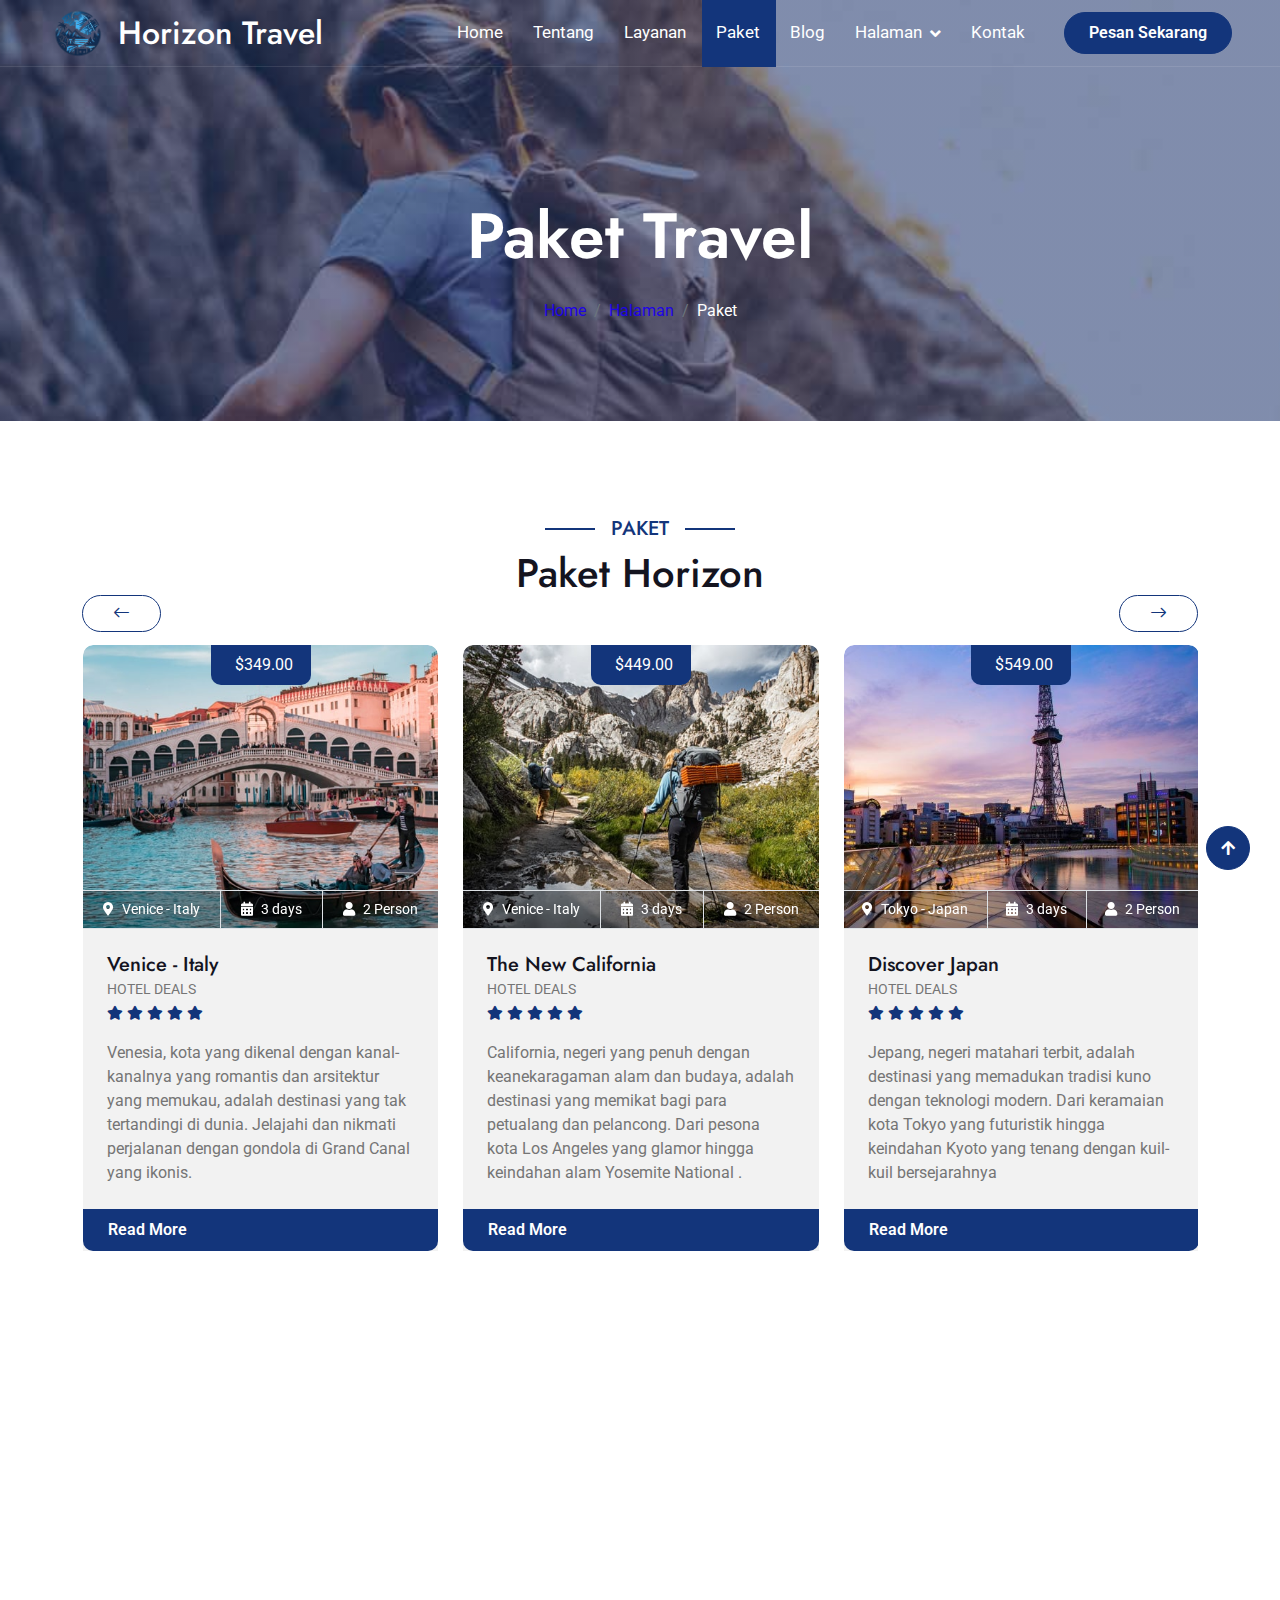
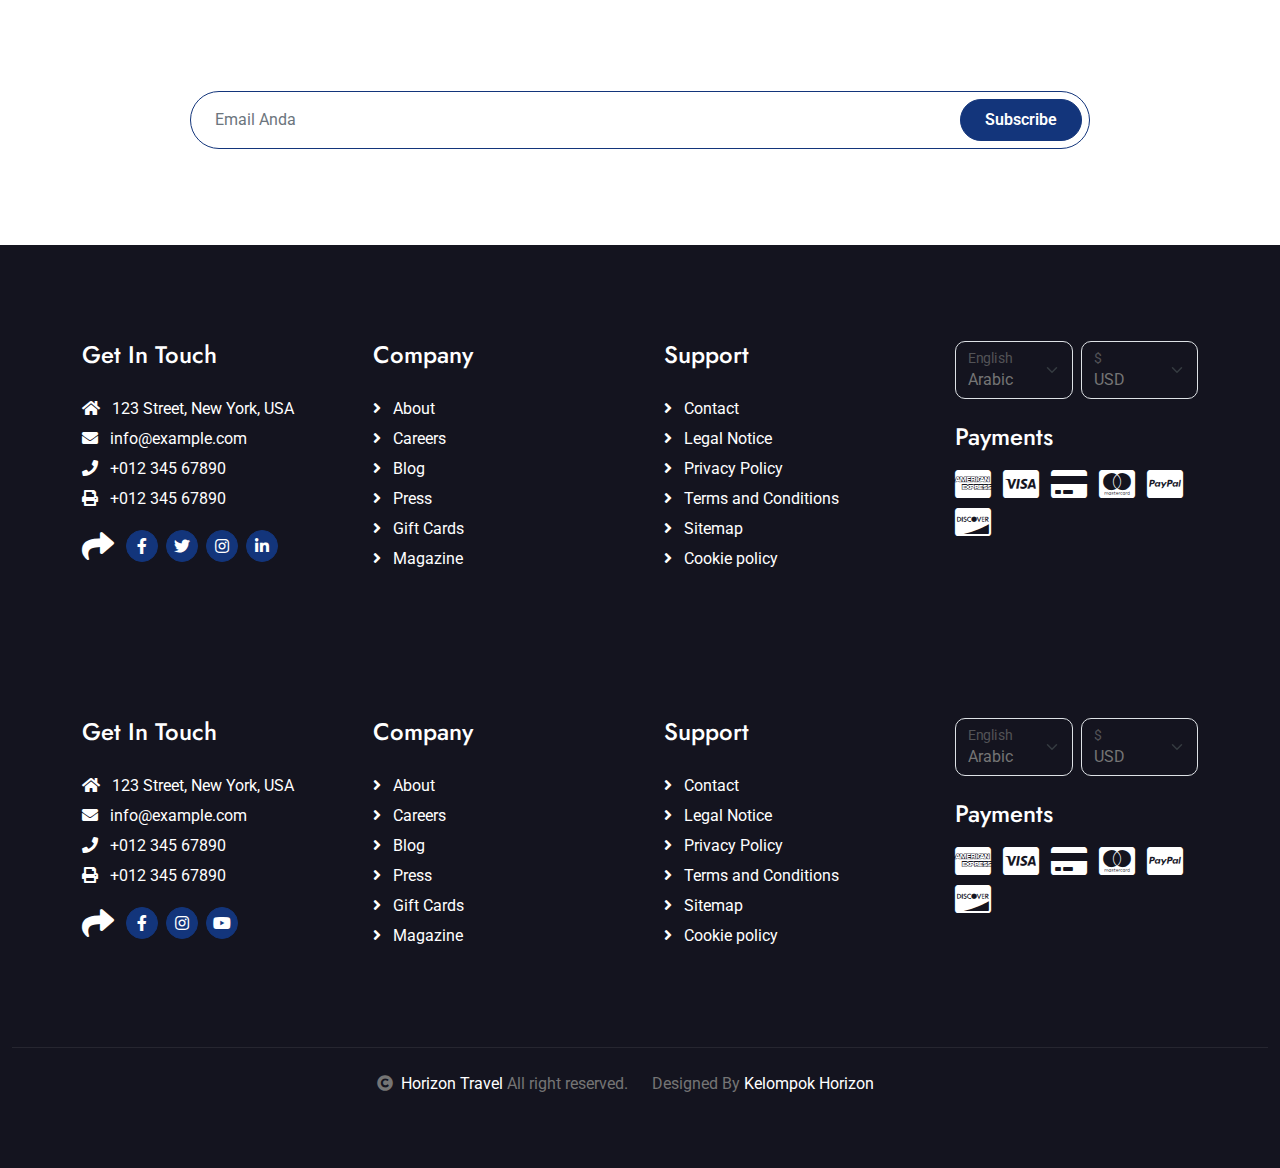
<file: packages.html>
<!DOCTYPE html>
<html lang="en">

<head>
    <meta charset="utf-8">
    <title>Horizon Travel</title>
    <meta content="width=device-width, initial-scale=1.0" name="viewport">
    <meta content="" name="keywords">
    <meta content="" name="description">

    <!-- Google Web Fonts -->
    <link rel="preconnect" href="https://fonts.googleapis.com">
    <link rel="preconnect" href="https://fonts.gstatic.com" crossorigin>
    <link href="https://fonts.googleapis.com/css2?family=Jost:wght@500;600&family=Roboto&display=swap" rel="stylesheet">

    <!-- Icon Font Stylesheet -->
    <link rel="stylesheet" href="https://use.fontawesome.com/releases/v5.15.4/css/all.css" />
    <link href="https://cdn.jsdelivr.net/npm/bootstrap-icons@1.4.1/font/bootstrap-icons.css" rel="stylesheet">

    <!-- Libraries Stylesheet -->
    <link href="lib/owlcarousel/assets/owl.carousel.min.css" rel="stylesheet">
    <link href="lib/lightbox/css/lightbox.min.css" rel="stylesheet">


    <!-- Customized Bootstrap Stylesheet -->
    <link href="css/bootstrap.min.css" rel="stylesheet">

    <!-- Template Stylesheet -->
    <link href="css/style.css" rel="stylesheet">
</head>

<body>

    <!-- Spinner Start -->
    <div id="spinner"
        class="show bg-white position-fixed translate-middle w-100 vh-100 top-50 start-50 d-flex align-items-center justify-content-center">
        <div class="spinner-border text-primary" style="width: 3rem; height: 3rem;" role="status">
            <span class="sr-only">Loading...</span>
        </div>
    </div>
    <!-- Spinner End -->


    <!-- Navbar & Hero Start -->
    <div class="container-fluid position-relative p-0">
        <nav class="navbar navbar-expand-lg navbar-light px-4 px-lg-5 py-3 py-lg-0">
            <a href="" class="navbar-brand p-0">
                <img src="img/Horizon Travel.png" alt="Logo">
                <h1 class="m-0">Horizon Travel</h1>
            </a>
            <button class="navbar-toggler" type="button" data-bs-toggle="collapse" data-bs-target="#navbarCollapse">
                <span class="fa fa-bars"></span>
            </button>
            <div class="collapse navbar-collapse" id="navbarCollapse">
                <div class="navbar-nav ms-auto py-0">
                    <a href="index.html" class="nav-item nav-link">Home</a>
                    <a href="about.html" class="nav-item nav-link">Tentang</a>
                    <a href="services.html" class="nav-item nav-link">Layanan</a>
                    <a href="packages.html" class="nav-item nav-link active">Paket</a>
                    <a href="blog.html" class="nav-item nav-link">Blog</a>
                    <div class="nav-item dropdown">
                        <a href="#" class="nav-link dropdown-toggle" data-bs-toggle="dropdown">Halaman</a>
                        <div class="dropdown-menu m-0">
                            <a href="destination.html" class="dropdown-item">Destinasi</a>
                            <a href="tour.html" class="dropdown-item">Jelajahi</a>
                            <a href="gallery.html" class="dropdown-item">Gallery Kami</a>
                            <a href="guides.html" class="dropdown-item">Tim Kami</a>
                            <a href="testimonial.html" class="dropdown-item">Testimonial</a>
                            <!-- <a href="404.html" class="dropdown-item">404 Page</a> --->
                        </div>
                    </div>
                    <a href="contact.html" class="nav-item nav-link">Kontak</a>
                </div>
                <a href="" class="btn btn-primary rounded-pill py-2 px-4 ms-lg-4">Pesan Sekarang</a>
            </div>
        </nav>
    </div>
    <!-- Navbar & Hero End -->

    <!-- Header Start -->
    <div class="container-fluid bg-breadcrumb">
        <div class="container text-center py-5" style="max-width: 900px;">
            <h3 class="text-white display-3 mb-4">Paket Travel</h1>
                <ol class="breadcrumb justify-content-center mb-0">
                    <li class="breadcrumb-item"><a href="index.html">Home</a></li>
                    <li class="breadcrumb-item"><a href="#">Halaman</a></li>
                    <li class="breadcrumb-item active text-white">Paket</li>
                </ol>
        </div>
    </div>
    <!-- Header End -->

    <!-- Packages Start -->
    <div class="container-fluid packages py-5" id="paket">
        <div class="container py-5">
            <div class="mx-auto text-center mb-5" style="max-width: 900px;">
                <h5 class="section-title px-3">Paket</h5>
                <h1 class="mb-0">Paket Horizon</h1>
            </div>
            <div class="packages-carousel owl-carousel">
                <div class="packages-item">
                    <div class="packages-img">
                        <img src="img/packages-4.jpg" class="img-fluid w-100 rounded-top" alt="Image">
                        <div class="packages-info d-flex border border-start-0 border-end-0 position-absolute"
                            style="width: 100%; bottom: 0; left: 0; z-index: 5;">
                            <small class="flex-fill text-center border-end py-2"><i
                                    class="fa fa-map-marker-alt me-2"></i>Venice - Italy</small>
                            <small class="flex-fill text-center border-end py-2"><i
                                    class="fa fa-calendar-alt me-2"></i>3 days</small>
                            <small class="flex-fill text-center py-2"><i class="fa fa-user me-2"></i>2 Person</small>
                        </div>
                        <div class="packages-price py-2 px-4">$349.00</div>
                    </div>
                    <div class="packages-content bg-light">
                        <div class="p-4 pb-0">
                            <h5 class="mb-0">Venice - Italy</h5>
                            <small class="text-uppercase">Hotel Deals</small>
                            <div class="mb-3">
                                <small class="fa fa-star text-primary"></small>
                                <small class="fa fa-star text-primary"></small>
                                <small class="fa fa-star text-primary"></small>
                                <small class="fa fa-star text-primary"></small>
                                <small class="fa fa-star text-primary"></small>
                            </div>
                            <p class="mb-4">Venesia, kota yang dikenal dengan kanal-kanalnya yang romantis dan
                                arsitektur yang memukau, adalah destinasi yang tak tertandingi di dunia. Jelajahi dan
                                nikmati perjalanan dengan gondola di Grand Canal yang ikonis.</p>
                        </div>
                        <div class="row bg-primary rounded-bottom mx-0">
                            <div class="col-6 text-start px-0">
                                <a href="https://youtu.be/JhcBq5zSLYc?si=VMAUh4uzTFFeTwJQ"
                                    class="btn-hover btn text-white py-2 px-4">Read More</a>
                            </div>
                            <!-- <div class="col-6 text-end px-0">
                                <a href="https://www.traveloka.com/id-id"
                                    class="btn-hover btn text-white py-2 px-4">Pesan Sekarang</a>
                            </div> -->
                        </div>
                    </div>
                </div>
                <div class="packages-item">
                    <div class="packages-img">
                        <img src="img/packages-2.jpg" class="img-fluid w-100 rounded-top" alt="Image">
                        <div class="packages-info d-flex border border-start-0 border-end-0 position-absolute"
                            style="width: 100%; bottom: 0; left: 0; z-index: 5;">
                            <small class="flex-fill text-center border-end py-2"><i
                                    class="fa fa-map-marker-alt me-2"></i>Venice - Italy</small>
                            <small class="flex-fill text-center border-end py-2"><i
                                    class="fa fa-calendar-alt me-2"></i>3 days</small>
                            <small class="flex-fill text-center py-2"><i class="fa fa-user me-2"></i>2 Person</small>
                        </div>
                        <div class="packages-price py-2 px-4">$449.00</div>
                    </div>
                    <div class="packages-content bg-light">
                        <div class="p-4 pb-0">
                            <h5 class="mb-0">The New California</h5>
                            <small class="text-uppercase">Hotel Deals</small>
                            <div class="mb-3">
                                <small class="fa fa-star text-primary"></small>
                                <small class="fa fa-star text-primary"></small>
                                <small class="fa fa-star text-primary"></small>
                                <small class="fa fa-star text-primary"></small>
                                <small class="fa fa-star text-primary"></small>
                            </div>
                            <p class="mb-4">California, negeri yang penuh dengan keanekaragaman alam dan budaya, adalah
                                destinasi yang memikat bagi para petualang dan pelancong. Dari pesona kota Los Angeles
                                yang glamor hingga keindahan alam Yosemite National .</p>
                        </div>
                        <div class="row bg-primary rounded-bottom mx-0">
                            <div class="col-6 text-start px-0">
                                <a href="https://youtu.be/Z9Rs9ZFcZeM?si=NZUSqjB94lGglP4I"
                                    class="btn-hover btn text-white py-2 px-4">Read More</a>
                            </div>
                            <!-- <div class="col-6 text-end px-0">
                                <a href="#Booking" class="btn-hover btn text-white py-2 px-4">Book Now</a>
                            </div> -->
                        </div>
                    </div>
                </div>
                <div class="packages-item">
                    <div class="packages-img">
                        <img src="img/Japan-1.jpg" class="img-fluid w-100 rounded-top" alt="Image">
                        <div class="packages-info d-flex border border-start-0 border-end-0 position-absolute"
                            style="width: 100%; bottom: 0; left: 0; z-index: 5;">
                            <small class="flex-fill text-center border-end py-2"><i
                                    class="fa fa-map-marker-alt me-2"></i>Tokyo - Japan</small>
                            <small class="flex-fill text-center border-end py-2"><i
                                    class="fa fa-calendar-alt me-2"></i>3 days</small>
                            <small class="flex-fill text-center py-2"><i class="fa fa-user me-2"></i>2 Person</small>
                        </div>
                        <div class="packages-price py-2 px-4">$549.00</div>
                    </div>
                    <div class="packages-content bg-light">
                        <div class="p-4 pb-0">
                            <h5 class="mb-0">Discover Japan</h5>
                            <small class="text-uppercase">Hotel Deals</small>
                            <div class="mb-3">
                                <small class="fa fa-star text-primary"></small>
                                <small class="fa fa-star text-primary"></small>
                                <small class="fa fa-star text-primary"></small>
                                <small class="fa fa-star text-primary"></small>
                                <small class="fa fa-star text-primary"></small>
                            </div>
                            <p class="mb-4">Jepang, negeri matahari terbit, adalah destinasi yang memadukan tradisi kuno
                                dengan teknologi modern. Dari keramaian kota Tokyo yang futuristik hingga keindahan
                                Kyoto yang tenang dengan kuil-kuil bersejarahnya</p>
                        </div>
                        <div class="row bg-primary rounded-bottom mx-0">
                            <div class="col-6 text-start px-0">
                                <a href="https://youtu.be/6HV85sr6Px4?si=maNU4YMHq7hKVZ4P"
                                    class="btn-hover btn text-white py-2 px-4">Read More</a>
                            </div>
                            <!-- <div class="col-6 text-end px-0">
                                <a href="#Booking" class="btn-hover btn text-white py-2 px-4">Book Now</a>
                            </div> -->
                        </div>
                    </div>
                </div>
                <div class="packages-item">
                    <div class="packages-img">
                        <img src="img/packages-1.jpg" class="img-fluid w-100 rounded-top" alt="Image">
                        <div class="packages-info d-flex border border-start-0 border-end-0 position-absolute"
                            style="width: 100%; bottom: 0; left: 0; z-index: 5;">
                            <small class="flex-fill text-center border-end py-2"><i
                                    class="fa fa-map-marker-alt me-2"></i>Thailand</small>
                            <small class="flex-fill text-center border-end py-2"><i
                                    class="fa fa-calendar-alt me-2"></i>3 days</small>
                            <small class="flex-fill text-center py-2"><i class="fa fa-user me-2"></i>2 Person</small>
                        </div>
                        <div class="packages-price py-2 px-4">$649.00</div>
                    </div>
                    <div class="packages-content bg-light">
                        <div class="p-4 pb-0">
                            <h5 class="mb-0">Thailand Trip</h5>
                            <small class="text-uppercase">Hotel Deals</small>
                            <div class="mb-3">
                                <small class="fa fa-star text-primary"></small>
                                <small class="fa fa-star text-primary"></small>
                                <small class="fa fa-star text-primary"></small>
                                <small class="fa fa-star text-primary"></small>
                                <small class="fa fa-star text-primary"></small>
                            </div>
                            <p class="mb-4">Thailand, negeri seribu pagoda, menawarkan kombinasi sempurna antara warisan
                                budaya yang kaya dan keindahan alam yang memukau. Dari gemerlap kota Bangkok dengan
                                kuil-kuil megahnya hingga pantai-pantai eksotis di Phuket dan Krabi</p>
                        </div>
                        <div class="row bg-primary rounded-bottom mx-0">
                            <div class="col-6 text-start px-0">
                                <a href="https://youtu.be/klrImppLFKs?si=IGR0yFze9W6zY3TP"
                                    class="btn-hover btn text-white py-2 px-4">Read More</a>
                            </div>
                            <!-- <div class="col-6 text-end px-0">
                                <a href="#Booking" class="btn-hover btn text-white py-2 px-4">Book Now</a>
                            </div> -->
                        </div>
                    </div>
                </div>
            </div>
        </div>
    </div>
    <!-- Packages End -->

    <!-- Tour Booking Start -->
    <!-- <div class="container-fluid booking py-5">
        <div class="container py-5">
            <div class="row g-5 align-items-center">
                <div class="col-lg-6">
                    <h5 class="section-booking-title pe-3">Booking</h5>
                    <h1 class="text-white mb-4">Online Booking</h1>
                    <p class="text-white mb-4">Lorem ipsum dolor sit amet consectetur adipisicing elit. Aspernatur
                        maxime ullam esse fuga blanditiis accusantium pariatur quis sapiente, veniam doloribus
                        praesentium? Repudiandae iste voluptatem fugiat doloribus quasi quo iure officia.
                    </p>
                    <p class="text-white mb-4">Lorem ipsum dolor sit amet consectetur adipisicing elit. Aspernatur
                        maxime ullam esse fuga blanditiis accusantium pariatur quis sapiente, veniam doloribus
                        praesentium? Repudiandae iste voluptatem fugiat doloribus quasi quo iure officia.
                    </p>
                    <a href="#" class="btn btn-light text-primary rounded-pill py-3 px-5 mt-2">Read More</a>
                </div>
                <div class="col-lg-6">
                    <h1 class="text-white mb-3">Book A Tour Deals</h1>
                    <p class="text-white mb-4">Get <span class="text-warning">50% Off</span> On Your First Adventure
                        Trip With Travela. Get More Deal Offers Here.</p>
                    <form>
                        <div class="row g-3">
                            <div class="col-md-6">
                                <div class="form-floating">
                                    <input type="text" class="form-control bg-white border-0" id="name"
                                        placeholder="Your Name">
                                    <label for="name">Your Name</label>
                                </div>
                            </div>
                            <div class="col-md-6">
                                <div class="form-floating">
                                    <input type="email" class="form-control bg-white border-0" id="email"
                                        placeholder="Your Email">
                                    <label for="email">Your Email</label>
                                </div>
                            </div>
                            <div class="col-md-6">
                                <div class="form-floating date" id="date3" data-target-input="nearest">
                                    <input type="text" class="form-control bg-white border-0" id="datetime"
                                        placeholder="Date & Time" data-target="#date3" data-toggle="datetimepicker" />
                                    <label for="datetime">Date & Time</label>
                                </div>
                            </div>
                            <div class="col-md-6">
                                <div class="form-floating">
                                    <select class="form-select bg-white border-0" id="select1">
                                        <option value="1">Destination 1</option>
                                        <option value="2">Destination 2</option>
                                        <option value="3">Destination 3</option>
                                    </select>
                                    <label for="select1">Destination</label>
                                </div>
                            </div>
                            <div class="col-md-6">
                                <div class="form-floating">
                                    <select class="form-select bg-white border-0" id="SelectPerson">
                                        <option value="1">Persons 1</option>
                                        <option value="2">Persons 2</option>
                                        <option value="3">Persons 3</option>
                                    </select>
                                    <label for="SelectPerson">Persons</label>
                                </div>
                            </div>
                            <div class="col-md-6">
                                <div class="form-floating">
                                    <select class="form-select bg-white border-0" id="CategoriesSelect">
                                        <option value="1">Kids</option>
                                        <option value="2">1</option>
                                        <option value="3">2</option>
                                        <option value="3">3</option>
                                    </select>
                                    <label for="CategoriesSelect">Categories</label>
                                </div>
                            </div>
                            <div class="col-12">
                                <div class="form-floating">
                                    <textarea class="form-control bg-white border-0" placeholder="Special Request"
                                        id="message" style="height: 100px"></textarea>
                                    <label for="message">Special Request</label>
                                </div>
                            </div>
                            <div class="col-12">
                                <button class="btn btn-primary text-white w-100 py-3" type="submit">Book Now</button>
                            </div>
                        </div>
                    </form>
                </div>
            </div>
        </div>
    </div> -->
    <!-- Tour Booking End -->

    <!-- Subscribe Start -->
    <div class="container-fluid subscribe py-5">
        <div class="container text-center py-5">
            <div class="mx-auto text-center" style="max-width: 900px;">
                <h5 class="subscribe-title px-3">Subscribe</h5>
                <h1 class="text-white mb-4">Our Newsletter</h1>
                <p class="text-white mb-5">Dapatkan informasi terkini, penawaran spesial, dan update terbaru langsung ke
                    inbox Anda! Dengan berlangganan newsletter kami, Anda akan selalu menjadi yang pertama mengetahui
                    berita terbaru, promosi menarik, dan tips eksklusif seputar produk atau layanan kami.
                </p>
                <div class="position-relative mx-auto">
                    <input class="form-control border-primary rounded-pill w-100 py-3 ps-4 pe-5" type="text"
                        placeholder="Email Anda">
                    <button type="button"
                        class="btn btn-primary rounded-pill position-absolute top-0 end-0 py-2 px-4 mt-2 me-2">Subscribe</button>
                </div>
            </div>
        </div>
    </div>
    <!-- Subscribe End -->

    <!-- Footer Start -->
    <div class="container-fluid footer py-5">
        <div class="container py-5">
            <div class="row g-5">
                <div class="col-md-6 col-lg-6 col-xl-3">
                    <div class="footer-item d-flex flex-column">
                        <h4 class="mb-4 text-white">Get In Touch</h4>
                        <a href=""><i class="fas fa-home me-2"></i> 123 Street, New York, USA</a>
                        <a href=""><i class="fas fa-envelope me-2"></i> info@example.com</a>
                        <a href=""><i class="fas fa-phone me-2"></i> +012 345 67890</a>
                        <a href="" class="mb-3"><i class="fas fa-print me-2"></i> +012 345 67890</a>
                        <div class="d-flex align-items-center">
                            <i class="fas fa-share fa-2x text-white me-2"></i>
                            <a class="btn-square btn btn-primary rounded-circle mx-1" href=""><i
                                    class="fab fa-facebook-f"></i></a>
                            <a class="btn-square btn btn-primary rounded-circle mx-1" href=""><i
                                    class="fab fa-twitter"></i></a>
                            <a class="btn-square btn btn-primary rounded-circle mx-1" href=""><i
                                    class="fab fa-instagram"></i></a>
                            <a class="btn-square btn btn-primary rounded-circle mx-1" href=""><i
                                    class="fab fa-linkedin-in"></i></a>
                        </div>
                    </div>
                </div>
                <div class="col-md-6 col-lg-6 col-xl-3">
                    <div class="footer-item d-flex flex-column">
                        <h4 class="mb-4 text-white">Company</h4>
                        <a href=""><i class="fas fa-angle-right me-2"></i> About</a>
                        <a href=""><i class="fas fa-angle-right me-2"></i> Careers</a>
                        <a href=""><i class="fas fa-angle-right me-2"></i> Blog</a>
                        <a href=""><i class="fas fa-angle-right me-2"></i> Press</a>
                        <a href=""><i class="fas fa-angle-right me-2"></i> Gift Cards</a>
                        <a href=""><i class="fas fa-angle-right me-2"></i> Magazine</a>
                    </div>
                </div>
                <div class="col-md-6 col-lg-6 col-xl-3">
                    <div class="footer-item d-flex flex-column">
                        <h4 class="mb-4 text-white">Support</h4>
                        <a href=""><i class="fas fa-angle-right me-2"></i> Contact</a>
                        <a href=""><i class="fas fa-angle-right me-2"></i> Legal Notice</a>
                        <a href=""><i class="fas fa-angle-right me-2"></i> Privacy Policy</a>
                        <a href=""><i class="fas fa-angle-right me-2"></i> Terms and Conditions</a>
                        <a href=""><i class="fas fa-angle-right me-2"></i> Sitemap</a>
                        <a href=""><i class="fas fa-angle-right me-2"></i> Cookie policy</a>
                    </div>
                </div>
                <div class="col-md-6 col-lg-6 col-xl-3">
                    <div class="footer-item">
                        <div class="row gy-3 gx-2 mb-4">
                            <div class="col-xl-6">
                                <form>
                                    <div class="form-floating">
                                        <select class="form-select bg-dark border" id="select1">
                                            <option value="1">Arabic</option>
                                            <option value="2">German</option>
                                            <option value="3">Greek</option>
                                            <option value="3">New York</option>
                                        </select>
                                        <label for="select1">English</label>
                                    </div>
                                </form>
                            </div>
                            <div class="col-xl-6">
                                <form>
                                    <div class="form-floating">
                                        <select class="form-select bg-dark border" id="select1">
                                            <option value="1">USD</option>
                                            <option value="2">EUR</option>
                                            <option value="3">INR</option>
                                            <option value="3">GBP</option>
                                        </select>
                                        <label for="select1">$</label>
                                    </div>
                                </form>
                            </div>
                        </div>
                        <h4 class="text-white mb-3">Payments</h4>
                        <div class="footer-bank-card">
                            <a href="#" class="text-white me-2"><i class="fab fa-cc-amex fa-2x"></i></a>
                            <a href="#" class="text-white me-2"><i class="fab fa-cc-visa fa-2x"></i></a>
                            <a href="#" class="text-white me-2"><i class="fas fa-credit-card fa-2x"></i></a>
                            <a href="#" class="text-white me-2"><i class="fab fa-cc-mastercard fa-2x"></i></a>
                            <a href="#" class="text-white me-2"><i class="fab fa-cc-paypal fa-2x"></i></a>
                            <a href="#" class="text-white"><i class="fab fa-cc-discover fa-2x"></i></a>
                        </div>
                    </div>
                </div>
            </div>
        </div>
        <div class="container-fluid footer py-5">
            <div class="container py-5">
                <div class="row g-5">
                    <div class="col-md-6 col-lg-6 col-xl-3">
                        <div class="footer-item d-flex flex-column">
                            <h4 class="mb-4 text-white">Get In Touch</h4>
                            <a href=""><i class="fas fa-home me-2"></i> 123 Street, New York, USA</a>
                            <a href=""><i class="fas fa-envelope me-2"></i> info@example.com</a>
                            <a href=""><i class="fas fa-phone me-2"></i> +012 345 67890</a>
                            <a href="" class="mb-3"><i class="fas fa-print me-2"></i> +012 345 67890</a>
                            <div class="d-flex align-items-center">
                                <i class="fas fa-share fa-2x text-white me-2"></i>
                                <a class="btn-square btn btn-primary rounded-circle mx-1"
                                    href="https://web.facebook.com/travelleaders"><i class="fab fa-facebook-f"></i></a>
                                <a class="btn-square btn btn-primary rounded-circle mx-1"
                                    href="https://www.instagram.com/travel/"><i class="fab fa-instagram"></i></a>
                                <a class="btn-square btn btn-primary rounded-circle mx-1"
                                    href="hhttps://www.youtube.com/@TopTravel_YT"><i class="fab fa-youtube"></i></a>
                            </div>
                        </div>
                    </div>
                    <div class="col-md-6 col-lg-6 col-xl-3">
                        <div class="footer-item d-flex flex-column">
                            <h4 class="mb-4 text-white">Company</h4>
                            <a href=""><i class="fas fa-angle-right me-2"></i> About</a>
                            <a href=""><i class="fas fa-angle-right me-2"></i> Careers</a>
                            <a href=""><i class="fas fa-angle-right me-2"></i> Blog</a>
                            <a href=""><i class="fas fa-angle-right me-2"></i> Press</a>
                            <a href=""><i class="fas fa-angle-right me-2"></i> Gift Cards</a>
                            <a href=""><i class="fas fa-angle-right me-2"></i> Magazine</a>
                        </div>
                    </div>
                    <div class="col-md-6 col-lg-6 col-xl-3">
                        <div class="footer-item d-flex flex-column">
                            <h4 class="mb-4 text-white">Support</h4>
                            <a href=""><i class="fas fa-angle-right me-2"></i> Contact</a>
                            <a href=""><i class="fas fa-angle-right me-2"></i> Legal Notice</a>
                            <a href=""><i class="fas fa-angle-right me-2"></i> Privacy Policy</a>
                            <a href=""><i class="fas fa-angle-right me-2"></i> Terms and Conditions</a>
                            <a href=""><i class="fas fa-angle-right me-2"></i> Sitemap</a>
                            <a href=""><i class="fas fa-angle-right me-2"></i> Cookie policy</a>
                        </div>
                    </div>
                    <div class="col-md-6 col-lg-6 col-xl-3">
                        <div class="footer-item">
                            <div class="row gy-3 gx-2 mb-4">
                                <div class="col-xl-6">
                                    <form>
                                        <div class="form-floating">
                                            <select class="form-select bg-dark border" id="select1">
                                                <option value="1">Arabic</option>
                                                <option value="2">German</option>
                                                <option value="3">Greek</option>
                                                <option value="3">New York</option>
                                            </select>
                                            <label for="select1">English</label>
                                        </div>
                                    </form>
                                </div>
                                <div class="col-xl-6">
                                    <form>
                                        <div class="form-floating">
                                            <select class="form-select bg-dark border" id="select1">
                                                <option value="1">USD</option>
                                                <option value="2">EUR</option>
                                                <option value="3">INR</option>
                                                <option value="3">GBP</option>
                                            </select>
                                            <label for="select1">$</label>
                                        </div>
                                    </form>
                                </div>
                            </div>
                            <h4 class="text-white mb-3">Payments</h4>
                            <div class="footer-bank-card">
                                <a href="#" class="text-white me-2"><i class="fab fa-cc-amex fa-2x"></i></a>
                                <a href="#" class="text-white me-2"><i class="fab fa-cc-visa fa-2x"></i></a>
                                <a href="#" class="text-white me-2"><i class="fas fa-credit-card fa-2x"></i></a>
                                <a href="#" class="text-white me-2"><i class="fab fa-cc-mastercard fa-2x"></i></a>
                                <a href="#" class="text-white me-2"><i class="fab fa-cc-paypal fa-2x"></i></a>
                                <a href="#" class="text-white"><i class="fab fa-cc-discover fa-2x"></i></a>
                            </div>
                        </div>
                    </div>
                </div>
            </div>
        </div>
        <!-- Footer End -->

        <!-- Copyright Start -->
        <div class="container-fluid copyright text-body py-4">
            <div class="container">
                <div class="row g-4 align-items-center">
                    <div class="col-md-6 text-center text-md-end mb-md-0">
                        <i class="fas fa-copyright me-2"></i><a class="text-white" href="#">Horizon Travel</a> All right
                        reserved.
                    </div>
                    <div class="col-md-6 text-center text-md-start">

                        Designed By <a class="text-white">Kelompok Horizon</a>
                    </div>
                </div>
            </div>
        </div>
    </div>
    <!-- Copyright End -->

    <!-- Back to Top -->
    <a href="#" class="btn btn-primary btn-primary-outline-0 btn-md-square back-to-top"><i
            class="fa fa-arrow-up"></i></a>


    <!-- JavaScript Libraries -->
    <script src="https://ajax.googleapis.com/ajax/libs/jquery/3.6.4/jquery.min.js"></script>
    <script src="https://cdn.jsdelivr.net/npm/bootstrap@5.0.0/dist/js/bootstrap.bundle.min.js"></script>
    <script src="lib/easing/easing.min.js"></script>
    <script src="lib/waypoints/waypoints.min.js"></script>
    <script src="lib/owlcarousel/owl.carousel.min.js"></script>
    <script src="lib/lightbox/js/lightbox.min.js"></script>


    <!-- Template Javascript -->
    <script src="js/main.js"></script>
</body>

</html>
</file>
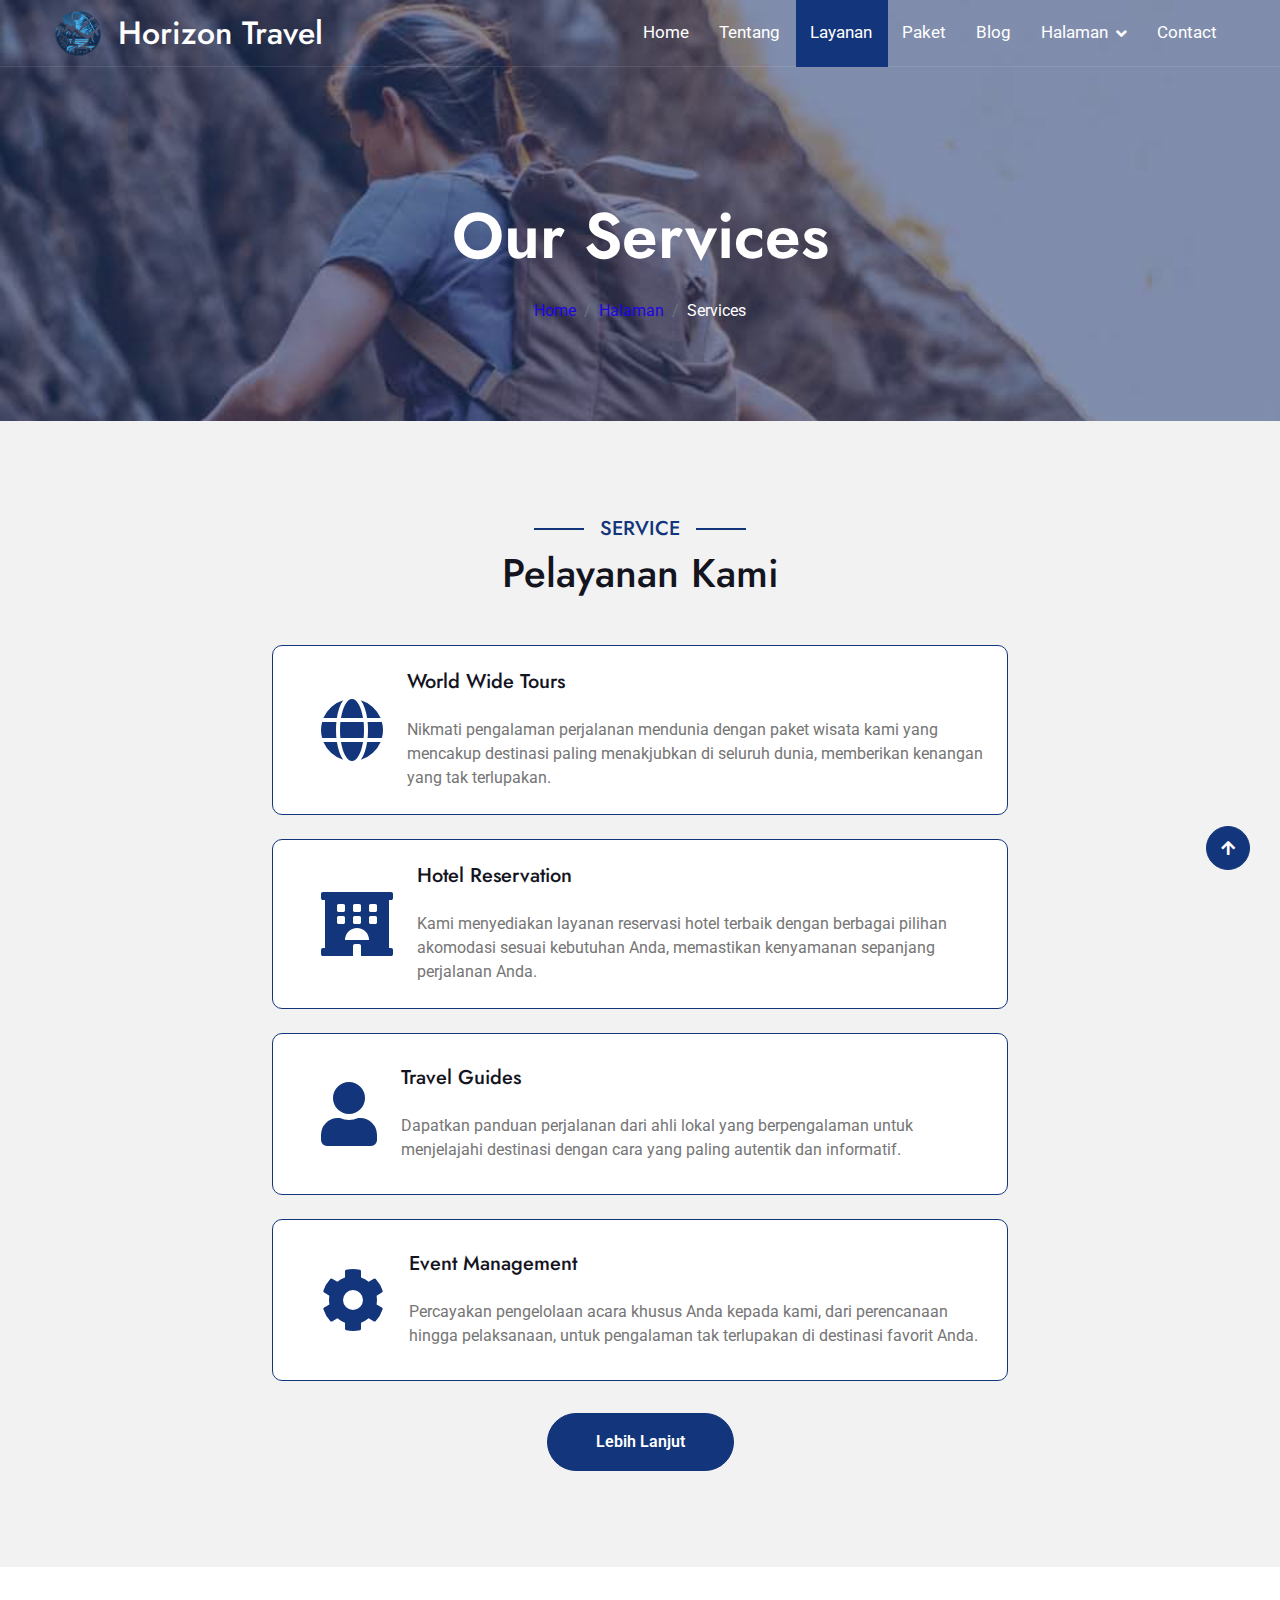
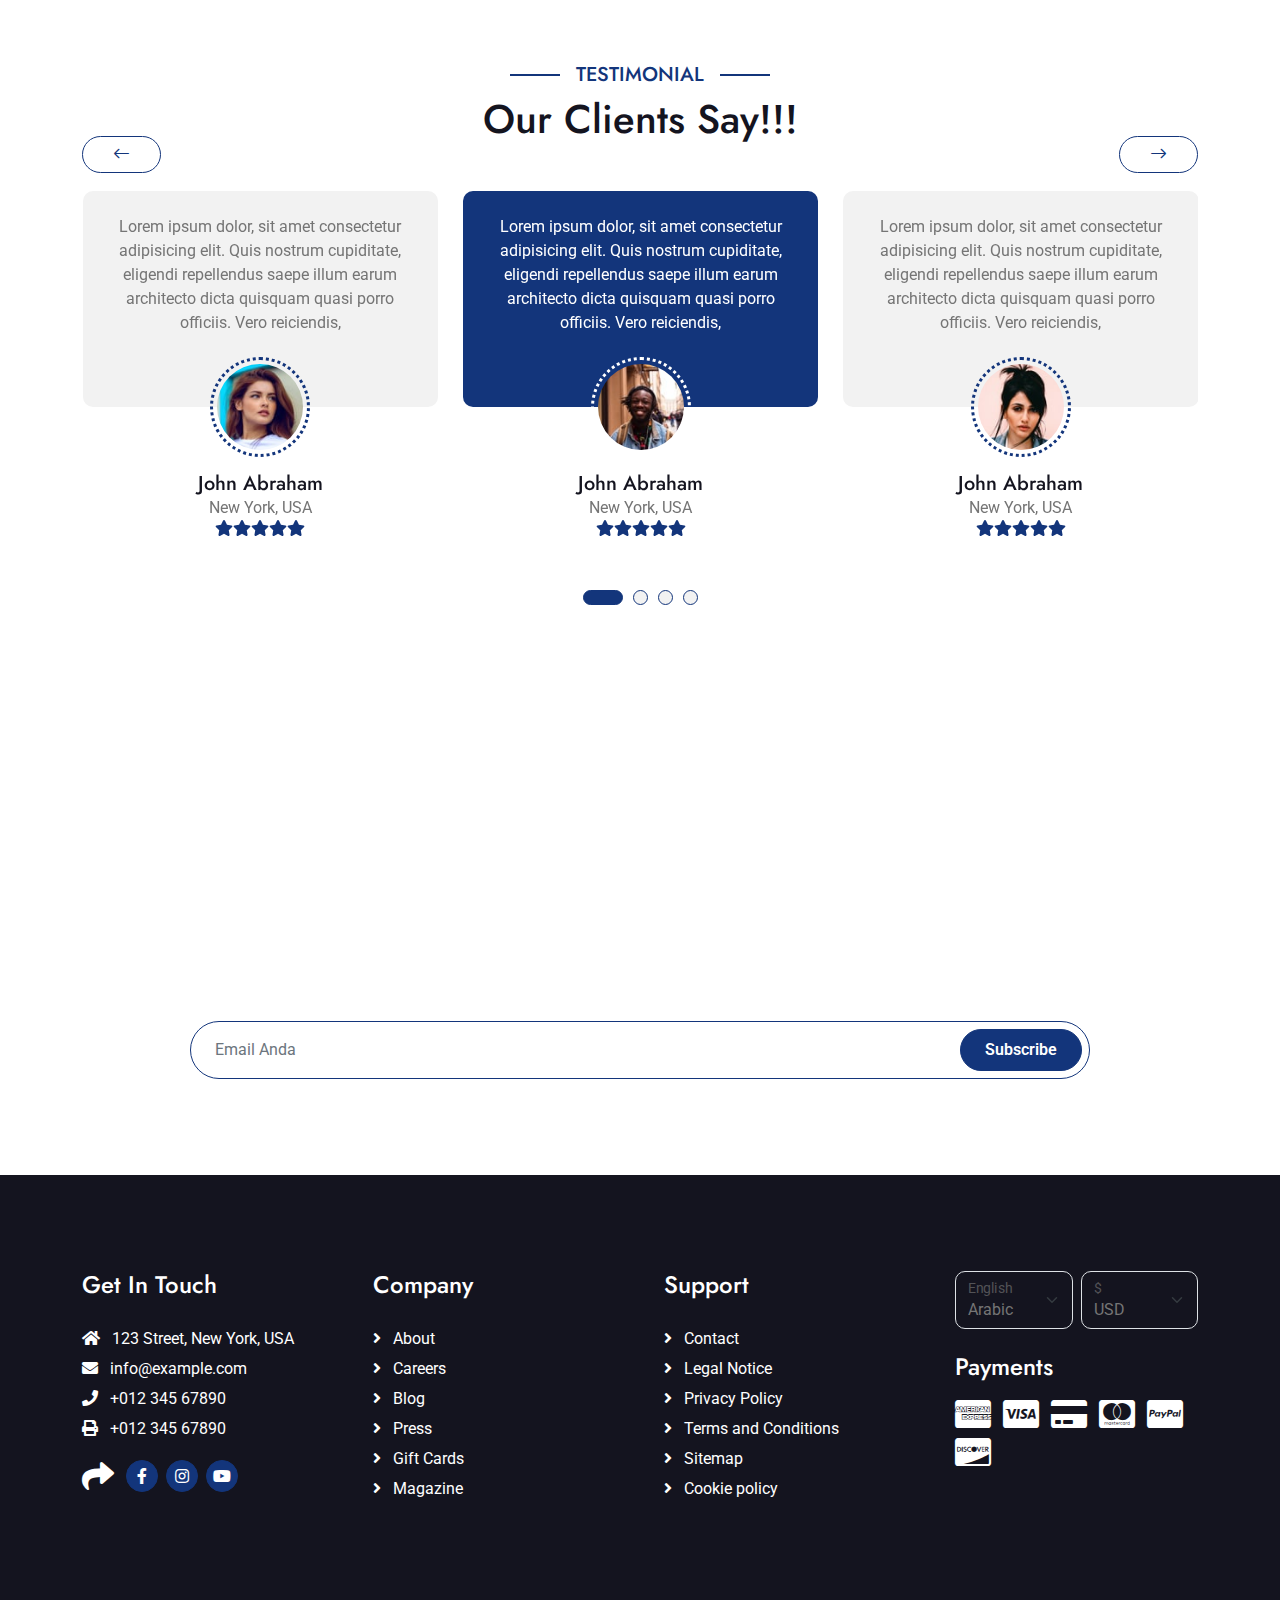
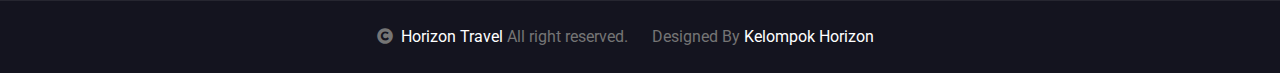
<file: services.html>
<!DOCTYPE html>
<html lang="en">

<head>
    <meta charset="utf-8">
    <title>Horizon Travel</title>
    <meta content="width=device-width, initial-scale=1.0" name="viewport">
    <meta content="" name="keywords">
    <meta content="" name="description">

    <!-- Google Web Fonts -->
    <link rel="preconnect" href="https://fonts.googleapis.com">
    <link rel="preconnect" href="https://fonts.gstatic.com" crossorigin>
    <link href="https://fonts.googleapis.com/css2?family=Jost:wght@500;600&family=Roboto&display=swap" rel="stylesheet">

    <!-- Icon Font Stylesheet -->
    <link rel="stylesheet" href="https://use.fontawesome.com/releases/v5.15.4/css/all.css" />
    <link href="https://cdn.jsdelivr.net/npm/bootstrap-icons@1.4.1/font/bootstrap-icons.css" rel="stylesheet">

    <!-- Libraries Stylesheet -->
    <link href="lib/owlcarousel/assets/owl.carousel.min.css" rel="stylesheet">
    <link href="lib/lightbox/css/lightbox.min.css" rel="stylesheet">


    <!-- Customized Bootstrap Stylesheet -->
    <link href="css/bootstrap.min.css" rel="stylesheet">

    <!-- Template Stylesheet -->
    <link href="css/style.css" rel="stylesheet">
</head>

<body>

    <!-- Spinner Start -->
    <div id="spinner"
        class="show bg-white position-fixed translate-middle w-100 vh-100 top-50 start-50 d-flex align-items-center justify-content-center">
        <div class="spinner-border text-primary" style="width: 3rem; height: 3rem;" role="status">
            <span class="sr-only">Loading...</span>
        </div>
    </div>
    <!-- Spinner End -->

    <!-- Navbar & Hero Start -->
    <div class="container-fluid position-relative p-0">
        <nav class="navbar navbar-expand-lg navbar-light px-4 px-lg-5 py-3 py-lg-0">
            <a href="" class="navbar-brand p-0">
                <img src="img/Horizon Travel.png" alt="Logo">
                <h1 class="m-0">Horizon Travel</h1>
            </a>
            <button class="navbar-toggler" type="button" data-bs-toggle="collapse" data-bs-target="#navbarCollapse">
                <span class="fa fa-bars"></span>
            </button>
            <div class="collapse navbar-collapse" id="navbarCollapse">
                <div class="navbar-nav ms-auto py-0">
                    <a href="index.html" class="nav-item nav-link">Home</a>
                    <a href="about.html" class="nav-item nav-link">Tentang</a>
                    <a href="services.html" class="nav-item nav-link active">Layanan</a>
                    <a href="packages.html" class="nav-item nav-link">Paket</a>
                    <a href="blog.html" class="nav-item nav-link">Blog</a>
                    <div class="nav-item dropdown">
                        <a href="#" class="nav-link dropdown-toggle" data-bs-toggle="dropdown">Halaman</a>
                        <div class="dropdown-menu m-0">
                            <a href="destination.html" class="dropdown-item">Destinasi</a>
                            <a href="tour.html" class="dropdown-item">Jelajahi</a>
                            <a href="gallery.html" class="dropdown-item">Gallery Kami</a>
                            <a href="guides.html" class="dropdown-item">Tim Kami</a>
                            <a href="testimonial.html" class="dropdown-item">Testimonial</a>
                            <!-- <a href="404.html" class="dropdown-item">404 Page</a> --->
                        </div>
                    </div>
                    <a href="contact.html" class="nav-item nav-link">Contact</a>
                </div>
                <!-- <a href="https://www.traveloka.com/id-id" class="btn btn-primary rounded-pill py-2 px-4 ms-lg-4">Pesan Sekarang</a> -->
            </div>
        </nav>
    </div>
    <!-- Navbar & Hero End -->

    <!-- Header Start -->
    <div class="container-fluid bg-breadcrumb">
        <div class="container text-center py-5" style="max-width: 900px;">
            <h3 class="text-white display-3 mb-4">Our Services</h1>
                <ol class="breadcrumb justify-content-center mb-0">
                    <li class="breadcrumb-item"><a href="index.html">Home</a></li>
                    <li class="breadcrumb-item"><a href="#">Halaman</a></li>
                    <li class="breadcrumb-item active text-white">Services</li>
                </ol>
        </div>
    </div>
    <!-- Header End -->

    <!-- Services Start -->
    <div class="container-fluid bg-light service py-5">
        <div class="container py-5">
            <div class="mx-auto text-center mb-5" style="max-width: 900px;">
                <h5 class="section-title px-3">Service</h5>
                <h1 class="mb-0">Pelayanan Kami</h1>
            </div>
            <div class="row justify-content-center">
                <div class="col-lg-8">
                    <div class="row g-4">
                        <div class="col-12">
                            <div
                                class="service-content-inner d-flex align-items-center bg-white border border-primary rounded p-4">
                                <div class="service-icon p-4">
                                    <i class="fa fa-globe fa-4x text-primary"></i>
                                </div>
                                <div class="service-content">
                                    <h5 class="mb-4">World Wide Tours</h5>
                                    <p class="mb-0">Nikmati pengalaman perjalanan mendunia dengan paket wisata kami yang
                                        mencakup destinasi paling menakjubkan di seluruh dunia, memberikan kenangan yang
                                        tak terlupakan.</p>
                                </div>
                            </div>
                        </div>
                        <div class="col-12">
                            <div
                                class="service-content-inner d-flex align-items-center bg-white border border-primary rounded p-4">
                                <div class="service-icon p-4">
                                    <i class="fa fa-hotel fa-4x text-primary"></i>
                                </div>
                                <div class="service-content">
                                    <h5 class="mb-4">Hotel Reservation</h5>
                                    <p class="mb-0">Kami menyediakan layanan reservasi hotel terbaik dengan berbagai
                                        pilihan akomodasi sesuai kebutuhan Anda, memastikan kenyamanan sepanjang
                                        perjalanan Anda.</p>
                                </div>
                            </div>
                        </div>
                        <div class="col-12">
                            <div
                                class="service-content-inner d-flex align-items-center bg-white border border-primary rounded p-4">
                                <div class="service-icon p-4">
                                    <i class="fa fa-user fa-4x text-primary"></i>
                                </div>
                                <div class="service-content">
                                    <h5 class="mb-4">Travel Guides</h5>
                                    <p class="mb-0">Dapatkan panduan perjalanan dari ahli lokal yang berpengalaman untuk
                                        menjelajahi destinasi dengan cara yang paling autentik dan informatif.</p>
                                </div>
                            </div>
                        </div>
                        <div class="col-12">
                            <div
                                class="service-content-inner d-flex align-items-center bg-white border border-primary rounded p-4">
                                <div class="service-icon p-4">
                                    <i class="fa fa-cog fa-4x text-primary"></i>
                                </div>
                                <div class="service-content">
                                    <h5 class="mb-4">Event Management</h5>
                                    <p class="mb-0">Percayakan pengelolaan acara khusus Anda kepada kami, dari
                                        perencanaan hingga pelaksanaan, untuk pengalaman tak terlupakan di destinasi
                                        favorit Anda.</p>
                                </div>
                            </div>
                        </div>
                    </div>
                    <div class="text-center mt-4">
                        <a class="btn btn-primary rounded-pill py-3 px-5 mt-2" href="">Lebih Lanjut</a>
                    </div>
                </div>
            </div>
        </div>
    </div>

    <!-- Services End -->

    <!-- Testimonial Start -->
    <div class="container-fluid testimonial py-5">
        <div class="container py-5">
            <div class="mx-auto text-center mb-5" style="max-width: 900px;">
                <h5 class="section-title px-3">Testimonial</h5>
                <h1 class="mb-0">Our Clients Say!!!</h1>
            </div>
            <div class="testimonial-carousel owl-carousel">
                <div class="testimonial-item text-center rounded pb-4">
                    <div class="testimonial-comment bg-light rounded p-4">
                        <p class="text-center mb-5">Lorem ipsum dolor, sit amet consectetur adipisicing elit. Quis
                            nostrum cupiditate, eligendi repellendus saepe illum earum architecto dicta quisquam quasi
                            porro officiis. Vero reiciendis,
                        </p>
                    </div>
                    <div class="testimonial-img p-1">
                        <img src="img/testimonial-1.jpg" class="img-fluid rounded-circle" alt="Image">
                    </div>
                    <div style="margin-top: -35px;">
                        <h5 class="mb-0">John Abraham</h5>
                        <p class="mb-0">New York, USA</p>
                        <div class="d-flex justify-content-center">
                            <i class="fas fa-star text-primary"></i>
                            <i class="fas fa-star text-primary"></i>
                            <i class="fas fa-star text-primary"></i>
                            <i class="fas fa-star text-primary"></i>
                            <i class="fas fa-star text-primary"></i>
                        </div>
                    </div>
                </div>
                <div class="testimonial-item text-center rounded pb-4">
                    <div class="testimonial-comment bg-light rounded p-4">
                        <p class="text-center mb-5">Lorem ipsum dolor, sit amet consectetur adipisicing elit. Quis
                            nostrum cupiditate, eligendi repellendus saepe illum earum architecto dicta quisquam quasi
                            porro officiis. Vero reiciendis,
                        </p>
                    </div>
                    <div class="testimonial-img p-1">
                        <img src="img/testimonial-2.jpg" class="img-fluid rounded-circle" alt="Image">
                    </div>
                    <div style="margin-top: -35px;">
                        <h5 class="mb-0">John Abraham</h5>
                        <p class="mb-0">New York, USA</p>
                        <div class="d-flex justify-content-center">
                            <i class="fas fa-star text-primary"></i>
                            <i class="fas fa-star text-primary"></i>
                            <i class="fas fa-star text-primary"></i>
                            <i class="fas fa-star text-primary"></i>
                            <i class="fas fa-star text-primary"></i>
                        </div>
                    </div>
                </div>
                <div class="testimonial-item text-center rounded pb-4">
                    <div class="testimonial-comment bg-light rounded p-4">
                        <p class="text-center mb-5">Lorem ipsum dolor, sit amet consectetur adipisicing elit. Quis
                            nostrum cupiditate, eligendi repellendus saepe illum earum architecto dicta quisquam quasi
                            porro officiis. Vero reiciendis,
                        </p>
                    </div>
                    <div class="testimonial-img p-1">
                        <img src="img/testimonial-3.jpg" class="img-fluid rounded-circle" alt="Image">
                    </div>
                    <div style="margin-top: -35px;">
                        <h5 class="mb-0">John Abraham</h5>
                        <p class="mb-0">New York, USA</p>
                        <div class="d-flex justify-content-center">
                            <i class="fas fa-star text-primary"></i>
                            <i class="fas fa-star text-primary"></i>
                            <i class="fas fa-star text-primary"></i>
                            <i class="fas fa-star text-primary"></i>
                            <i class="fas fa-star text-primary"></i>
                        </div>
                    </div>
                </div>
                <div class="testimonial-item text-center rounded pb-4">
                    <div class="testimonial-comment bg-light rounded p-4">
                        <p class="text-center mb-5">Lorem ipsum dolor, sit amet consectetur adipisicing elit. Quis
                            nostrum cupiditate, eligendi repellendus saepe illum earum architecto dicta quisquam quasi
                            porro officiis. Vero reiciendis,
                        </p>
                    </div>
                    <div class="testimonial-img p-1">
                        <img src="img/testimonial-4.jpg" class="img-fluid rounded-circle" alt="Image">
                    </div>
                    <div style="margin-top: -35px;">
                        <h5 class="mb-0">John Abraham</h5>
                        <p class="mb-0">New York, USA</p>
                        <div class="d-flex justify-content-center">
                            <i class="fas fa-star text-primary"></i>
                            <i class="fas fa-star text-primary"></i>
                            <i class="fas fa-star text-primary"></i>
                            <i class="fas fa-star text-primary"></i>
                            <i class="fas fa-star text-primary"></i>
                        </div>
                    </div>
                </div>
            </div>
        </div>
    </div>
    <!-- Testimonial End -->

    <!-- Subscribe Start -->
    <div class="container-fluid subscribe py-5">
        <div class="container text-center py-5">
            <div class="mx-auto text-center" style="max-width: 900px;">
                <h5 class="subscribe-title px-3">Subscribe</h5>
                <h1 class="text-white mb-4">Our Newsletter</h1>
                <p class="text-white mb-5">Dapatkan informasi terkini, penawaran spesial, dan update terbaru langsung ke
                    inbox Anda! Dengan berlangganan newsletter kami, Anda akan selalu menjadi yang pertama mengetahui
                    berita terbaru, promosi menarik, dan tips eksklusif seputar produk atau layanan kami.
                </p>
                <div class="position-relative mx-auto">
                    <input class="form-control border-primary rounded-pill w-100 py-3 ps-4 pe-5" type="text"
                        placeholder="Email Anda">
                    <button type="button"
                        class="btn btn-primary rounded-pill position-absolute top-0 end-0 py-2 px-4 mt-2 me-2">Subscribe</button>
                </div>
            </div>
        </div>
    </div>
    <!-- Subscribe End -->

    <!-- Footer Start -->
    <div class="container-fluid footer py-5">
        <div class="container py-5">
            <div class="row g-5">
                <div class="col-md-6 col-lg-6 col-xl-3">
                    <div class="footer-item d-flex flex-column">
                        <h4 class="mb-4 text-white">Get In Touch</h4>
                        <a href=""><i class="fas fa-home me-2"></i> 123 Street, New York, USA</a>
                        <a href=""><i class="fas fa-envelope me-2"></i> info@example.com</a>
                        <a href=""><i class="fas fa-phone me-2"></i> +012 345 67890</a>
                        <a href="" class="mb-3"><i class="fas fa-print me-2"></i> +012 345 67890</a>
                        <div class="d-flex align-items-center">
                            <i class="fas fa-share fa-2x text-white me-2"></i>
                            <a class="btn-square btn btn-primary rounded-circle mx-1"
                                href="https://web.facebook.com/travelleaders"><i class="fab fa-facebook-f"></i></a>
                            <a class="btn-square btn btn-primary rounded-circle mx-1"
                                href="https://www.instagram.com/travel/"><i class="fab fa-instagram"></i></a>
                            <a class="btn-square btn btn-primary rounded-circle mx-1"
                                href="hhttps://www.youtube.com/@TopTravel_YT"><i class="fab fa-youtube"></i></a>
                        </div>
                    </div>
                </div>
                <div class="col-md-6 col-lg-6 col-xl-3">
                    <div class="footer-item d-flex flex-column">
                        <h4 class="mb-4 text-white">Company</h4>
                        <a href=""><i class="fas fa-angle-right me-2"></i> About</a>
                        <a href=""><i class="fas fa-angle-right me-2"></i> Careers</a>
                        <a href=""><i class="fas fa-angle-right me-2"></i> Blog</a>
                        <a href=""><i class="fas fa-angle-right me-2"></i> Press</a>
                        <a href=""><i class="fas fa-angle-right me-2"></i> Gift Cards</a>
                        <a href=""><i class="fas fa-angle-right me-2"></i> Magazine</a>
                    </div>
                </div>
                <div class="col-md-6 col-lg-6 col-xl-3">
                    <div class="footer-item d-flex flex-column">
                        <h4 class="mb-4 text-white">Support</h4>
                        <a href=""><i class="fas fa-angle-right me-2"></i> Contact</a>
                        <a href=""><i class="fas fa-angle-right me-2"></i> Legal Notice</a>
                        <a href=""><i class="fas fa-angle-right me-2"></i> Privacy Policy</a>
                        <a href=""><i class="fas fa-angle-right me-2"></i> Terms and Conditions</a>
                        <a href=""><i class="fas fa-angle-right me-2"></i> Sitemap</a>
                        <a href=""><i class="fas fa-angle-right me-2"></i> Cookie policy</a>
                    </div>
                </div>
                <div class="col-md-6 col-lg-6 col-xl-3">
                    <div class="footer-item">
                        <div class="row gy-3 gx-2 mb-4">
                            <div class="col-xl-6">
                                <form>
                                    <div class="form-floating">
                                        <select class="form-select bg-dark border" id="select1">
                                            <option value="1">Arabic</option>
                                            <option value="2">German</option>
                                            <option value="3">Greek</option>
                                            <option value="3">New York</option>
                                        </select>
                                        <label for="select1">English</label>
                                    </div>
                                </form>
                            </div>
                            <div class="col-xl-6">
                                <form>
                                    <div class="form-floating">
                                        <select class="form-select bg-dark border" id="select1">
                                            <option value="1">USD</option>
                                            <option value="2">EUR</option>
                                            <option value="3">INR</option>
                                            <option value="3">GBP</option>
                                        </select>
                                        <label for="select1">$</label>
                                    </div>
                                </form>
                            </div>
                        </div>
                        <h4 class="text-white mb-3">Payments</h4>
                        <div class="footer-bank-card">
                            <a href="#" class="text-white me-2"><i class="fab fa-cc-amex fa-2x"></i></a>
                            <a href="#" class="text-white me-2"><i class="fab fa-cc-visa fa-2x"></i></a>
                            <a href="#" class="text-white me-2"><i class="fas fa-credit-card fa-2x"></i></a>
                            <a href="#" class="text-white me-2"><i class="fab fa-cc-mastercard fa-2x"></i></a>
                            <a href="#" class="text-white me-2"><i class="fab fa-cc-paypal fa-2x"></i></a>
                            <a href="#" class="text-white"><i class="fab fa-cc-discover fa-2x"></i></a>
                        </div>
                    </div>
                </div>
            </div>
        </div>
    </div>
    <!-- Footer End -->

    <!-- Copyright Start -->
    <div class="container-fluid copyright text-body py-4">
        <div class="container">
            <div class="row g-4 align-items-center">
                <div class="col-md-6 text-center text-md-end mb-md-0">
                    <i class="fas fa-copyright me-2"></i><a class="text-white" href="#">Horizon Travel</a> All right
                    reserved.
                </div>
                <div class="col-md-6 text-center text-md-start">

                    Designed By <a class="text-white">Kelompok Horizon</a>
                </div>
            </div>
        </div>
    </div>
    </div>
    <!-- Copyright End -->

    <!-- Back to Top -->
    <a href="#" class="btn btn-primary btn-primary-outline-0 btn-md-square back-to-top"><i
            class="fa fa-arrow-up"></i></a>


    <!-- JavaScript Libraries -->
    <script src="https://ajax.googleapis.com/ajax/libs/jquery/3.6.4/jquery.min.js"></script>
    <script src="https://cdn.jsdelivr.net/npm/bootstrap@5.0.0/dist/js/bootstrap.bundle.min.js"></script>
    <script src="lib/easing/easing.min.js"></script>
    <script src="lib/waypoints/waypoints.min.js"></script>
    <script src="lib/owlcarousel/owl.carousel.min.js"></script>
    <script src="lib/lightbox/js/lightbox.min.js"></script>


    <!-- Template Javascript -->
    <script src="js/main.js"></script>
</body>

</html>
</file>
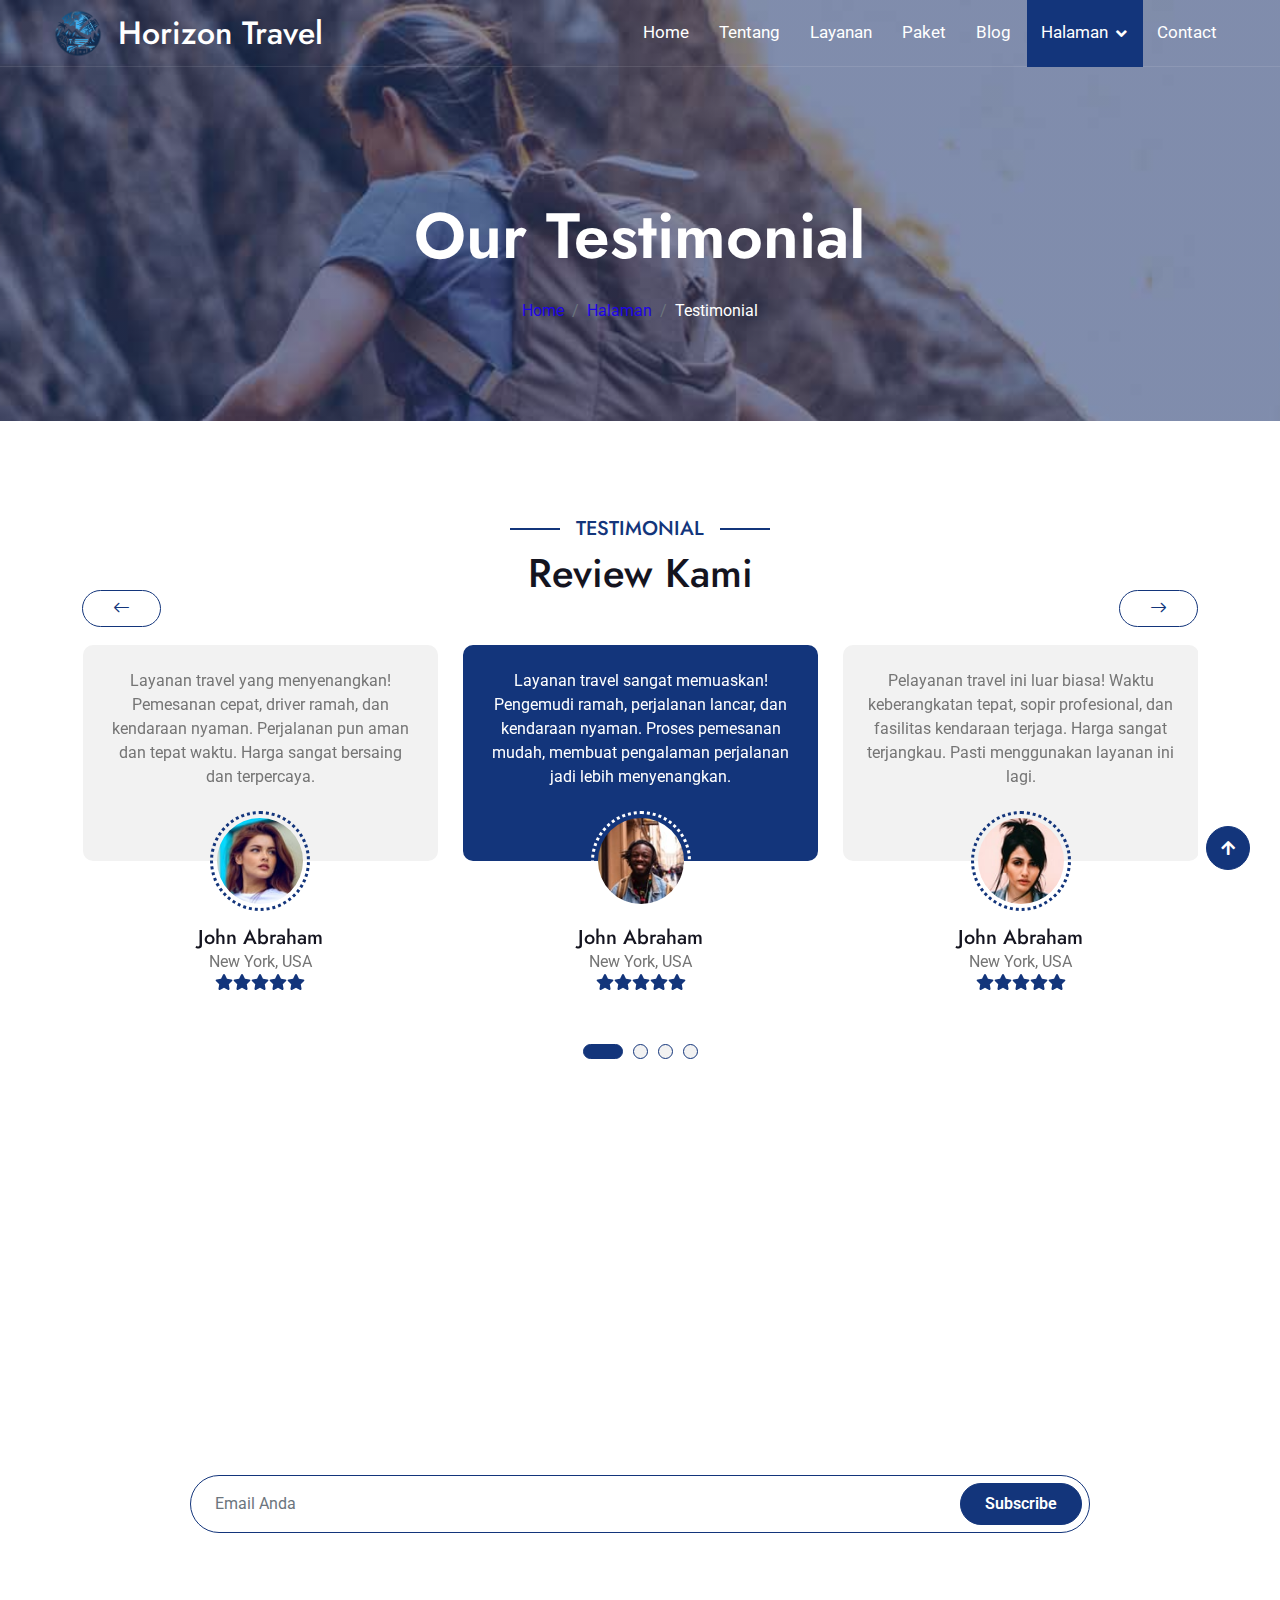
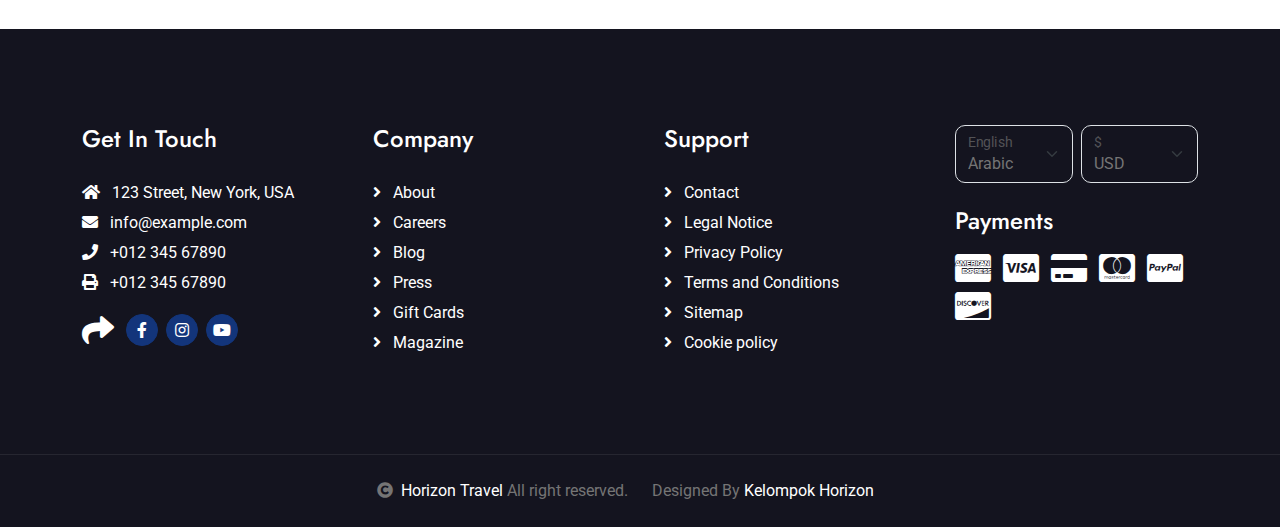
<file: testimonial.html>
<!DOCTYPE html>
<html lang="en">

<head>
    <meta charset="utf-8">
    <title>Horizon Travel</title>
    <meta content="width=device-width, initial-scale=1.0" name="viewport">
    <meta content="" name="keywords">
    <meta content="" name="description">

    <!-- Google Web Fonts -->
    <link rel="preconnect" href="https://fonts.googleapis.com">
    <link rel="preconnect" href="https://fonts.gstatic.com" crossorigin>
    <link href="https://fonts.googleapis.com/css2?family=Jost:wght@500;600&family=Roboto&display=swap" rel="stylesheet">

    <!-- Icon Font Stylesheet -->
    <link rel="stylesheet" href="https://use.fontawesome.com/releases/v5.15.4/css/all.css" />
    <link href="https://cdn.jsdelivr.net/npm/bootstrap-icons@1.4.1/font/bootstrap-icons.css" rel="stylesheet">

    <!-- Libraries Stylesheet -->
    <link href="lib/owlcarousel/assets/owl.carousel.min.css" rel="stylesheet">
    <link href="lib/lightbox/css/lightbox.min.css" rel="stylesheet">


    <!-- Customized Bootstrap Stylesheet -->
    <link href="css/bootstrap.min.css" rel="stylesheet">

    <!-- Template Stylesheet -->
    <link href="css/style.css" rel="stylesheet">
</head>

<body>

    <!-- Spinner Start -->
    <div id="spinner"
        class="show bg-white position-fixed translate-middle w-100 vh-100 top-50 start-50 d-flex align-items-center justify-content-center">
        <div class="spinner-border text-primary" style="width: 3rem; height: 3rem;" role="status">
            <span class="sr-only">Loading...</span>
        </div>
    </div>
    <!-- Spinner End -->


    <!-- Navbar & Hero Start -->
    <div class="container-fluid position-relative p-0">
        <nav class="navbar navbar-expand-lg navbar-light px-4 px-lg-5 py-3 py-lg-0">
            <a href="" class="navbar-brand p-0">
                <img src="img/Horizon Travel.png" alt="Logo">
                <h1 class="m-0">Horizon Travel</h1>
            </a>
            <button class="navbar-toggler" type="button" data-bs-toggle="collapse" data-bs-target="#navbarCollapse">
                <span class="fa fa-bars"></span>
            </button>
            <div class="collapse navbar-collapse" id="navbarCollapse">
                <div class="navbar-nav ms-auto py-0">
                    <a href="index.html" class="nav-item nav-link">Home</a>
                    <a href="about.html" class="nav-item nav-link">Tentang</a>
                    <a href="services.html" class="nav-item nav-link">Layanan</a>
                    <a href="packages.html" class="nav-item nav-link">Paket</a>
                    <a href="blog.html" class="nav-item nav-link">Blog</a>
                    <div class="nav-item dropdown">
                        <a href="#" class="nav-link dropdown-toggle active" data-bs-toggle="dropdown">Halaman</a>
                        <div class="dropdown-menu m-0">
                            <a href="destination.html" class="dropdown-item">Destinasi</a>
                            <a href="tour.html" class="dropdown-item">Jelajahi</a>
                            <a href="gallery.html" class="dropdown-item">Gallery Kami</a>
                            <a href="guides.html" class="dropdown-item">Tim Kami</a>
                            <a href="testimonial.html" class="dropdown-item">Testimonial</a>
                            <!-- <a href="404.html" class="dropdown-item">404 Page</a> --->
                        </div>
                    </div>
                    <a href="contact.html" class="nav-item nav-link">Contact</a>
                </div>
                <!-- <a href="" class="btn btn-primary rounded-pill py-2 px-4 ms-lg-4">Book Now</a> -->
            </div>
        </nav>
    </div>
    <!-- Navbar & Hero End -->

    <!-- Header Start -->
    <div class="container-fluid bg-breadcrumb">
        <div class="container text-center py-5" style="max-width: 900px;">
            <h3 class="text-white display-3 mb-4">Our Testimonial</h1>
                <ol class="breadcrumb justify-content-center mb-0">
                    <li class="breadcrumb-item"><a href="index.html">Home</a></li>
                    <li class="breadcrumb-item"><a href="#">Halaman</a></li>
                    <li class="breadcrumb-item active text-white">Testimonial</li>
                </ol>
        </div>
    </div>
    <!-- Header End -->

    <!-- Testimonial Start -->
    <div class="container-fluid testimonial py-5">
        <div class="container py-5">
            <div class="mx-auto text-center mb-5" style="max-width: 900px;">
                <h5 class="section-title px-3">Testimonial</h5>
                <h1 class="mb-0">Review Kami</h1>
            </div>
            <div class="testimonial-carousel owl-carousel">
                <div class="testimonial-item text-center rounded pb-4">
                    <div class="testimonial-comment bg-light rounded p-4">
                        <p class="text-center mb-5"> Layanan travel sangat memuaskan! Pengemudi ramah, perjalanan
                            lancar, dan kendaraan nyaman. Proses pemesanan mudah, membuat pengalaman perjalanan jadi
                            lebih menyenangkan.
                        </p>
                    </div>
                    <div class="testimonial-img p-1">
                        <img src="img/testimonial-1.jpg" class="img-fluid rounded-circle" alt="Image">
                    </div>
                    <div style="margin-top: -35px;">
                        <h5 class="mb-0">John Abraham</h5>
                        <p class="mb-0">New York, USA</p>
                        <div class="d-flex justify-content-center">
                            <i class="fas fa-star text-primary"></i>
                            <i class="fas fa-star text-primary"></i>
                            <i class="fas fa-star text-primary"></i>
                            <i class="fas fa-star text-primary"></i>
                            <i class="fas fa-star text-primary"></i>
                        </div>
                    </div>
                </div>
                <div class="testimonial-item text-center rounded pb-4">
                    <div class="testimonial-comment bg-light rounded p-4">
                        <p class="text-center mb-5">Pelayanan travel ini luar biasa! Waktu keberangkatan tepat, sopir
                            profesional, dan fasilitas kendaraan terjaga. Harga sangat terjangkau. Pasti menggunakan
                            layanan ini lagi.
                        </p>
                    </div>
                    <div class="testimonial-img p-1">
                        <img src="img/testimonial-2.jpg" class="img-fluid rounded-circle" alt="Image">
                    </div>
                    <div style="margin-top: -35px;">
                        <h5 class="mb-0">John Abraham</h5>
                        <p class="mb-0">New York, USA</p>
                        <div class="d-flex justify-content-center">
                            <i class="fas fa-star text-primary"></i>
                            <i class="fas fa-star text-primary"></i>
                            <i class="fas fa-star text-primary"></i>
                            <i class="fas fa-star text-primary"></i>
                            <i class="fas fa-star text-primary"></i>
                        </div>
                    </div>
                </div>
                <div class="testimonial-item text-center rounded pb-4">
                    <div class="testimonial-comment bg-light rounded p-4">
                        <p class="text-center mb-5">Saya sangat puas dengan layanan travel ini! Stafnya sangat membantu,
                            perjalanan nyaman, dan kendaraan bersih. Semua sesuai jadwal. Sangat direkomendasikan bagi
                            wisatawan.


                        </p>
                    </div>
                    <div class="testimonial-img p-1">
                        <img src="img/testimonial-3.jpg" class="img-fluid rounded-circle" alt="Image">
                    </div>
                    <div style="margin-top: -35px;">
                        <h5 class="mb-0">John Abraham</h5>
                        <p class="mb-0">New York, USA</p>
                        <div class="d-flex justify-content-center">
                            <i class="fas fa-star text-primary"></i>
                            <i class="fas fa-star text-primary"></i>
                            <i class="fas fa-star text-primary"></i>
                            <i class="fas fa-star text-primary"></i>
                            <i class="fas fa-star text-primary"></i>
                        </div>
                    </div>
                </div>
                <div class="testimonial-item text-center rounded pb-4">
                    <div class="testimonial-comment bg-light rounded p-4">
                        <p class="text-center mb-5">Layanan travel yang menyenangkan! Pemesanan cepat, driver ramah, dan
                            kendaraan nyaman. Perjalanan pun aman dan tepat waktu. Harga sangat bersaing dan terpercaya.
                        </p>
                    </div>
                    <div class="testimonial-img p-1">
                        <img src="img/testimonial-4.jpg" class="img-fluid rounded-circle" alt="Image">
                    </div>
                    <div style="margin-top: -35px;">
                        <h5 class="mb-0">John Abraham</h5>
                        <p class="mb-0">New York, USA</p>
                        <div class="d-flex justify-content-center">
                            <i class="fas fa-star text-primary"></i>
                            <i class="fas fa-star text-primary"></i>
                            <i class="fas fa-star text-primary"></i>
                            <i class="fas fa-star text-primary"></i>
                            <i class="fas fa-star text-primary"></i>
                        </div>
                    </div>
                </div>
            </div>
        </div>
    </div>
    <!-- Testimonial End -->

    <!-- Subscribe Start -->
    <div class="container-fluid subscribe py-5">
        <div class="container text-center py-5">
            <div class="mx-auto text-center" style="max-width: 900px;">
                <h5 class="subscribe-title px-3">Subscribe</h5>
                <h1 class="text-white mb-4">Our Newsletter</h1>
                <p class="text-white mb-5">Dapatkan informasi terkini, penawaran spesial, dan update terbaru langsung ke
                    inbox Anda! Dengan berlangganan newsletter kami, Anda akan selalu menjadi yang pertama mengetahui
                    berita terbaru, promosi menarik, dan tips eksklusif seputar produk atau layanan kami.
                </p>
                <div class="position-relative mx-auto">
                    <input class="form-control border-primary rounded-pill w-100 py-3 ps-4 pe-5" type="text"
                        placeholder="Email Anda">
                    <button type="button"
                        class="btn btn-primary rounded-pill position-absolute top-0 end-0 py-2 px-4 mt-2 me-2">Subscribe</button>
                </div>
            </div>
        </div>
    </div>
    <!-- Subscribe End -->

    <!-- Footer Start -->
    <div class="container-fluid footer py-5">
        <div class="container py-5">
            <div class="row g-5">
                <div class="col-md-6 col-lg-6 col-xl-3">
                    <div class="footer-item d-flex flex-column">
                        <h4 class="mb-4 text-white">Get In Touch</h4>
                        <a href=""><i class="fas fa-home me-2"></i> 123 Street, New York, USA</a>
                        <a href=""><i class="fas fa-envelope me-2"></i> info@example.com</a>
                        <a href=""><i class="fas fa-phone me-2"></i> +012 345 67890</a>
                        <a href="" class="mb-3"><i class="fas fa-print me-2"></i> +012 345 67890</a>
                        <div class="d-flex align-items-center">
                            <i class="fas fa-share fa-2x text-white me-2"></i>
                            <a class="btn-square btn btn-primary rounded-circle mx-1"
                                href="https://web.facebook.com/travelleaders"><i class="fab fa-facebook-f"></i></a>
                            <a class="btn-square btn btn-primary rounded-circle mx-1"
                                href="https://www.instagram.com/travel/"><i class="fab fa-instagram"></i></a>
                            <a class="btn-square btn btn-primary rounded-circle mx-1"
                                href="hhttps://www.youtube.com/@TopTravel_YT"><i class="fab fa-youtube"></i></a>
                        </div>
                    </div>
                </div>
                <div class="col-md-6 col-lg-6 col-xl-3">
                    <div class="footer-item d-flex flex-column">
                        <h4 class="mb-4 text-white">Company</h4>
                        <a href=""><i class="fas fa-angle-right me-2"></i> About</a>
                        <a href=""><i class="fas fa-angle-right me-2"></i> Careers</a>
                        <a href=""><i class="fas fa-angle-right me-2"></i> Blog</a>
                        <a href=""><i class="fas fa-angle-right me-2"></i> Press</a>
                        <a href=""><i class="fas fa-angle-right me-2"></i> Gift Cards</a>
                        <a href=""><i class="fas fa-angle-right me-2"></i> Magazine</a>
                    </div>
                </div>
                <div class="col-md-6 col-lg-6 col-xl-3">
                    <div class="footer-item d-flex flex-column">
                        <h4 class="mb-4 text-white">Support</h4>
                        <a href=""><i class="fas fa-angle-right me-2"></i> Contact</a>
                        <a href=""><i class="fas fa-angle-right me-2"></i> Legal Notice</a>
                        <a href=""><i class="fas fa-angle-right me-2"></i> Privacy Policy</a>
                        <a href=""><i class="fas fa-angle-right me-2"></i> Terms and Conditions</a>
                        <a href=""><i class="fas fa-angle-right me-2"></i> Sitemap</a>
                        <a href=""><i class="fas fa-angle-right me-2"></i> Cookie policy</a>
                    </div>
                </div>
                <div class="col-md-6 col-lg-6 col-xl-3">
                    <div class="footer-item">
                        <div class="row gy-3 gx-2 mb-4">
                            <div class="col-xl-6">
                                <form>
                                    <div class="form-floating">
                                        <select class="form-select bg-dark border" id="select1">
                                            <option value="1">Arabic</option>
                                            <option value="2">German</option>
                                            <option value="3">Greek</option>
                                            <option value="3">New York</option>
                                        </select>
                                        <label for="select1">English</label>
                                    </div>
                                </form>
                            </div>
                            <div class="col-xl-6">
                                <form>
                                    <div class="form-floating">
                                        <select class="form-select bg-dark border" id="select1">
                                            <option value="1">USD</option>
                                            <option value="2">EUR</option>
                                            <option value="3">INR</option>
                                            <option value="3">GBP</option>
                                        </select>
                                        <label for="select1">$</label>
                                    </div>
                                </form>
                            </div>
                        </div>
                        <h4 class="text-white mb-3">Payments</h4>
                        <div class="footer-bank-card">
                            <a href="#" class="text-white me-2"><i class="fab fa-cc-amex fa-2x"></i></a>
                            <a href="#" class="text-white me-2"><i class="fab fa-cc-visa fa-2x"></i></a>
                            <a href="#" class="text-white me-2"><i class="fas fa-credit-card fa-2x"></i></a>
                            <a href="#" class="text-white me-2"><i class="fab fa-cc-mastercard fa-2x"></i></a>
                            <a href="#" class="text-white me-2"><i class="fab fa-cc-paypal fa-2x"></i></a>
                            <a href="#" class="text-white"><i class="fab fa-cc-discover fa-2x"></i></a>
                        </div>
                    </div>
                </div>
            </div>
        </div>
    </div>
    <!-- Footer End -->

    <!-- Copyright Start -->
    <div class="container-fluid copyright text-body py-4">
        <div class="container">
            <div class="row g-4 align-items-center">
                <div class="col-md-6 text-center text-md-end mb-md-0">
                    <i class="fas fa-copyright me-2"></i><a class="text-white" href="#">Horizon Travel</a> All right
                    reserved.
                </div>
                <div class="col-md-6 text-center text-md-start">

                    Designed By <a class="text-white">Kelompok Horizon</a>
                </div>
            </div>
        </div>
    </div>
    </div>
    <!-- Copyright End -->

    <!-- Back to Top -->
    <a href="#" class="btn btn-primary btn-primary-outline-0 btn-md-square back-to-top"><i
            class="fa fa-arrow-up"></i></a>


    <!-- JavaScript Libraries -->
    <script src="https://ajax.googleapis.com/ajax/libs/jquery/3.6.4/jquery.min.js"></script>
    <script src="https://cdn.jsdelivr.net/npm/bootstrap@5.0.0/dist/js/bootstrap.bundle.min.js"></script>
    <script src="lib/easing/easing.min.js"></script>
    <script src="lib/waypoints/waypoints.min.js"></script>
    <script src="lib/owlcarousel/owl.carousel.min.js"></script>
    <script src="lib/lightbox/js/lightbox.min.js"></script>


    <!-- Template Javascript -->
    <script src="js/main.js"></script>
</body>

</html>
</file>
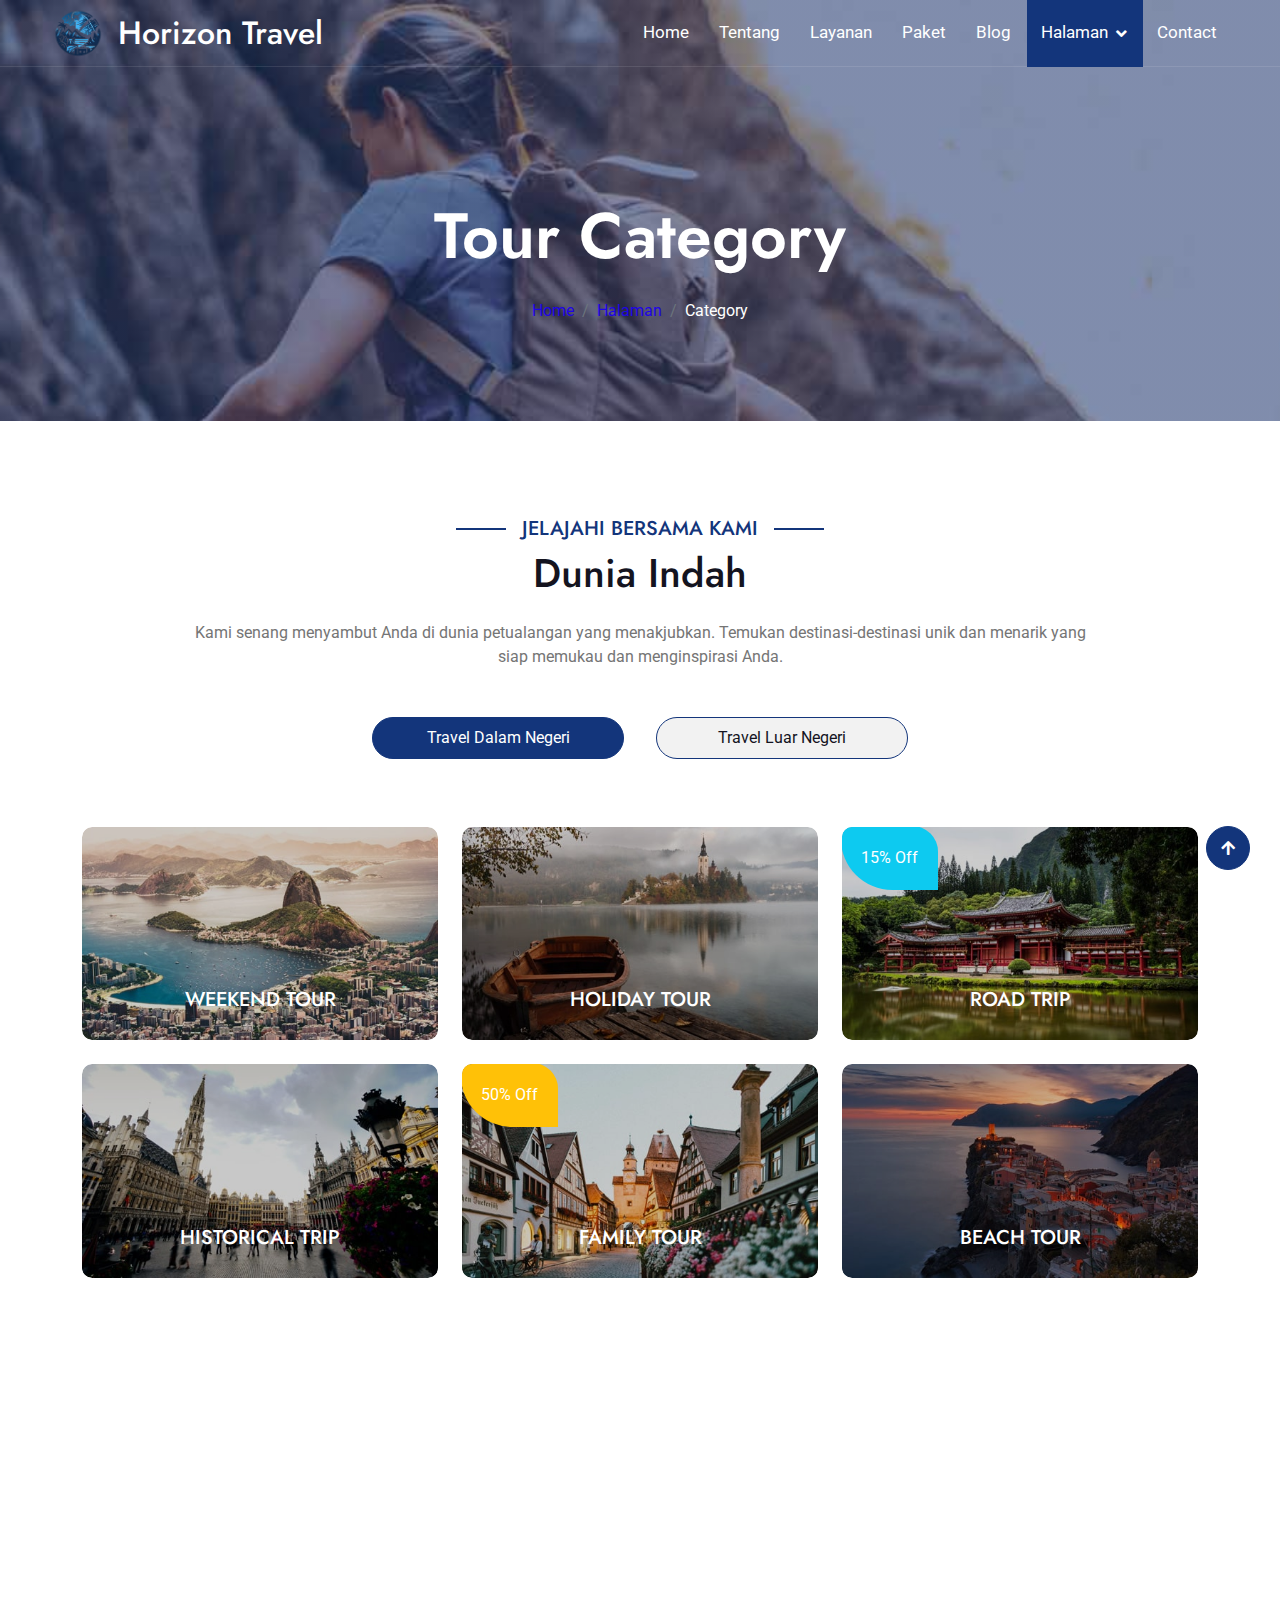
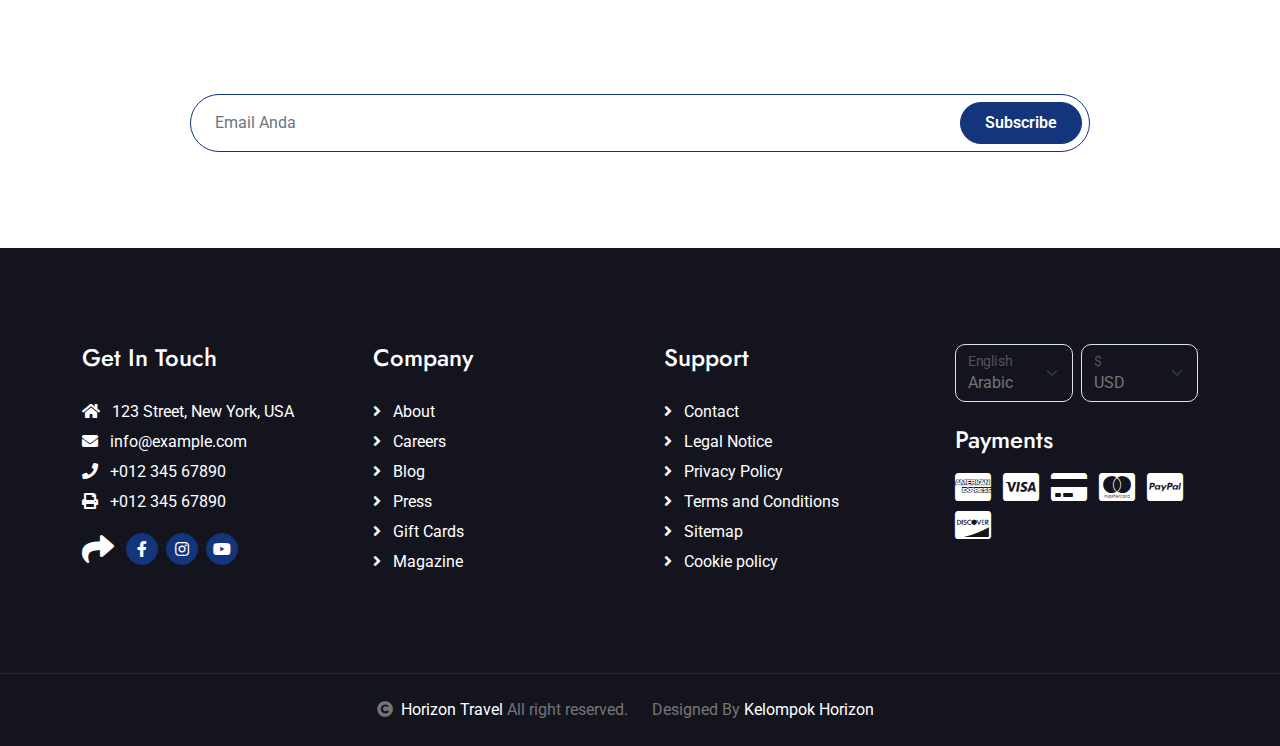
<file: tour.html>
<!DOCTYPE html>
<html lang="en">

<head>
    <meta charset="utf-8">
    <title>Horizon Travel</title>
    <meta content="width=device-width, initial-scale=1.0" name="viewport">
    <meta content="" name="keywords">
    <meta content="" name="description">

    <!-- Google Web Fonts -->
    <link rel="preconnect" href="https://fonts.googleapis.com">
    <link rel="preconnect" href="https://fonts.gstatic.com" crossorigin>
    <link href="https://fonts.googleapis.com/css2?family=Jost:wght@500;600&family=Roboto&display=swap" rel="stylesheet">

    <!-- Icon Font Stylesheet -->
    <link rel="stylesheet" href="https://use.fontawesome.com/releases/v5.15.4/css/all.css" />
    <link href="https://cdn.jsdelivr.net/npm/bootstrap-icons@1.4.1/font/bootstrap-icons.css" rel="stylesheet">

    <!-- Libraries Stylesheet -->
    <link href="lib/owlcarousel/assets/owl.carousel.min.css" rel="stylesheet">
    <link href="lib/lightbox/css/lightbox.min.css" rel="stylesheet">


    <!-- Customized Bootstrap Stylesheet -->
    <link href="css/bootstrap.min.css" rel="stylesheet">

    <!-- Template Stylesheet -->
    <link href="css/style.css" rel="stylesheet">
</head>

<body>

    <!-- Spinner Start -->
    <div id="spinner"
        class="show bg-white position-fixed translate-middle w-100 vh-100 top-50 start-50 d-flex align-items-center justify-content-center">
        <div class="spinner-border text-primary" style="width: 3rem; height: 3rem;" role="status">
            <span class="sr-only">Loading...</span>
        </div>
    </div>
    <!-- Spinner End -->


    <!-- Navbar & Hero Start -->
    <div class="container-fluid position-relative p-0">
        <nav class="navbar navbar-expand-lg navbar-light px-4 px-lg-5 py-3 py-lg-0">
            <a href="" class="navbar-brand p-0">
                <img src="img/Horizon Travel.png" alt="Logo">
                <h1 class="m-0">Horizon Travel</h1>
            </a>
            <button class="navbar-toggler" type="button" data-bs-toggle="collapse" data-bs-target="#navbarCollapse">
                <span class="fa fa-bars"></span>
            </button>
            <div class="collapse navbar-collapse" id="navbarCollapse">
                <div class="navbar-nav ms-auto py-0">
                    <a href="index.html" class="nav-item nav-link">Home</a>
                    <a href="about.html" class="nav-item nav-link">Tentang</a>
                    <a href="services.html" class="nav-item nav-link">Layanan</a>
                    <a href="packages.html" class="nav-item nav-link">Paket</a>
                    <a href="blog.html" class="nav-item nav-link">Blog</a>
                    <div class="nav-item dropdown">
                        <a href="#" class="nav-link dropdown-toggle active" data-bs-toggle="dropdown">Halaman</a>
                        <div class="dropdown-menu m-0">
                            <a href="destination.html" class="dropdown-item">Destinasi</a>
                            <a href="tour.html" class="dropdown-item">Jelajahi</a>
                            <a href="gallery.html" class="dropdown-item">Gallery Kami</a>
                            <a href="guides.html" class="dropdown-item">Tim Kami</a>
                            <a href="testimonial.html" class="dropdown-item">Testimonial</a>
                            <!-- <a href="404.html" class="dropdown-item">404 Page</a> --->
                        </div>
                    </div>
                    <a href="contact.html" class="nav-item nav-link">Contact</a>
                </div>
                <!-- <a href="" class="btn btn-primary rounded-pill py-2 px-4 ms-lg-4">Book Now</a> -->
            </div>
        </nav>
    </div>
    <!-- Navbar & Hero End -->

    <!-- Header Start -->
    <div class="container-fluid bg-breadcrumb">
        <div class="container text-center py-5" style="max-width: 900px;">
            <h3 class="text-white display-3 mb-4">Tour Category</h1>
                <ol class="breadcrumb justify-content-center mb-0">
                    <li class="breadcrumb-item"><a href="index.html">Home</a></li>
                    <li class="breadcrumb-item"><a href="#">Halaman</a></li>
                    <li class="breadcrumb-item active text-white">Category</li>
                </ol>
        </div>
    </div>
    <!-- Header End -->

    <!-- Explore Tour Start -->
    <div class="container-fluid ExploreTour py-5">
        <div class="container py-5">
            <div class="mx-auto text-center mb-5" style="max-width: 900px;">
                <h5 class="section-title px-3">Jelajahi Bersama Kami</h5>
                <h1 class="mb-4">Dunia Indah</h1>
                <p class="mb-0">Kami senang menyambut Anda di dunia petualangan yang menakjubkan. Temukan
                    destinasi-destinasi unik dan menarik yang siap memukau dan menginspirasi Anda.
                </p>
            </div>
            <div class="tab-class text-center">
                <ul class="nav nav-pills d-inline-flex justify-content-center mb-5">
                    <li class="nav-item">
                        <a class="d-flex mx-3 py-2 border border-primary bg-light rounded-pill active"
                            data-bs-toggle="pill" href="#NationalTab-1">
                            <span class="text-dark" style="width: 250px;">Travel Dalam Negeri</span>
                        </a>
                    </li>
                    <li class="nav-item">
                        <a class="d-flex py-2 mx-3 border border-primary bg-light rounded-pill" data-bs-toggle="pill"
                            href="#InternationalTab-2">
                            <span class="text-dark" style="width: 250px;">Travel Luar Negeri</span>
                        </a>
                    </li>
                </ul>
                <div class="tab-content">
                    <div id="NationalTab-1" class="tab-pane fade show p-0 active">
                        <div class="row g-4">
                            <div class="col-md-6 col-lg-4">
                                <div class="national-item">
                                    <img src="img/explore-tour-1.jpg" class="img-fluid w-100 rounded" alt="Image">
                                    <div class="national-content">
                                        <div class="national-info">
                                            <h5 class="text-white text-uppercase mb-2">Weekend Tour</h5>
                                            <a href="#" class="btn-hover text-white">
                                        </div>
                                    </div>
                                    <div class="national-plus-icon">
                                        <a href="#" class="my-auto"><i class="fas fa-link fa-2x text-white"></i></a>
                                    </div>
                                </div>
                            </div>
                            <div class="col-md-6 col-lg-4">
                                <div class="national-item">
                                    <img src="img/explore-tour-2.jpg" class="img-fluid w-100 rounded" alt="Image">
                                    <div class="national-content">
                                        <div class="national-info">
                                            <h5 class="text-white text-uppercase mb-2">Holiday Tour</h5>
                                            <a href="#" class="btn-hover text-white">
                                        </div>
                                    </div>
                                    <div class="national-plus-icon">
                                        <a href="#" class="my-auto"><i class="fas fa-link fa-2x text-white"></i></a>
                                    </div>
                                </div>
                            </div>
                            <div class="col-md-6 col-lg-4">
                                <div class="national-item">
                                    <img src="img/explore-tour-3.jpg" class="img-fluid w-100 rounded" alt="Image">
                                    <div class="national-content">
                                        <div class="national-info">
                                            <h5 class="text-white text-uppercase mb-2">Road Trip</h5>
                                            <a href="#" class="btn-hover text-white">
                                        </div>
                                    </div>
                                    <div class="tour-offer bg-info">15% Off</div>
                                    <div class="national-plus-icon">
                                        <a href="#" class="my-auto"><i class="fas fa-link fa-2x text-white"></i></a>
                                    </div>
                                </div>
                            </div>
                            <div class="col-md-6 col-lg-4">
                                <div class="national-item">
                                    <img src="img/explore-tour-4.jpg" class="img-fluid w-100 rounded" alt="Image">
                                    <div class="national-content">
                                        <div class="national-info">
                                            <h5 class="text-white text-uppercase mb-2">Historical Trip</h5>
                                            <a href="#" class="btn-hover text-white">
                                        </div>
                                    </div>
                                    <div class="national-plus-icon">
                                        <a href="#" class="my-auto"><i class="fas fa-link fa-2x text-white"></i></a>
                                    </div>
                                </div>
                            </div>
                            <div class="col-md-6 col-lg-4">
                                <div class="national-item">
                                    <img src="img/explore-tour-5.jpg" class="img-fluid w-100 rounded" alt="Image">
                                    <div class="national-content">
                                        <div class="national-info">
                                            <h5 class="text-white text-uppercase mb-2">Family Tour</h5>
                                            <a href="#" class="btn-hover text-white">
                                        </div>
                                    </div>
                                    <div class="tour-offer bg-warning">50% Off</div>
                                    <div class="national-plus-icon">
                                        <a href="#" class="my-auto"><i class="fas fa-link fa-2x text-white"></i></a>
                                    </div>
                                </div>
                            </div>
                            <div class="col-md-6 col-lg-4">
                                <div class="national-item">
                                    <img src="img/explore-tour-6.jpg" class="img-fluid w-100 rounded" alt="Image">
                                    <div class="national-content">
                                        <div class="national-info">
                                            <h5 class="text-white text-uppercase mb-2">Beach Tour</h5>
                                            <a href="#" class="btn-hover text-white">
                                        </div>
                                    </div>
                                    <div class="national-plus-icon">
                                        <a href="#" class="my-auto"><i class="fas fa-link fa-2x text-white"></i></a>
                                    </div>
                                </div>
                            </div>
                        </div>
                    </div>
                    <div id="InternationalTab-2" class="tab-pane fade show p-0">
                        <div class="InternationalTour-carousel owl-carousel">
                            <div class="international-item">
                                <img src="img/explore-tour-1.jpg" class="img-fluid w-100 rounded" alt="Image">
                                <div class="international-content">
                                    <div class="international-info">
                                        <h5 class="text-white text-uppercase mb-2">Australia</h5>
                                        <a href="#" class="btn-hover text-white me-4"><i
                                                class="fas fa-map-marker-alt me-1"></i> 8 Kota</a>
                                        <a href="#" class="btn-hover text-white"><i class="fa fa-eye ms-2"></i>
                                            <span>143+ Destinasi</span></a>
                                    </div>
                                </div>
                                <div class="tour-offer bg-success">30% Off</div>
                                <div class="international-plus-icon">
                                    <a href="#" class="my-auto"><i class="fas fa-link fa-2x text-white"></i></a>
                                </div>
                            </div>
                            <div class="international-item">
                                <img src="img/explore-tour-2.jpg" class="img-fluid w-100 rounded" alt="Image">
                                <div class="international-content">
                                    <div class="international-info">
                                        <h5 class="text-white text-uppercase mb-2">Germany</h5>
                                        <a href="#" class="btn-hover text-white me-4"><i
                                                class="fas fa-map-marker-alt me-1"></i> 12 Kota</a>
                                        <a href="#" class="btn-hover text-white"><i class="fa fa-eye ms-2"></i>
                                            <span>21+ Destinasi</span></a>
                                    </div>
                                </div>
                                <div class="international-plus-icon">
                                    <a href="#" class="my-auto"><i class="fas fa-link fa-2x text-white"></i></a>
                                </div>
                            </div>
                            <div class="international-item">
                                <img src="img/explore-tour-3.jpg" class="img-fluid w-100 rounded" alt="Image">
                                <div class="international-content">
                                    <div class="tour-offer bg-warning">45% Off</div>
                                    <div class="international-info">
                                        <h5 class="text-white text-uppercase mb-2">Spain</h5>
                                        <a href="#" class="btn-hover text-white me-4"><i
                                                class="fas fa-map-marker-alt me-1"></i> 9 Kota</a>
                                        <a href="#" class="btn-hover text-white"><i class="fa fa-eye ms-2"></i>
                                            <span>133+ Destinasi</span></a>
                                    </div>
                                </div>
                                <div class="international-plus-icon">
                                    <a href="#" class="my-auto"><i class="fas fa-link fa-2x text-white"></i></a>
                                </div>
                            </div>
                            <div class="international-item">
                                <img src="img/explore-tour-4.jpg" class="img-fluid w-100 rounded" alt="Image">
                                <div class="international-content">
                                    <div class="international-info">
                                        <h5 class="text-white text-uppercase mb-2">Japan</h5>
                                        <a href="#" class="btn-hover text-white me-4"><i
                                                class="fas fa-map-marker-alt me-1"></i> 8 Kontak</a>
                                        <a href="#" class="btn-hover text-white"><i class="fa fa-eye ms-2"></i>
                                            <span>137+ Destinasi</span></a>
                                    </div>
                                </div>
                                <div class="international-plus-icon">
                                    <a href="#" class="my-auto"><i class="fas fa-link fa-2x text-white"></i></a>
                                </div>
                            </div>
                            <div class="international-item">
                                <img src="img/explore-tour-5.jpg" class="img-fluid w-100 rounded" alt="Image">
                                <div class="international-content">
                                    <div class="tour-offer bg-info">70% Off</div>
                                    <div class="international-info">
                                        <h5 class="text-white text-uppercase mb-2">London</h5>
                                        <a href="#" class="btn-hover text-white me-4"><i
                                                class="fas fa-map-marker-alt me-1"></i> 17 Kota</a>
                                        <a href="#" class="btn-hover text-white"><i class="fa fa-eye ms-2"></i>
                                            <span>26+ Destinasi</span></a>
                                    </div>
                                </div>
                                <div class="international-plus-icon">
                                    <a href="#" class="my-auto"><i class="fas fa-link fa-2x text-white"></i></a>
                                </div>
                            </div>
                        </div>
                    </div>
                </div>
            </div>
        </div>
    </div>
    <!-- Explore Tour Start -->

    <!-- Subscribe Start -->
    <div class="container-fluid subscribe py-5">
        <div class="container text-center py-5">
            <div class="mx-auto text-center" style="max-width: 900px;">
                <h5 class="subscribe-title px-3">Subscribe</h5>
                <h1 class="text-white mb-4">Our Newsletter</h1>
                <p class="text-white mb-5">Dapatkan informasi terkini, penawaran spesial, dan update terbaru langsung ke
                    inbox Anda! Dengan berlangganan newsletter kami, Anda akan selalu menjadi yang pertama mengetahui
                    berita terbaru, promosi menarik, dan tips eksklusif seputar produk atau layanan kami.
                </p>
                <div class="position-relative mx-auto">
                    <input class="form-control border-primary rounded-pill w-100 py-3 ps-4 pe-5" type="text"
                        placeholder="Email Anda">
                    <button type="button"
                        class="btn btn-primary rounded-pill position-absolute top-0 end-0 py-2 px-4 mt-2 me-2">Subscribe</button>
                </div>
            </div>
        </div>
    </div>
    <!-- Subscribe End -->

    <!-- Footer Start -->
    <div class="container-fluid footer py-5">
        <div class="container py-5">
            <div class="row g-5">
                <div class="col-md-6 col-lg-6 col-xl-3">
                    <div class="footer-item d-flex flex-column">
                        <h4 class="mb-4 text-white">Get In Touch</h4>
                        <a href=""><i class="fas fa-home me-2"></i> 123 Street, New York, USA</a>
                        <a href=""><i class="fas fa-envelope me-2"></i> info@example.com</a>
                        <a href=""><i class="fas fa-phone me-2"></i> +012 345 67890</a>
                        <a href="" class="mb-3"><i class="fas fa-print me-2"></i> +012 345 67890</a>
                        <div class="d-flex align-items-center">
                            <i class="fas fa-share fa-2x text-white me-2"></i>
                            <a class="btn-square btn btn-primary rounded-circle mx-1"
                                href="https://web.facebook.com/travelleaders"><i class="fab fa-facebook-f"></i></a>
                            <a class="btn-square btn btn-primary rounded-circle mx-1"
                                href="https://www.instagram.com/travel/"><i class="fab fa-instagram"></i></a>
                            <a class="btn-square btn btn-primary rounded-circle mx-1"
                                href="hhttps://www.youtube.com/@TopTravel_YT"><i class="fab fa-youtube"></i></a>
                        </div>
                    </div>
                </div>
                <div class="col-md-6 col-lg-6 col-xl-3">
                    <div class="footer-item d-flex flex-column">
                        <h4 class="mb-4 text-white">Company</h4>
                        <a href=""><i class="fas fa-angle-right me-2"></i> About</a>
                        <a href=""><i class="fas fa-angle-right me-2"></i> Careers</a>
                        <a href=""><i class="fas fa-angle-right me-2"></i> Blog</a>
                        <a href=""><i class="fas fa-angle-right me-2"></i> Press</a>
                        <a href=""><i class="fas fa-angle-right me-2"></i> Gift Cards</a>
                        <a href=""><i class="fas fa-angle-right me-2"></i> Magazine</a>
                    </div>
                </div>
                <div class="col-md-6 col-lg-6 col-xl-3">
                    <div class="footer-item d-flex flex-column">
                        <h4 class="mb-4 text-white">Support</h4>
                        <a href=""><i class="fas fa-angle-right me-2"></i> Contact</a>
                        <a href=""><i class="fas fa-angle-right me-2"></i> Legal Notice</a>
                        <a href=""><i class="fas fa-angle-right me-2"></i> Privacy Policy</a>
                        <a href=""><i class="fas fa-angle-right me-2"></i> Terms and Conditions</a>
                        <a href=""><i class="fas fa-angle-right me-2"></i> Sitemap</a>
                        <a href=""><i class="fas fa-angle-right me-2"></i> Cookie policy</a>
                    </div>
                </div>
                <div class="col-md-6 col-lg-6 col-xl-3">
                    <div class="footer-item">
                        <div class="row gy-3 gx-2 mb-4">
                            <div class="col-xl-6">
                                <form>
                                    <div class="form-floating">
                                        <select class="form-select bg-dark border" id="select1">
                                            <option value="1">Arabic</option>
                                            <option value="2">German</option>
                                            <option value="3">Greek</option>
                                            <option value="3">New York</option>
                                        </select>
                                        <label for="select1">English</label>
                                    </div>
                                </form>
                            </div>
                            <div class="col-xl-6">
                                <form>
                                    <div class="form-floating">
                                        <select class="form-select bg-dark border" id="select1">
                                            <option value="1">USD</option>
                                            <option value="2">EUR</option>
                                            <option value="3">INR</option>
                                            <option value="3">GBP</option>
                                        </select>
                                        <label for="select1">$</label>
                                    </div>
                                </form>
                            </div>
                        </div>
                        <h4 class="text-white mb-3">Payments</h4>
                        <div class="footer-bank-card">
                            <a href="#" class="text-white me-2"><i class="fab fa-cc-amex fa-2x"></i></a>
                            <a href="#" class="text-white me-2"><i class="fab fa-cc-visa fa-2x"></i></a>
                            <a href="#" class="text-white me-2"><i class="fas fa-credit-card fa-2x"></i></a>
                            <a href="#" class="text-white me-2"><i class="fab fa-cc-mastercard fa-2x"></i></a>
                            <a href="#" class="text-white me-2"><i class="fab fa-cc-paypal fa-2x"></i></a>
                            <a href="#" class="text-white"><i class="fab fa-cc-discover fa-2x"></i></a>
                        </div>
                    </div>
                </div>
            </div>
        </div>
    </div>
    <!-- Footer End -->

    <!-- Copyright Start -->
    <div class="container-fluid copyright text-body py-4">
        <div class="container">
            <div class="row g-4 align-items-center">
                <div class="col-md-6 text-center text-md-end mb-md-0">
                    <i class="fas fa-copyright me-2"></i><a class="text-white" href="#">Horizon Travel</a> All right
                    reserved.
                </div>
                <div class="col-md-6 text-center text-md-start">

                    Designed By <a class="text-white">Kelompok Horizon</a>
                </div>
            </div>
        </div>
    </div>
    </div>
    <!-- Copyright End -->

    <!-- Back to Top -->
    <a href="#" class="btn btn-primary btn-primary-outline-0 btn-md-square back-to-top"><i
            class="fa fa-arrow-up"></i></a>


    <!-- JavaScript Libraries -->
    <script src="https://ajax.googleapis.com/ajax/libs/jquery/3.6.4/jquery.min.js"></script>
    <script src="https://cdn.jsdelivr.net/npm/bootstrap@5.0.0/dist/js/bootstrap.bundle.min.js"></script>
    <script src="lib/easing/easing.min.js"></script>
    <script src="lib/waypoints/waypoints.min.js"></script>
    <script src="lib/owlcarousel/owl.carousel.min.js"></script>
    <script src="lib/lightbox/js/lightbox.min.js"></script>


    <!-- Template Javascript -->
    <script src="js/main.js"></script>
</body>

</html>
</file>
<file: css/style.css>
/*** Spinner Start ***/
/*** Spinner ***/
#spinner {
  opacity: 0;
  visibility: hidden;
  transition: opacity 0.5s ease-out, visibility 0s linear 0.5s;
  z-index: 99999;
}

#spinner.show {
  transition: opacity 0.5s ease-out, visibility 0s linear 0s;
  visibility: visible;
  opacity: 1;
}
/*** Spinner End ***/

.back-to-top {
  position: fixed;
  right: 30px;
  bottom: 30px;
  display: flex;
  width: 45px;
  height: 45px;
  align-items: center;
  justify-content: center;
  transition: 0.5s;
  z-index: 99;
}

/*** Button Start ***/
.btn {
  font-weight: 600;
  transition: 0.5s;
}

.btn-square {
  width: 32px;
  height: 32px;
}

.btn-sm-square {
  width: 34px;
  height: 34px;
}

.btn-md-square {
  width: 44px;
  height: 44px;
}

.btn-lg-square {
  width: 56px;
  height: 56px;
}

.btn-square,
.btn-sm-square,
.btn-md-square,
.btn-lg-square {
  padding: 0;
  display: flex;
  align-items: center;
  justify-content: center;
  font-weight: normal;
  border-radius: 50%;
}

.btn.btn-primary {
  box-shadow: inset 0 0 0 0 var(--bs-primary);
}

.btn.btn-primary:hover {
  box-shadow: inset 300px 0 0 0 var(--bs-light) !important;
  color: var(--bs-primary) !important;
}

.btn.btn-light {
  box-shadow: inset 0 0 0 0 var(--bs-primary);
}

.btn.btn-light:hover {
  box-shadow: inset 300px 0 0 0 var(--bs-primary);
  color: var(--bs-light) !important;
}

.btn-hover {
  transition: 0.5s;
}

.btn-hover:hover {
  color: var(--bs-secondary) !important;
}

/*** Section Title Start ***/
.section-title {
  position: relative;
  display: inline-block;
  text-transform: uppercase;
  color: var(--bs-primary);
}

.section-title::before {
  content: "";
  width: 50px;
  position: absolute;
  top: 50%;
  right: 0;
  transform: translateY(-50%);
  margin-right: -50px;
  border: 1px solid var(--bs-primary) !important;
}

.section-title::after {
  content: "";
  width: 50px;
  position: absolute;
  top: 50%;
  left: 0;
  transform: translateY(-50%);
  margin-left: -50px;
  border: 1px solid var(--bs-primary) !important;
}

/*** Topbar Start ***/
.fixed-top .container {
  transition: 0.5s;
}

.topbar {
  padding: 2px 10px 2px 20px;
  background: var(--bs-primary) !important;
}

.topbar a,
.topbar a i {
  transition: 0.5s;
}

.topbar a:hover,
.topbar a i:hover {
  color: var(--bs-secondary) !important;
}

@media (max-width: 768px) {
  .topbar {
    display: none;
  }

  .image-login {
    display: none;
  }
  .form-login {
    display: flex;
    justify-content: center;
  }
}
/*** Topbar End ***/

/*** Navbar ***/
.navbar-light .navbar-nav .nav-link {
  font-family: "Roboto", sans-serif;
  position: relative;
  padding: 20px 15px;
  color: var(--bs-white) !important;
  font-size: 17px;
  font-weight: 400;
  outline: none;
  transition: 0.5s;
}

.sticky-top.navbar-light .navbar-nav .nav-link {
  padding: 20px 15px;
  color: var(--bs-dark) !important;
}

.navbar-light .navbar-nav .nav-link:hover,
.navbar-light .navbar-nav .nav-link.active {
  color: var(--bs-white) !important;
}

.navbar-light .navbar-brand h1 {
  color: var(--bs-white);
}

.sticky-top.navbar-light .navbar-brand h1 {
  color: var(--bs-primary);
}

.navbar-light .navbar-brand img {
  max-height: 60px;
  transition: 0.5s;
}

.sticky-top.navbar-light .navbar-brand img {
  max-height: 45px;
}

.navbar .dropdown-toggle::after {
  border: none;
  content: "\f107";
  font-family: "Font Awesome 5 Free";
  font-weight: 900;
  vertical-align: middle;
  margin-left: 8px;
}

@media (min-width: 1200px) {
  .navbar .nav-item .dropdown-menu {
    display: block;
    visibility: hidden;
    top: 100%;
    transform: rotateX(-75deg);
    transform-origin: 0% 0%;
    border: 0;
    border-radius: 10px;
    transition: 0.5s;
    opacity: 0;
  }
}

.dropdown .dropdown-menu a:hover {
  background: var(--bs-primary);
  color: var(--bs-white);
}

.navbar .nav-item:hover .dropdown-menu {
  transform: rotateX(0deg);
  visibility: visible;
  background: var(--bs-light);
  transition: 0.5s;
  opacity: 1;
}

@media (max-width: 991.98px) {
  .sticky-top.navbar-light {
    position: relative;
    background: var(--bs-white);
  }

  .navbar-light .navbar-brand h1 {
    color: var(--bs-primary);
  }

  .navbar.navbar-expand-lg .navbar-toggler {
    padding: 10px 20px;
    border: 1px solid var(--bs-primary);
    color: var(--bs-primary);
  }

  .navbar-light .navbar-collapse {
    margin-top: 15px;
    border-top: 1px solid #dddddd;
  }

  .navbar-light .navbar-nav .nav-link,
  .sticky-top.navbar-light .navbar-nav .nav-link {
    padding: 10px 0;
    color: var(--bs-dark) !important;
  }

  .navbar-light .navbar-nav .nav-link:hover,
  .navbar-light .navbar-nav .nav-link.active {
    color: var(--bs-primary) !important;
  }

  .navbar-light .navbar-brand img {
    max-height: 45px;
  }
}

@media (min-width: 992px) {
  .navbar-light {
    position: absolute;
    width: 100%;
    top: 0;
    left: 0;
    border-bottom: 1px solid rgba(255, 255, 255, 0.1);
    z-index: 999;
  }

  .sticky-top.navbar-light {
    position: fixed;
    background: var(--bs-light);
  }

  .navbar-light .navbar-nav .nav-link::before {
    position: absolute;
    content: "";
    width: 100%;
    height: 0;
    bottom: -1px;
    left: 0;
    background: var(--bs-primary);
    transition: 0.5s;
    z-index: -1;
  }

  .navbar-light .navbar-nav .nav-link:hover::before,
  .navbar-light .navbar-nav .nav-link.active::before {
    height: calc(100% + 1px);
    left: 1px;
  }

  .navbar-light .navbar-nav .nav-link.nav-contact::before {
    display: none;
  }
}

/*** Carousel Hero Header Start ***/
.carousel-header .carousel-control-prev,
.carousel-header .carousel-control-next {
  background: transparent;
}

.carousel-header .carousel-control-prev .carousel-control-prev-icon {
  position: absolute;
  top: 50%;
  left: 0;
  transform: translateY(-50%);
  padding: 25px 30px;
  border-top-left-radius: 0;
  border-top-right-radius: 50px;
  border-bottom-left-radius: 0;
  border-bottom-right-radius: 50px;
  background-size: 60% 60%;
}

.carousel-header .carousel-control-next .carousel-control-next-icon {
  position: absolute;
  top: 50%;
  right: 0;
  transform: translateY(-50%);
  padding: 25px 30px;
  border-top-left-radius: 50px;
  border-top-right-radius: 0;
  border-bottom-left-radius: 50px;
  border-bottom-right-radius: 0;
  background-size: 60% 60%;
}

.carousel-header .carousel .carousel-indicators li,
.carousel-header .carousel .carousel-indicators li,
.carousel-header .carousel .carousel-indicators li {
  opacity: 0;
}

.carousel-header .carousel-inner .carousel-item {
  position: relative;
  min-height: 100vh;
}

.carousel-header .carousel-inner .carousel-item img {
  position: absolute;
  width: 100%;
  height: 100%;
  object-fit: cover;
}

.carousel-header .carousel-inner .carousel-item .carousel-caption {
  position: absolute;
  width: 100%;
  height: 100%;
  top: 0;
  left: 0;
  padding-top: 60px;
  display: flex;
  align-items: center;
  justify-content: center;
  text-align: center;
  background: linear-gradient(rgba(0, 0, 0, 0.5), rgba(0, 0, 0, 0.5));
  background-size: cover;
}

@media (max-width: 768px) {
  .carousel-header .carousel-inner .carousel-item img,
  .carousel-header .carousel-inner .carousel-item .carousel-caption {
    height: 700px;
    margin-top: -100px;
  }

  .carousel-header {
    height: 700px !important;
  }

  .carousel-header .carousel-control-prev .carousel-control-prev-icon,
  .carousel-header .carousel-control-next .carousel-control-next-icon {
    opacity: 0;
  }

  .search-bar {
    margin-top: -100px;
    transition: 0.5s;
  }
}
/*** Carousel Hero Header End ***/

/*** Single Page Hero Header Start ***/
.bg-breadcrumb {
  background: linear-gradient(rgba(19, 53, 123, 0.5), rgba(19, 53, 123, 0.5)),
    url(../img/breadcrumb-bg.jpg);
  background-position: center center;
  background-repeat: no-repeat;
  background-size: cover;
  background-attachment: fixed;
  padding: 150px 0 50px 0;
}

.bg-breadcrumb .breadcrumb-item a {
  color: var(--bs-secondary) !important;
}
/*** Single Page Hero Header End ***/

/*** About Start ***/
.about .container .section-about-title {
  position: relative;
  display: inline-block;
  text-transform: uppercase;
  color: var(--bs-primary);
}

.about .container .section-about-title::before {
  content: "";
  width: 50px;
  position: absolute;
  top: 50%;
  right: 0;
  transform: translateY(-50%);
  margin-right: -50px;
  border: 1px solid var(--bs-primary) !important;
}
/*** About End ***/

/*** Services Start ***/
.service .service-content-inner {
  transition: 0.5s;
}
.service .service-content-inner:hover {
  position: relative;
  background: var(--bs-primary) !important;
}

.service .service-content-inner .service-content h5,
.service .service-content-inner .service-content p,
.service .service-content-inner .service-icon i {
  transition: 0.5s;
}

.service .service-content-inner:hover .service-content h5,
.service .service-content-inner:hover .service-content p,
.service .service-content-inner:hover .service-icon i {
  color: var(--bs-white) !important;
}
/*** Service End ***/

/*** Destination Start ***/
.destination .tab-class .tab-content .tab-pane .destination-img {
  position: relative;
  overflow: hidden;
  border-radius: 10px;
  z-index: 1;
}

.destination
  .tab-class
  .tab-content
  .tab-pane
  .destination-img
  .destination-overlay {
  position: absolute;
  bottom: -100%;
  left: 0;
  z-index: 3;
  transition: 0.5s;
}

.destination .tab-class .tab-content .tab-pane .destination-img .search-icon {
  position: absolute;
  width: 100%;
  height: 100%;
  top: 0;
  right: 0;
  display: flex;
  justify-content: end;
  padding: 20px 20px 0 0;
  background: rgba(0, 0, 0, 0.1);
  border-radius: 10px;
  transition: 0.5s;
}

.destination
  .tab-class
  .tab-content
  .tab-pane
  .destination-img
  .search-icon
  a
  i {
  opacity: 0;
  transition: 0.5s;
}

.destination .tab-class .nav-item {
  padding: 0 0 20px 0;
}
.destination .tab-class .nav-item a.active {
  background: var(--bs-primary) !important;
}

.destination .tab-class .nav-item a.active span {
  color: var(--bs-white) !important;
}

.destination .tab-class .tab-content .destination-img:hover .search-icon {
  background: rgba(19, 53, 123, 0.4);
}

.destination
  .tab-class
  .tab-content
  .destination-img:hover
  .destination-overlay {
  bottom: 0;
}

.destination .tab-class .tab-content .destination-img:hover .search-icon a i {
  opacity: 1;
}

.destination .tab-class .tab-content .destination-img img {
  transition: 0.5s;
}

.destination .tab-class .tab-content .destination-img:hover img {
  transform: scale(1.2);
}
/*** Destination End ***/

/*** Packages Start ***/
.packages .packages-item .packages-img {
  position: relative;
  overflow: hidden;
  transition: 0.5s;
  border-top-right-radius: 10px;
  border-top-left-radius: 10px;
  z-index: 1;
}

.packages .packages-item .packages-img .packages-info {
  background: rgba(0, 0, 0, 0.3);
}

.packages .packages-item .packages-img .packages-info small,
.packages .packages-item .packages-img .packages-info small i {
  color: var(--bs-white);
  transition: 0.5s;
}

.packages .packages-item .packages-img::after {
  position: absolute;
  content: "";
  width: 0;
  height: 0;
  top: 50%;
  left: 50%;
  transform: translate(-50%, -50%);
  border: 0px solid;
  border-radius: 10px !important;
  visibility: hidden;
  transition: 0.7s;
  z-index: 3;
}

.packages .packages-item .packages-img:hover.packages-img::after {
  width: 100%;
  height: 100%;
  border: 300px solid;
  border-color: rgba(19, 53, 123, 0.6) rgba(19, 53, 123, 0.6)
    rgba(19, 53, 123, 0.6) rgba(19, 53, 123, 0.6);
  visibility: visible;
}

.packages .packages-item .packages-img small,
.packages .packages-item .packages-img small i {
  transition: 0.5s;
}

.packages .packages-item .packages-img:hover small,
.packages .packages-item .packages-img:hover small i {
  color: var(--bs-white) !important;
}

.packages .packages-item .packages-img img {
  transition: 0.5s;
}

.packages .packages-item .packages-img:hover img {
  transform: scale(1.3);
}

.packages .packages-item .packages-img .packages-price {
  position: absolute;
  width: 100px;
  top: 0;
  left: 50%;
  transform: translateX(-50%);
  display: inline-block;
  background: var(--bs-primary);
  color: var(--bs-white);
  border-bottom-left-radius: 10px;
  border-bottom-right-radius: 10px;
  z-index: 5;
}

.packages .packages-carousel {
  position: relative;
}

.packages .packages-carousel .owl-nav .owl-prev {
  position: absolute;
  top: -50px;
  left: 0;
  padding: 5px 30px;
  border: 1px solid var(--bs-primary);
  border-radius: 30px;
  transition: 0.5s;
}

.packages .packages-carousel .owl-nav .owl-next {
  position: absolute;
  top: -50px;
  right: 0;
  padding: 5px 30px;
  border: 1px solid var(--bs-primary);
  border-radius: 30px;
  transition: 0.5s;
}

.packages .packages-carousel .owl-nav .owl-prev i,
.packages .packages-carousel .owl-nav .owl-next i {
  color: var(--bs-primary);
  font-size: 17px;
  transition: 0.5s;
}

.packages .packages-carousel .owl-nav .owl-prev:hover,
.packages .packages-carousel .owl-nav .owl-next:hover {
  background: var(--bs-primary);
}

.packages .packages-carousel .owl-nav .owl-prev:hover i,
.packages .packages-carousel .owl-nav .owl-next:hover i {
  color: var(--bs-white);
}
/*** Packages End ***/

/*** Explore Tour Start ***/
.ExploreTour .tab-class .nav-item {
  padding: 0 0 20px 0;
}
.ExploreTour .tab-class .nav-item a.active {
  background: var(--bs-primary) !important;
}

.ExploreTour .tab-class .nav-item a.active span {
  color: var(--bs-white) !important;
}

/* National Tour Start */
.ExploreTour #NationalTab-1 .national-item {
  position: relative;
  border-radius: 10px;
  overflow: hidden;
}

.ExploreTour #NationalTab-1 .national-item img {
  transition: 0.5s;
}

.ExploreTour #NationalTab-1 .national-item:hover img {
  transform: scale(1.2);
}

.ExploreTour #NationalTab-1 .national-item .national-content {
  position: absolute;
  width: 100%;
  height: 100%;
  top: 0;
  left: 0;
  border-radius: 10px;
  padding: 20px;
  background: rgba(0, 0, 0, 0.2);
  display: flex;
  align-items: end;
  justify-content: center;
  transition: 0.5s;
}

.ExploreTour #NationalTab-1 .national-item:hover .national-content {
  background: rgba(19, 53, 123, 0.6);
}

.ExploreTour #NationalTab-1 .national-item .national-plus-icon {
  position: absolute;
  top: 50%;
  left: 50%;
  transform: translate(-50%, -50%);
  transition: 0.5s;
  opacity: 0;
}

.ExploreTour #NationalTab-1 .national-item:hover .national-plus-icon {
  opacity: 1;
}

.ExploreTour #NationalTab-1 .national-item .tour-offer {
  position: absolute;
  top: -1px;
  left: -1px;
  padding: 20px;
  border-top-right-radius: 40px;
  border-top-left-radius: 20px;
  border-bottom-right-radius: 0;
  border-bottom-left-radius: 80px;
  background: var(--bs-primary);
  color: var(--bs-white);
}

/* International Tour Start */
.ExploreTour #InternationalTab-2 .international-item {
  position: relative;
  border-radius: 10px;
  overflow: hidden;
}

.ExploreTour #InternationalTab-2 .international-item img {
  transition: 0.5s;
}

.ExploreTour #InternationalTab-2 .international-item:hover img {
  transform: scale(1.2);
}

.ExploreTour #InternationalTab-2 .international-item .tour-offer {
  position: absolute;
  top: -1px;
  left: -1px;
  padding: 20px;
  border-top-right-radius: 30px;
  border-top-left-radius: 20px;
  border-bottom-right-radius: 0;
  border-bottom-left-radius: 80px;
  background: var(--bs-primary);
  color: var(--bs-white);
}

.ExploreTour #InternationalTab-2 .international-item .international-content {
  position: absolute;
  width: 100%;
  height: 100%;
  top: 0;
  left: 0;
  border-radius: 10px;
  padding: 20px;
  background: rgba(0, 0, 0, 0.3);
  display: flex;
  align-items: end;
  justify-content: center;
  transition: 0.5s;
}

.ExploreTour
  #InternationalTab-2
  .international-item:hover
  .international-content {
  background: rgba(19, 53, 123, 0.6);
}

.ExploreTour
  #InternationalTab-2
  .international-item
  .international-content
  .international-info
  a {
  font-size: 14px;
}

.ExploreTour #InternationalTab-2 .international-item .international-plus-icon {
  position: absolute;
  top: 50%;
  left: 50%;
  transform: translate(-50%, -50%);
  transition: 0.5s;
  opacity: 0;
}

.ExploreTour
  #InternationalTab-2
  .international-item:hover
  .international-plus-icon {
  opacity: 1;
}

/* carousel Start */
.ExploreTour
  #InternationalTab-2
  .InternationalTour-carousel
  .international-item {
  position: relative;
  overflow: hidden;
}

.ExploreTour #InternationalTab-2 .InternationalTour-carousel .owl-dots {
  margin-top: 30px;
  display: flex;
  align-items: center;
  justify-content: center;
}

.ExploreTour #InternationalTab-2 .InternationalTour-carousel .owl-dot {
  position: relative;
  display: inline-block;
  margin: 0 5px;
  width: 15px;
  height: 15px;
  background: var(--bs-light);
  border: 1px solid var(--bs-primary);
  border-radius: 10px;
  transition: 0.5s;
}

.ExploreTour #InternationalTab-2 .InternationalTour-carousel .owl-dot.active {
  width: 40px;
  background: var(--bs-primary);
}
/*** Explore Tour End ***/

/*** Gallery Start ***/
.gallery .gallery-item {
  position: relative;
  overflow: hidden;
  border-radius: 10px;
}

.gallery .gallery-item img {
  min-height: 300px;
  object-fit: cover;
}

.gallery .gallery-item .gallery-content {
  position: absolute;
  width: 100%;
  height: 100%;
  bottom: 0;
  left: 0;
  padding: 15px;
  background: rgba(0, 0, 0, 0.3);
  border-radius: 10px;
  display: flex;
  flex-direction: column;
  justify-content: end;
  transition: 0.5s;
}

.gallery .gallery-item .gallery-content .gallery-info {
  position: relative;
  margin-bottom: -100%;
  opacity: 0;
  transition: 0.5s;
}

.gallery .gallery-item .gallery-plus-icon {
  position: absolute;
  top: 50%;
  left: 50%;
  transform: translate(-50%, -50%);
  transition: 0.5s;
  opacity: 0;
}

.gallery .gallery-item:hover .gallery-content .gallery-info,
.gallery .gallery-item:hover .gallery-plus-icon {
  opacity: 1;
  margin: 0;
}

.gallery .gallery-item img {
  transition: 0.5s;
}

.gallery .gallery-item:hover img {
  transform: scale(1.2);
}

.gallery .gallery-item:hover .gallery-content {
  background: rgba(19, 53, 123, 0.8);
}

.gallery .tab-class .nav-item {
  padding: 0 0 20px 0;
}
.gallery .tab-class .nav-item a.active {
  background: var(--bs-primary) !important;
}

.gallery .tab-class .nav-item a.active span {
  color: var(--bs-white) !important;
}

/*** Gallery End ***/

/*** Tour Booking Start ***/
.booking {
  background: linear-gradient(rgba(19, 53, 123, 0.8), rgba(19, 53, 123, 0.8)),
    url(../img/tour-booking-bg.jpg);
  background-position: center center;
  background-repeat: no-repeat;
  background-size: cover;
  background-attachment: fixed;
}

.booking .container .section-booking-title {
  position: relative;
  display: inline-block;
  text-transform: uppercase;
  color: var(--bs-white);
}

.booking .container .section-booking-title::before {
  content: "";
  width: 50px;
  position: absolute;
  top: 50%;
  right: 0;
  transform: translateY(-50%);
  margin-right: -50px;
  border: 1px solid var(--bs-white) !important;
}

.booking .container form .btn.btn-primary {
  box-shadow: inset 0 0 0 0 var(--bs-primary);
}

.booking .container form .btn.btn-primary:hover {
  box-shadow: inset 800px 0 0 0 var(--bs-light) !important;
  color: var(--bs-primary) !important;
}

/*** Tour Booking end ***/

/*** Travel Guide Start ***/
.guide .guide-item .guide-img {
  position: relative;
}

.guide .guide-item .guide-img .guide-icon {
  position: absolute;
  bottom: 0;
  left: 50%;
  transform: translate(-50%, -50%);
  margin-bottom: -50px;
  display: flex;
  justify-content: center;
  border: 1px solid var(--bs-primary);
  background: var(--bs-light);
  z-index: 9;
}

.guide .guide-item .guide-img .guide-img-efects {
  position: relative;
  overflow: hidden;
  border-top-right-radius: 10px;
  border-top-left-radius: 10px;
}

.guide .guide-item .guide-img .guide-img-efects::after {
  content: "";
  width: 100%;
  height: 0;
  position: absolute;
  top: 0;
  left: 0;
  transition: 0.5s;
}

.guide .guide-item:hover .guide-img-efects::after {
  height: 100%;
  border-top-right-radius: 10px;
  border-top-left-radius: 10px;
  background: rgba(19, 53, 123, 0.5);
}

.guide .guide-item .guide-img-efects img {
  transition: 0.5s;
}
.guide .guide-item:hover .guide-img-efects img {
  transform: scale(1.1);
}

.guide .guide-item .guide-title {
  position: relative;
  background: var(--bs-light);
  transition: 0.5s;
}

.guide .guide-item .guide-title::after {
  content: "";
  width: 100%;
  height: 0;
  position: absolute;
  bottom: 0;
  left: 0;
  border-bottom-right-radius: 10px;
  border-bottom-left-radius: 10px;
  transition: 0.5s;
}

.guide .guide-item:hover .guide-title::after {
  height: 100%;
  background: var(--bs-primary) !important;
  color: var(--bs-white);
}

.guide .guide-item .guide-title .guide-title-inner,
.guide .guide-item:hover .guide-title .guide-title-inner h4 {
  transition: 0.5s;
}

.guide .guide-item:hover .guide-title .guide-title-inner {
  position: relative;
  color: var(--bs-white) !important;
  z-index: 2;
}

.guide .guide-item:hover .guide-title .guide-title-inner h4 {
  color: var(--bs-white);
}
/*** Travel Guide End ***/

/*** Blog Start ***/
.blog .blog-item .blog-img {
  position: relative;
}

.blog .blog-item .blog-img .blog-info {
  position: absolute;
  width: 100%;
  left: 0;
  bottom: 0;
  display: flex;
  background: rgba(255, 255, 255, 0.2);
  color: var(--bs-white);
}

.blog .blog-item .blog-img .blog-img-inner {
  position: relative;
  border-top-right-radius: 10px;
  border-top-left-radius: 10px;
}

.blog .blog-item .blog-img .blog-img-inner .blog-icon {
  position: absolute;
  width: 100%;
  height: 0;
  top: 50%;
  left: 50%;
  transform: translate(-50%, -50%);
  border-top-right-radius: 10px;
  border-top-left-radius: 10px;
  display: flex;
  align-items: center;
  justify-content: center;
  transition: 0.5s;
}

.blog .blog-item .blog-img .blog-img-inner .blog-icon a {
  display: flex;
  align-items: center;
  justify-content: center;
  opacity: 0;
  transition: 0.5s;
}

.blog .blog-item .blog-img:hover .blog-img-inner .blog-icon a {
  opacity: 1;
}

.blog .blog-item .blog-img:hover .blog-img-inner .blog-icon {
  height: 100%;
  background: rgba(19, 53, 123, 0.6);
  opacity: 1;
}

.blog .blog-item .blog-img .blog-img-inner {
  overflow: hidden;
}

.blog .blog-item .blog-img .blog-img-inner img {
  transition: 0.5s;
}

.blog .blog-item .blog-img:hover .blog-img-inner img {
  transform: scale(1.2);
}
/*** Blog End ***/

/*** Testimonial Start ***/
.testimonial .testimonial-carousel {
  position: relative;
}

.testimonial .testimonial-carousel .testimonial-item .testimonial-img {
  position: relative;
  width: 100px;
  height: 100px;
  top: 0;
  left: 50%;
  transform: translate(-50%, -50%);
  border: 3px solid var(--bs-primary);
  border-style: dotted;
  border-radius: 50%;
}

.testimonial .testimonial-carousel .owl-dots {
  margin-top: 30px;
  display: flex;
  align-items: center;
  justify-content: center;
}

.testimonial .testimonial-carousel .owl-dot {
  position: relative;
  display: inline-block;
  margin: 0 5px;
  width: 15px;
  height: 15px;
  background: var(--bs-light);
  border: 1px solid var(--bs-primary);
  border-radius: 10px;
  transition: 0.5s;
}

.testimonial .testimonial-carousel .owl-dot.active {
  width: 40px;
  background: var(--bs-primary);
}

.testimonial .testimonial-carousel .owl-nav .owl-prev {
  position: absolute;
  top: -55px;
  left: 0;
  padding: 5px 30px;
  border: 1px solid var(--bs-primary);
  border-radius: 30px;
  transition: 0.5s;
}

.testimonial .testimonial-carousel .owl-nav .owl-next {
  position: absolute;
  top: -55px;
  right: 0;
  padding: 5px 30px;
  border: 1px solid var(--bs-primary);
  border-radius: 30px;
  transition: 0.5s;
}

.testimonial .testimonial-carousel .owl-nav .owl-prev i,
.testimonial .testimonial-carousel .owl-nav .owl-next i {
  color: var(--bs-primary);
  font-size: 17px;
  transition: 0.5s;
}

.testimonial .testimonial-carousel .owl-nav .owl-prev:hover,
.testimonial .testimonial-carousel .owl-nav .owl-next:hover {
  background: var(--bs-primary);
}

.testimonial .testimonial-carousel .owl-nav .owl-prev:hover i,
.testimonial .testimonial-carousel .owl-nav .owl-next:hover i {
  color: var(--bs-white);
}

.testimonial
  .testimonial-carousel
  .owl-item.center
  .testimonial-item
  .testimonial-comment {
  background: var(--bs-primary) !important;
  color: var(--bs-white);
  transition: 0.5s;
}

.testimonial
  .testimonial-carousel
  .owl-item.center
  .testimonial-item
  .testimonial-img {
  border: 3px solid var(--bs-white);
  border-style: dotted;
  transition: 0.5s;
}
/*** Testimonial End ***/

/*** Contact Start ***/
.contact .container form .btn.btn-primary {
  box-shadow: inset 0 0 0 0 var(--bs-primary);
}

.contact .container form .btn.btn-primary:hover {
  box-shadow: inset 1000px 0 0 0 var(--bs-light) !important;
  color: var(--bs-primary) !important;
}
/*** Contact End ***/

/*** Subscribe Start ***/
.subscribe {
  background: linear-gradient(rgba(19, 53, 123, 0.6), rgba(19, 53, 123, 0.6)),
    url(../img/subscribe-img.jpg);
  background-attachment: fixed;
  background-position: center center;
  background-repeat: no-repeat;
  background-size: cover;
}

.subscribe .subscribe-title {
  position: relative;
  display: inline-block;
  text-transform: uppercase;
  color: var(--bs-white);
}

.subscribe .subscribe-title::before {
  content: "";
  width: 50px;
  position: absolute;
  top: 50%;
  right: 0;
  transform: translateY(-50%);
  margin-right: -50px;
  border: 1px solid var(--bs-white) !important;
}

.subscribe .subscribe-title::after {
  content: "";
  width: 50px;
  position: absolute;
  top: 50%;
  left: 0;
  transform: translateY(-50%);
  margin-left: -50px;
  border: 1px solid var(--bs-white) !important;
}
/*** Subscribe End ***/

/*** Footer Start ***/
.footer {
  background: var(--bs-dark);
}
.footer .footer-item a {
  line-height: 30px;
  color: var(--bs-white);
  transition: 0.5s;
}

.footer .footer-item a:hover {
  letter-spacing: 2px;
  color: var(--bs-primary);
}

/*** Footer End ***/

/*** copyright Start ***/
.copyright {
  border-top: 1px solid rgba(255, 255, 255, 0.08);
  background: var(--bs-dark) !important;
}
/*** copyright end ***/
.navbar-brand {
  display: flex; /* Membuat elemen di dalamnya sejajar secara horizontal */
  align-items: center; /* Vertikal tengah (align gambar dengan teks) */
  text-decoration: none; /* Jika tidak ingin underline pada tautan */
}
.navbar-brand img {
  height: 100%; /* Ukuran gambar */
  margin-right: 10px; /* Jarak antara gambar dan teks */
}
.navbar-brand h1 {
  font-size: 32px; /* Sesuaikan ukuran teks */
  margin: 0; /* Hilangkan margin bawaan */
}
/* Gaya untuk teks overlay */
.text-overlay {
  position: absolute;
  top: 50%;
  left: 50%;
  transform: translate(-50%, -50%);
  color: white;
  text-align: center;
  max-width: 90%; /* Membatasi lebar teks */
}

.text-overlay h1 {
  font-size: 48px;
  font-weight: bold;
  text-shadow: 2px 2px 5px rgba(0, 0, 0, 0.7);
  margin: 0;
}

.text-overlay p {
  font-size: 24px;
  text-shadow: 1px 1px 3px rgba(0, 0, 0, 0.5);
  margin-top: 10px;
}

/* Responsivitas untuk tablet */
@media (max-width: 768px) {
  .text-overlay h1 {
      font-size: 36px; /* Ukuran font lebih kecil untuk tablet */
  }

  .text-overlay p {
      font-size: 18px; /* Ukuran font deskripsi lebih kecil */
  }
}

/* Responsivitas untuk ponsel */
@media (max-width: 480px) {
  .text-overlay h1 {
      font-size: 28px; /* Ukuran font lebih kecil untuk ponsel */
  }

  .text-overlay p {
      font-size: 16px; /* Ukuran font deskripsi lebih kecil */
  }
}
</file>
